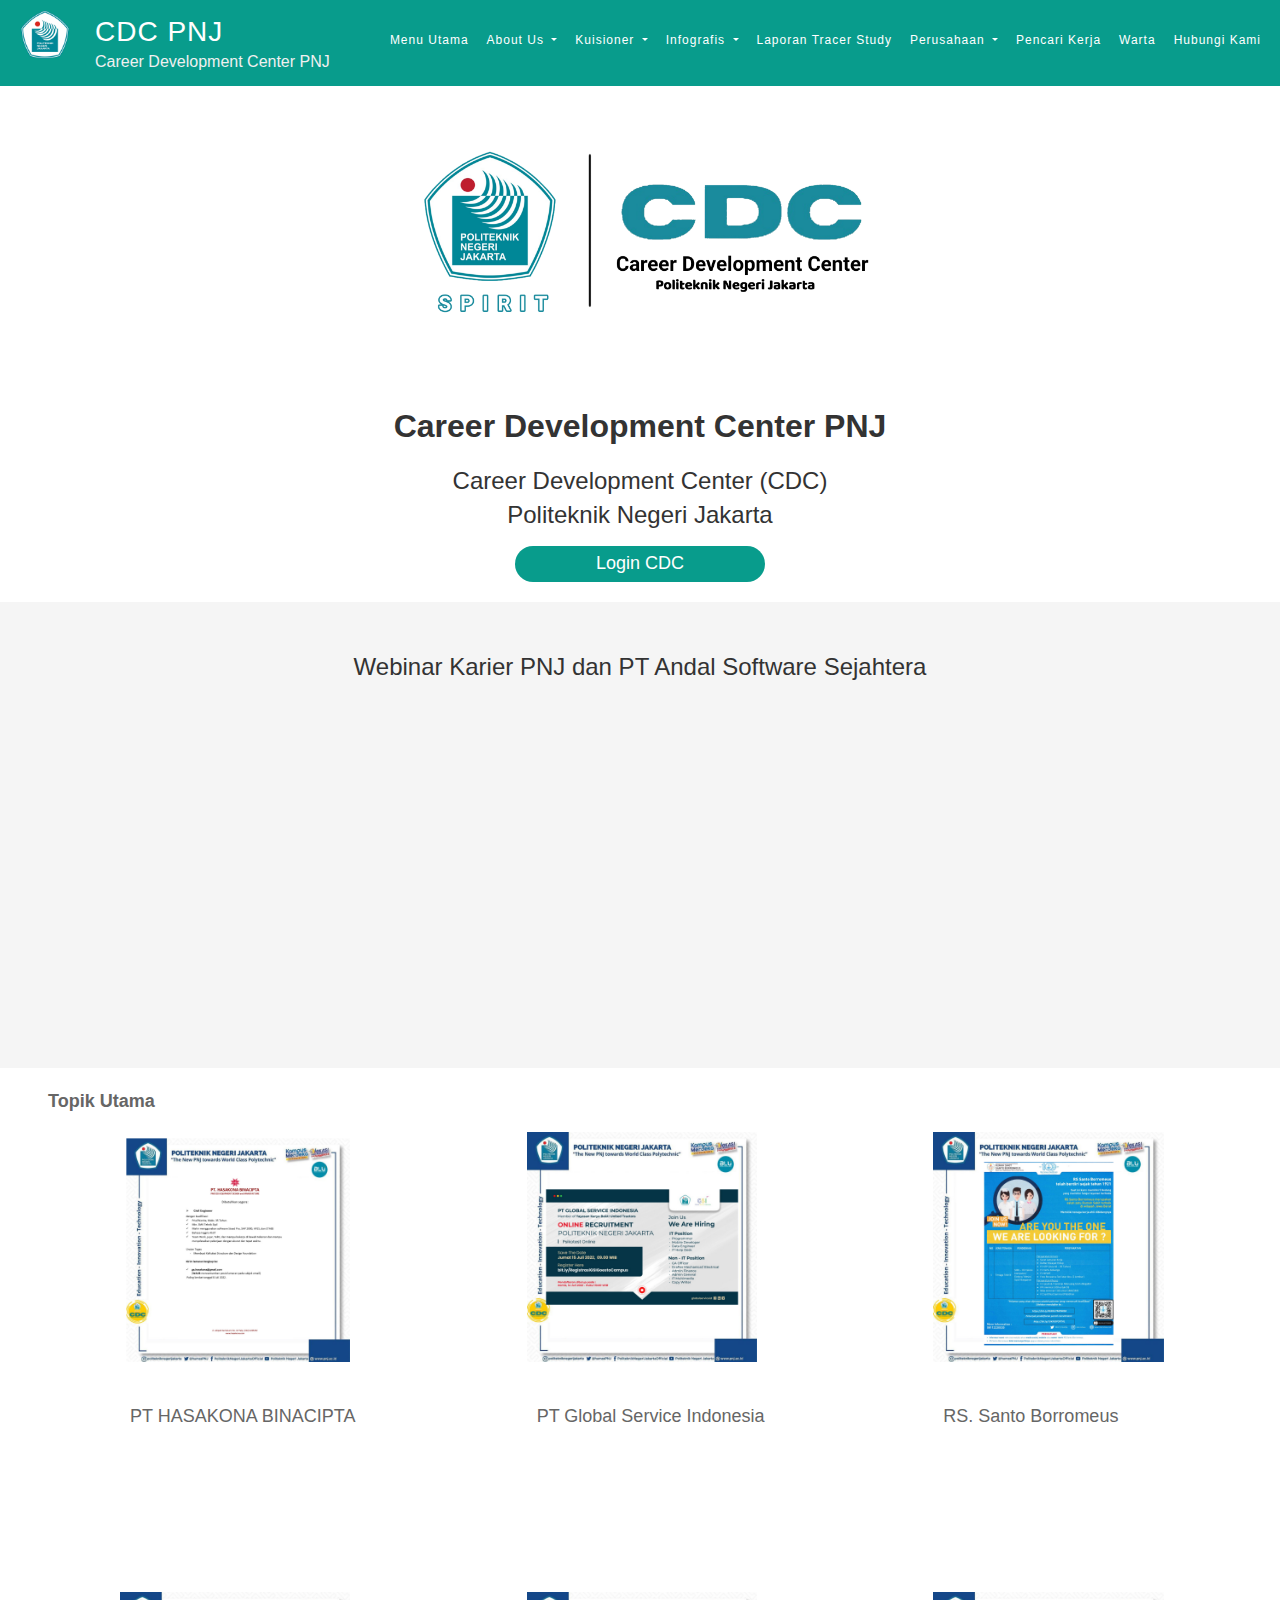
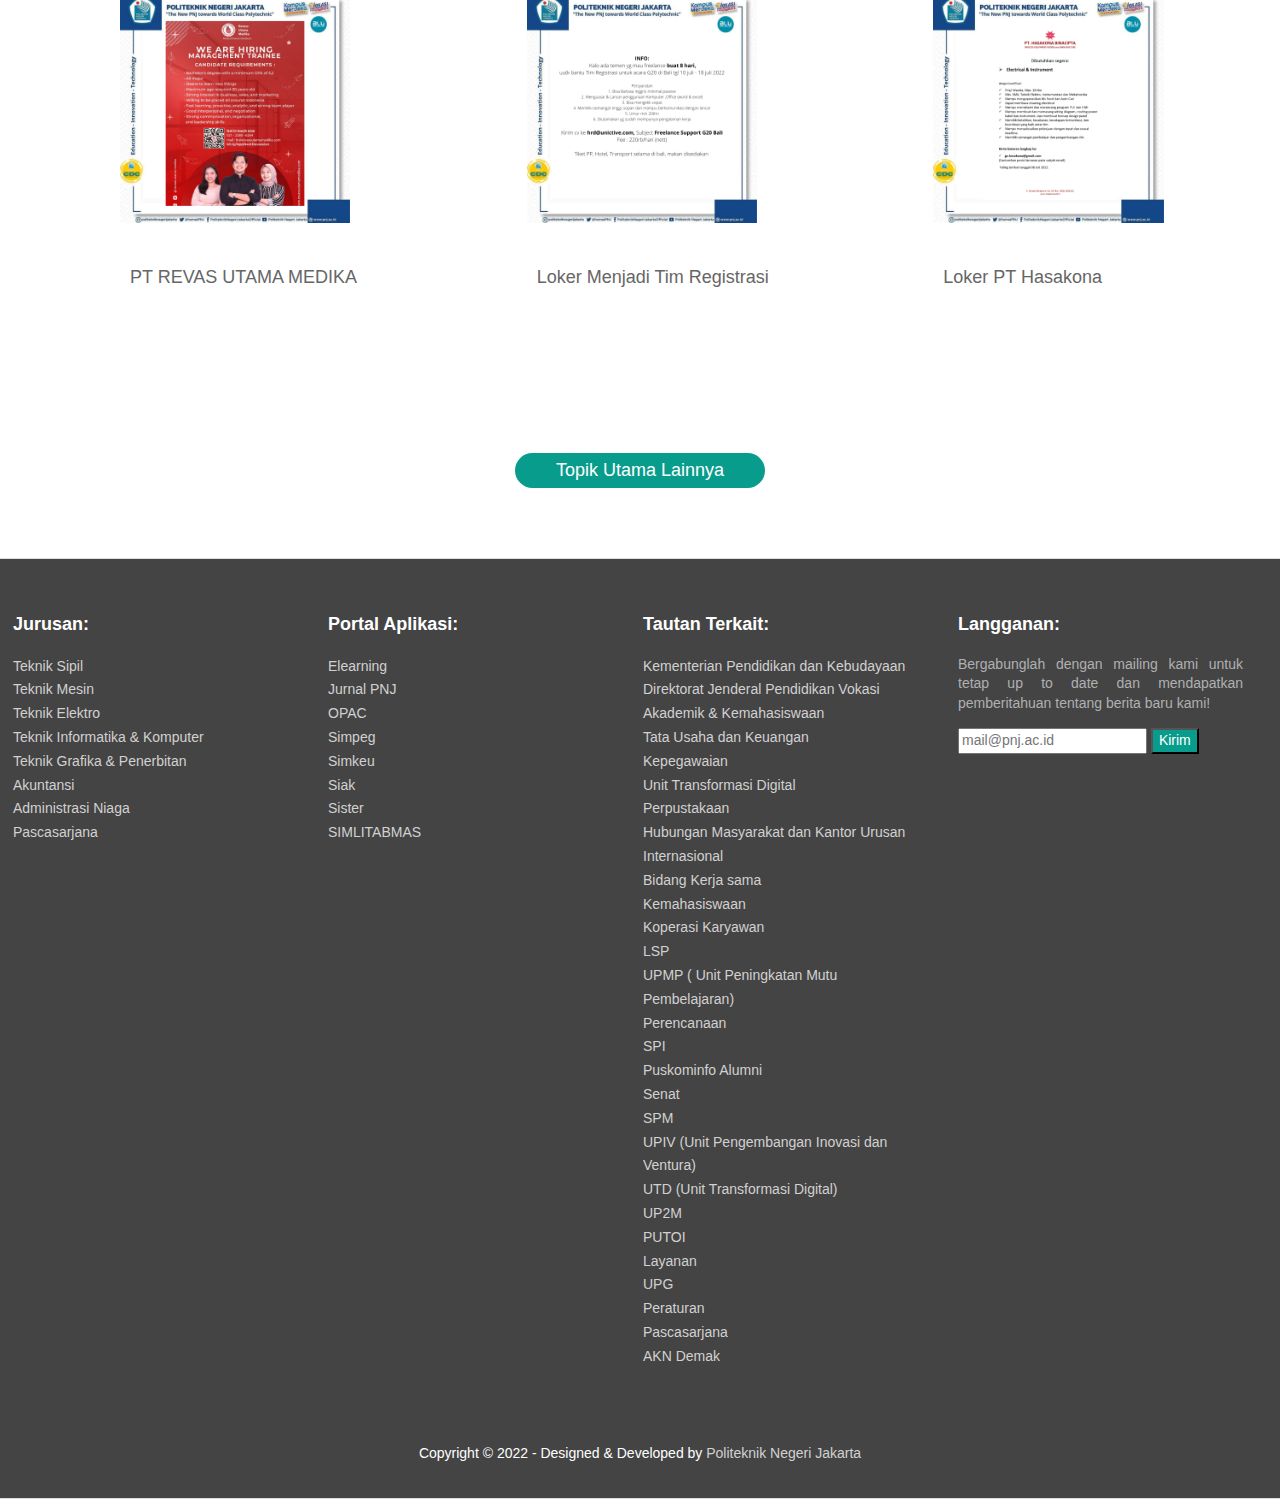
<file: index.html>
<!DOCTYPE html>
<html>
<head>
    <meta charset='utf-8'>
    <meta http-equiv='X-UA-Compatible' content='IE=edge'>
    <title>Home Projek UAS Pemweb</title>
    <meta name='viewport' content='width=device-width, initial-scale=1'>
    <link rel="stylesheet" href="bootstrap/css/bootstrap.css">
    <link rel="stylesheet" type="text/css" href="style.css">
    <style>
        .image-service-box img{
            margin-bottom:14px;
            height: 50%;
        }.image-service-box h4{
            margin-bottom:8px;
            padding:0 10px;
            font-weight:400
        }.image-service-box p{
            padding:0 10px
        }.service-box{
            margin-bottom:35px}
    </style>
</head>
<body>
    <div class="wrapper-masthead navbar navbar-expand-lg navbar-light bg-light-color:#089C8C; fixed-top" style="background-color:#089C8C;">
        <div style="padding: 0 10px;" class="head">
            <header class="masthead clearfix">
                <a href="https://www.pnj.ac.id/" class="site-avatar">
                    <img src="img/logo pnj.png" />
                </a>

                <div class="site-info">
                    <h1 class="site-name"><a href="index.html">CDC PNJ</a></h1>
                    <p class="site-description">Career Development Center PNJ</p>
                </div>


                <button class="navbar-toggler" type="button" data-bs-toggle="collapse" data-bs-target="#navbarScroll" aria-controls="navbarScroll" aria-expanded="false" aria-label="Toggle navigation">
                <span class="navbar-toggler-icon"></span>
                </button>

                <nav class="site-name">
                    <div class="collapse navbar-collapse" id="navbarScroll">
                        <ul class="navbar-nav">
                            <li class="nav-item">
                                <a class="nav-link active" style="color: white;" aria-current="page" href="index.html">Menu Utama</a>
                            </li>
                            <li class="nav-item dropdown">
                                <a class="nav-link dropdown-toggle" href="#" style="color: white;" id="navbarDropdown" role="button" data-bs-toggle="dropdown" aria-expanded="false">
                                About Us
                                </a>
                                <ul class="dropdown-menu" aria-labelledby="navbarDropdown">
                                    <li><a class="dropdown-item" href="about.html">Tentang CDC</a></li>
                                    <li><a class="dropdown-item" href="Team.html">Struktur Organisasi Team CDC</a></li>
                                    <li><a class="dropdown-item" href="personel.html">Tupoksi Personalia CDC</a></li>
                                </ul>
                            </li>
                            <li class="nav-item dropdown">
                                <a class="nav-link dropdown-toggle" style="color: white;" href="#" id="navbarDropdown" role="button" data-bs-toggle="dropdown" aria-expanded="false">
                                Kuisioner
                                </a>
                                <ul class="dropdown-menu" aria-labelledby="navbarDropdown">
                                    <li><a class="dropdown-item" href="https://docs.google.com/forms/d/e/1FAIpQLSf40RPImjGse0yXu_xsohE_zPeS574MuKtEAzpFBZkxr8Ca1w/viewform">Tracer Study</a></li>
                                    <li><a class="dropdown-item" href="https://docs.google.com/forms/d/e/1FAIpQLSe5evmnYJUiW9w_cmfjFOufn4OMi4F0XqO3pmq2oUAWS10qRA/viewform">Kuisioner Pengguna Lulusan</a></li>
                                    <li><a class="dropdown-item" href="https://docs.google.com/forms/d/e/1FAIpQLSfgg7HmGGv7GnkKIQ49jlDka45P-xXsLp_iXgj5SnmaFOsG2Q/viewform">Kuisioner Kerjasama CDC & Alumni</a></li>
                                </ul>
                            </li>
                            <li class="nav-item dropdown">
                                <a class="nav-link dropdown-toggle" style="color: white;" href="#" id="navbarDropdown" role="button" data-bs-toggle="dropdown" aria-expanded="false">
                                Infografis
                                </a>
                                <ul class="dropdown-menu" aria-labelledby="navbarDropdown">
                                    <li><a class="dropdown-item" href="tracerstudy.html">Tracer Study 2021</a></li>
                                    <li><a class="dropdown-item" href="infografis.html">Kepuasan Industri 2018-2021</a></li>
                                </ul>
                            </li>
                            <li class="nav-item">
                                <a class="nav-link" style="color: white;" href="https://docs.google.com/spreadsheets/d/1iC_hHNKWwDcH53NRehvNRS1x-Qj8L3kn/edit?usp=sharing&ouid=114495356020645571122&rtpof=true&sd=true">Laporan Tracer Study</a>
                            </li>
                            <li class="nav-item dropdown">
                                <a class="nav-link dropdown-toggle" style="color: white;" href="#" id="navbarDropdown" role="button" data-bs-toggle="dropdown" aria-expanded="false">
                                Perusahaan
                                </a>
                                <ul class="dropdown-menu" aria-labelledby="navbarDropdown">
                                    <li><a class="dropdown-item" href="https://drive.google.com/file/d/17e535aVJU1AiV7q3iYrplJsiY1vRwr20/view">Formulir Kemitraan</a></li>
                                    <li><a class="dropdown-item" href="https://drive.google.com/file/d/1QXGFQAR8ECiqiRtYeDCWywHUem7c-Y-B/view">Prosedure Share Info</a></li>
                                </ul>
                            </li>
                            <li class="nav-item">
                                <a class="nav-link" style="color: white;" href="kerja.html">Pencari Kerja</a>
                            </li>
                            <li class="nav-item">
                                <a class="nav-link" style="color: white;" href="warta.html">Warta</a>
                            </li>
                            <li class="nav-item">
                                <a class="nav-link" style="color: white;" href="kontak.html">Hubungi Kami</a>
                            </li>
                        </ul>
                    </div>
                </nav>
            </header>
        </div>
    </div>

    <br><br><br>
    <div id="main" role="main" class="container">
        <div class="head-img"> 
            <img style="display: block; margin-left: auto; margin-right: auto;" src="img/CDC PNJ PNG.png" alt="" width="50%" height="100%" />
        </div>
        <p style="font-weight: bold; text-align: center;">
            <strong>
                <span style="font-size: 24pt;">Career Development Center PNJ</span>
            </strong>
        </p>
        <p style="text-align: center;">
            <span style="font-size: 18pt;">Career Development Center (CDC)</span><br/>
            <span style="font-size: 18pt;">Politeknik Negeri Jakarta</span>
        </p>
        <div style="text-align: center; padding-bottom: 20px;">
            <div class="download">
                <p style="margin: 5px 0;"><a href="login.html">Login CDC</a></p>
            </div>
        </div>
    </div>

    <div style="background: rgb(245, 245, 245) none repeat scroll 0% 0%;" class="row py-5">
        <p style="text-align: center;">
            <span style="font-size: 18pt;">Webinar Karier PNJ dan PT Andal Software Sejahtera</span>
        </p>
        <div class="post-head">
            <center><iframe width="90%" height="315" src="https://www.youtube.com/embed/juG-tB41XxM"></iframe></center>
        
        </div>
    </div>

    <h4 class="classic-title ms-5"><span>Topik Utama</span></h4>
    <div>
        <div class="row ms-5">
        <div class="row ms-5">
        <div class="col-md-4 image-service-box">
            <a href="https://cdc.pnj.ac.id/readmore/62cd191a6558d56f78069892/pt-hasakona-binacipta">
                <img src="img/index1.png">
            </a>
            <a href="https://cdc.pnj.ac.id/readmore/62cd191a6558d56f78069892/pt-hasakona-binacipta">
                <h4>PT HASAKONA BINACIPTA</h4>
            </a>
        </div>

        <div class="col-md-4 image-service-box">
            <a href="https://cdc.pnj.ac.id/readmore/62c5184b37d6532d8503f4d5/pt-global-service-indonesia">
                <img src="img/index2.png">
            </a>
            <a href="https://cdc.pnj.ac.id/readmore/62c5184b37d6532d8503f4d5/pt-global-service-indonesia">
                <h4>PT Global Service Indonesia</h4>
            </a>
        </div>

        <div class="col-md-4 image-service-box">
            <a href="https://cdc.pnj.ac.id/readmore/62c50047c4092ff0c90a5507/rs-santo-borromeus">
                <img src="img/index3.png">
            </a>
            <a href="https://cdc.pnj.ac.id/readmore/62c50047c4092ff0c90a5507/rs-santo-borromeus">
                <h4>RS. Santo Borromeus</h4>
            </a>
        </div>
    </div>
        <div class="row ms-5">
            <div class="col-md-4 image-service-box">
                <a href="https://cdc.pnj.ac.id/readmore/62c4fcd4304995b2780a6ad4/pt-revas-utama-medika">
                    <img src="img/index4.png">
                </a>
                <a href="https://cdc.pnj.ac.id/readmore/62c4fcd4304995b2780a6ad4/pt-revas-utama-medika">
                    <h4>PT REVAS UTAMA MEDIKA</h4>
                </a>
            </div>
    
            <div class="col-md-4 image-service-box">
                <a href="https://cdc.pnj.ac.id/readmore/62bec925697d43ed100d9693/loker-menjadi-tim-registrasi">
                    <img src="img/index5.png">
                </a>
                <a href="https://cdc.pnj.ac.id/readmore/62bec925697d43ed100d9693/loker-menjadi-tim-registrasi">
                    <h4>Loker Menjadi Tim Registrasi</h4>
                </a>
            </div>
    
            <div class="col-md-4 image-service-box">
                <a href="https://cdc.pnj.ac.id/readmore/62bec745263027c8d0068867/loker-pt-hasakona">
                    <img src="img/index6.png">
                </a>
                <a href="https://cdc.pnj.ac.id/readmore/62bec745263027c8d0068867/loker-pt-hasakona">
                    <h4>Loker PT Hasakona</h4>
                </a>
            </div>
    </div>
    </div>
    <div style="text-align: center; padding-bottom: 20px;">
        <div class="download">
            <p style="margin: 5px 0;">
                <a href="kerja.html">Topik Utama Lainnya</a>
            </p>
        </div>
    </div>

 

<!-- footer -->
    <div class="wrapper-footer">
        <footer id="myFooter">
            <div class="footer-container">
                <div class="row">
                    <div class="col-sm-3">
                        <h5>Jurusan:</h5>
                        <ul>
                            <li><a href="https://sipil.pnj.ac.id/">Teknik Sipil</a></li>
                            <li><a href="https://mesin.pnj.ac.id/">Teknik Mesin</a></li>
                            <li><a href="https://elektro.pnj.ac.id/">Teknik Elektro</a></li>
                            <li><a href="https://tik.pnj.ac.id/">Teknik Informatika &amp; Komputer</a></li>
                            <li><a href="https://grafika.pnj.ac.id/">Teknik Grafika &amp; Penerbitan</a></li>
                            <li><a href="https://akuntansi.pnj.ac.id/">Akuntansi</a></li>
                            <li><a href="https://bisnis.pnj.ac.id/">Administrasi Niaga</a></li>
                            <li><a href="../../../undefined//footerlinkall?hak_akses=pnj.ac.id">Pascasarjana</a></li>
                        </ul>                       
                    </div>
                    <div class="col-sm-3">
                        <h5>Portal Aplikasi:</h5>
                        <ul>
                            <li><a href="http://elearning.pnj.ac.id/" target="_blank" rel="noopener">Elearning</a></li>
                            <li><a title="Jurnal Politeknik Negeri Jakarta" href="http://jurnal.pnj.ac.id/">Jurnal PNJ</a></li>
                            <li><a href="http://opac.perpustakaan.pnj.ac.id/" target="_blank" rel="noopener">OPAC</a></li>
                            <li><a href="http://simpeg.pnj.ac.id/portalsdm" target="_blank" rel="noopener">Simpeg</a></li>
                            <li><a href="https://simkeu.pnj.ac.id/portal" target="_blank" rel="noopener">Simkeu</a></li>
                            <li><a href="https://siak.pnj.ac.id/" target="_blank" rel="noopener">Siak</a></li>
                            <li><a href="http://sister.pnj.ac.id/auth/login" rel="noopener">Sister</a></li>
                            <li><a title="Sistem Informasi Penelitian dan Pengabdian Kepada Masyarakat" href="http://simlitabmas.ristekdikti.go.id/" target="_blank">SIMLITABMAS</a></li>
                            <li>&nbsp;</li>
                        </ul>
                    </div>
                    <div class="col-sm-3">
                        <h5>Tautan Terkait:</h5>
                        <ul>
                            <li><a href="https://kemdikbud.go.id/" target="_blank" rel="noopener">Kementerian Pendidikan dan Kebudayaan</a></li>
                            <li><a title="Laman Utama Ditjen Vokasi Kemdikbud" href="https://www.vokasi.kemdikbud.go.id/" target="_blank">Direktorat Jenderal Pendidikan Vokasi</a></li>
                            <li><a href="https://akademik.pnj.ac.id/" target="_blank" rel="noopener">Akademik &amp; Kemahasiswaan</a></li>
                            <li><a href="https://keuangan.pnj.ac.id/" target="_blank" rel="noopener">Tata Usaha dan Keuangan</a></li>
                            <li><a href="https://kepegawaian.pnj.ac.id/">Kepegawaian</a></li>
                            <li><a href="https://utd.pnj.ac.id/" target="_blank" rel="noopener">Unit Transformasi Digital</a></li>
                            <li><a href="https://perpustakaan.pnj.ac.id/" target="_blank" rel="noopener">Perpustakaan</a></li>
                            <li><a href="https://humas.pnj.ac.id/" rel="noopener">Hubungan Masyarakat dan Kantor Urusan Internasional</a></li>
                            <li><a href="https://kerjasama.pnj.ac.id/" target="_blank" rel="noopener">Bidang Kerja sama</a></li>
                            <li><a href="https://kemahasiswaan.pnj.ac.id/" target="_blank" rel="noopener">Kemahasiswaan</a></li>
                            <li><a href="https://kopkar.pnj.ac.id/" target="_blank" rel="noopener">Koperasi Karyawan</a></li>
                            <li><a href="https://lsp.pnj.ac.id/" target="_blank" rel="noopener">LSP</a></li>
                            <li><a href="https://upmp.pnj.ac.id/" target="_blank" rel="noopener">UPMP ( Unit Peningkatan Mutu Pembelajaran)</a></li>
                            <li><a href="https://perencanaan.pnj.ac.id/" target="_blank" rel="noopener">Perencanaan</a></li>
                            <li><a href="https://spi.pnj.ac.id/" target="_blank" rel="noopener">SPI</a></li>
                            <li><a href="https://ikapunija.pnj.ac.id/" target="_blank" rel="noopener">Puskominfo Alumni</a></li>
                            <li><a href="https://senat.pnj.ac.id/" target="_blank" rel="noopener">Senat</a></li>
                            <li><a href="https://spm.pnj.ac.id/" target="_blank" rel="noopener">SPM</a></li>
                            <li><a href="../../../undefined//footerlinkall?hak_akses=pnj.ac.id">UPIV (Unit Pengembangan Inovasi dan Ventura)</a></li>
                            <li><a title="Unit Transformasi Digital" href="https://utd.pnj.ac.id/" target="_blank">UTD (Unit Transformasi Digital)</a></li>
                            <li><a href="https://up2m.pnj.ac.id/" target="_blank" rel="noopener">UP2M</a></li>
                            <li><a href="https://putoi.pnj.ac.id/" rel="noopener">PUTOI</a></li>
                            <li><a href="https://layanan.pnj.ac.id/" rel="noopener">Layanan</a></li>
                            <li><a href="https://upg.pnj.ac.id/">UPG</a></li>
                            <li><a href="https://peraturan.pnj.ac.id/">Peraturan</a></li>
                            <li><a href="https://pascasarjana.pnj.ac.id/">Pascasarjana</a></li>
                            <li><a href="https://akndemak.ac.id/" target="_blank" rel="noopener">AKN Demak</a></li>
                        </ul>
                    </div>
                    <div class="col-sm-3 info">
                        <h5>Langganan:</h5>
                        <p>Bergabunglah dengan mailing kami untuk tetap up to date dan mendapatkan pemberitahuan tentang berita baru kami!</p>
                            <form class="subscribe" action="/subscribesave" method="POST" name="form1">
                                <input name="email" type="text" placeholder="mail@pnj.ac.id" maxlength="80" class="email" id="email" required data-error="Please enter your email">
                                <input type="submit" class="btn-default bg-light-color:#089C8C text-white" style="background-color: #089C8C;" value="Kirim" onclick="ValidateEmail(document.form1.email)">
                            </form>
                    </div>
                </div>
            </div>
            <div class="second-bar">
                <div class="footer-container">
                    <div style="text-align: left;">
                        <div class="social-icons">
                            <a href="https://github.com/titenko" class="github"><i class="fa fa-github"></i></a>
                            <a href="https://t.me/maksymtitenko" class="telegram"><i class="fa fa-telegram"></i></a>
                        </div>
                    </div>
                </div>
                <p style="text-align: center;">Copyright &copy; 2022 - Designed &amp; Developed by <a href="https://pnj.ac.id">Politeknik Negeri Jakarta</a></p>
            </div>
        </footer>
    </div>

    
    
	<!-- Google Analytics -->
	<script>
		(function(i,s,o,g,r,a,m){i['GoogleAnalyticsObject']=r;i[r]=i[r]||function(){
		(i[r].q=i[r].q||[]).push(arguments)},i[r].l=1*new Date();a=s.createElement(o),
		m=s.getElementsByTagName(o)[0];a.async=1;a.src=g;m.parentNode.insertBefore(a,m)
		})(window,document,'script','//www.google-analytics.com/analytics.js','ga');

		ga('create', 'G-PXWBYKLNGL', 'auto');
		ga('send', 'pageview');
	</script>
	<!-- End Google Analytics -->

    <script src="bootstrap/js/bootstrap.js"></script>
    
  </body>
</html>
</file>
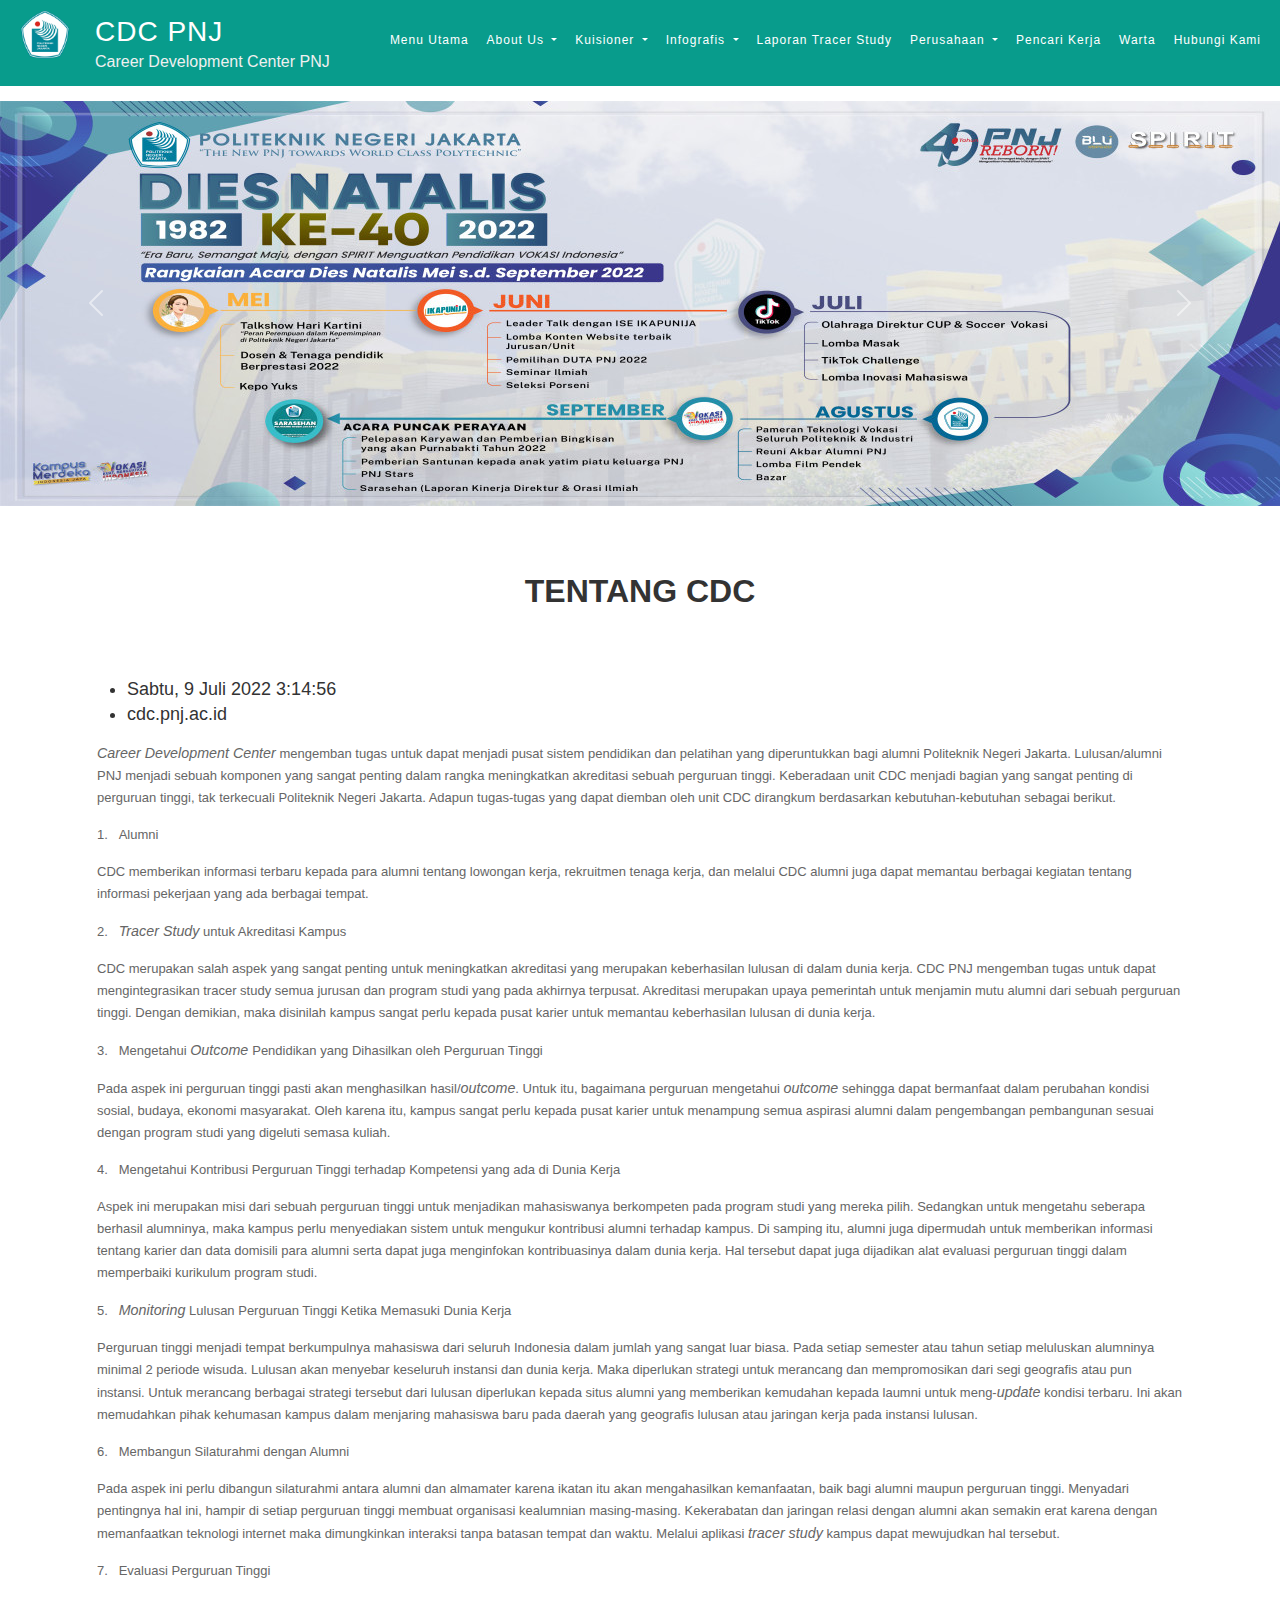
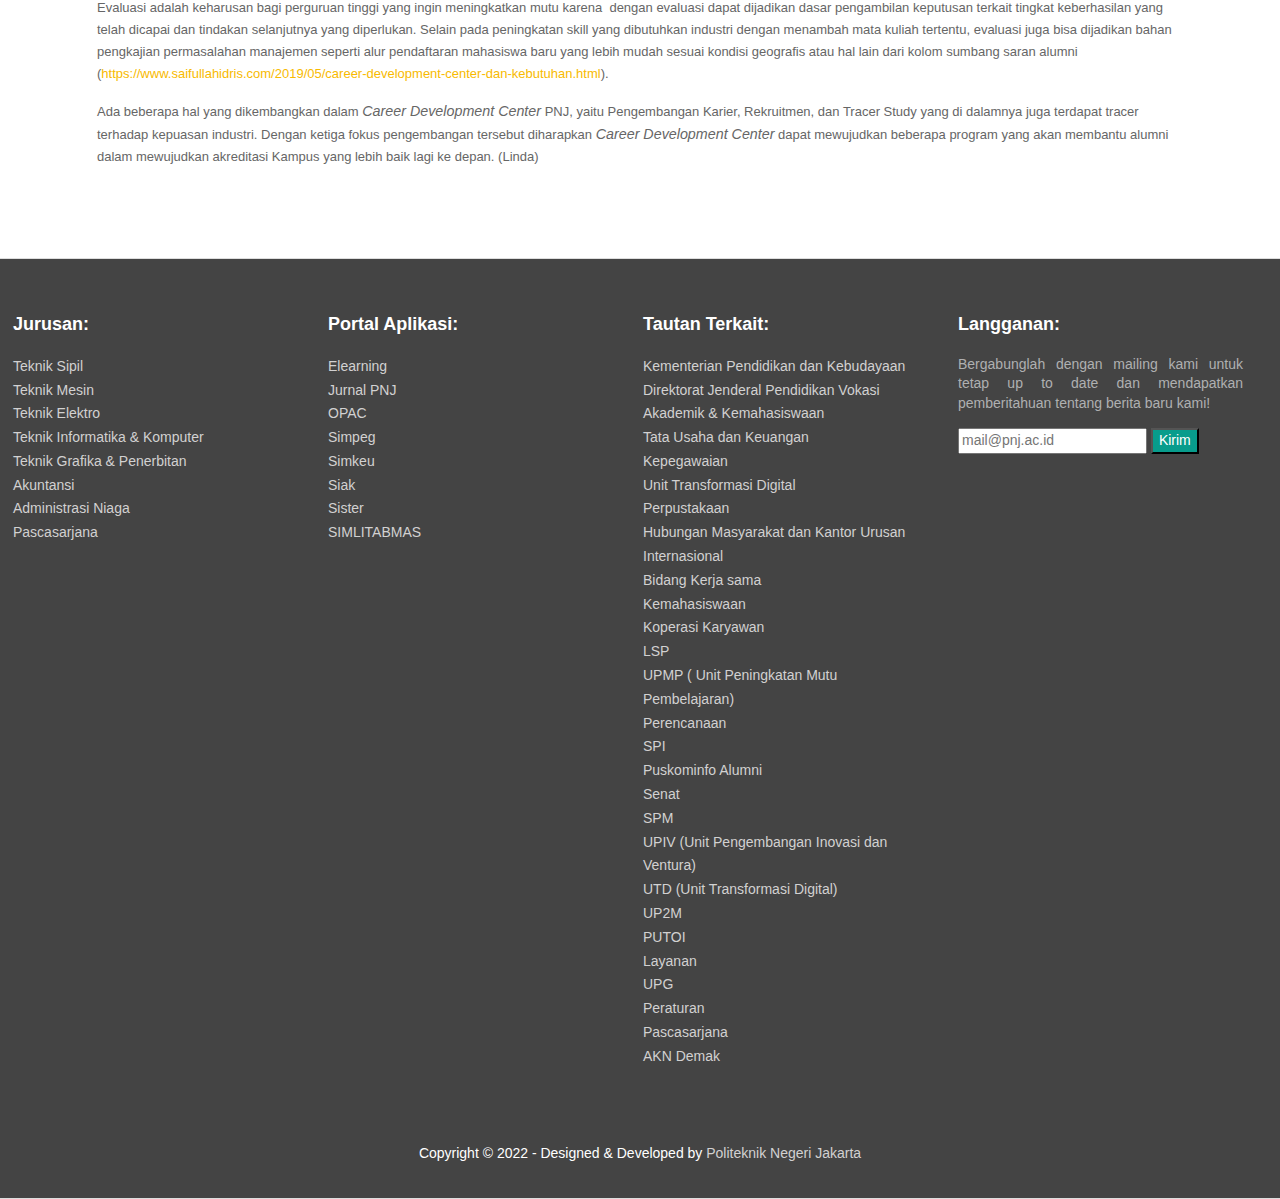
<file: about.html>
<!DOCTYPE html>
<html>
<head>
    <meta charset='utf-8'>
    <meta http-equiv='X-UA-Compatible' content='IE=edge'>
    <title>About Projek UAS Pemweb</title>
    <meta name='viewport' content='width=device-width, initial-scale=1'>
    <link rel="stylesheet" href="bootstrap/css/bootstrap.css">
    <link rel="stylesheet" type="text/css" href="style.css">
    <style>
        .about p{
            box-sizing: border-box; 
            margin: 0px 0px 15px; 
            color: rgb(102, 102, 102); 
            font-size: 13px; 
            font-family: sans-serif; 
            line-height: 22px; 
            background-color: rgb(255, 255, 255);
        }.about i{
            box-sizing: border-box; 
            font-size: 1.1em;
        }
    </style>
</head>
<body>
    <div class="wrapper-masthead navbar navbar-expand-lg navbar-light bg-light-color:#089C8C; fixed-top" style="background-color:#089C8C;">
        <div style="padding: 0 10px;" class="head">
            <header class="masthead clearfix">
                <a href="https://www.pnj.ac.id/" class="site-avatar">
                    <img src="img/logo pnj.png" />
                </a>

                <div class="site-info">
                    <h1 class="site-name"><a href="index.html">CDC PNJ</a></h1>
                    <p class="site-description">Career Development Center PNJ</p>
                </div>


                <button class="navbar-toggler" type="button" data-bs-toggle="collapse" data-bs-target="#navbarScroll" aria-controls="navbarScroll" aria-expanded="false" aria-label="Toggle navigation">
                <span class="navbar-toggler-icon"></span>
                </button>

                <nav class="site-name">
                    <div class="collapse navbar-collapse" id="navbarScroll">
                        <ul class="navbar-nav">
                            <li class="nav-item">
                                <a class="nav-link active" style="color: white;" aria-current="page" href="index.html">Menu Utama</a>
                            </li>
                            <li class="nav-item dropdown">
                                <a class="nav-link dropdown-toggle" href="#" style="color: white;" id="navbarDropdown" role="button" data-bs-toggle="dropdown" aria-expanded="false">
                                About Us
                                </a>
                                <ul class="dropdown-menu" aria-labelledby="navbarDropdown">
                                    <li><a class="dropdown-item" href="about.html">Tentang CDC</a></li>
                                    <li><a class="dropdown-item" href="Team.html">Struktur Organisasi Team CDC</a></li>
                                    <li><a class="dropdown-item" href="personel.html">Tupoksi Personalia CDC</a></li>
                                </ul>
                            </li>
                            <li class="nav-item dropdown">
                                <a class="nav-link dropdown-toggle" style="color: white;" href="#" id="navbarDropdown" role="button" data-bs-toggle="dropdown" aria-expanded="false">
                                Kuisioner
                                </a>
                                <ul class="dropdown-menu" aria-labelledby="navbarDropdown">
                                    <li><a class="dropdown-item" href="https://docs.google.com/forms/d/e/1FAIpQLSf40RPImjGse0yXu_xsohE_zPeS574MuKtEAzpFBZkxr8Ca1w/viewform">Tracer Study</a></li>
                                    <li><a class="dropdown-item" href="https://docs.google.com/forms/d/e/1FAIpQLSe5evmnYJUiW9w_cmfjFOufn4OMi4F0XqO3pmq2oUAWS10qRA/viewform">Kuisioner Pengguna Lulusan</a></li>
                                    <li><a class="dropdown-item" href="https://docs.google.com/forms/d/e/1FAIpQLSfgg7HmGGv7GnkKIQ49jlDka45P-xXsLp_iXgj5SnmaFOsG2Q/viewform">Kuisioner Kerjasama CDC & Alumni</a></li>
                                </ul>
                            </li>
                            <li class="nav-item dropdown">
                                <a class="nav-link dropdown-toggle" style="color: white;" href="#" id="navbarDropdown" role="button" data-bs-toggle="dropdown" aria-expanded="false">
                                Infografis
                                </a>
                                <ul class="dropdown-menu" aria-labelledby="navbarDropdown">
                                    <li><a class="dropdown-item" href="tracerstudy.html">Tracer Study 2021</a></li>
                                    <li><a class="dropdown-item" href="infografis.html">Kepuasan Industri 2018-2021</a></li>
                                </ul>
                            </li>
                            <li class="nav-item">
                                <a class="nav-link" style="color: white;" href="https://docs.google.com/spreadsheets/d/1iC_hHNKWwDcH53NRehvNRS1x-Qj8L3kn/edit?usp=sharing&ouid=114495356020645571122&rtpof=true&sd=true">Laporan Tracer Study</a>
                            </li>
                            <li class="nav-item dropdown">
                                <a class="nav-link dropdown-toggle" style="color: white;" href="#" id="navbarDropdown" role="button" data-bs-toggle="dropdown" aria-expanded="false">
                                Perusahaan
                                </a>
                                <ul class="dropdown-menu" aria-labelledby="navbarDropdown">
                                    <li><a class="dropdown-item" href="https://drive.google.com/file/d/17e535aVJU1AiV7q3iYrplJsiY1vRwr20/view">Formulir Kemitraan</a></li>
                                    <li><a class="dropdown-item" href="https://drive.google.com/file/d/1QXGFQAR8ECiqiRtYeDCWywHUem7c-Y-B/view">Prosedure Share Info</a></li>
                                </ul>
                            </li>
                            <li class="nav-item">
                                <a class="nav-link" style="color: white;" href="kerja.html">Pencari Kerja</a>
                            </li>
                            <li class="nav-item">
                                <a class="nav-link" style="color: white;" href="warta.html">Warta</a>
                            </li>
                            <li class="nav-item">
                                <a class="nav-link" style="color: white;" href="kontak.html">Hubungi Kami</a>
                            </li>
                        </ul>
                    </div>
                </nav>
            </header>
        </div>
    </div>
    
    <br><br><br><br>
    <div id="carouselExampleControls" class="carousel slide" data-bs-ride="carousel">
        <div class="carousel-inner">
            <div class="carousel-item active">
                <img src="img/crousel1.jpg" class="d-block w-100" alt="...">
            </div>
            <div class="carousel-item">
                <img src="img/crousel2.jpg" class="d-block w-100" alt="...">
            </div>
            <div class="carousel-item">
                <img src="img/crousel3.jpg" class="d-block w-100" alt="...">
            </div>
            <div class="carousel-item">
                <img src="img/crousel4.jpg" class="d-block w-100" alt="...">
            </div>
            <div class="carousel-item">
                <img src="img/crousel5.jpg" class="d-block w-100" alt="...">
            </div>
            <div class="carousel-item">
                <img src="img/crousel6.jpg" class="d-block w-100" alt="...">
            </div>
            <div class="carousel-item">
                <img src="img/crousel7.jpg" class="d-block w-100" alt="...">
            </div>
            <div class="carousel-item">
                <img src="img/crousel8.jpg" class="d-block w-100" alt="...">
            </div>
            <div class="carousel-item">
                <img src="img/crousel9.jpg" class="d-block w-100" alt="...">
            </div>
            <div class="carousel-item">
                <img src="img/crousel10.jpg" class="d-block w-100" alt="...">
            </div>
        </div>
            <button class="carousel-control-prev" type="button" data-bs-target="#carouselExampleControls" data-bs-slide="prev">
                <span class="carousel-control-prev-icon" aria-hidden="true"></span>
                <span class="visually-hidden">Previous</span>
            </button>
            <button class="carousel-control-next" type="button" data-bs-target="#carouselExampleControls" data-bs-slide="next">
                <span class="carousel-control-next-icon" aria-hidden="true"></span>
                <span class="visually-hidden">Next</span>
            </button>
      </div>

    <div id="main" role="main" class="container">
        <div style="padding: 0 15px;">
            <div class="entry">
                <div class="post-content">
                    <div class="post-type"><i class="fa fa-picture-o"></i></div>
                        <p class="py-5" style="font-weight: bold; text-align: center;">
                            <strong>
                                <span style="font-size: 24pt;">TENTANG CDC</span>
                            </strong>
                        </p>
                        <ul class="post-meta">
                            <li>Sabtu, 9 Juli 2022 3:14:56</li>
                            <li>cdc.pnj.ac.id</li>
                        </ul>
                        <div class="about">
                        <p>
                            <i>Career Development Center</i>&nbsp;mengemban tugas untuk dapat menjadi pusat sistem pendidikan dan pelatihan yang diperuntukkan bagi alumni Politeknik Negeri Jakarta. Lulusan/alumni PNJ menjadi sebuah komponen yang sangat penting dalam rangka meningkatkan akreditasi sebuah perguruan tinggi. Keberadaan unit CDC menjadi bagian yang sangat penting di perguruan tinggi, tak terkecuali Politeknik Negeri Jakarta. Adapun tugas-tugas yang dapat diemban oleh unit CDC dirangkum berdasarkan kebutuhan-kebutuhan sebagai berikut.</p>
                        <p>
                            1.&nbsp; &nbsp;Alumni</p>
                        <p>
                            CDC memberikan informasi terbaru kepada para alumni tentang lowongan kerja, rekruitmen tenaga kerja, dan melalui CDC alumni juga dapat memantau berbagai kegiatan tentang informasi pekerjaan yang ada berbagai tempat.</p>
                        <p>
                            2.&nbsp;&nbsp;&nbsp;<i>Tracer Study</i>&nbsp;untuk Akreditasi Kampus</p>
                        <p>
                            CDC merupakan salah aspek yang sangat penting untuk meningkatkan akreditasi yang merupakan keberhasilan lulusan di dalam dunia kerja. CDC PNJ mengemban tugas untuk dapat mengintegrasikan tracer study semua jurusan dan program studi yang pada akhirnya terpusat. Akreditasi merupakan upaya pemerintah untuk menjamin mutu alumni dari sebuah perguruan tinggi. Dengan demikian, maka disinilah kampus sangat perlu kepada pusat karier untuk memantau keberhasilan lulusan di dunia kerja.</p>
                        <p>
                            3.&nbsp;&nbsp; Mengetahui&nbsp;<i>Outcome&nbsp;</i>Pendidikan yang Dihasilkan oleh Perguruan Tinggi</p>
                        <p>
                            Pada aspek ini perguruan tinggi pasti akan menghasilkan hasil/<i>outcome</i>. Untuk itu, bagaimana perguruan mengetahui&nbsp;<i>outcome</i>&nbsp;sehingga dapat bermanfaat dalam perubahan kondisi sosial, budaya, ekonomi masyarakat. Oleh karena itu, kampus sangat perlu kepada pusat karier untuk menampung semua aspirasi alumni dalam pengembangan pembangunan sesuai dengan program studi yang digeluti semasa kuliah.</p>
                        <p>
                            4.&nbsp;&nbsp; Mengetahui Kontribusi Perguruan Tinggi terhadap Kompetensi yang ada di Dunia Kerja</p>
                        <p>
                            Aspek ini merupakan misi dari sebuah perguruan tinggi untuk menjadikan mahasiswanya berkompeten pada program studi yang mereka pilih. Sedangkan untuk mengetahu seberapa berhasil alumninya, maka kampus perlu menyediakan sistem untuk mengukur kontribusi alumni terhadap kampus. Di samping itu, alumni juga dipermudah untuk memberikan informasi tentang karier dan data domisili para alumni serta dapat juga menginfokan kontribuasinya dalam dunia kerja. Hal tersebut dapat juga dijadikan alat evaluasi perguruan tinggi dalam memperbaiki kurikulum program studi.</p>
                        <p>
                            5.&nbsp;&nbsp;&nbsp;<i>Monitoring</i>&nbsp;Lulusan Perguruan Tinggi Ketika Memasuki Dunia Kerja</p>
                        <p>
                            Perguruan tinggi menjadi tempat berkumpulnya mahasiswa dari seluruh Indonesia dalam jumlah yang sangat luar biasa. Pada setiap semester atau tahun setiap meluluskan alumninya minimal 2 periode wisuda. Lulusan akan menyebar keseluruh instansi dan dunia kerja. Maka diperlukan strategi untuk merancang dan mempromosikan dari segi geografis atau pun instansi. Untuk merancang berbagai strategi tersebut dari lulusan diperlukan kepada situs alumni yang memberikan kemudahan kepada laumni untuk meng-<i>update</i>&nbsp;kondisi terbaru. Ini akan memudahkan pihak kehumasan kampus dalam menjaring mahasiswa baru pada daerah yang geografis lulusan atau jaringan kerja pada instansi lulusan.</p>
                        <p>
                            6.&nbsp;&nbsp; Membangun Silaturahmi dengan Alumni</p>
                        <p>
                            Pada aspek ini perlu dibangun silaturahmi antara alumni dan almamater karena ikatan itu akan mengahasilkan kemanfaatan, baik bagi alumni maupun perguruan tinggi. Menyadari pentingnya hal ini, hampir di setiap perguruan tinggi membuat organisasi kealumnian masing-masing. Kekerabatan dan jaringan relasi dengan alumni akan semakin erat karena dengan memanfaatkan teknologi internet maka dimungkinkan interaksi tanpa batasan tempat dan waktu. Melalui aplikasi&nbsp;<i>tracer study</i>&nbsp;kampus dapat mewujudkan hal tersebut.</p>
                        <p>
                            7.&nbsp;&nbsp; Evaluasi Perguruan Tinggi</p>
                        <p>
                            Evaluasi adalah keharusan bagi perguruan tinggi yang ingin meningkatkan mutu karena&nbsp; dengan evaluasi dapat dijadikan dasar pengambilan keputusan terkait tingkat keberhasilan yang telah dicapai dan tindakan selanjutnya yang diperlukan. Selain pada peningkatan skill yang dibutuhkan industri dengan menambah mata kuliah tertentu, evaluasi juga bisa dijadikan bahan pengkajian permasalahan manajemen seperti alur pendaftaran mahasiswa baru yang lebih mudah sesuai kondisi geografis atau hal lain dari kolom sumbang saran alumni (<a href="https://www.saifullahidris.com/2019/05/career-development-center-dan-kebutuhan.html" style="box-sizing: border-box; background-color: transparent; color: rgb(248, 186, 1); text-decoration-line: none; transition: color 0.2s ease-in-out 0s;">https://www.saifullahidris.com/2019/05/career-development-center-dan-kebutuhan.html</a>).</p>
                        <p>
                            Ada beberapa hal yang dikembangkan dalam&nbsp;<i>Career&nbsp;Development&nbsp;</i><i>Center</i>&nbsp;PNJ, yaitu Pengembangan Karier, Rekruitmen, dan Tracer Study yang di dalamnya juga terdapat tracer terhadap kepuasan industri. Dengan ketiga fokus pengembangan tersebut diharapkan&nbsp;<i>Career Development Center</i>&nbsp;dapat mewujudkan beberapa program yang akan membantu alumni dalam mewujudkan akreditasi Kampus yang lebih baik lagi ke depan. (Linda)</p>
                        </div>
                    <br>
                </div>
            </div>
        </div>
    </div>

    <div class="wrapper-footer">
        <footer id="myFooter">
            <div class="footer-container">
                <div class="row">
                    <div class="col-sm-3">
                        <h5>Jurusan:</h5>
                        <ul>
                            <li><a href="https://sipil.pnj.ac.id/">Teknik Sipil</a></li>
                            <li><a href="https://mesin.pnj.ac.id/">Teknik Mesin</a></li>
                            <li><a href="https://elektro.pnj.ac.id/">Teknik Elektro</a></li>
                            <li><a href="https://tik.pnj.ac.id/">Teknik Informatika &amp; Komputer</a></li>
                            <li><a href="https://grafika.pnj.ac.id/">Teknik Grafika &amp; Penerbitan</a></li>
                            <li><a href="https://akuntansi.pnj.ac.id/">Akuntansi</a></li>
                            <li><a href="https://bisnis.pnj.ac.id/">Administrasi Niaga</a></li>
                            <li><a href="../../../undefined//footerlinkall?hak_akses=pnj.ac.id">Pascasarjana</a></li>
                        </ul>                       
                    </div>
                    <div class="col-sm-3">
                        <h5>Portal Aplikasi:</h5>
                        <ul>
                            <li><a href="http://elearning.pnj.ac.id/" target="_blank" rel="noopener">Elearning</a></li>
                            <li><a title="Jurnal Politeknik Negeri Jakarta" href="http://jurnal.pnj.ac.id/">Jurnal PNJ</a></li>
                            <li><a href="http://opac.perpustakaan.pnj.ac.id/" target="_blank" rel="noopener">OPAC</a></li>
                            <li><a href="http://simpeg.pnj.ac.id/portalsdm" target="_blank" rel="noopener">Simpeg</a></li>
                            <li><a href="https://simkeu.pnj.ac.id/portal" target="_blank" rel="noopener">Simkeu</a></li>
                            <li><a href="https://siak.pnj.ac.id/" target="_blank" rel="noopener">Siak</a></li>
                            <li><a href="http://sister.pnj.ac.id/auth/login" rel="noopener">Sister</a></li>
                            <li><a title="Sistem Informasi Penelitian dan Pengabdian Kepada Masyarakat" href="http://simlitabmas.ristekdikti.go.id/" target="_blank">SIMLITABMAS</a></li>
                            <li>&nbsp;</li>
                        </ul>
                    </div>
                    <div class="col-sm-3">
                        <h5>Tautan Terkait:</h5>
                        <ul>
                            <li><a href="https://kemdikbud.go.id/" target="_blank" rel="noopener">Kementerian Pendidikan dan Kebudayaan</a></li>
                            <li><a title="Laman Utama Ditjen Vokasi Kemdikbud" href="https://www.vokasi.kemdikbud.go.id/" target="_blank">Direktorat Jenderal Pendidikan Vokasi</a></li>
                            <li><a href="https://akademik.pnj.ac.id/" target="_blank" rel="noopener">Akademik &amp; Kemahasiswaan</a></li>
                            <li><a href="https://keuangan.pnj.ac.id/" target="_blank" rel="noopener">Tata Usaha dan Keuangan</a></li>
                            <li><a href="https://kepegawaian.pnj.ac.id/">Kepegawaian</a></li>
                            <li><a href="https://utd.pnj.ac.id/" target="_blank" rel="noopener">Unit Transformasi Digital</a></li>
                            <li><a href="https://perpustakaan.pnj.ac.id/" target="_blank" rel="noopener">Perpustakaan</a></li>
                            <li><a href="https://humas.pnj.ac.id/" rel="noopener">Hubungan Masyarakat dan Kantor Urusan Internasional</a></li>
                            <li><a href="https://kerjasama.pnj.ac.id/" target="_blank" rel="noopener">Bidang Kerja sama</a></li>
                            <li><a href="https://kemahasiswaan.pnj.ac.id/" target="_blank" rel="noopener">Kemahasiswaan</a></li>
                            <li><a href="https://kopkar.pnj.ac.id/" target="_blank" rel="noopener">Koperasi Karyawan</a></li>
                            <li><a href="https://lsp.pnj.ac.id/" target="_blank" rel="noopener">LSP</a></li>
                            <li><a href="https://upmp.pnj.ac.id/" target="_blank" rel="noopener">UPMP ( Unit Peningkatan Mutu Pembelajaran)</a></li>
                            <li><a href="https://perencanaan.pnj.ac.id/" target="_blank" rel="noopener">Perencanaan</a></li>
                            <li><a href="https://spi.pnj.ac.id/" target="_blank" rel="noopener">SPI</a></li>
                            <li><a href="https://ikapunija.pnj.ac.id/" target="_blank" rel="noopener">Puskominfo Alumni</a></li>
                            <li><a href="https://senat.pnj.ac.id/" target="_blank" rel="noopener">Senat</a></li>
                            <li><a href="https://spm.pnj.ac.id/" target="_blank" rel="noopener">SPM</a></li>
                            <li><a href="../../../undefined//footerlinkall?hak_akses=pnj.ac.id">UPIV (Unit Pengembangan Inovasi dan Ventura)</a></li>
                            <li><a title="Unit Transformasi Digital" href="https://utd.pnj.ac.id/" target="_blank">UTD (Unit Transformasi Digital)</a></li>
                            <li><a href="https://up2m.pnj.ac.id/" target="_blank" rel="noopener">UP2M</a></li>
                            <li><a href="https://putoi.pnj.ac.id/" rel="noopener">PUTOI</a></li>
                            <li><a href="https://layanan.pnj.ac.id/" rel="noopener">Layanan</a></li>
                            <li><a href="https://upg.pnj.ac.id/">UPG</a></li>
                            <li><a href="https://peraturan.pnj.ac.id/">Peraturan</a></li>
                            <li><a href="https://pascasarjana.pnj.ac.id/">Pascasarjana</a></li>
                            <li><a href="https://akndemak.ac.id/" target="_blank" rel="noopener">AKN Demak</a></li>
                        </ul>
                    </div>
                    <div class="col-sm-3 info">
                        <h5>Langganan:</h5>
                        <p>Bergabunglah dengan mailing kami untuk tetap up to date dan mendapatkan pemberitahuan tentang berita baru kami!</p>
                            <form class="subscribe" action="/subscribesave" method="POST" name="form1">
                                <input name="email" type="text" placeholder="mail@pnj.ac.id" maxlength="80" class="email" id="email" required data-error="Please enter your email">
                                <input type="submit" class="btn-default bg-light-color:#089C8C text-white" style="background-color: #089C8C;" value="Kirim" onclick="ValidateEmail(document.form1.email)">
                            </form>
                    </div>
                </div>
            </div>
            <div class="second-bar">
                <div class="footer-container">
                    <div style="text-align: left;">
                        <div class="social-icons">
                            <a href="https://github.com/titenko" class="github"><i class="fa fa-github"></i></a>
                            <a href="https://t.me/maksymtitenko" class="telegram"><i class="fa fa-telegram"></i></a>
                        </div>
                    </div>
                </div>
                <p style="text-align: center;">Copyright &copy; 2022 - Designed &amp; Developed by <a href="https://pnj.ac.id">Politeknik Negeri Jakarta</a></p>
            </div>
        </footer>
    </div>

    
	<!-- Google Analytics -->
	<script>
		(function(i,s,o,g,r,a,m){i['GoogleAnalyticsObject']=r;i[r]=i[r]||function(){
		(i[r].q=i[r].q||[]).push(arguments)},i[r].l=1*new Date();a=s.createElement(o),
		m=s.getElementsByTagName(o)[0];a.async=1;a.src=g;m.parentNode.insertBefore(a,m)
		})(window,document,'script','//www.google-analytics.com/analytics.js','ga');

		ga('create', 'G-PXWBYKLNGL', 'auto');
		ga('send', 'pageview');
	</script>
	<!-- End Google Analytics -->

    <script src="bootstrap/js/bootstrap.js"></script>
    
  </body>
</html>
</file>
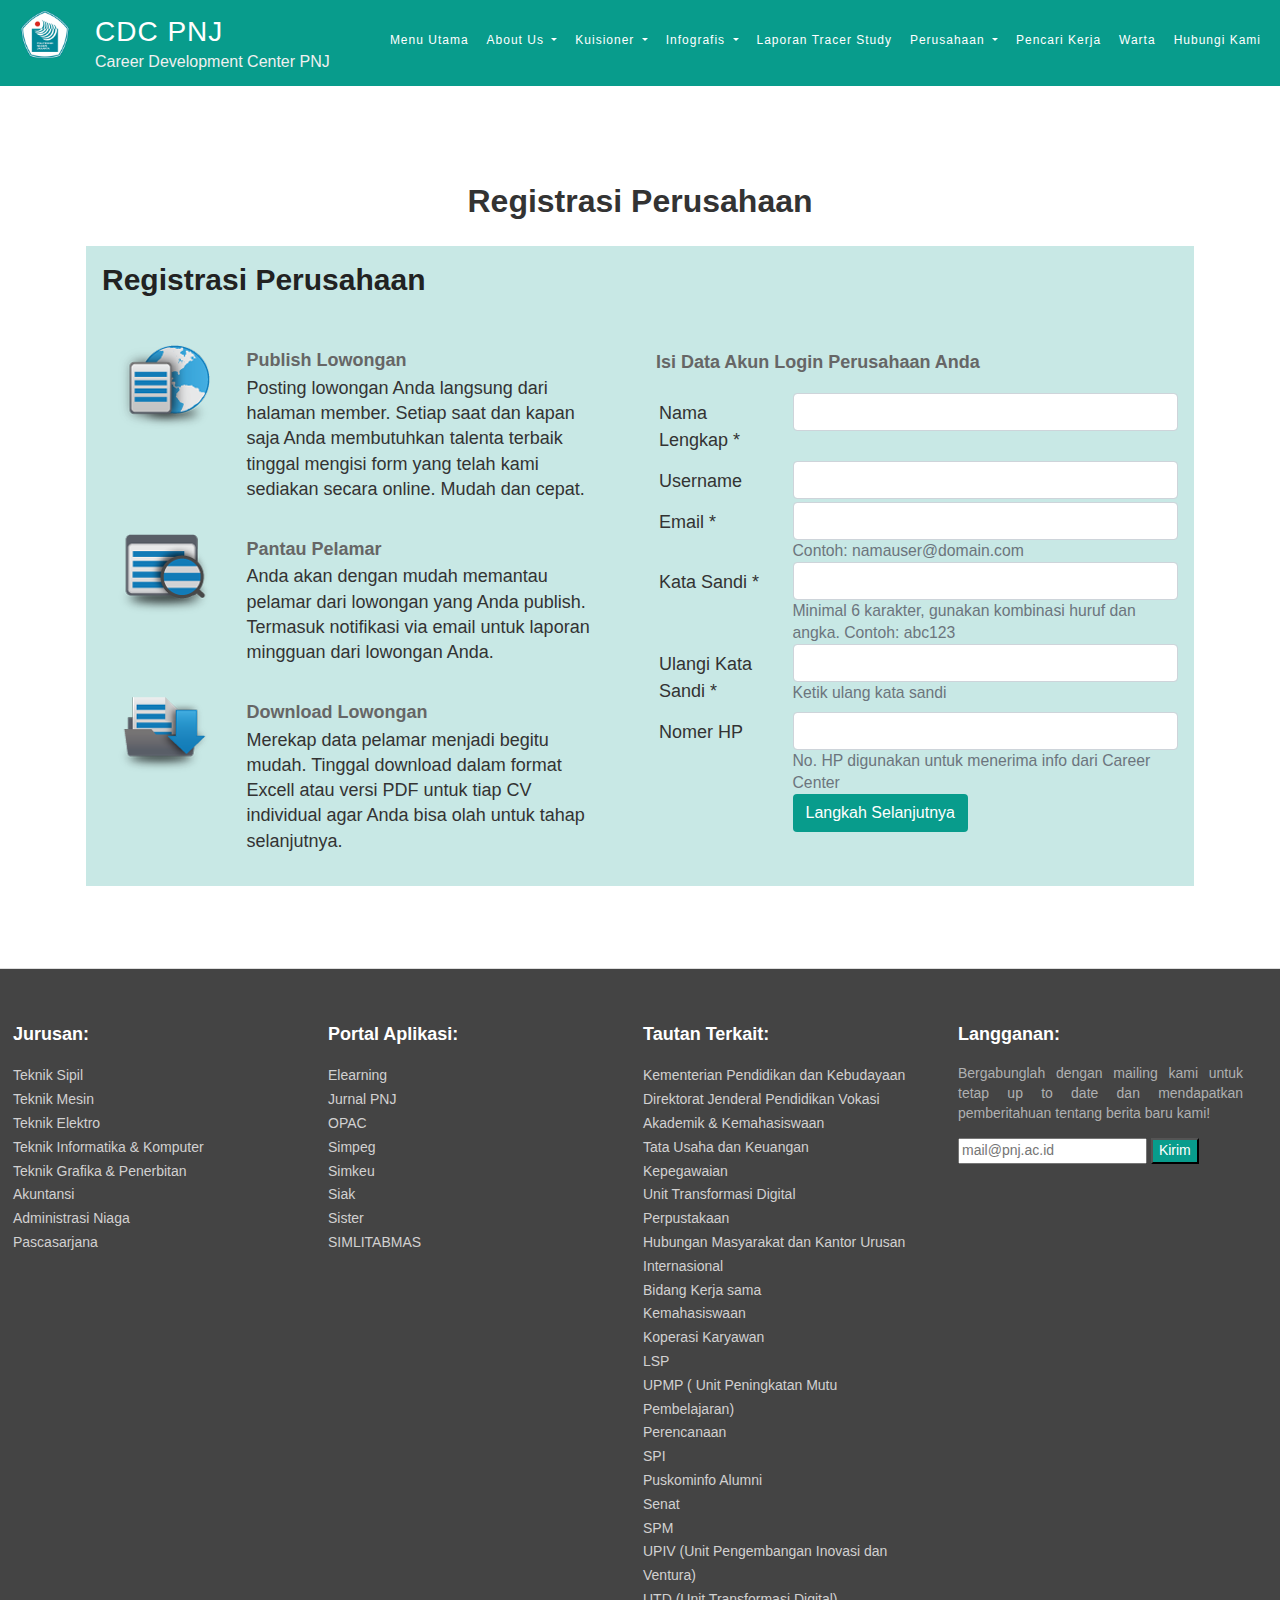
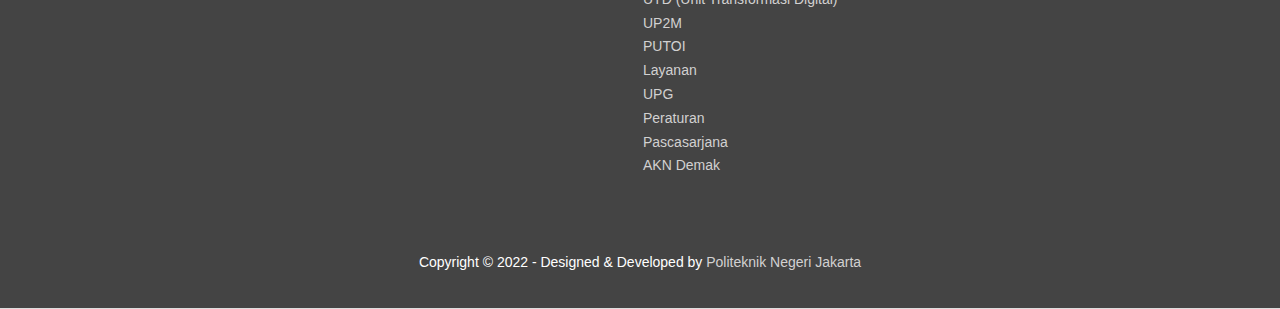
<file: employer.html>
<!DOCTYPE html>
<html>
<head>
    <meta charset='utf-8'>
    <meta http-equiv='X-UA-Compatible' content='IE=edge'>
    <title>Home Projek UAS Pemweb</title>
    <meta name='viewport' content='width=device-width, initial-scale=1'>
    <link rel="stylesheet" href="bootstrap/css/bootstrap.css">
    <link rel="stylesheet" type="text/css" href="style.css">
</head>
<body>
    <div class="wrapper-masthead navbar navbar-expand-lg navbar-light bg-light-color:#089C8C; fixed-top" style="background-color:#089C8C;">
        <div style="padding: 0 10px;" class="head">
            <header class="masthead clearfix">
                <a href="https://www.pnj.ac.id/" class="site-avatar">
                    <img src="img/logo pnj.png" />
                </a>

                <div class="site-info">
                    <h1 class="site-name"><a href="index.html">CDC PNJ</a></h1>
                    <p class="site-description">Career Development Center PNJ</p>
                </div>


                <button class="navbar-toggler" type="button" data-bs-toggle="collapse" data-bs-target="#navbarScroll" aria-controls="navbarScroll" aria-expanded="false" aria-label="Toggle navigation">
                <span class="navbar-toggler-icon"></span>
                </button>

                <nav class="site-name">
                    <div class="collapse navbar-collapse" id="navbarScroll">
                        <ul class="navbar-nav">
                            <li class="nav-item">
                                <a class="nav-link active" style="color: white;" aria-current="page" href="index.html">Menu Utama</a>
                            </li>
                            <li class="nav-item dropdown">
                                <a class="nav-link dropdown-toggle" href="#" style="color: white;" id="navbarDropdown" role="button" data-bs-toggle="dropdown" aria-expanded="false">
                                About Us
                                </a>
                                <ul class="dropdown-menu" aria-labelledby="navbarDropdown">
                                    <li><a class="dropdown-item" href="about.html">Tentang CDC</a></li>
                                    <li><a class="dropdown-item" href="Team.html">Struktur Organisasi Team CDC</a></li>
                                    <li><a class="dropdown-item" href="personel.html">Tupoksi Personalia CDC</a></li>
                                </ul>
                            </li>
                            <li class="nav-item dropdown">
                                <a class="nav-link dropdown-toggle" style="color: white;" href="#" id="navbarDropdown" role="button" data-bs-toggle="dropdown" aria-expanded="false">
                                Kuisioner
                                </a>
                                <ul class="dropdown-menu" aria-labelledby="navbarDropdown">
                                    <li><a class="dropdown-item" href="https://docs.google.com/forms/d/e/1FAIpQLSf40RPImjGse0yXu_xsohE_zPeS574MuKtEAzpFBZkxr8Ca1w/viewform">Tracer Study</a></li>
                                    <li><a class="dropdown-item" href="https://docs.google.com/forms/d/e/1FAIpQLSe5evmnYJUiW9w_cmfjFOufn4OMi4F0XqO3pmq2oUAWS10qRA/viewform">Kuisioner Pengguna Lulusan</a></li>
                                    <li><a class="dropdown-item" href="https://docs.google.com/forms/d/e/1FAIpQLSfgg7HmGGv7GnkKIQ49jlDka45P-xXsLp_iXgj5SnmaFOsG2Q/viewform">Kuisioner Kerjasama CDC & Alumni</a></li>
                                </ul>
                            </li>
                            <li class="nav-item dropdown">
                                <a class="nav-link dropdown-toggle" style="color: white;" href="#" id="navbarDropdown" role="button" data-bs-toggle="dropdown" aria-expanded="false">
                                Infografis
                                </a>
                                <ul class="dropdown-menu" aria-labelledby="navbarDropdown">
                                    <li><a class="dropdown-item" href="tracerstudy.html">Tracer Study 2021</a></li>
                                    <li><a class="dropdown-item" href="infografis.html">Kepuasan Industri 2018-2021</a></li>
                                </ul>
                            </li>
                            <li class="nav-item">
                                <a class="nav-link" style="color: white;" href="https://docs.google.com/spreadsheets/d/1iC_hHNKWwDcH53NRehvNRS1x-Qj8L3kn/edit?usp=sharing&ouid=114495356020645571122&rtpof=true&sd=true">Laporan Tracer Study</a>
                            </li>
                            <li class="nav-item dropdown">
                                <a class="nav-link dropdown-toggle" style="color: white;" href="#" id="navbarDropdown" role="button" data-bs-toggle="dropdown" aria-expanded="false">
                                Perusahaan
                                </a>
                                <ul class="dropdown-menu" aria-labelledby="navbarDropdown">
                                    <li><a class="dropdown-item" href="https://drive.google.com/file/d/17e535aVJU1AiV7q3iYrplJsiY1vRwr20/view">Formulir Kemitraan</a></li>
                                    <li><a class="dropdown-item" href="https://drive.google.com/file/d/1QXGFQAR8ECiqiRtYeDCWywHUem7c-Y-B/view">Prosedure Share Info</a></li>
                                </ul>
                            </li>
                            <li class="nav-item">
                                <a class="nav-link" style="color: white;" href="kerja.html">Pencari Kerja</a>
                            </li>
                            <li class="nav-item">
                                <a class="nav-link" style="color: white;" href="warta.html">Warta</a>
                            </li>
                            <li class="nav-item">
                                <a class="nav-link" style="color: white;" href="kontak.html">Hubungi Kami</a>
                            </li>
                        </ul>
                    </div>
                </nav>
            </header>
        </div>
    </div>

    <br><br><br>
    <div class="topbody">
	</div>
	
		<div class="body pt-5 register">
				<div class="container p-3 my-3">
						<div class="get-data" name="render1">
				
		<div class="content" id="employer">
			<p class="py-2" style="font-weight: bold; text-align: center;">
                <strong>
                    <span style="font-size: 24pt;">Registrasi Perusahaan</span>
                </strong>
            </p>
				<div class="box bs-1 bg-light-color:#c8e8e5" style="background-color:#c8e8e5">
			<h1 class="px-3 py-2 m-0 title">Registrasi Perusahaan</h1>
			<div class="get-data" name="render2">
				<div class="row m-0">
		<div class="col-lg-6 col-md-6 p-3">
            		 <div class="facility">
			<div class="row p-3">
				<div class="col-3">
					<img src="img/publish-lowongan.png" />
				</div>
				<div class="col-9">
					<h4 class="font-weight-semibold m-0">Publish Lowongan</h5>
					Posting lowongan Anda langsung dari halaman member. Setiap saat dan kapan saja Anda membutuhkan talenta terbaik tinggal mengisi form yang telah kami sediakan secara online. Mudah dan cepat.
				</div>
			</div>
			<div class="row p-3">
				<div class="col-3">
					<img src="img/pantau-pelamar.png" />
				</div>
				<div class="col-9">
					<h4 class="font-weight-semibold m-0">Pantau Pelamar</h5>
					Anda akan dengan mudah memantau pelamar dari lowongan yang Anda publish. Termasuk notifikasi via email untuk laporan mingguan dari lowongan Anda.
				</div>
			</div>
			<div class="row p-3">
				<div class="col-3">
					<img src="img/download-lowongan.png" />
				</div>
				<div class="col-9">
					<h4 class="font-weight-semibold m-0">Download Lowongan</h5>
					Merekap data pelamar menjadi begitu mudah. Tinggal download dalam format Excell atau versi PDF untuk tiap CV individual agar Anda bisa olah untuk tahap selanjutnya.
				</div>
			</div> 
		</div>
                        	</div>
			<div class="col-lg-6 col-md-6 p-3">
		<div class="box">

			<form id="swt-users-form" action="index.html" method="post">
			<fieldset>
				<h4 class="font-weight-light">Isi Data Akun Login Perusahaan Anda</h4>
								<div class="form-group row">
					<label class="col-sm-3 col-form-label required" for="CcnUsers_name">Nama Lengkap <span class="required">*</span></label>					<div class="col-sm-9">
						<input maxlength="100" class="form-control" name="CcnUsers[name]" id="CcnUsers_name" type="text" value="" />  
						<div class="errorMessage" id="CcnUsers_name_em_" style="display:none"></div>					</div>
				</div>
				
				<div class="form-group row">
					<label class="col-sm-3 col-form-label" for="CcnUsers_username">Username</label>					<div class="col-sm-9">
						<input maxlength="100" class="form-control" name="CcnUsers[username]" id="CcnUsers_username" type="text" value="" />						<div class="errorMessage" id="CcnUsers_username_em_" style="display:none"></div>		
					</div>
				</div>
                                
				<div class="form-group row">
					<label class="col-sm-3 col-form-label required" for="CcnUsers_email">Email <span class="required">*</span></label>					<div class="col-sm-9">
						<input maxlength="100" class="form-control" name="CcnUsers[email]" id="CcnUsers_email" type="text" value="" />						<span class="d-block small text-muted">Contoh: namauser@domain.com</span>
						<input size="60" maxlength="100" value="6" name="CcnUsers[users_group_id]" id="CcnUsers_users_group_id" type="hidden" />						<div class="errorMessage" id="CcnUsers_email_em_" style="display:none"></div>					</div>
				</div>

				<div class="form-group row">
					<label class="col-sm-3 col-form-label required" for="CcnUsers_password">Kata Sandi <span class="required">*</span></label>					<div class="col-sm-9">
						<input maxlength="100" class="form-control" name="CcnUsers[password]" id="CcnUsers_password" type="password" value="" />						<span class="d-block small text-muted">Minimal 6 karakter, gunakan kombinasi huruf dan angka. Contoh: abc123</span>
						<div class="errorMessage" id="CcnUsers_password_em_" style="display:none"></div>		
					</div>
				</div>

				<div class="form-group row">
					<label class="col-sm-3 col-form-label required" for="CcnUsers_retypePassword">Ulangi Kata Sandi <span class="required">*</span></label>					<div class="col-sm-9">
						<input maxlength="100" class="form-control" name="CcnUsers[retypePassword]" id="CcnUsers_retypePassword" type="password" />						<span class="d-block small text-muted">Ketik ulang kata sandi</span>
						<div class="errorMessage" id="CcnUsers_retypePassword_em_" style="display:none"></div>		
					</div>
				</div>
				<div class="form-group row">
					<label class="col-sm-3 col-form-label" for="CcnUsers_mobile_no">Nomer HP</label>					<div class="col-sm-9">
						<input maxlength="15" class="form-control" name="CcnUsers[mobile_no]" id="CcnUsers_mobile_no" type="text" value="" />						<span class="d-block small text-muted">No. HP digunakan untuk menerima info dari Career Center</span>
						<div class="errorMessage" id="CcnUsers_mobile_no_em_" style="display:none"></div>		
					</div>
				</div>
				<div class="form-group row submit">
					<label class="col-sm-3 col-form-label">&nbsp;</label>
					<div class="col-sm-9">
						<input class="btn btn-default bg-color:#089C8C text-white" style="background-color: #089C8C;" type="submit" name="yt0" value="Langkah Selanjutnya" />					</div>
				</div>
			</fieldset>	
			</form>		</div>
	</div>
		</div>
			</div>
		</div>
	</div>
	
			</div>
						<div class="clear"></div>
		</div>
	</div>
	
	
	
	<div class="search-container hide">
		<div id="cse"></div>
		<div class="cse"></div>
	</div>
 

<!-- footer -->
    <div class="wrapper-footer">
        <footer id="myFooter">
            <div class="footer-container">
                <div class="row">
                    <div class="col-sm-3">
                        <h5>Jurusan:</h5>
                        <ul>
                            <li><a href="https://sipil.pnj.ac.id/">Teknik Sipil</a></li>
                            <li><a href="https://mesin.pnj.ac.id/">Teknik Mesin</a></li>
                            <li><a href="https://elektro.pnj.ac.id/">Teknik Elektro</a></li>
                            <li><a href="https://tik.pnj.ac.id/">Teknik Informatika &amp; Komputer</a></li>
                            <li><a href="https://grafika.pnj.ac.id/">Teknik Grafika &amp; Penerbitan</a></li>
                            <li><a href="https://akuntansi.pnj.ac.id/">Akuntansi</a></li>
                            <li><a href="https://bisnis.pnj.ac.id/">Administrasi Niaga</a></li>
                            <li><a href="../../../undefined//footerlinkall?hak_akses=pnj.ac.id">Pascasarjana</a></li>
                        </ul>                       
                    </div>
                    <div class="col-sm-3">
                        <h5>Portal Aplikasi:</h5>
                        <ul>
                            <li><a href="http://elearning.pnj.ac.id/" target="_blank" rel="noopener">Elearning</a></li>
                            <li><a title="Jurnal Politeknik Negeri Jakarta" href="http://jurnal.pnj.ac.id/">Jurnal PNJ</a></li>
                            <li><a href="http://opac.perpustakaan.pnj.ac.id/" target="_blank" rel="noopener">OPAC</a></li>
                            <li><a href="http://simpeg.pnj.ac.id/portalsdm" target="_blank" rel="noopener">Simpeg</a></li>
                            <li><a href="https://simkeu.pnj.ac.id/portal" target="_blank" rel="noopener">Simkeu</a></li>
                            <li><a href="https://siak.pnj.ac.id/" target="_blank" rel="noopener">Siak</a></li>
                            <li><a href="http://sister.pnj.ac.id/auth/login" rel="noopener">Sister</a></li>
                            <li><a title="Sistem Informasi Penelitian dan Pengabdian Kepada Masyarakat" href="http://simlitabmas.ristekdikti.go.id/" target="_blank">SIMLITABMAS</a></li>
                            <li>&nbsp;</li>
                        </ul>
                    </div>
                    <div class="col-sm-3">
                        <h5>Tautan Terkait:</h5>
                        <ul>
                            <li><a href="https://kemdikbud.go.id/" target="_blank" rel="noopener">Kementerian Pendidikan dan Kebudayaan</a></li>
                            <li><a title="Laman Utama Ditjen Vokasi Kemdikbud" href="https://www.vokasi.kemdikbud.go.id/" target="_blank">Direktorat Jenderal Pendidikan Vokasi</a></li>
                            <li><a href="https://akademik.pnj.ac.id/" target="_blank" rel="noopener">Akademik &amp; Kemahasiswaan</a></li>
                            <li><a href="https://keuangan.pnj.ac.id/" target="_blank" rel="noopener">Tata Usaha dan Keuangan</a></li>
                            <li><a href="https://kepegawaian.pnj.ac.id/">Kepegawaian</a></li>
                            <li><a href="https://utd.pnj.ac.id/" target="_blank" rel="noopener">Unit Transformasi Digital</a></li>
                            <li><a href="https://perpustakaan.pnj.ac.id/" target="_blank" rel="noopener">Perpustakaan</a></li>
                            <li><a href="https://humas.pnj.ac.id/" rel="noopener">Hubungan Masyarakat dan Kantor Urusan Internasional</a></li>
                            <li><a href="https://kerjasama.pnj.ac.id/" target="_blank" rel="noopener">Bidang Kerja sama</a></li>
                            <li><a href="https://kemahasiswaan.pnj.ac.id/" target="_blank" rel="noopener">Kemahasiswaan</a></li>
                            <li><a href="https://kopkar.pnj.ac.id/" target="_blank" rel="noopener">Koperasi Karyawan</a></li>
                            <li><a href="https://lsp.pnj.ac.id/" target="_blank" rel="noopener">LSP</a></li>
                            <li><a href="https://upmp.pnj.ac.id/" target="_blank" rel="noopener">UPMP ( Unit Peningkatan Mutu Pembelajaran)</a></li>
                            <li><a href="https://perencanaan.pnj.ac.id/" target="_blank" rel="noopener">Perencanaan</a></li>
                            <li><a href="https://spi.pnj.ac.id/" target="_blank" rel="noopener">SPI</a></li>
                            <li><a href="https://ikapunija.pnj.ac.id/" target="_blank" rel="noopener">Puskominfo Alumni</a></li>
                            <li><a href="https://senat.pnj.ac.id/" target="_blank" rel="noopener">Senat</a></li>
                            <li><a href="https://spm.pnj.ac.id/" target="_blank" rel="noopener">SPM</a></li>
                            <li><a href="../../../undefined//footerlinkall?hak_akses=pnj.ac.id">UPIV (Unit Pengembangan Inovasi dan Ventura)</a></li>
                            <li><a title="Unit Transformasi Digital" href="https://utd.pnj.ac.id/" target="_blank">UTD (Unit Transformasi Digital)</a></li>
                            <li><a href="https://up2m.pnj.ac.id/" target="_blank" rel="noopener">UP2M</a></li>
                            <li><a href="https://putoi.pnj.ac.id/" rel="noopener">PUTOI</a></li>
                            <li><a href="https://layanan.pnj.ac.id/" rel="noopener">Layanan</a></li>
                            <li><a href="https://upg.pnj.ac.id/">UPG</a></li>
                            <li><a href="https://peraturan.pnj.ac.id/">Peraturan</a></li>
                            <li><a href="https://pascasarjana.pnj.ac.id/">Pascasarjana</a></li>
                            <li><a href="https://akndemak.ac.id/" target="_blank" rel="noopener">AKN Demak</a></li>
                        </ul>
                    </div>
                    <div class="col-sm-3 info">
                        <h5>Langganan:</h5>
                        <p>Bergabunglah dengan mailing kami untuk tetap up to date dan mendapatkan pemberitahuan tentang berita baru kami!</p>
                            <form class="subscribe" action="/subscribesave" method="POST" name="form1">
                                <input name="email" type="text" placeholder="mail@pnj.ac.id" maxlength="80" class="email" id="email" required data-error="Please enter your email">
                                <input type="submit" class="btn-default bg-light-color:#089C8C text-white" style="background-color: #089C8C;" value="Kirim" onclick="ValidateEmail(document.form1.email)">
                            </form>
                    </div>
                </div>
            </div>
            <div class="second-bar">
                <div class="footer-container">
                    <div style="text-align: left;">
                        <div class="social-icons">
                            <a href="https://github.com/titenko" class="github"><i class="fa fa-github"></i></a>
                            <a href="https://t.me/maksymtitenko" class="telegram"><i class="fa fa-telegram"></i></a>
                        </div>
                    </div>
                </div>
                <p style="text-align: center;">Copyright &copy; 2022 - Designed &amp; Developed by <a href="https://pnj.ac.id">Politeknik Negeri Jakarta</a></p>
            </div>
        </footer>
    </div>

    
    
	<!-- Google Analytics -->
	<script>
		(function(i,s,o,g,r,a,m){i['GoogleAnalyticsObject']=r;i[r]=i[r]||function(){
		(i[r].q=i[r].q||[]).push(arguments)},i[r].l=1*new Date();a=s.createElement(o),
		m=s.getElementsByTagName(o)[0];a.async=1;a.src=g;m.parentNode.insertBefore(a,m)
		})(window,document,'script','//www.google-analytics.com/analytics.js','ga');

		ga('create', 'G-PXWBYKLNGL', 'auto');
		ga('send', 'pageview');
	</script>
	<!-- End Google Analytics -->

    <script src="bootstrap/js/bootstrap.js"></script>
    
  </body>
</html>
</file>
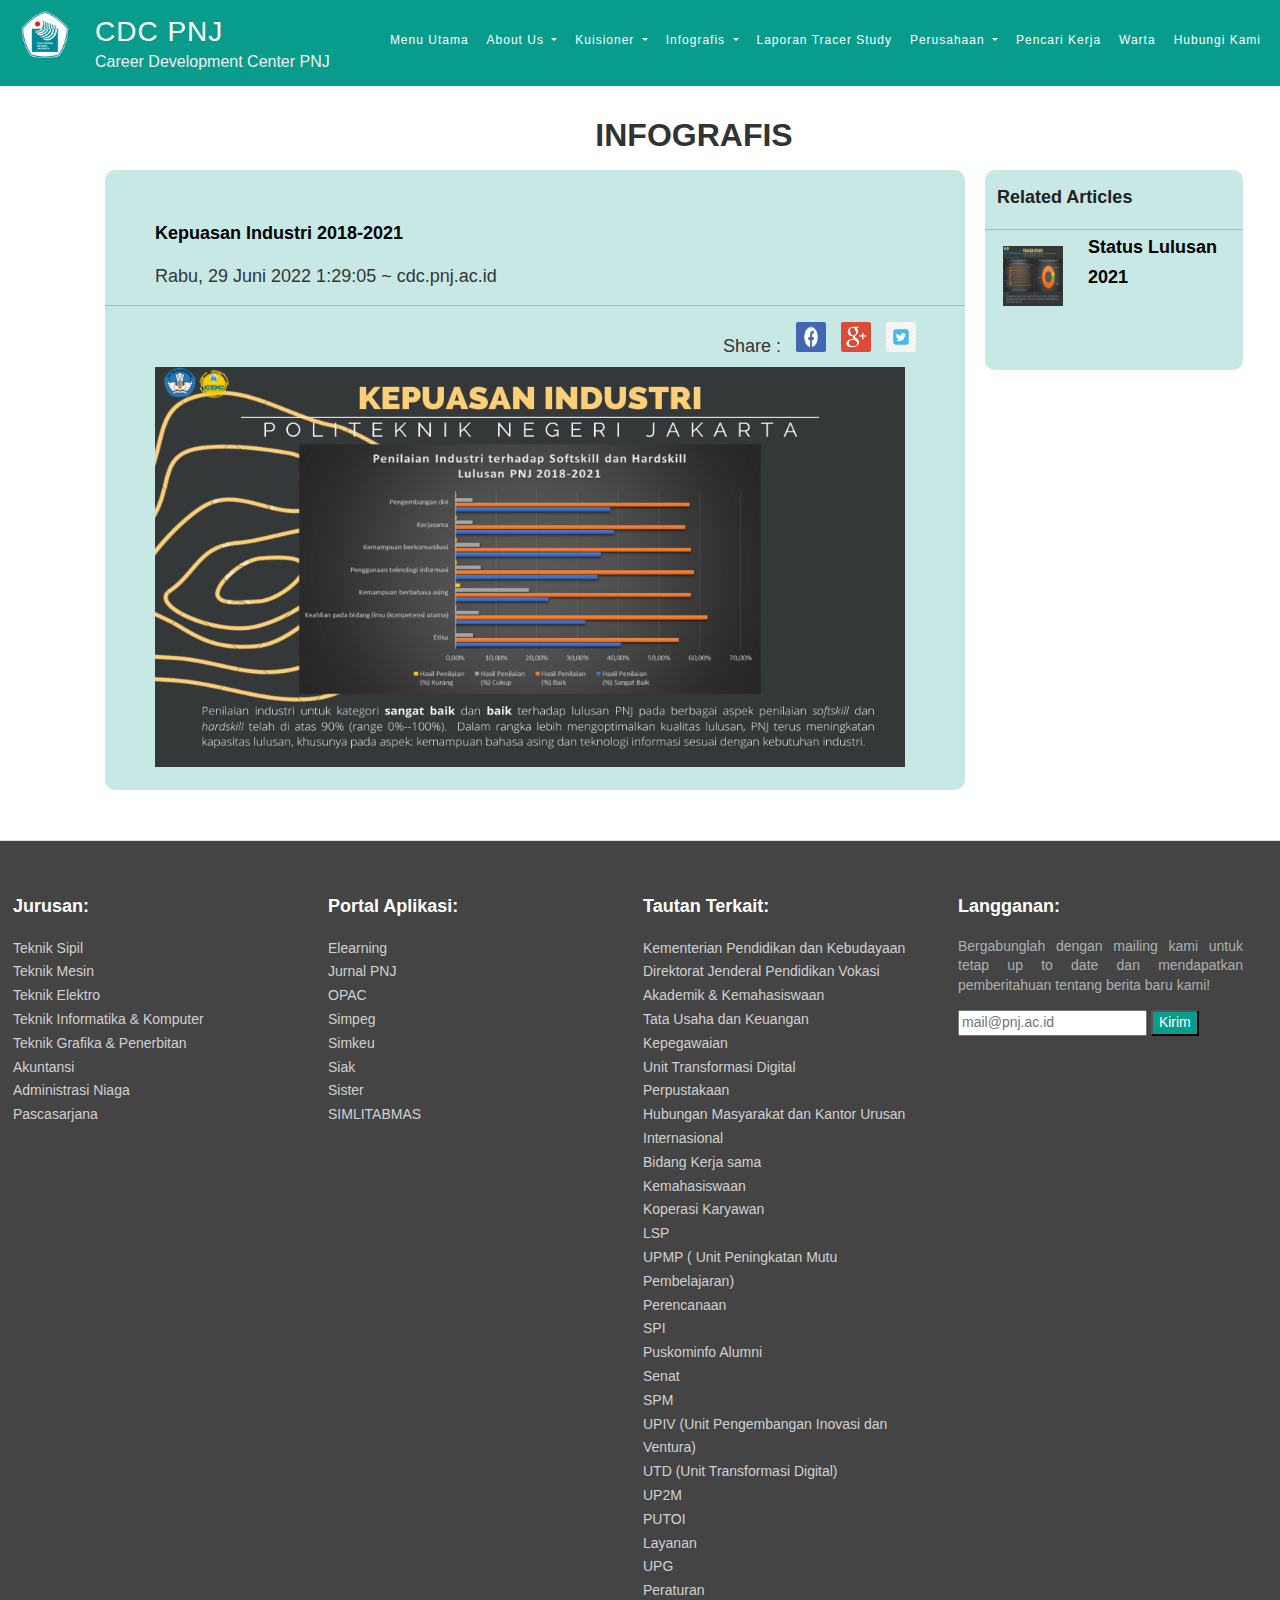
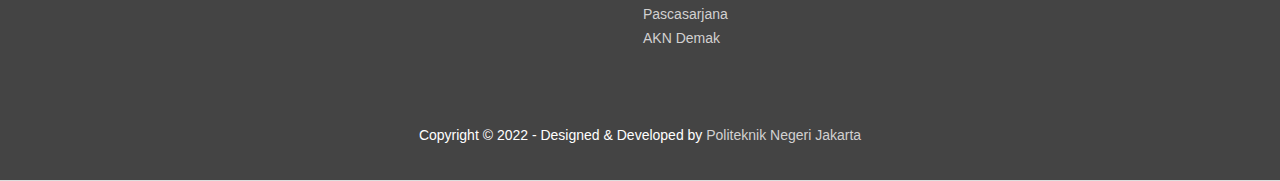
<file: infografis.html>
<!DOCTYPE html>
<html lang="en">
    <head>
        <title>Infografis - Kepuasan Industri 2021 Projek UAS Pemweb</title>
        <link rel="stylesheet" href="bootstrap/css/bootstrap.css">
        <link rel="stylesheet" type="text/css" href="style.css">
        <style>
            #container {
                float: left;
                width: 860px;
                height: 620px;
                margin-top: 20px;
                margin-left: 105px;
                border-radius: 10px;
                background-color: #c8e8e5;
            }

            #title {
                float: left;
                width: 100%;
                height: 100px;
                margin-top: 50px;
                padding-left: 108px;
                background-color: transparent;
            }

            #sidebar {
                float: left;
                width: 258px;
                height: 200px;
                margin-top: 20px;
                margin-left: 20px;
                border-radius: 10px;
                background-color: #c8e8e5;
            }

            #sidebar-content {
                width: 238px;
                height: 62px;
                margin-left: 8px;
            }

            .sidebar-content-img {
                float: left;
                width : 60px;
                height: 60px;
                margin-left: 10px;
                margin-bottom: 10px;
            }

            .sidebar-content-title {
                float: left;
                width: 140px;
                height: 60px;
                margin-top: -40px;
                margin-left: 20px;
                margin-bottom: 10px;
                background-color: transparent;
            }

            .sidebar-title {
                margin-bottom: 20px;
                color: black;
                font-size: 12px;
            }

            .sharebutton {
                height: 30px;
                width: 30px;
                border: 1px transparent;
                border-radius: 2px;
                margin-left: 10px;
            }

            .sharebox {
                width: 250px;
                height: 35px;
                margin-left: 608px;
                background-color:transparent;
            }

            .box {
                background-color: transparent;
                padding: 10px 20px;
                font-size: 20px;
                border-radius: 3px;
                border: 1px transparent;
                color: white;
            }
        </style>
    </head>
    <body>
        <div class="wrapper-masthead navbar navbar-expand-lg navbar-light bg-light-color:#089C8C; fixed-top" style="background-color:#089C8C;">
            <div style="padding: 0 10px;" class="head">
                <header class="masthead clearfix">
                    <a href="https://www.pnj.ac.id/" class="site-avatar">
                        <img src="img/logo pnj.png" />
                    </a>
    
                    <div class="site-info">
                        <h1 class="site-name"><a href="index.html">CDC PNJ</a></h1>
                        <p class="site-description">Career Development Center PNJ</p>
                    </div>
    
    
                    <button class="navbar-toggler" type="button" data-bs-toggle="collapse" data-bs-target="#navbarScroll" aria-controls="navbarScroll" aria-expanded="false" aria-label="Toggle navigation">
                    <span class="navbar-toggler-icon"></span>
                    </button>
    
                    <nav class="site-name">
                        <div class="collapse navbar-collapse" id="navbarScroll">
                            <ul class="navbar-nav">
                                <li class="nav-item">
                                    <a class="nav-link active" style="color: white;" aria-current="page" href="index.html">Menu Utama</a>
                                </li>
                                <li class="nav-item dropdown">
                                    <a class="nav-link dropdown-toggle" href="#" style="color: white;" id="navbarDropdown" role="button" data-bs-toggle="dropdown" aria-expanded="false">
                                    About Us
                                    </a>
                                    <ul class="dropdown-menu" aria-labelledby="navbarDropdown">
                                        <li><a class="dropdown-item" href="about.html">Tentang CDC</a></li>
                                        <li><a class="dropdown-item" href="Team.html">Struktur Organisasi Team CDC</a></li>
                                        <li><a class="dropdown-item" href="personel.html">Tupoksi Personalia CDC</a></li>
                                    </ul>
                                </li>
                                <li class="nav-item dropdown">
                                    <a class="nav-link dropdown-toggle" style="color: white;" href="#" id="navbarDropdown" role="button" data-bs-toggle="dropdown" aria-expanded="false">
                                    Kuisioner
                                    </a>
                                    <ul class="dropdown-menu" aria-labelledby="navbarDropdown">
                                        <li><a class="dropdown-item" href="https://docs.google.com/forms/d/e/1FAIpQLSf40RPImjGse0yXu_xsohE_zPeS574MuKtEAzpFBZkxr8Ca1w/viewform">Tracer Study</a></li>
                                        <li><a class="dropdown-item" href="https://docs.google.com/forms/d/e/1FAIpQLSe5evmnYJUiW9w_cmfjFOufn4OMi4F0XqO3pmq2oUAWS10qRA/viewform">Kuisioner Pengguna Lulusan</a></li>
                                        <li><a class="dropdown-item" href="https://docs.google.com/forms/d/e/1FAIpQLSfgg7HmGGv7GnkKIQ49jlDka45P-xXsLp_iXgj5SnmaFOsG2Q/viewform">Kuisioner Kerjasama CDC & Alumni</a></li>
                                    </ul>
                                </li>
                                <li class="nav-item dropdown">
                                    <a class="nav-link dropdown-toggle" style="color: white;" href="#" id="navbarDropdown" role="button" data-bs-toggle="dropdown" aria-expanded="false">
                                    Infografis
                                    </a>
                                    <ul class="dropdown-menu" aria-labelledby="navbarDropdown">
                                        <li><a class="dropdown-item" href="tracerstudy.html">Tracer Study 2021</a></li>
                                        <li><a class="dropdown-item" href="infografis.html">Kepuasan Industri 2018-2021</a></li>
                                    </ul>
                                </li>
                                <li class="nav-item">
                                    <a class="nav-link" style="color: white;" href="https://docs.google.com/spreadsheets/d/1iC_hHNKWwDcH53NRehvNRS1x-Qj8L3kn/edit?usp=sharing&ouid=114495356020645571122&rtpof=true&sd=true">Laporan Tracer Study</a>
                                </li>
                                <li class="nav-item dropdown">
                                    <a class="nav-link dropdown-toggle" style="color: white;" href="#" id="navbarDropdown" role="button" data-bs-toggle="dropdown" aria-expanded="false">
                                    Perusahaan
                                    </a>
                                    <ul class="dropdown-menu" aria-labelledby="navbarDropdown">
                                        <li><a class="dropdown-item" href="https://drive.google.com/file/d/17e535aVJU1AiV7q3iYrplJsiY1vRwr20/view">Formulir Kemitraan</a></li>
                                        <li><a class="dropdown-item" href="https://drive.google.com/file/d/1QXGFQAR8ECiqiRtYeDCWywHUem7c-Y-B/view">Prosedure Share Info</a></li>
                                    </ul>
                                </li>
                                <li class="nav-item">
                                    <a class="nav-link" style="color: white;" href="kerja.html">Pencari Kerja</a>
                                </li>
                                <li class="nav-item">
                                    <a class="nav-link" style="color: white;" href="warta.html">Warta</a>
                                </li>
                                <li class="nav-item">
                                    <a class="nav-link" style="color: white;" href="kontak.html">Hubungi Kami</a>
                                </li>
                            </ul>
                        </div>
                    </nav>
                </header>
            </div>
        </div>

        <main>
            <div id="title">
                <p class="py-5" style="font-weight: bold; text-align: center;">
                    <strong>
                        <span style="font-size: 24pt;">INFOGRAFIS</span>
                    </strong>
                </p>
                <p class="lead text-muted">Menyajikan informasi grafis seputar Politeknik Negeri Jakarta</p>
            </div>      
            <br>  
            <div id="container">      
            <h4 style="color:#000000; padding-left: 50px; padding-top: 30px">Kepuasan Industri 2018-2021</h4>
            <h14 style="color:rgb(53, 53, 53); padding-left: 50px; padding-top: 15px">Rabu, 29 Juni 2022 1:29:05  ~  cdc.pnj.ac.id</h14>
            <hr>
            <div class="sharebox">
            <h8 style="padding-left: 10px">Share :</h8>
            <a href="https://www.facebook.com/sharer/sharer.php?u=https://cdc.pnj.ac.id/readmore/62bbf13100aa742dcd05c253/kepuasan-industri-2018-2021" target="_blank">
                <img class="sharebutton" src="img/facebook.png" title="Share to Facebook">
            </a>
            <a href="https://plus.google.com/share?url=https://cdc.pnj.ac.id/readmore/62bbf13100aa742dcd05c253/kepuasan-industri-2018-2021" target="_blank">
                <img class="sharebutton" src="img/google.png" title="Share to Google">
            </a>
            <a href="https://twitter.com/share/?url=https://cdc.pnj.ac.id/readmore/62bbf13100aa742dcd05c253/kepuasan-industri-2018-2021" target="_blank">
                <img class="sharebutton" src="img/twitter.jpg" title="Share to Twitter">
            </a>
            </div>
            <img style="width: 800px; height: 400px; padding-left: 50px; margin-top: 10px" src="img/kepuasanindustri.png">
            </div>

            <div id="sidebar">
                <h6 style="margin-left:12px; margin-top: 12px">Related Articles</h6>
                <hr>
                <div id="sidebar-content">
                    <a href="tracerstudy.html">
                    <img class="sidebar-content-img" src="img/tracerstudy.png" title="Status Lulusan 2021">
                    <div class="sidebar-content-title">
                        <h6 style="padding-top: 8px;padding-left: 5px; color:black" title="Status Lulusan 2021">Status Lulusan 2021</h6>
                    </div>
                    </a>
                </div>
            </div>    
        </main>

        <div class="wrapper-footer">
            <footer id="myFooter">
                <div class="footer-container">
                    <div class="row">
                        <div class="col-sm-3">
                            <h5>Jurusan:</h5>
                            <ul>
                                <li><a href="https://sipil.pnj.ac.id/">Teknik Sipil</a></li>
                                <li><a href="https://mesin.pnj.ac.id/">Teknik Mesin</a></li>
                                <li><a href="https://elektro.pnj.ac.id/">Teknik Elektro</a></li>
                                <li><a href="https://tik.pnj.ac.id/">Teknik Informatika &amp; Komputer</a></li>
                                <li><a href="https://grafika.pnj.ac.id/">Teknik Grafika &amp; Penerbitan</a></li>
                                <li><a href="https://akuntansi.pnj.ac.id/">Akuntansi</a></li>
                                <li><a href="https://bisnis.pnj.ac.id/">Administrasi Niaga</a></li>
                                <li><a href="../../../undefined//footerlinkall?hak_akses=pnj.ac.id">Pascasarjana</a></li>
                            </ul>                       
                        </div>
                        <div class="col-sm-3">
                            <h5>Portal Aplikasi:</h5>
                            <ul>
                                <li><a href="http://elearning.pnj.ac.id/" target="_blank" rel="noopener">Elearning</a></li>
                                <li><a title="Jurnal Politeknik Negeri Jakarta" href="http://jurnal.pnj.ac.id/">Jurnal PNJ</a></li>
                                <li><a href="http://opac.perpustakaan.pnj.ac.id/" target="_blank" rel="noopener">OPAC</a></li>
                                <li><a href="http://simpeg.pnj.ac.id/portalsdm" target="_blank" rel="noopener">Simpeg</a></li>
                                <li><a href="https://simkeu.pnj.ac.id/portal" target="_blank" rel="noopener">Simkeu</a></li>
                                <li><a href="https://siak.pnj.ac.id/" target="_blank" rel="noopener">Siak</a></li>
                                <li><a href="http://sister.pnj.ac.id/auth/login" rel="noopener">Sister</a></li>
                                <li><a title="Sistem Informasi Penelitian dan Pengabdian Kepada Masyarakat" href="http://simlitabmas.ristekdikti.go.id/" target="_blank">SIMLITABMAS</a></li>
                                <li>&nbsp;</li>
                            </ul>
                        </div>
                        <div class="col-sm-3">
                            <h5>Tautan Terkait:</h5>
                            <ul>
                                <li><a href="https://kemdikbud.go.id/" target="_blank" rel="noopener">Kementerian Pendidikan dan Kebudayaan</a></li>
                                <li><a title="Laman Utama Ditjen Vokasi Kemdikbud" href="https://www.vokasi.kemdikbud.go.id/" target="_blank">Direktorat Jenderal Pendidikan Vokasi</a></li>
                                <li><a href="https://akademik.pnj.ac.id/" target="_blank" rel="noopener">Akademik &amp; Kemahasiswaan</a></li>
                                <li><a href="https://keuangan.pnj.ac.id/" target="_blank" rel="noopener">Tata Usaha dan Keuangan</a></li>
                                <li><a href="https://kepegawaian.pnj.ac.id/">Kepegawaian</a></li>
                                <li><a href="https://utd.pnj.ac.id/" target="_blank" rel="noopener">Unit Transformasi Digital</a></li>
                                <li><a href="https://perpustakaan.pnj.ac.id/" target="_blank" rel="noopener">Perpustakaan</a></li>
                                <li><a href="https://humas.pnj.ac.id/" rel="noopener">Hubungan Masyarakat dan Kantor Urusan Internasional</a></li>
                                <li><a href="https://kerjasama.pnj.ac.id/" target="_blank" rel="noopener">Bidang Kerja sama</a></li>
                                <li><a href="https://kemahasiswaan.pnj.ac.id/" target="_blank" rel="noopener">Kemahasiswaan</a></li>
                                <li><a href="https://kopkar.pnj.ac.id/" target="_blank" rel="noopener">Koperasi Karyawan</a></li>
                                <li><a href="https://lsp.pnj.ac.id/" target="_blank" rel="noopener">LSP</a></li>
                                <li><a href="https://upmp.pnj.ac.id/" target="_blank" rel="noopener">UPMP ( Unit Peningkatan Mutu Pembelajaran)</a></li>
                                <li><a href="https://perencanaan.pnj.ac.id/" target="_blank" rel="noopener">Perencanaan</a></li>
                                <li><a href="https://spi.pnj.ac.id/" target="_blank" rel="noopener">SPI</a></li>
                                <li><a href="https://ikapunija.pnj.ac.id/" target="_blank" rel="noopener">Puskominfo Alumni</a></li>
                                <li><a href="https://senat.pnj.ac.id/" target="_blank" rel="noopener">Senat</a></li>
                                <li><a href="https://spm.pnj.ac.id/" target="_blank" rel="noopener">SPM</a></li>
                                <li><a href="../../../undefined//footerlinkall?hak_akses=pnj.ac.id">UPIV (Unit Pengembangan Inovasi dan Ventura)</a></li>
                                <li><a title="Unit Transformasi Digital" href="https://utd.pnj.ac.id/" target="_blank">UTD (Unit Transformasi Digital)</a></li>
                                <li><a href="https://up2m.pnj.ac.id/" target="_blank" rel="noopener">UP2M</a></li>
                                <li><a href="https://putoi.pnj.ac.id/" rel="noopener">PUTOI</a></li>
                                <li><a href="https://layanan.pnj.ac.id/" rel="noopener">Layanan</a></li>
                                <li><a href="https://upg.pnj.ac.id/">UPG</a></li>
                                <li><a href="https://peraturan.pnj.ac.id/">Peraturan</a></li>
                                <li><a href="https://pascasarjana.pnj.ac.id/">Pascasarjana</a></li>
                                <li><a href="https://akndemak.ac.id/" target="_blank" rel="noopener">AKN Demak</a></li>
                            </ul>
                        </div>
                        <div class="col-sm-3 info">
                            <h5>Langganan:</h5>
                            <p>Bergabunglah dengan mailing kami untuk tetap up to date dan mendapatkan pemberitahuan tentang berita baru kami!</p>
                                <form class="subscribe" action="/subscribesave" method="POST" name="form1">
                                    <input name="email" type="text" placeholder="mail@pnj.ac.id" maxlength="80" class="email" id="email" required data-error="Please enter your email">
                                    <input type="submit" class="btn-default bg-light-color:#089C8C text-white" style="background-color: #089C8C;" value="Kirim" onclick="ValidateEmail(document.form1.email)">
                                </form>
                        </div>
                    </div>
                </div>
                <div class="second-bar">
                    <div class="footer-container">
                        <div style="text-align: left;">
                            <div class="social-icons">
                                <a href="https://github.com/titenko" class="github"><i class="fa fa-github"></i></a>
                                <a href="https://t.me/maksymtitenko" class="telegram"><i class="fa fa-telegram"></i></a>
                            </div>
                        </div>
                    </div>
                    <p style="text-align: center;">Copyright &copy; 2022 - Designed &amp; Developed by <a href="https://pnj.ac.id">Politeknik Negeri Jakarta</a></p>
                </div>
            </footer>
        </div>
    
        <script src="bootstrap/js/bootstrap.js"></script>
    </body>
</html>
</file>
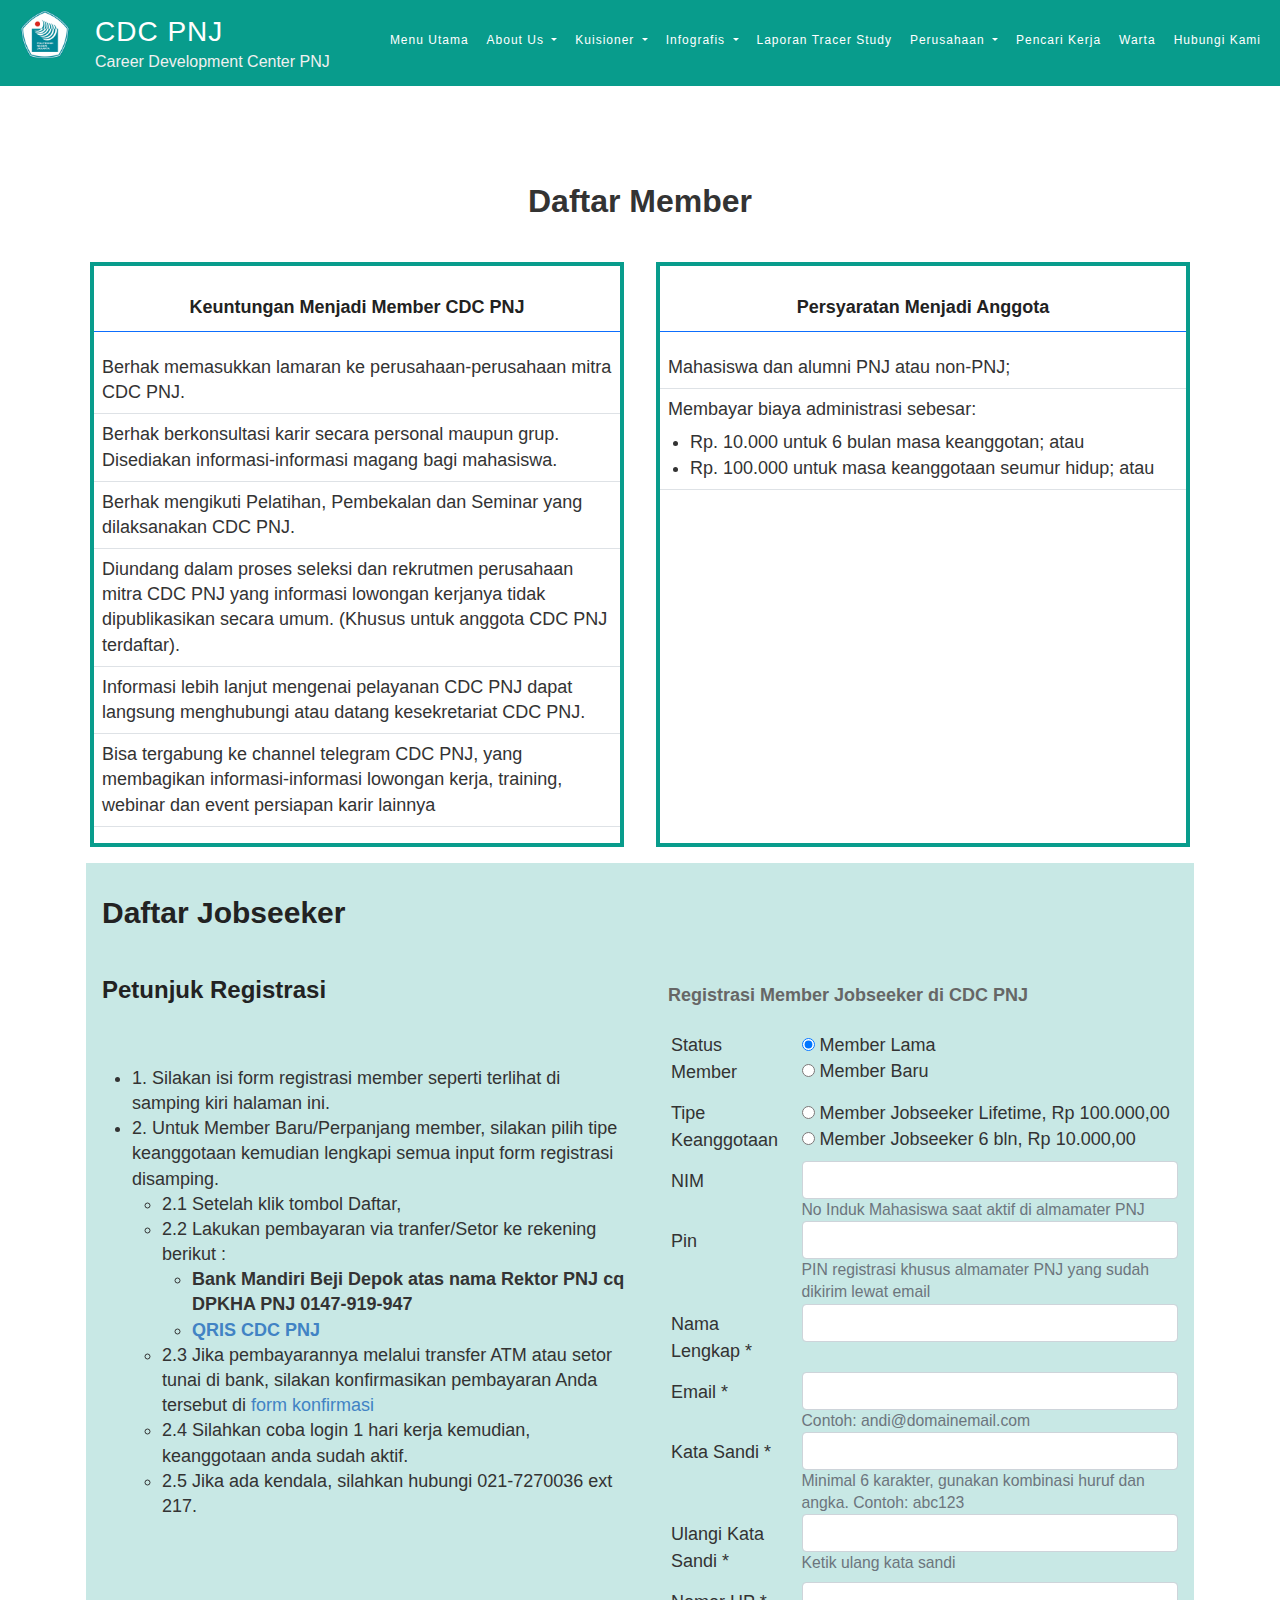
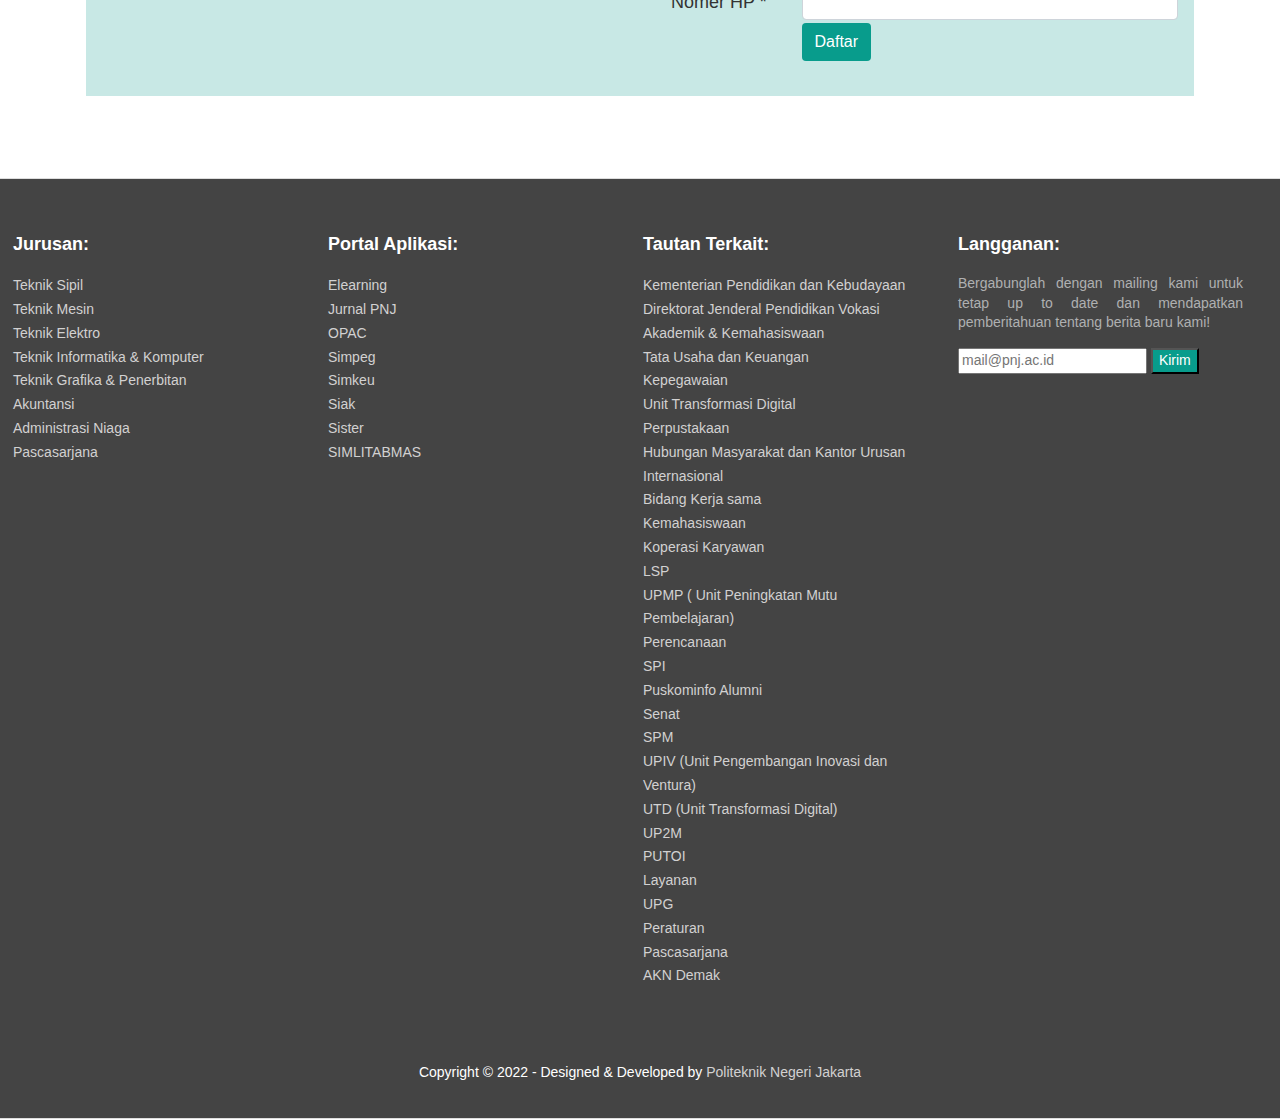
<file: jobseeker.html>
<!DOCTYPE html>
<html>
<head>
    <meta charset='utf-8'>
    <meta http-equiv='X-UA-Compatible' content='IE=edge'>
    <title>Home Projek UAS Pemweb</title>
    <meta name='viewport' content='width=device-width, initial-scale=1'>
    <link rel="stylesheet" href="bootstrap/css/bootstrap.css">
    <link rel="stylesheet" type="text/css" href="style.css">
</head>
<body>
    <div class="wrapper-masthead navbar navbar-expand-lg navbar-light bg-light-color:#089C8C; fixed-top" style="background-color:#089C8C;">
        <div style="padding: 0 10px;" class="head">
            <header class="masthead clearfix">
                <a href="https://www.pnj.ac.id/" class="site-avatar">
                    <img src="img/logo pnj.png" />
                </a>

                <div class="site-info">
                    <h1 class="site-name"><a href="index.html">CDC PNJ</a></h1>
                    <p class="site-description">Career Development Center PNJ</p>
                </div>


                <button class="navbar-toggler" type="button" data-bs-toggle="collapse" data-bs-target="#navbarScroll" aria-controls="navbarScroll" aria-expanded="false" aria-label="Toggle navigation">
                <span class="navbar-toggler-icon"></span>
                </button>

                <nav class="site-name">
                    <div class="collapse navbar-collapse" id="navbarScroll">
                        <ul class="navbar-nav">
                            <li class="nav-item">
                                <a class="nav-link active" style="color: white;" aria-current="page" href="index.html">Menu Utama</a>
                            </li>
                            <li class="nav-item dropdown">
                                <a class="nav-link dropdown-toggle" href="#" style="color: white;" id="navbarDropdown" role="button" data-bs-toggle="dropdown" aria-expanded="false">
                                About Us
                                </a>
                                <ul class="dropdown-menu" aria-labelledby="navbarDropdown">
                                    <li><a class="dropdown-item" href="about.html">Tentang CDC</a></li>
                                    <li><a class="dropdown-item" href="Team.html">Struktur Organisasi Team CDC</a></li>
                                    <li><a class="dropdown-item" href="personel.html">Tupoksi Personalia CDC</a></li>
                                </ul>
                            </li>
                            <li class="nav-item dropdown">
                                <a class="nav-link dropdown-toggle" style="color: white;" href="#" id="navbarDropdown" role="button" data-bs-toggle="dropdown" aria-expanded="false">
                                Kuisioner
                                </a>
                                <ul class="dropdown-menu" aria-labelledby="navbarDropdown">
                                    <li><a class="dropdown-item" href="https://docs.google.com/forms/d/e/1FAIpQLSf40RPImjGse0yXu_xsohE_zPeS574MuKtEAzpFBZkxr8Ca1w/viewform">Tracer Study</a></li>
                                    <li><a class="dropdown-item" href="https://docs.google.com/forms/d/e/1FAIpQLSe5evmnYJUiW9w_cmfjFOufn4OMi4F0XqO3pmq2oUAWS10qRA/viewform">Kuisioner Pengguna Lulusan</a></li>
                                    <li><a class="dropdown-item" href="https://docs.google.com/forms/d/e/1FAIpQLSfgg7HmGGv7GnkKIQ49jlDka45P-xXsLp_iXgj5SnmaFOsG2Q/viewform">Kuisioner Kerjasama CDC & Alumni</a></li>
                                </ul>
                            </li>
                            <li class="nav-item dropdown">
                                <a class="nav-link dropdown-toggle" style="color: white;" href="#" id="navbarDropdown" role="button" data-bs-toggle="dropdown" aria-expanded="false">
                                Infografis
                                </a>
                                <ul class="dropdown-menu" aria-labelledby="navbarDropdown">
                                    <li><a class="dropdown-item" href="tracerstudy.html">Tracer Study 2021</a></li>
                                    <li><a class="dropdown-item" href="infografis.html">Kepuasan Industri 2018-2021</a></li>
                                </ul>
                            </li>
                            <li class="nav-item">
                                <a class="nav-link" style="color: white;" href="https://docs.google.com/spreadsheets/d/1iC_hHNKWwDcH53NRehvNRS1x-Qj8L3kn/edit?usp=sharing&ouid=114495356020645571122&rtpof=true&sd=true">Laporan Tracer Study</a>
                            </li>
                            <li class="nav-item dropdown">
                                <a class="nav-link dropdown-toggle" style="color: white;" href="#" id="navbarDropdown" role="button" data-bs-toggle="dropdown" aria-expanded="false">
                                Perusahaan
                                </a>
                                <ul class="dropdown-menu" aria-labelledby="navbarDropdown">
                                    <li><a class="dropdown-item" href="https://drive.google.com/file/d/17e535aVJU1AiV7q3iYrplJsiY1vRwr20/view">Formulir Kemitraan</a></li>
                                    <li><a class="dropdown-item" href="https://drive.google.com/file/d/1QXGFQAR8ECiqiRtYeDCWywHUem7c-Y-B/view">Prosedure Share Info</a></li>
                                </ul>
                            </li>
                            <li class="nav-item">
                                <a class="nav-link" style="color: white;" href="kerja.html">Pencari Kerja</a>
                            </li>
                            <li class="nav-item">
                                <a class="nav-link" style="color: white;" href="warta.html">Warta</a>
                            </li>
                            <li class="nav-item">
                                <a class="nav-link" style="color: white;" href="kontak.html">Hubungi Kami</a>
                            </li>
                        </ul>
                    </div>
                </nav>
            </header>
        </div>
    </div>

    <br><br><br>
    <div class="topbody"></div>
		<div class="body pt-5 register">
			<div class="container p-3 my-3">
				<div class="get-data" name="render1">
				    <div class="content" id="jobseeker">
                        <p class="py-2" style="font-weight: bold; text-align: center;">
                            <strong>
                                <span style="font-size: 24pt;">Daftar Member</span>
                            </strong>
                        </p>
			        <div class="row">
                        <div class="col-md-6 p-3">
                            <div class="pb-3 h-100" style="border: 4px solid #089C8C;">
                                <h5 class="text-center font-weight-semibold border-bottom p-2 border-primary">Keuntungan Menjadi Member CDC PNJ</h5>
                                <p class="border-bottom p-2 m-0">Berhak memasukkan lamaran ke perusahaan-perusahaan mitra CDC PNJ.</p>
                                <p class="border-bottom p-2 m-0">Berhak berkonsultasi karir secara personal maupun grup. Disediakan informasi-informasi magang bagi mahasiswa.</p>
                                <p class="border-bottom p-2 m-0">Berhak mengikuti Pelatihan, Pembekalan dan Seminar yang dilaksanakan CDC PNJ.</p>
                                <p class="border-bottom p-2 m-0">Diundang dalam proses seleksi dan rekrutmen perusahaan mitra CDC PNJ yang informasi lowongan kerjanya tidak dipublikasikan secara umum. (Khusus untuk anggota CDC PNJ terdaftar).</p>
                                <p class="border-bottom p-2 m-0">Informasi lebih lanjut mengenai pelayanan CDC PNJ dapat langsung menghubungi atau datang kesekretariat CDC PNJ.</p>
                                <p class="border-bottom p-2 m-0">Bisa tergabung ke channel telegram CDC PNJ, yang membagikan informasi-informasi lowongan kerja, training, webinar dan event persiapan karir lainnya</p>
                            </div>
                        </div>
                        <div class="col-md-6 p-3">
                            <div class="pb-3 h-100" style="border: 4px solid #089C8C;">
                                <h5 class="text-center font-weight-semibold border-bottom p-2 border-primary">Persyaratan Menjadi Anggota</h5>
                                <p class="border-bottom p-2 m-0 font-weight-semibold">Mahasiswa dan alumni PNJ atau non-PNJ;</p>
                                <p class="p-2 m-0 font-weight-semibold">Membayar biaya administrasi sebesar:</p>
                                <ul class="border-bottom pb-2 pr-2 pl-4 m-0">
                                    <li>Rp. 10.000 untuk 6 bulan masa keanggotan; atau</li>
                                    <li>Rp. 100.000 untuk masa keanggotaan seumur hidup; atau</li>
                                </ul>
                            </div>
                        </div>
			        </div>
		<div class="py-3 box bs-1 bg-light-color:#c8e8e5" style="background-color:#c8e8e5">
			<h1 class="px-3 py-2 m-0 title">Daftar Jobseeker</h1>
			<div class="get-data" name="render2">
				<div class="register">
                    <div class="row">
                        <div class="col-lg-6 col-md-6">
                            <div class="guide">
                                <div class="facility ms-3">
                                    <h2>
                                        Petunjuk Registrasi
                                    </h2>
                                    <br />
                                    <ul class="facility-list">
                                        <li>
                                            <span class="no">1.&nbsp;</span>Silakan isi form registrasi member seperti terlihat di samping kiri halaman ini.
                                        </li>
                                        <li>
                                            <span class="no">2.&nbsp;</span>Untuk Member Baru/Perpanjang member, silakan pilih tipe keanggotaan kemudian lengkapi semua input form registrasi disamping.
                                            <ul class="ml-10">
                                                <li>
                                                    <span class="no">2.1&nbsp;</span>Setelah klik tombol Daftar,
                                                </li>
                                                <li>
                                                    <span class="no">2.2&nbsp;</span>Lakukan pembayaran via tranfer/Setor ke rekening berikut :
                                                    <ul class="ml-10">
                                                        <li>
                                                            <b>Bank Mandiri Beji Depok atas nama Rektor PNJ cq DPKHA PNJ 0147-919-947</b> 
                                                        </li>
                                                        <li>
                                                        <b><a href="/public/image/20220620/20220620135243_29016.jpeg"> QRIS CDC PNJ</a></b> <br />
                                                        </li>
                                                    </ul>
                                                </li>
                                                <li>
                                                    <span class="no">2.3&nbsp;</span>Jika pembayarannya melalui transfer ATM atau setor tunai di bank, silakan konfirmasikan pembayaran Anda tersebut di <a href="https://CDC.PNJ.ac.id/finance/confirm/index/payment-confirmation" target="_blank">form konfirmasi</a> 
                                                </li>
                                                <li>
                                                    <span class="no">2.4&nbsp;</span>Silahkan coba login 1 hari kerja kemudian, keanggotaan anda sudah aktif.
                                                </li>
                                                <li>
                                                    <span class="no">2.5&nbsp;</span>Jika ada kendala, silahkan hubungi 021-7270036 ext 217.
                                                </li>
                                            </ul>
                                        </li>
                                    </ul>
                                </div>
                            <br /></div>
		                </div>
				        <div class="col-lg-6 col-md-6">
			<div class="box m-3">
				<form id="swt-users-form" action="index.html" method="post">
				<fieldset>
					<h4 class="font-weight-light">Registrasi Member Jobseeker di CDC PNJ</h4>
					
                                                                                        <div id="choise_new_or_old_member" class="hide form-group row">
                                                        <label class="col-sm-3 col-form-label" for="CcnUsers_activeMemberType">Status Member</label>                                                        <div class="col-sm-9 pt-2">
                                                                <input id="ytCcnUsers_activeMemberType" type="hidden" value="" name="CcnUsers[activeMemberType]" /><span id="CcnUsers_activeMemberType"><input id="CcnUsers_activeMemberType_0" value="old" checked="checked" type="radio" name="CcnUsers[activeMemberType]" /> <label for="CcnUsers_activeMemberType_0">Member Lama</label><br /><input id="CcnUsers_activeMemberType_1" value="new" type="radio" name="CcnUsers[activeMemberType]" /> <label for="CcnUsers_activeMemberType_1">Member Baru</label></span>                                                                <div class="errorMessage" id="CcnUsers_activeMemberType_em_" style="display:none"></div>                                                        </div>
                                                </div>
								
												<div id="memberTypeDiv" class="form-group row">
								<label class="col-sm-3 col-form-label" for="CcnUsers_member_type">Tipe Keanggotaan</label>								<div class="col-sm-9 pt-2">
									<input id="ytCcnUsers_member_type" type="hidden" value="" name="CcnUsers[member_type]" /><span id="CcnUsers_member_type"><input id="CcnUsers_member_type_0" value="5" type="radio" name="CcnUsers[member_type]" /> <label for="CcnUsers_member_type_0">Member Jobseeker  Lifetime, Rp 100.000,00</label><br /><input id="CcnUsers_member_type_1" value="14" type="radio" name="CcnUsers[member_type]" /> <label for="CcnUsers_member_type_1">Member Jobseeker 6 bln, Rp 10.000,00</label></span>									<div class="errorMessage" id="CcnUsers_member_type_em_" style="display:none"></div>								</div>
							</div>					
                        <div id="pcr-alumni">
                            <div class="form-group row">
                                <label class="col-sm-3 col-form-label" for="CcnUsers_nim">NIM</label>
                                <div class="col-sm-9">
                                    <input class="form-control" name="CcnUsers[nim]" id="CcnUsers_nim" type="text" />
                                    <span class="d-block small text-muted">No Induk Mahasiswa saat aktif di almamater PNJ</span>
                                    <div class="errorMessage" id="CcnUsers_nim_em_" style="display:none"></div>
                                </div>
                            </div>
                        </div>
                        <div id="pin-alumni">
                            <div class="form-group row">
                                <label class="col-sm-3 col-form-label" for="CcnUsers_pin">Pin</label>							<div class="col-sm-9">
                                    <input class="form-control" name="CcnUsers[pin]" id="CcnUsers_pin" type="text" />								<span class="d-block small text-muted">PIN registrasi khusus almamater PNJ yang sudah dikirim lewat email </span>
                                    <div class="errorMessage" id="CcnUsers_pin_em_" style="display:none"></div>							</div>
                            </div>
                        </div>               
                        <div class="form-group row">
                            <label class="col-sm-3 col-form-label required" for="CcnUsers_name">Nama Lengkap <span class="required">*</span></label>						<div class="col-sm-9">
                                <input maxlength="65" class="form-control" name="CcnUsers[name]" id="CcnUsers_name" type="text" value="" />							<div class="errorMessage" id="CcnUsers_name_em_" style="display:none"></div>	 		
                            </div>
                        </div>
                        <div class="form-group row">
                            <label class="col-sm-3 col-form-label required" for="CcnUsers_email">Email <span class="required">*</span></label>						<div class="col-sm-9">
                                <input maxlength="100" class="form-control" name="CcnUsers[email]" id="CcnUsers_email" type="text" value="" />							<span class="d-block small text-muted">Contoh: andi@domainemail.com</span>
                                <input size="60" maxlength="100" value="5" name="CcnUsers[users_group_id]" id="CcnUsers_users_group_id" type="hidden" />							<div class="errorMessage" id="CcnUsers_email_em_" style="display:none"></div>												
                            </div>
                        </div>
					
                        <div class="form-group row">
                            <label class="col-sm-3 col-form-label required" for="CcnUsers_password">Kata Sandi <span class="required">*</span></label>						<div class="col-sm-9">
                                <input maxlength="100" class="form-control" name="CcnUsers[password]" id="CcnUsers_password" type="password" value="" />							<span class="d-block small text-muted">Minimal 6 karakter, gunakan kombinasi huruf dan angka. Contoh: abc123</span>
                                <div class="errorMessage" id="CcnUsers_password_em_" style="display:none"></div>												
                            </div>
                        </div>
                        
                        <div class="form-group row">
                            <label class="col-sm-3 col-form-label required" for="CcnUsers_retypePassword">Ulangi Kata Sandi <span class="required">*</span></label>						<div class="col-sm-9">
                                <input maxlength="100" class="form-control" name="CcnUsers[retypePassword]" id="CcnUsers_retypePassword" type="password" />							<span class="d-block small text-muted">Ketik ulang kata sandi</span>
                                <div class="errorMessage" id="CcnUsers_retypePassword_em_" style="display:none"></div>												
                            </div>
                        </div>

                        <div class="form-group row">
                            <label class="col-sm-3 col-form-label required" for="CcnUsers_mobile_no">Nomer HP <span class="required">*</span></label>						<div class="col-sm-9">
                                <input maxlength="15" class="form-control" name="CcnUsers[mobile_no]" id="CcnUsers_mobile_no" type="text" value="" />				
                                <div class="errorMessage" id="CcnUsers_mobile_no_em_" style="display:none"></div>												
                            </div>
                        </div>

                        <div class="form-group row submit">
                            <label class="col-sm-3 col-form-label">&nbsp;</label>
                            <div class="col-sm-9">
                                <input class="btn btn-default bg-light-color:#089C8C text-white" style="background-color: #089C8C;" type="submit" name="yt0" value="Daftar" />				
                            </div>
                        </div>
				</fieldset>	
			</form></div>
		</div>
	</div>
</div>
			</div>
		</div>
	</div>
</div>
<div class="clear"></div>
		</div>
	</div>
	
	
	
	<div class="search-container hide">
		<div id="cse"></div>
		<div class="cse"></div>
	</div>

 

<!-- footer -->
    <div class="wrapper-footer">
        <footer id="myFooter">
            <div class="footer-container">
                <div class="row">
                    <div class="col-sm-3">
                        <h5>Jurusan:</h5>
                        <ul>
                            <li><a href="https://sipil.pnj.ac.id/">Teknik Sipil</a></li>
                            <li><a href="https://mesin.pnj.ac.id/">Teknik Mesin</a></li>
                            <li><a href="https://elektro.pnj.ac.id/">Teknik Elektro</a></li>
                            <li><a href="https://tik.pnj.ac.id/">Teknik Informatika &amp; Komputer</a></li>
                            <li><a href="https://grafika.pnj.ac.id/">Teknik Grafika &amp; Penerbitan</a></li>
                            <li><a href="https://akuntansi.pnj.ac.id/">Akuntansi</a></li>
                            <li><a href="https://bisnis.pnj.ac.id/">Administrasi Niaga</a></li>
                            <li><a href="../../../undefined//footerlinkall?hak_akses=pnj.ac.id">Pascasarjana</a></li>
                        </ul>                       
                    </div>
                    <div class="col-sm-3">
                        <h5>Portal Aplikasi:</h5>
                        <ul>
                            <li><a href="http://elearning.pnj.ac.id/" target="_blank" rel="noopener">Elearning</a></li>
                            <li><a title="Jurnal Politeknik Negeri Jakarta" href="http://jurnal.pnj.ac.id/">Jurnal PNJ</a></li>
                            <li><a href="http://opac.perpustakaan.pnj.ac.id/" target="_blank" rel="noopener">OPAC</a></li>
                            <li><a href="http://simpeg.pnj.ac.id/portalsdm" target="_blank" rel="noopener">Simpeg</a></li>
                            <li><a href="https://simkeu.pnj.ac.id/portal" target="_blank" rel="noopener">Simkeu</a></li>
                            <li><a href="https://siak.pnj.ac.id/" target="_blank" rel="noopener">Siak</a></li>
                            <li><a href="http://sister.pnj.ac.id/auth/login" rel="noopener">Sister</a></li>
                            <li><a title="Sistem Informasi Penelitian dan Pengabdian Kepada Masyarakat" href="http://simlitabmas.ristekdikti.go.id/" target="_blank">SIMLITABMAS</a></li>
                            <li>&nbsp;</li>
                        </ul>
                    </div>
                    <div class="col-sm-3">
                        <h5>Tautan Terkait:</h5>
                        <ul>
                            <li><a href="https://kemdikbud.go.id/" target="_blank" rel="noopener">Kementerian Pendidikan dan Kebudayaan</a></li>
                            <li><a title="Laman Utama Ditjen Vokasi Kemdikbud" href="https://www.vokasi.kemdikbud.go.id/" target="_blank">Direktorat Jenderal Pendidikan Vokasi</a></li>
                            <li><a href="https://akademik.pnj.ac.id/" target="_blank" rel="noopener">Akademik &amp; Kemahasiswaan</a></li>
                            <li><a href="https://keuangan.pnj.ac.id/" target="_blank" rel="noopener">Tata Usaha dan Keuangan</a></li>
                            <li><a href="https://kepegawaian.pnj.ac.id/">Kepegawaian</a></li>
                            <li><a href="https://utd.pnj.ac.id/" target="_blank" rel="noopener">Unit Transformasi Digital</a></li>
                            <li><a href="https://perpustakaan.pnj.ac.id/" target="_blank" rel="noopener">Perpustakaan</a></li>
                            <li><a href="https://humas.pnj.ac.id/" rel="noopener">Hubungan Masyarakat dan Kantor Urusan Internasional</a></li>
                            <li><a href="https://kerjasama.pnj.ac.id/" target="_blank" rel="noopener">Bidang Kerja sama</a></li>
                            <li><a href="https://kemahasiswaan.pnj.ac.id/" target="_blank" rel="noopener">Kemahasiswaan</a></li>
                            <li><a href="https://kopkar.pnj.ac.id/" target="_blank" rel="noopener">Koperasi Karyawan</a></li>
                            <li><a href="https://lsp.pnj.ac.id/" target="_blank" rel="noopener">LSP</a></li>
                            <li><a href="https://upmp.pnj.ac.id/" target="_blank" rel="noopener">UPMP ( Unit Peningkatan Mutu Pembelajaran)</a></li>
                            <li><a href="https://perencanaan.pnj.ac.id/" target="_blank" rel="noopener">Perencanaan</a></li>
                            <li><a href="https://spi.pnj.ac.id/" target="_blank" rel="noopener">SPI</a></li>
                            <li><a href="https://ikapunija.pnj.ac.id/" target="_blank" rel="noopener">Puskominfo Alumni</a></li>
                            <li><a href="https://senat.pnj.ac.id/" target="_blank" rel="noopener">Senat</a></li>
                            <li><a href="https://spm.pnj.ac.id/" target="_blank" rel="noopener">SPM</a></li>
                            <li><a href="../../../undefined//footerlinkall?hak_akses=pnj.ac.id">UPIV (Unit Pengembangan Inovasi dan Ventura)</a></li>
                            <li><a title="Unit Transformasi Digital" href="https://utd.pnj.ac.id/" target="_blank">UTD (Unit Transformasi Digital)</a></li>
                            <li><a href="https://up2m.pnj.ac.id/" target="_blank" rel="noopener">UP2M</a></li>
                            <li><a href="https://putoi.pnj.ac.id/" rel="noopener">PUTOI</a></li>
                            <li><a href="https://layanan.pnj.ac.id/" rel="noopener">Layanan</a></li>
                            <li><a href="https://upg.pnj.ac.id/">UPG</a></li>
                            <li><a href="https://peraturan.pnj.ac.id/">Peraturan</a></li>
                            <li><a href="https://pascasarjana.pnj.ac.id/">Pascasarjana</a></li>
                            <li><a href="https://akndemak.ac.id/" target="_blank" rel="noopener">AKN Demak</a></li>
                        </ul>
                    </div>
                    <div class="col-sm-3 info">
                        <h5>Langganan:</h5>
                        <p>Bergabunglah dengan mailing kami untuk tetap up to date dan mendapatkan pemberitahuan tentang berita baru kami!</p>
                            <form class="subscribe" action="/subscribesave" method="POST" name="form1">
                                <input name="email" type="text" placeholder="mail@pnj.ac.id" maxlength="80" class="email" id="email" required data-error="Please enter your email">
                                <input type="submit" class="btn-default bg-light-color:#089C8C text-white" style="background-color: #089C8C;" value="Kirim" onclick="ValidateEmail(document.form1.email)">
                            </form>
                    </div>
                </div>
            </div>
            <div class="second-bar">
                <div class="footer-container">
                    <div style="text-align: left;">
                        <div class="social-icons">
                            <a href="https://github.com/titenko" class="github"><i class="fa fa-github"></i></a>
                            <a href="https://t.me/maksymtitenko" class="telegram"><i class="fa fa-telegram"></i></a>
                        </div>
                    </div>
                </div>
                <p style="text-align: center;">Copyright &copy; 2022 - Designed &amp; Developed by <a href="https://pnj.ac.id">Politeknik Negeri Jakarta</a></p>
            </div>
        </footer>
    </div>

    
    
	<!-- Google Analytics -->
	<script>
		(function(i,s,o,g,r,a,m){i['GoogleAnalyticsObject']=r;i[r]=i[r]||function(){
		(i[r].q=i[r].q||[]).push(arguments)},i[r].l=1*new Date();a=s.createElement(o),
		m=s.getElementsByTagName(o)[0];a.async=1;a.src=g;m.parentNode.insertBefore(a,m)
		})(window,document,'script','//www.google-analytics.com/analytics.js','ga');

		ga('create', 'G-PXWBYKLNGL', 'auto');
		ga('send', 'pageview');
	</script>
	<!-- End Google Analytics -->

    <script src="bootstrap/js/bootstrap.js"></script>
    
  </body>
</html>
</file>
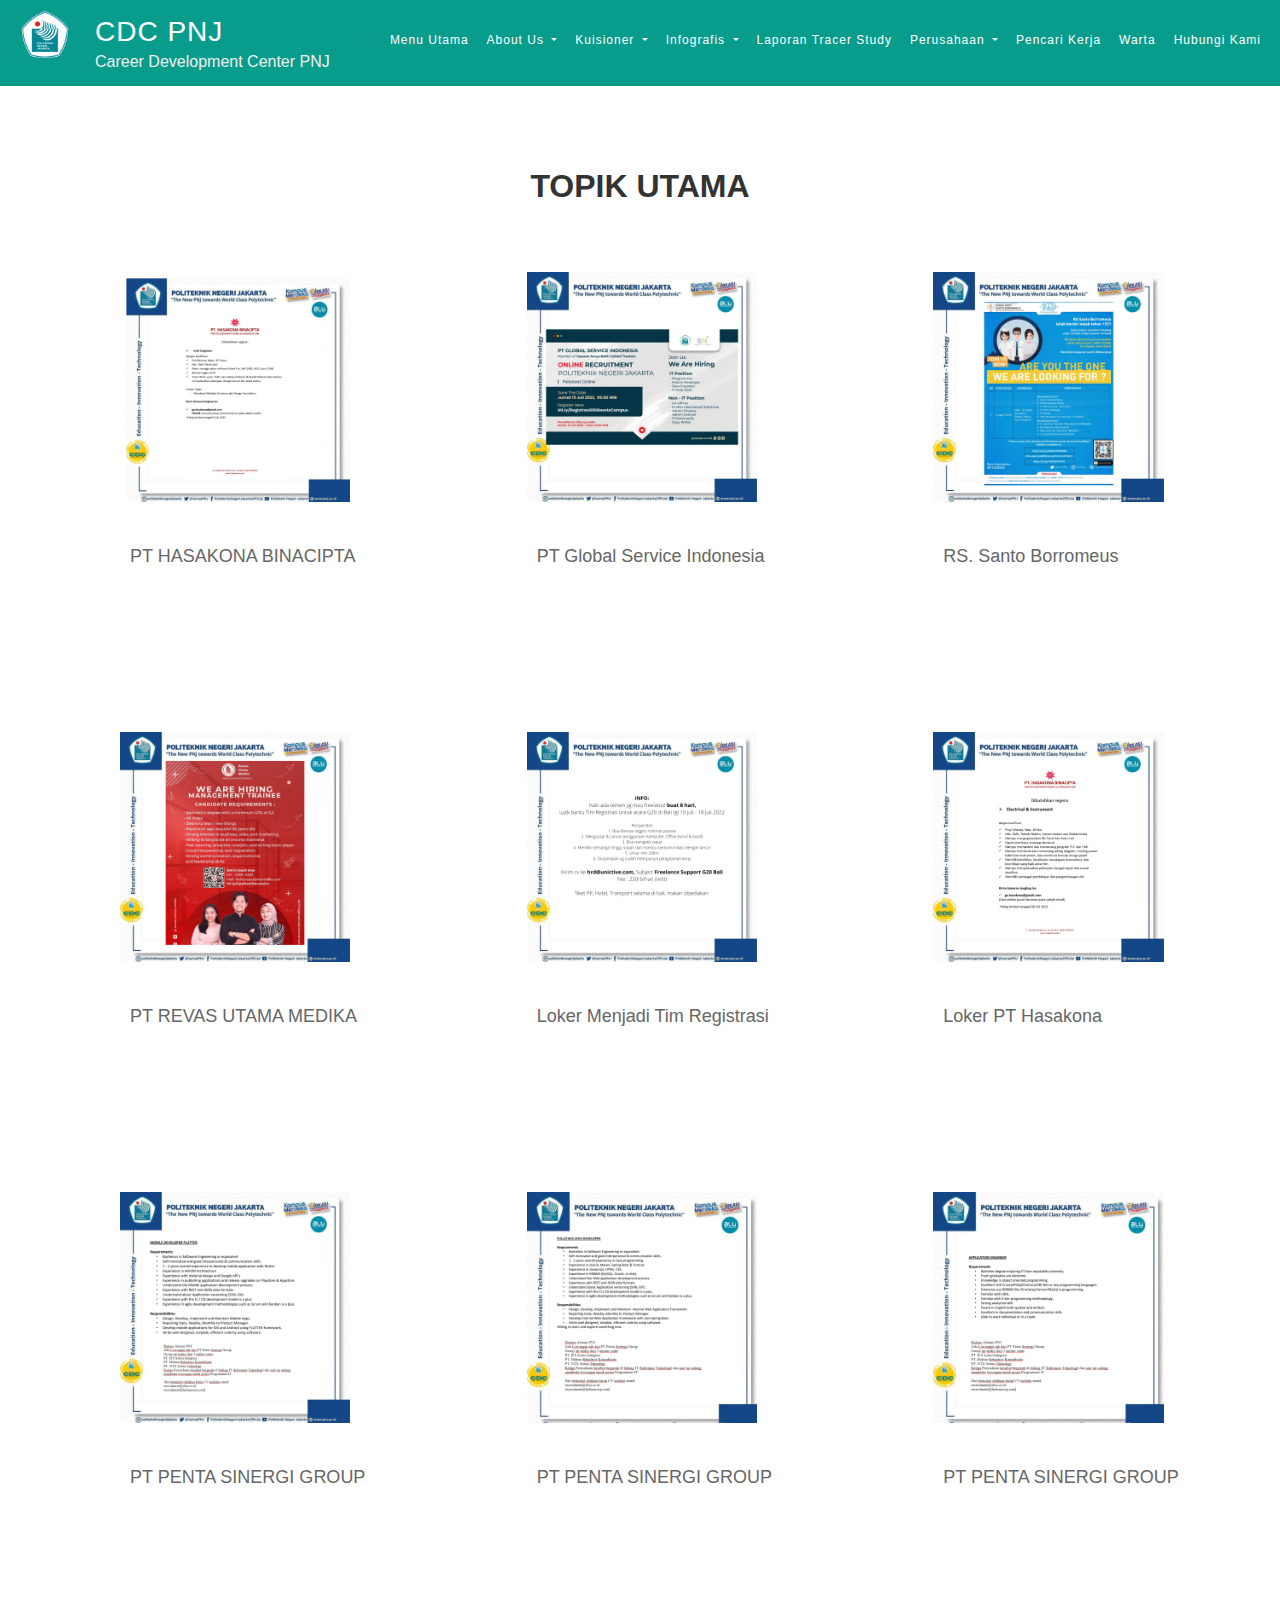
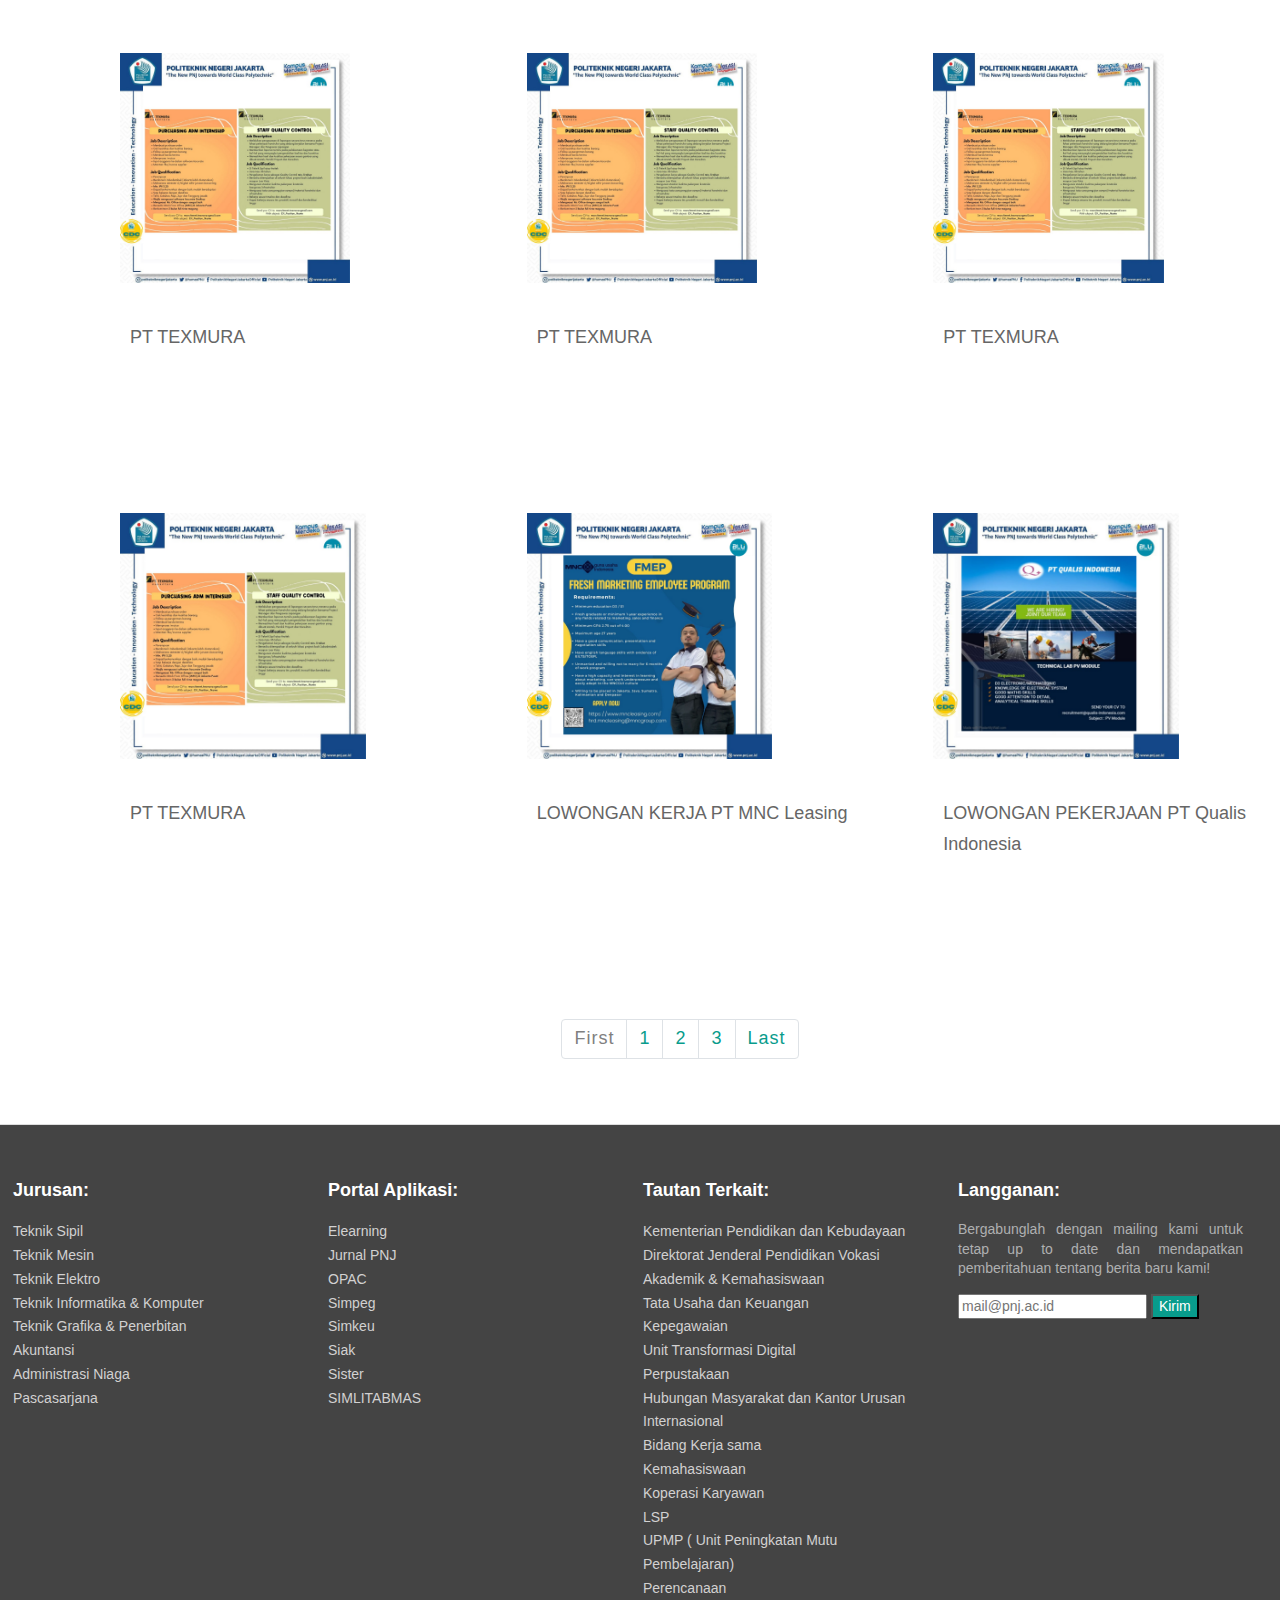
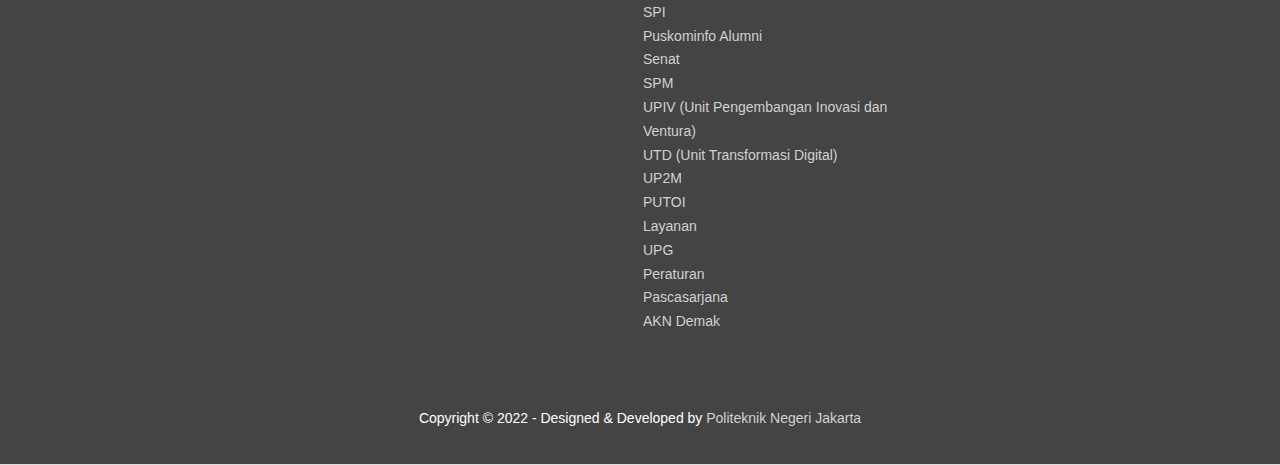
<file: kerja.html>
<!DOCTYPE html>
<html>
<head>
    <meta charset='utf-8'>
    <meta http-equiv='X-UA-Compatible' content='IE=edge'>
    <title>Program Kerja Projek UAS Pemweb</title>
    <meta name='viewport' content='width=device-width, initial-scale=1'>
    <link rel="stylesheet" href="bootstrap/css/bootstrap.css">
    <link rel="stylesheet" type="text/css" href="style.css">
    <style>
        .image-service-box img{
            margin-bottom:14px;
            height: 50%;
        }.image-service-box h4{
            margin-bottom:8px;
            padding:0 10px;
            font-weight:400
        }.image-service-box p{
            padding:0 10px
        }.service-box{
            margin-bottom:35px
        }
    </style>
</head>
<body>
    <div class="wrapper-masthead navbar navbar-expand-lg navbar-light bg-light-color:#089C8C; fixed-top" style="background-color:#089C8C;">
        <div style="padding: 0 10px;" class="head">
            <header class="masthead clearfix">
                <a href="https://www.pnj.ac.id/" class="site-avatar">
                    <img src="img/logo pnj.png" />
                </a>

                <div class="site-info">
                    <h1 class="site-name"><a href="index.html">CDC PNJ</a></h1>
                    <p class="site-description">Career Development Center PNJ</p>
                </div>


                <button class="navbar-toggler" type="button" data-bs-toggle="collapse" data-bs-target="#navbarScroll" aria-controls="navbarScroll" aria-expanded="false" aria-label="Toggle navigation">
                <span class="navbar-toggler-icon"></span>
                </button>

                <nav class="site-name">
                    <div class="collapse navbar-collapse" id="navbarScroll">
                        <ul class="navbar-nav">
                            <li class="nav-item">
                                <a class="nav-link active" style="color: white;" aria-current="page" href="index.html">Menu Utama</a>
                            </li>
                            <li class="nav-item dropdown">
                                <a class="nav-link dropdown-toggle" href="#" style="color: white;" id="navbarDropdown" role="button" data-bs-toggle="dropdown" aria-expanded="false">
                                About Us
                                </a>
                                <ul class="dropdown-menu" aria-labelledby="navbarDropdown">
                                    <li><a class="dropdown-item" href="about.html">Tentang CDC</a></li>
                                    <li><a class="dropdown-item" href="Team.html">Struktur Organisasi Team CDC</a></li>
                                    <li><a class="dropdown-item" href="personel.html">Tupoksi Personalia CDC</a></li>
                                </ul>
                            </li>
                            <li class="nav-item dropdown">
                                <a class="nav-link dropdown-toggle" style="color: white;" href="#" id="navbarDropdown" role="button" data-bs-toggle="dropdown" aria-expanded="false">
                                Kuisioner
                                </a>
                                <ul class="dropdown-menu" aria-labelledby="navbarDropdown">
                                    <li><a class="dropdown-item" href="https://docs.google.com/forms/d/e/1FAIpQLSf40RPImjGse0yXu_xsohE_zPeS574MuKtEAzpFBZkxr8Ca1w/viewform">Tracer Study</a></li>
                                    <li><a class="dropdown-item" href="https://docs.google.com/forms/d/e/1FAIpQLSe5evmnYJUiW9w_cmfjFOufn4OMi4F0XqO3pmq2oUAWS10qRA/viewform">Kuisioner Pengguna Lulusan</a></li>
                                    <li><a class="dropdown-item" href="https://docs.google.com/forms/d/e/1FAIpQLSfgg7HmGGv7GnkKIQ49jlDka45P-xXsLp_iXgj5SnmaFOsG2Q/viewform">Kuisioner Kerjasama CDC & Alumni</a></li>
                                </ul>
                            </li>
                            <li class="nav-item dropdown">
                                <a class="nav-link dropdown-toggle" style="color: white;" href="#" id="navbarDropdown" role="button" data-bs-toggle="dropdown" aria-expanded="false">
                                Infografis
                                </a>
                                <ul class="dropdown-menu" aria-labelledby="navbarDropdown">
                                    <li><a class="dropdown-item" href="tracerstudy.html">Tracer Study 2021</a></li>
                                    <li><a class="dropdown-item" href="infografis.html">Kepuasan Industri 2018-2021</a></li>
                                </ul>
                            </li>
                            <li class="nav-item">
                                <a class="nav-link" style="color: white;" href="https://docs.google.com/spreadsheets/d/1iC_hHNKWwDcH53NRehvNRS1x-Qj8L3kn/edit?usp=sharing&ouid=114495356020645571122&rtpof=true&sd=true">Laporan Tracer Study</a>
                            </li>
                            <li class="nav-item dropdown">
                                <a class="nav-link dropdown-toggle" style="color: white;" href="#" id="navbarDropdown" role="button" data-bs-toggle="dropdown" aria-expanded="false">
                                Perusahaan
                                </a>
                                <ul class="dropdown-menu" aria-labelledby="navbarDropdown">
                                    <li><a class="dropdown-item" href="https://drive.google.com/file/d/17e535aVJU1AiV7q3iYrplJsiY1vRwr20/view">Formulir Kemitraan</a></li>
                                    <li><a class="dropdown-item" href="https://drive.google.com/file/d/1QXGFQAR8ECiqiRtYeDCWywHUem7c-Y-B/view">Prosedure Share Info</a></li>
                                </ul>
                            </li>
                            <li class="nav-item">
                                <a class="nav-link" style="color: white;" href="kerja.html">Pencari Kerja</a>
                            </li>
                            <li class="nav-item">
                                <a class="nav-link" style="color: white;" href="warta.html">Warta</a>
                            </li>
                            <li class="nav-item">
                                <a class="nav-link" style="color: white;" href="kontak.html">Hubungi Kami</a>
                            </li>
                        </ul>
                    </div>
                </nav>
            </header>
        </div>
    </div>

    <br><br><br><br>
    <p class="py-5" style="font-weight: bold; text-align: center;">
        <strong>
            <span style="font-size: 24pt;">TOPIK UTAMA</span>
        </strong>
    </p>
    <div>
        <div class="row ms-5">
        <div class="row ms-5">
        <div class="col-md-4 image-service-box">
            <a href="https://cdc.pnj.ac.id/readmore/62cd191a6558d56f78069892/pt-hasakona-binacipta">
                <img src="img/index1.png">
            </a>
            <a href="https://cdc.pnj.ac.id/readmore/62cd191a6558d56f78069892/pt-hasakona-binacipta">
                <h4>PT HASAKONA BINACIPTA</h4>
            </a>
        </div>
        <div class="col-md-4 image-service-box">
            <a href="https://cdc.pnj.ac.id/readmore/62c5184b37d6532d8503f4d5/pt-global-service-indonesia">
                <img src="img/index2.png">
            </a>
            <a href="https://cdc.pnj.ac.id/readmore/62c5184b37d6532d8503f4d5/pt-global-service-indonesia">
                <h4>PT Global Service Indonesia</h4>
            </a>
        </div>
        <div class="col-md-4 image-service-box">
            <a href="https://cdc.pnj.ac.id/readmore/62c50047c4092ff0c90a5507/rs-santo-borromeus">
                <img src="img/index3.png">
            </a>
            <a href="https://cdc.pnj.ac.id/readmore/62c50047c4092ff0c90a5507/rs-santo-borromeus">
                <h4>RS. Santo Borromeus</h4>
            </a>
        </div>
        </div>

        <div class="row ms-5">
            <div class="col-md-4 image-service-box">
                <a href="https://cdc.pnj.ac.id/readmore/62c4fcd4304995b2780a6ad4/pt-revas-utama-medika">
                    <img src="img/index4.png">
                </a>
                <a href="https://cdc.pnj.ac.id/readmore/62c4fcd4304995b2780a6ad4/pt-revas-utama-medika">
                    <h4>PT REVAS UTAMA MEDIKA</h4>
                </a>
            </div>
            <div class="col-md-4 image-service-box">
                <a href="https://cdc.pnj.ac.id/readmore/62bec925697d43ed100d9693/loker-menjadi-tim-registrasi">
                    <img src="img/index5.png">
                </a>
                <a href="https://cdc.pnj.ac.id/readmore/62bec925697d43ed100d9693/loker-menjadi-tim-registrasi">
                    <h4>Loker Menjadi Tim Registrasi</h4>
                </a>
            </div>
            <div class="col-md-4 image-service-box">
                <a href="https://cdc.pnj.ac.id/readmore/62bec745263027c8d0068867/loker-pt-hasakona">
                    <img src="img/index6.png">
                </a>
                <a href="https://cdc.pnj.ac.id/readmore/62bec745263027c8d0068867/loker-pt-hasakona">
                    <h4>Loker PT Hasakona</h4>
                </a>
            </div>
        </div>

        <div class="row ms-5">
            <div class="col-md-4 image-service-box">
                <a href="https://cdc.pnj.ac.id/readmore/6295d556d82b6e637a042729/pt-penta-sinergi-group">
                    <img src="img/index7.png">
                </a>
                <a href="https://cdc.pnj.ac.id/readmore/6295d556d82b6e637a042729/pt-penta-sinergi-group">
                    <h4>PT PENTA SINERGI GROUP</h4>
                </a>
            </div>
            <div class="col-md-4 image-service-box">
                <a href="https://cdc.pnj.ac.id/readmore/6295d3625d1d3cf15a0ea262/pt-penta-sinergi-group">
                    <img src="img/index8.png">
                </a>
                <a href="https://cdc.pnj.ac.id/readmore/6295d3625d1d3cf15a0ea262/pt-penta-sinergi-group">
                    <h4>PT PENTA SINERGI GROUP</h4>
                </a>
            </div>
            <div class="col-md-4 image-service-box">
                <a href="https://cdc.pnj.ac.id/readmore/6295d3625d1d3cf15a0ea262/pt-penta-sinergi-group">
                    <img src="img/index9.png">
                </a>
                <a href="https://cdc.pnj.ac.id/readmore/6295d3625d1d3cf15a0ea262/pt-penta-sinergi-group">
                    <h4>PT PENTA SINERGI GROUP</h4>
                </a>
            </div>
        </div>

        <div class="row ms-5">
            <div class="col-md-4 image-service-box">
                <a href="https://cdc.pnj.ac.id/readmore/628c9f80cdf5adef530b3362/pt-texmura">
                    <img src="img/index10.jpg">
                </a>
                <a href="https://cdc.pnj.ac.id/readmore/628c9f80cdf5adef530b3362/pt-texmura">
                    <h4>PT TEXMURA</h4>
                </a>
            </div>
            <div class="col-md-4 image-service-box">
                <a href="https://cdc.pnj.ac.id/readmore/628c9f80cdf5adef530b3362/pt-texmura">
                    <img src="img/index10.jpg">
                </a>
                <a href="https://cdc.pnj.ac.id/readmore/628c9f80cdf5adef530b3362/pt-texmura">
                    <h4>PT TEXMURA</h4>
                </a>
            </div>
            <div class="col-md-4 image-service-box">
                <a href="https://cdc.pnj.ac.id/readmore/628c9f80cdf5adef530b3362/pt-texmura">
                    <img src="img/index10.jpg">
                </a>
                <a href="https://cdc.pnj.ac.id/readmore/628c9f80cdf5adef530b3362/pt-texmura">
                    <h4>PT TEXMURA</h4>
                </a>
            </div>
        </div>

        <div class="row ms-5">
            <div class="col-md-4 image-service-box">
                <a href="https://cdc.pnj.ac.id/readmore/628c9f80cdf5adef530b3362/pt-texmura">
                    <img src="img/index10.jpg">
                </a>
                <a href="https://cdc.pnj.ac.id/readmore/628c9f80cdf5adef530b3362/pt-texmura">
                    <h4>PT TEXMURA</h4>
                </a>
            </div>
            <div class="col-md-4 image-service-box">
                <a href="https://cdc.pnj.ac.id/readmore/62835fabb7be5d171b039743/lowongan-kerja-pt-mnc-leasing">
                    <img src="img/index11.png">
                </a>
                <a href="https://cdc.pnj.ac.id/readmore/62835fabb7be5d171b039743/lowongan-kerja-pt-mnc-leasing">
                    <h4>LOWONGAN KERJA PT MNC Leasing</h4>
                </a>
            </div>
            <div class="col-md-4 image-service-box">
                <a href="https://cdc.pnj.ac.id/readmore/627e24297c17875d6b769a22/lowongan-pekerjaan-pt-qualis-indonesia">
                    <img src="img/index12.png">
                </a>
                <a href="https://cdc.pnj.ac.id/readmore/627e24297c17875d6b769a22/lowongan-pekerjaan-pt-qualis-indonesia">
                    <h4>LOWONGAN PEKERJAAN PT Qualis Indonesia</h4>
                </a>
            </div>
        </div>
        <nav aria-label="Page navigation example">
            <ul class="pagination justify-content-center">
              <li class="page-item disabled">
                <a class="page-link" style="color: rgb(128, 128, 128);">First</a>
              </li>
              <li class="page-item"><a class="page-link" style="color: #089C8C;" href="kerja.html">1</a></li>
              <li class="page-item"><a class="page-link" style="color: #089C8C;" href="kerja2.html">2</a></li>
              <li class="page-item"><a class="page-link" style="color: #089C8C;" href="kerja3.html">3</a></li>
              <li class="page-item">
                <a class="page-link" style="color: #089C8C;" href="kerja3.html">Last</a>
              </li>
            </ul>
        </nav>
    </div>


 

<!-- footer -->
    <div class="wrapper-footer">
        <footer id="myFooter">
            <div class="footer-container">
                <div class="row">
                    <div class="col-sm-3">
                        <h5>Jurusan:</h5>
                        <ul>
                            <li><a href="https://sipil.pnj.ac.id/">Teknik Sipil</a></li>
                            <li><a href="https://mesin.pnj.ac.id/">Teknik Mesin</a></li>
                            <li><a href="https://elektro.pnj.ac.id/">Teknik Elektro</a></li>
                            <li><a href="https://tik.pnj.ac.id/">Teknik Informatika &amp; Komputer</a></li>
                            <li><a href="https://grafika.pnj.ac.id/">Teknik Grafika &amp; Penerbitan</a></li>
                            <li><a href="https://akuntansi.pnj.ac.id/">Akuntansi</a></li>
                            <li><a href="https://bisnis.pnj.ac.id/">Administrasi Niaga</a></li>
                            <li><a href="../../../undefined//footerlinkall?hak_akses=pnj.ac.id">Pascasarjana</a></li>
                        </ul>                       
                    </div>
                    <div class="col-sm-3">
                        <h5>Portal Aplikasi:</h5>
                        <ul>
                            <li><a href="http://elearning.pnj.ac.id/" target="_blank" rel="noopener">Elearning</a></li>
                            <li><a title="Jurnal Politeknik Negeri Jakarta" href="http://jurnal.pnj.ac.id/">Jurnal PNJ</a></li>
                            <li><a href="http://opac.perpustakaan.pnj.ac.id/" target="_blank" rel="noopener">OPAC</a></li>
                            <li><a href="http://simpeg.pnj.ac.id/portalsdm" target="_blank" rel="noopener">Simpeg</a></li>
                            <li><a href="https://simkeu.pnj.ac.id/portal" target="_blank" rel="noopener">Simkeu</a></li>
                            <li><a href="https://siak.pnj.ac.id/" target="_blank" rel="noopener">Siak</a></li>
                            <li><a href="http://sister.pnj.ac.id/auth/login" rel="noopener">Sister</a></li>
                            <li><a title="Sistem Informasi Penelitian dan Pengabdian Kepada Masyarakat" href="http://simlitabmas.ristekdikti.go.id/" target="_blank">SIMLITABMAS</a></li>
                            <li>&nbsp;</li>
                        </ul>
                    </div>
                    <div class="col-sm-3">
                        <h5>Tautan Terkait:</h5>
                        <ul>
                            <li><a href="https://kemdikbud.go.id/" target="_blank" rel="noopener">Kementerian Pendidikan dan Kebudayaan</a></li>
                            <li><a title="Laman Utama Ditjen Vokasi Kemdikbud" href="https://www.vokasi.kemdikbud.go.id/" target="_blank">Direktorat Jenderal Pendidikan Vokasi</a></li>
                            <li><a href="https://akademik.pnj.ac.id/" target="_blank" rel="noopener">Akademik &amp; Kemahasiswaan</a></li>
                            <li><a href="https://keuangan.pnj.ac.id/" target="_blank" rel="noopener">Tata Usaha dan Keuangan</a></li>
                            <li><a href="https://kepegawaian.pnj.ac.id/">Kepegawaian</a></li>
                            <li><a href="https://utd.pnj.ac.id/" target="_blank" rel="noopener">Unit Transformasi Digital</a></li>
                            <li><a href="https://perpustakaan.pnj.ac.id/" target="_blank" rel="noopener">Perpustakaan</a></li>
                            <li><a href="https://humas.pnj.ac.id/" rel="noopener">Hubungan Masyarakat dan Kantor Urusan Internasional</a></li>
                            <li><a href="https://kerjasama.pnj.ac.id/" target="_blank" rel="noopener">Bidang Kerja sama</a></li>
                            <li><a href="https://kemahasiswaan.pnj.ac.id/" target="_blank" rel="noopener">Kemahasiswaan</a></li>
                            <li><a href="https://kopkar.pnj.ac.id/" target="_blank" rel="noopener">Koperasi Karyawan</a></li>
                            <li><a href="https://lsp.pnj.ac.id/" target="_blank" rel="noopener">LSP</a></li>
                            <li><a href="https://upmp.pnj.ac.id/" target="_blank" rel="noopener">UPMP ( Unit Peningkatan Mutu Pembelajaran)</a></li>
                            <li><a href="https://perencanaan.pnj.ac.id/" target="_blank" rel="noopener">Perencanaan</a></li>
                            <li><a href="https://spi.pnj.ac.id/" target="_blank" rel="noopener">SPI</a></li>
                            <li><a href="https://ikapunija.pnj.ac.id/" target="_blank" rel="noopener">Puskominfo Alumni</a></li>
                            <li><a href="https://senat.pnj.ac.id/" target="_blank" rel="noopener">Senat</a></li>
                            <li><a href="https://spm.pnj.ac.id/" target="_blank" rel="noopener">SPM</a></li>
                            <li><a href="../../../undefined//footerlinkall?hak_akses=pnj.ac.id">UPIV (Unit Pengembangan Inovasi dan Ventura)</a></li>
                            <li><a title="Unit Transformasi Digital" href="https://utd.pnj.ac.id/" target="_blank">UTD (Unit Transformasi Digital)</a></li>
                            <li><a href="https://up2m.pnj.ac.id/" target="_blank" rel="noopener">UP2M</a></li>
                            <li><a href="https://putoi.pnj.ac.id/" rel="noopener">PUTOI</a></li>
                            <li><a href="https://layanan.pnj.ac.id/" rel="noopener">Layanan</a></li>
                            <li><a href="https://upg.pnj.ac.id/">UPG</a></li>
                            <li><a href="https://peraturan.pnj.ac.id/">Peraturan</a></li>
                            <li><a href="https://pascasarjana.pnj.ac.id/">Pascasarjana</a></li>
                            <li><a href="https://akndemak.ac.id/" target="_blank" rel="noopener">AKN Demak</a></li>
                        </ul>
                    </div>
                    <div class="col-sm-3 info">
                        <h5>Langganan:</h5>
                        <p>Bergabunglah dengan mailing kami untuk tetap up to date dan mendapatkan pemberitahuan tentang berita baru kami!</p>
                            <form class="subscribe" action="/subscribesave" method="POST" name="form1">
                                <input name="email" type="text" placeholder="mail@pnj.ac.id" maxlength="80" class="email" id="email" required data-error="Please enter your email">
                                <input type="submit" class="btn-default bg-light-color:#089C8C text-white" style="background-color: #089C8C;" value="Kirim" onclick="ValidateEmail(document.form1.email)">
                            </form>
                    </div>
                </div>
            </div>
            <div class="second-bar">
                <div class="footer-container">
                    <div style="text-align: left;">
                        <div class="social-icons">
                            <a href="https://github.com/titenko" class="github"><i class="fa fa-github"></i></a>
                            <a href="https://t.me/maksymtitenko" class="telegram"><i class="fa fa-telegram"></i></a>
                        </div>
                    </div>
                </div>
                <p style="text-align: center;">Copyright &copy; 2022 - Designed &amp; Developed by <a href="https://pnj.ac.id">Politeknik Negeri Jakarta</a></p>
            </div>
        </footer>
    </div>

    <script src="bootstrap/js/bootstrap.js"></script>
    
  </body>
</html>
</file>
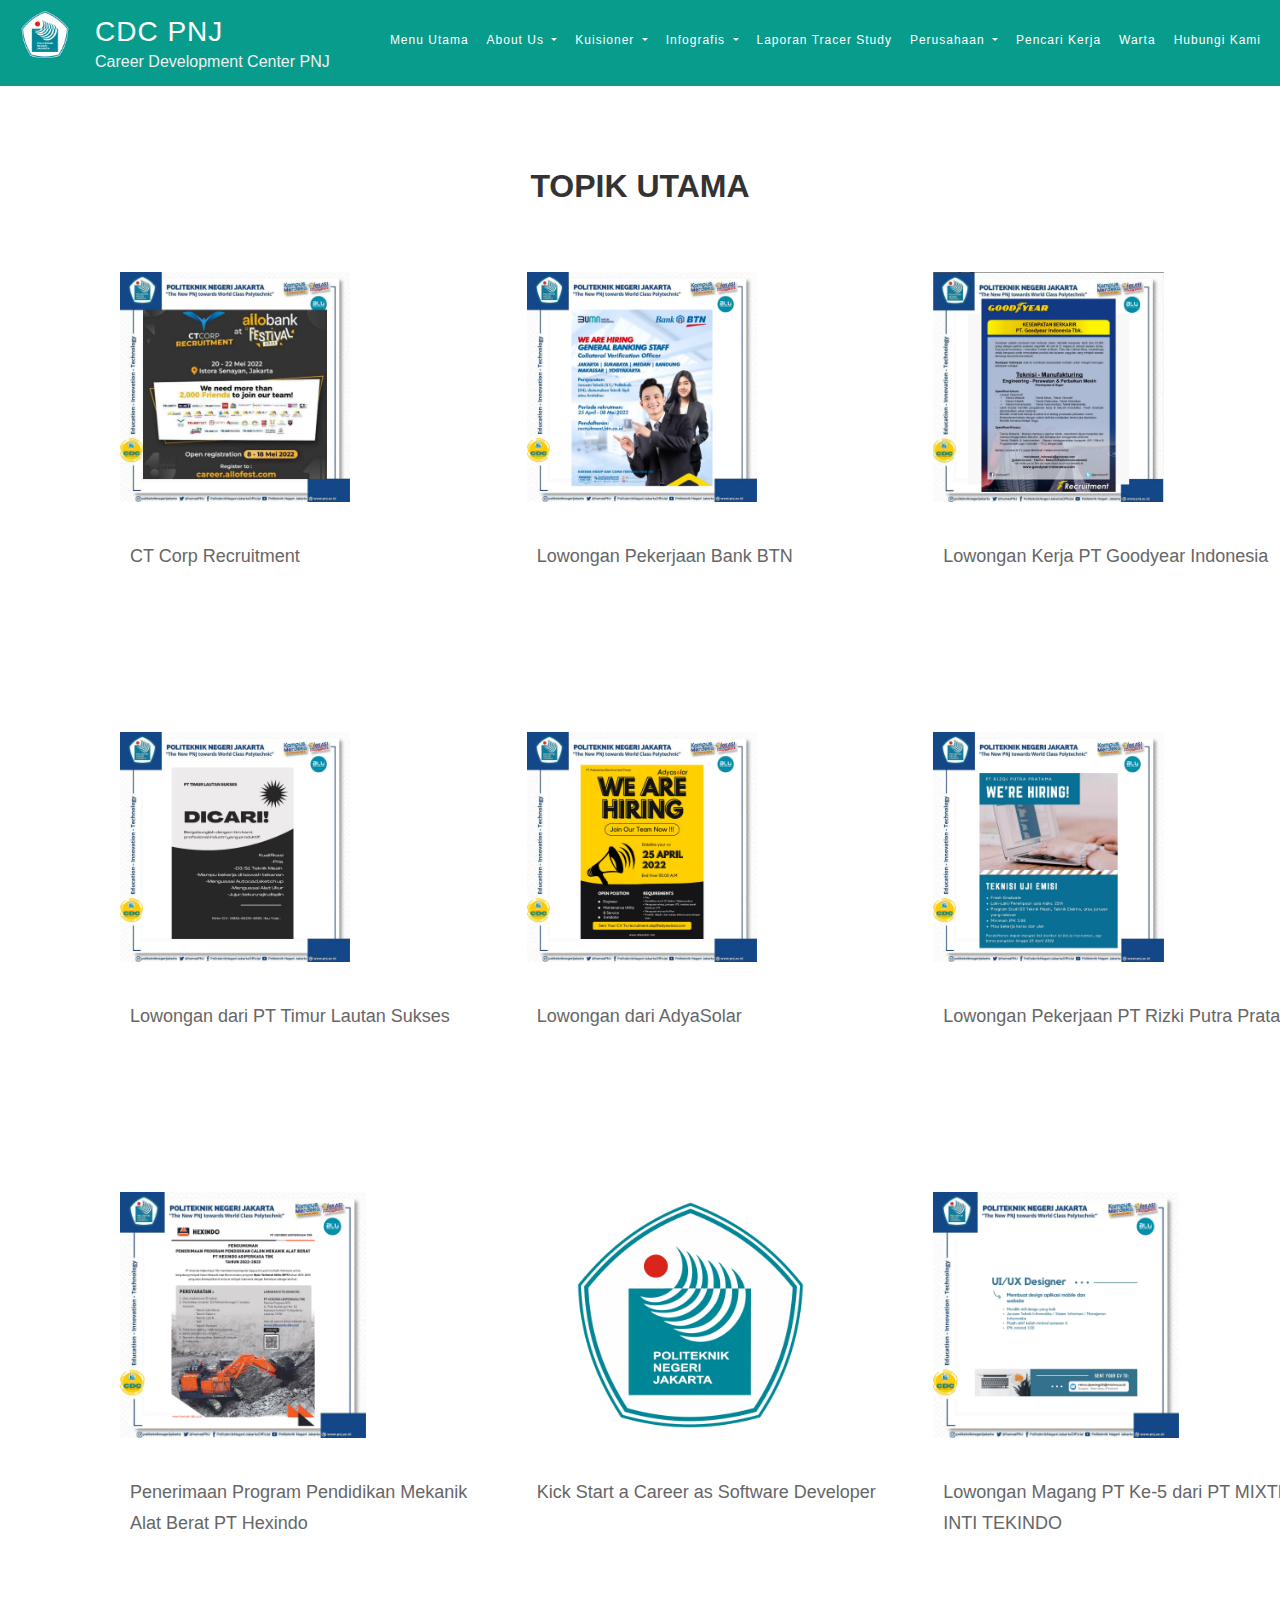
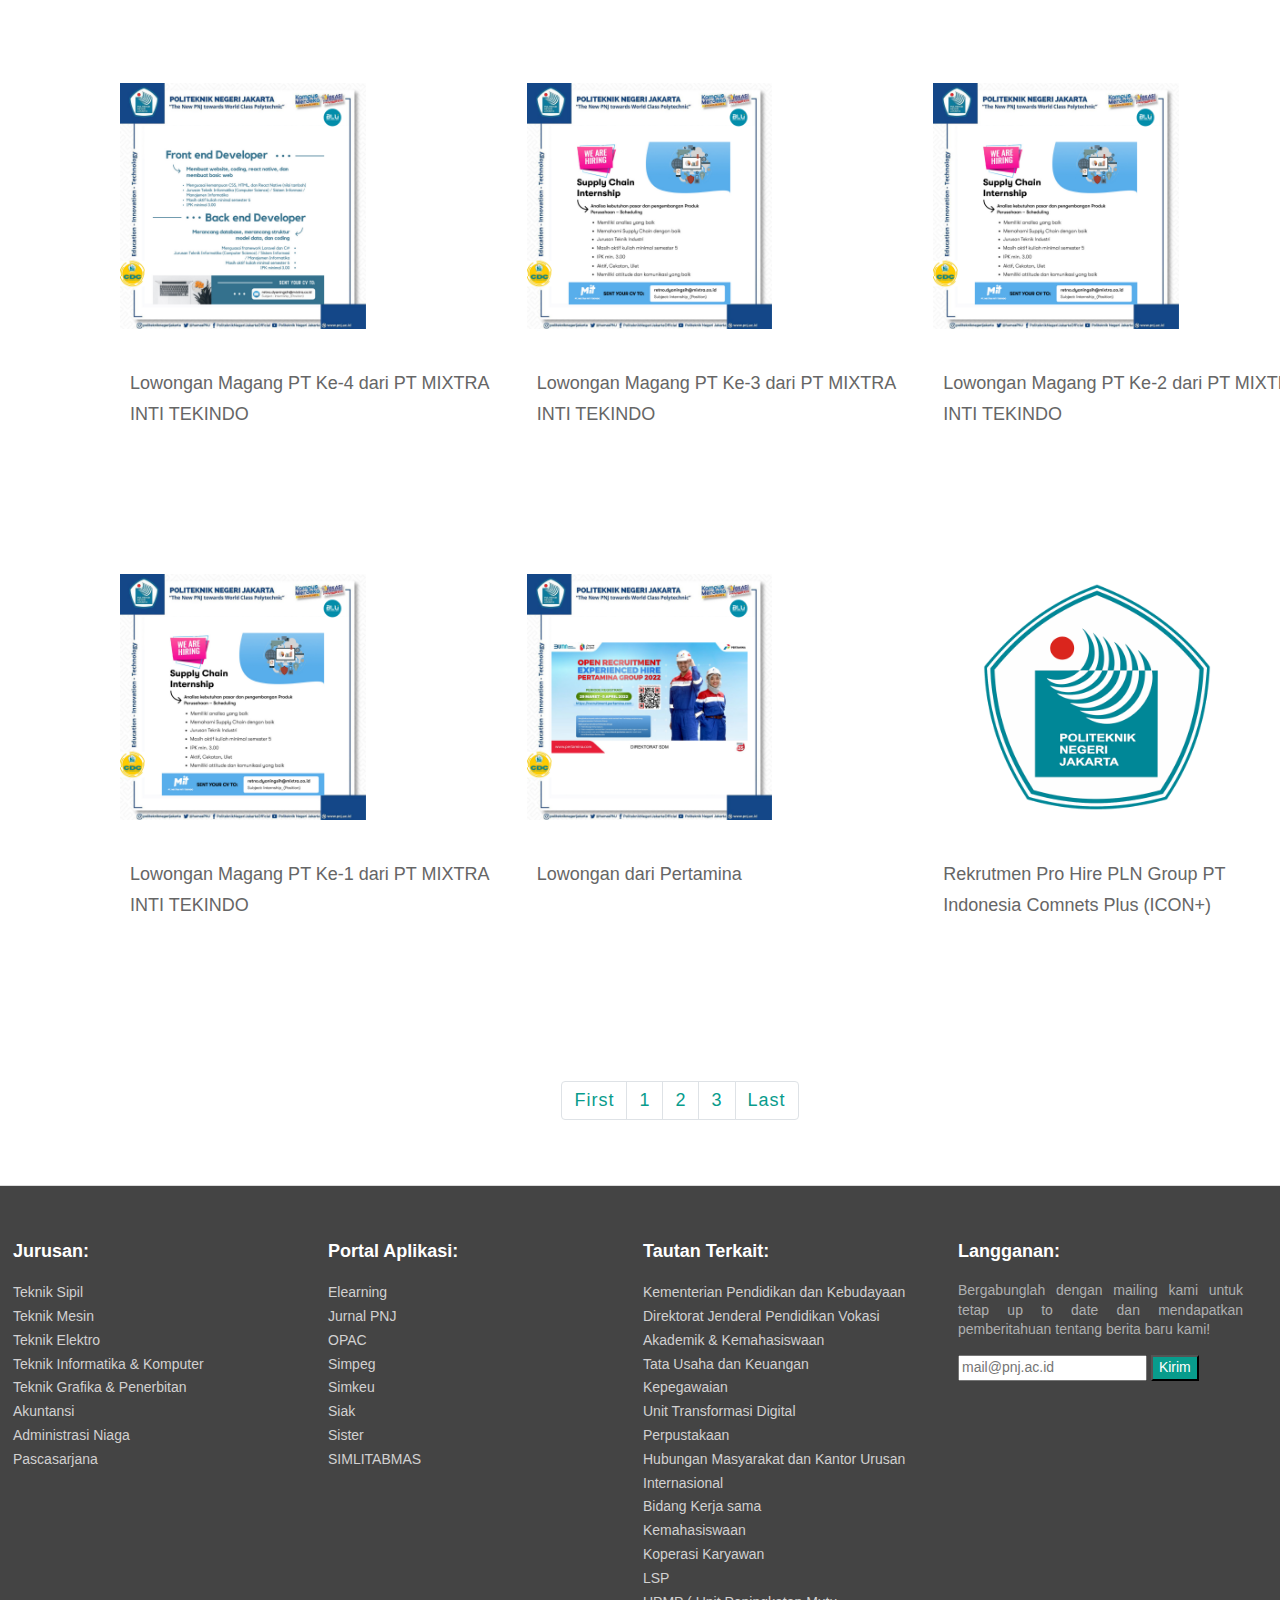
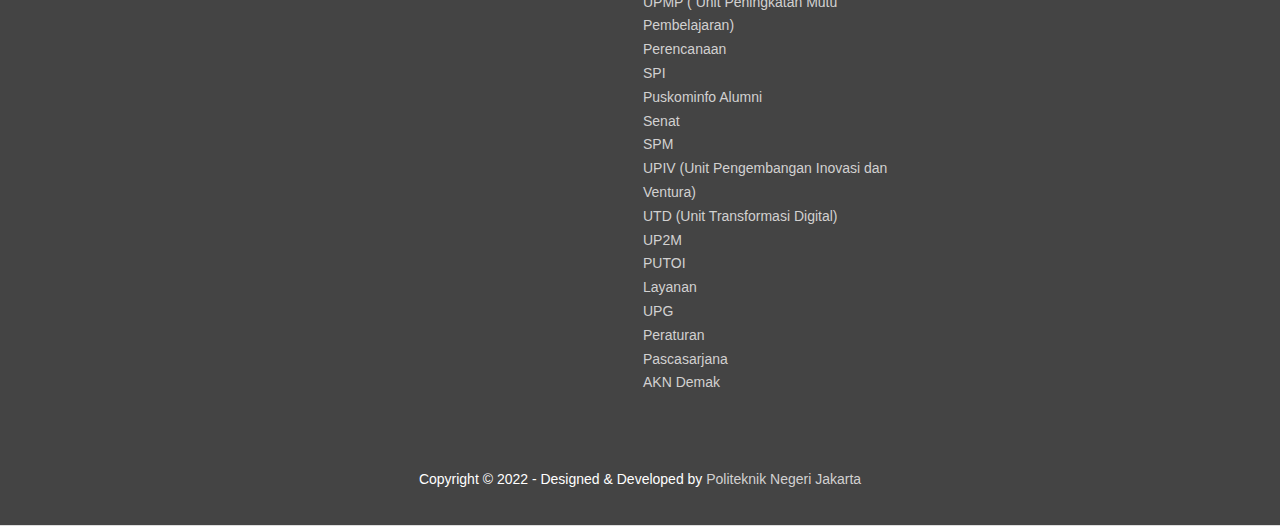
<file: kerja2.html>
<!DOCTYPE html>
<html>
<head>
    <meta charset='utf-8'>
    <meta http-equiv='X-UA-Compatible' content='IE=edge'>
    <title>Program Kerja Projek UAS Pemweb</title>
    <meta name='viewport' content='width=device-width, initial-scale=1'>
    <link rel="stylesheet" href="bootstrap/css/bootstrap.css">
    <link rel="stylesheet" type="text/css" href="style.css">
    <style>
        .image-service-box img{
            margin-bottom:14px;
            height: 50%;
        }.image-service-box h4{
            margin-bottom:8px;
            padding:0 10px;
            font-weight:400
        }.image-service-box p{
            padding:0 10px
        }.service-box{
            margin-bottom:35px
        }
    </style>
</head>
<body>
    <div class="wrapper-masthead navbar navbar-expand-lg navbar-light bg-light-color:#089C8C; fixed-top" style="background-color:#089C8C;">
        <div style="padding: 0 10px;" class="head">
            <header class="masthead clearfix">
                <a href="https://www.pnj.ac.id/" class="site-avatar">
                    <img src="img/logo pnj.png" />
                </a>

                <div class="site-info">
                    <h1 class="site-name"><a href="index.html">CDC PNJ</a></h1>
                    <p class="site-description">Career Development Center PNJ</p>
                </div>


                <button class="navbar-toggler" type="button" data-bs-toggle="collapse" data-bs-target="#navbarScroll" aria-controls="navbarScroll" aria-expanded="false" aria-label="Toggle navigation">
                <span class="navbar-toggler-icon"></span>
                </button>

                <nav class="site-name">
                    <div class="collapse navbar-collapse" id="navbarScroll">
                        <ul class="navbar-nav">
                            <li class="nav-item">
                                <a class="nav-link active" style="color: white;" aria-current="page" href="index.html">Menu Utama</a>
                            </li>
                            <li class="nav-item dropdown">
                                <a class="nav-link dropdown-toggle" href="#" style="color: white;" id="navbarDropdown" role="button" data-bs-toggle="dropdown" aria-expanded="false">
                                About Us
                                </a>
                                <ul class="dropdown-menu" aria-labelledby="navbarDropdown">
                                    <li><a class="dropdown-item" href="about.html">Tentang CDC</a></li>
                                    <li><a class="dropdown-item" href="Team.html">Struktur Organisasi Team CDC</a></li>
                                    <li><a class="dropdown-item" href="personel.html">Tupoksi Personalia CDC</a></li>
                                </ul>
                            </li>
                            <li class="nav-item dropdown">
                                <a class="nav-link dropdown-toggle" style="color: white;" href="#" id="navbarDropdown" role="button" data-bs-toggle="dropdown" aria-expanded="false">
                                Kuisioner
                                </a>
                                <ul class="dropdown-menu" aria-labelledby="navbarDropdown">
                                    <li><a class="dropdown-item" href="https://docs.google.com/forms/d/e/1FAIpQLSf40RPImjGse0yXu_xsohE_zPeS574MuKtEAzpFBZkxr8Ca1w/viewform">Tracer Study</a></li>
                                    <li><a class="dropdown-item" href="https://docs.google.com/forms/d/e/1FAIpQLSe5evmnYJUiW9w_cmfjFOufn4OMi4F0XqO3pmq2oUAWS10qRA/viewform">Kuisioner Pengguna Lulusan</a></li>
                                    <li><a class="dropdown-item" href="https://docs.google.com/forms/d/e/1FAIpQLSfgg7HmGGv7GnkKIQ49jlDka45P-xXsLp_iXgj5SnmaFOsG2Q/viewform">Kuisioner Kerjasama CDC & Alumni</a></li>
                                </ul>
                            </li>
                            <li class="nav-item dropdown">
                                <a class="nav-link dropdown-toggle" style="color: white;" href="#" id="navbarDropdown" role="button" data-bs-toggle="dropdown" aria-expanded="false">
                                Infografis
                                </a>
                                <ul class="dropdown-menu" aria-labelledby="navbarDropdown">
                                    <li><a class="dropdown-item" href="tracerstudy.html">Tracer Study 2021</a></li>
                                    <li><a class="dropdown-item" href="infografis.html">Kepuasan Industri 2018-2021</a></li>
                                </ul>
                            </li>
                            <li class="nav-item">
                                <a class="nav-link" style="color: white;" href="https://docs.google.com/spreadsheets/d/1iC_hHNKWwDcH53NRehvNRS1x-Qj8L3kn/edit?usp=sharing&ouid=114495356020645571122&rtpof=true&sd=true">Laporan Tracer Study</a>
                            </li>
                            <li class="nav-item dropdown">
                                <a class="nav-link dropdown-toggle" style="color: white;" href="#" id="navbarDropdown" role="button" data-bs-toggle="dropdown" aria-expanded="false">
                                Perusahaan
                                </a>
                                <ul class="dropdown-menu" aria-labelledby="navbarDropdown">
                                    <li><a class="dropdown-item" href="https://drive.google.com/file/d/17e535aVJU1AiV7q3iYrplJsiY1vRwr20/view">Formulir Kemitraan</a></li>
                                    <li><a class="dropdown-item" href="https://drive.google.com/file/d/1QXGFQAR8ECiqiRtYeDCWywHUem7c-Y-B/view">Prosedure Share Info</a></li>
                                </ul>
                            </li>
                            <li class="nav-item">
                                <a class="nav-link" style="color: white;" href="kerja.html">Pencari Kerja</a>
                            </li>
                            <li class="nav-item">
                                <a class="nav-link" style="color: white;" href="warta.html">Warta</a>
                            </li>
                            <li class="nav-item">
                                <a class="nav-link" style="color: white;" href="kontak.html">Hubungi Kami</a>
                            </li>
                        </ul>
                    </div>
                </nav>
            </header>
        </div>
    </div>

    <br><br><br><br>
    <p class="py-5" style="font-weight: bold; text-align: center;">
        <strong>
            <span style="font-size: 24pt;">TOPIK UTAMA</span>
        </strong>
    </p>
    <div>
        <div class="row ms-5">
        <div class="row ms-5">
        <div class="col-md-4 image-service-box">
            <a href="https://cdc.pnj.ac.id/readmore/627cb814bd280f33897742a2/ct-corp-recruitment">
                <img src="img/index13.png">
            </a>
            <a href="https://cdc.pnj.ac.id/readmore/627cb814bd280f33897742a2/ct-corp-recruitment">
                <h4>CT Corp Recruitment</h4>
            </a>
        </div>
        <div class="col-md-4 image-service-box">
            <a href="https://cdc.pnj.ac.id/readmore/626a6a72acc2b2341940fa32/lowongan-pekerjaan-bank-btn">
                <img src="img/index14.png">
            </a>
            <a href="https://cdc.pnj.ac.id/readmore/626a6a72acc2b2341940fa32/lowongan-pekerjaan-bank-btn">
                <h4>Lowongan Pekerjaan Bank BTN</h4>
            </a>
        </div>
        <div class="col-md-4 image-service-box">
            <a href="https://cdc.pnj.ac.id/readmore/6268ba0340669b5d057f2652/lowongan-kerja-pt-goodyear-indonesia">
                <img src="img/index15.png">
            </a>
            <a href="https://cdc.pnj.ac.id/readmore/6268ba0340669b5d057f2652/lowongan-kerja-pt-goodyear-indonesia">
                <h4>Lowongan Kerja PT Goodyear Indonesia</h4>
            </a>
        </div>
        </div>

        <div class="row ms-5">
            <div class="col-md-4 image-service-box">
                <a href="https://cdc.pnj.ac.id/readmore/6260f9995055224d5b7242c2/lowongan-dari-pt-timur-lautan-sukses">
                    <img src="img/index16.png">
                </a>
                <a href="https://cdc.pnj.ac.id/readmore/6260f9995055224d5b7242c2/lowongan-dari-pt-timur-lautan-sukses">
                    <h4>Lowongan dari PT Timur Lautan Sukses</h4>
                </a>
            </div>
            <div class="col-md-4 image-service-box">
                <a href="https://cdc.pnj.ac.id/readmore/625e5315195c8a49e34492f3/lowongan-dari-adyasolar">
                    <img src="img/index17.png">
                </a>
                <a href="https://cdc.pnj.ac.id/readmore/625e5315195c8a49e34492f3/lowongan-dari-adyasolar">
                    <h4>Lowongan dari AdyaSolar</h4>
                </a>
            </div>
            <div class="col-md-4 image-service-box">
                <a href="https://cdc.pnj.ac.id/readmore/6257c0d6de8ed47e5a042413/lowongan-pekerjaan-pt-rizki-putra-pratama">
                    <img src="img/index18.png">
                </a>
                <a href="https://cdc.pnj.ac.id/readmore/6257c0d6de8ed47e5a042413/lowongan-pekerjaan-pt-rizki-putra-pratama">
                    <h4>Lowongan Pekerjaan PT Rizki Putra Pratama</h4>
                </a>
            </div>
        </div>

        <div class="row ms-5">
            <div class="col-md-4 image-service-box">
                <a href="https://cdc.pnj.ac.id/readmore/624e78ecd6f62d2376180c42/penerimaan-program-pendidikan-mekanik-alat-berat-pt-hexindo">
                    <img src="img/index19.png">
                </a>
                <a href="https://cdc.pnj.ac.id/readmore/624e78ecd6f62d2376180c42/penerimaan-program-pendidikan-mekanik-alat-berat-pt-hexindo">
                    <h4>Penerimaan Program Pendidikan Mekanik Alat Berat PT Hexindo</h4>
                </a>
            </div>
            <div class="col-md-4 image-service-box">
                <a href="https://cdc.pnj.ac.id/readmore/624a83aedc4bce7c48495812/kick-start-a-career-as-software-developer">
                    <img src="img/logo pnj.png">
                </a>
                <a href="https://cdc.pnj.ac.id/readmore/624a83aedc4bce7c48495812/kick-start-a-career-as-software-developer">
                    <h4>Kick Start a Career as Software Developer</h4>
                </a>
            </div>
            <div class="col-md-4 image-service-box">
                <a href="https://cdc.pnj.ac.id/readmore/6246ad59f131112f850b4674/lowongan-magang-pt-ke-5-dari-pt-mixtra-inti-tekindo">
                    <img src="img/index20.png">
                </a>
                <a href="https://cdc.pnj.ac.id/readmore/6246ad59f131112f850b4674/lowongan-magang-pt-ke-5-dari-pt-mixtra-inti-tekindo">
                    <h4>Lowongan Magang PT Ke-5 dari PT MIXTRA INTI TEKINDO</h4>
                </a>
            </div>
        </div>

        <div class="row ms-5">
            <div class="col-md-4 image-service-box">
                <a href="https://cdc.pnj.ac.id/readmore/6246ad37e12c72118a3eea36/lowongan-magang-pt-ke-4-dari-pt-mixtra-inti-tekindo">
                    <img src="img/index21.png">
                </a>
                <a href="https://cdc.pnj.ac.id/readmore/6246ad37e12c72118a3eea36/lowongan-magang-pt-ke-4-dari-pt-mixtra-inti-tekindo">
                    <h4>Lowongan Magang PT Ke-4 dari PT MIXTRA INTI TEKINDO</h4>
                </a>
            </div>
            <div class="col-md-4 image-service-box">
                <a href="https://cdc.pnj.ac.id/readmore/6246ad1d9adefb636b31b718/lowongan-magang-pt-ke-3-dari-pt-mixtra-inti-tekindo">
                    <img src="img/index22.png">
                </a>
                <a href="https://cdc.pnj.ac.id/readmore/6246ad1d9adefb636b31b718/lowongan-magang-pt-ke-3-dari-pt-mixtra-inti-tekindo">
                    <h4>Lowongan Magang PT Ke-3 dari PT MIXTRA INTI TEKINDO</h4>
                </a>
            </div>
            <div class="col-md-4 image-service-box">
                <a href="https://cdc.pnj.ac.id/readmore/6246ad0004591e7eec669fc2/lowongan-magang-pt-ke-2-dari-pt-mixtra-inti-tekindo">
                    <img src="img/index22.png">
                </a>
                <a href="https://cdc.pnj.ac.id/readmore/6246ad0004591e7eec669fc2/lowongan-magang-pt-ke-2-dari-pt-mixtra-inti-tekindo">
                    <h4>Lowongan Magang PT Ke-2 dari PT MIXTRA INTI TEKINDO</h4>
                </a>
            </div>
        </div>

        <div class="row ms-5">
            <div class="col-md-4 image-service-box">
                <a href="https://cdc.pnj.ac.id/readmore/6246acd6783aae52cb7c4233/lowongan-magang-pt-ke-1-dari-pt-mixtra-inti-tekindo">
                    <img src="img/index22.png">
                </a>
                <a href="https://cdc.pnj.ac.id/readmore/6246acd6783aae52cb7c4233/lowongan-magang-pt-ke-1-dari-pt-mixtra-inti-tekindo">
                    <h4>Lowongan Magang PT Ke-1 dari PT MIXTRA INTI TEKINDO</h4>
                </a>
            </div>
            <div class="col-md-4 image-service-box">
                <a href="https://cdc.pnj.ac.id/readmore/6242aa9b58766a0b6555efa4/lowongan-dari-pertamina">
                    <img src="img/index23.png">
                </a>
                <a href="https://cdc.pnj.ac.id/readmore/6242aa9b58766a0b6555efa4/lowongan-dari-pertamina">
                    <h4>Lowongan dari Pertamina</h4>
                </a>
            </div>
            <div class="col-md-4 image-service-box">
                <a href="https://cdc.pnj.ac.id/readmore/6242a46ae2c69465382fa0a8/rekrutmen-pro-hire-pln-group-pt-indonesia-comnets-plus-icon">
                    <img src="img/logo pnj.png">
                </a>
                <a href="https://cdc.pnj.ac.id/readmore/6242a46ae2c69465382fa0a8/rekrutmen-pro-hire-pln-group-pt-indonesia-comnets-plus-icon">
                    <h4>Rekrutmen Pro Hire PLN Group PT Indonesia Comnets Plus (ICON+)</h4>
                </a>
            </div>
        </div>
        <nav aria-label="Page navigation example">
            <ul class="pagination justify-content-center">
                <li class="page-item">
                  <a class="page-link" style="color: #089C8C;" href="kerja.html">First</a>
                </li>
                <li class="page-item"><a class="page-link" style="color: #089C8C;" href="kerja.html">1</a></li>
                <li class="page-item"><a class="page-link" style="color: #089C8C;" href="kerja2.html">2</a></li>
                <li class="page-item"><a class="page-link" style="color: #089C8C;" href="kerja3.html">3</a></li>
                <li class="page-item">
                  <a class="page-link" style="color: #089C8C;" href="kerja3.html">Last</a>
                </li>
              </ul>
        </nav>
    </div>

    
 

<!-- footer -->
    <div class="wrapper-footer">
        <footer id="myFooter">
            <div class="footer-container">
                <div class="row">
                    <div class="col-sm-3">
                        <h5>Jurusan:</h5>
                        <ul>
                            <li><a href="https://sipil.pnj.ac.id/">Teknik Sipil</a></li>
                            <li><a href="https://mesin.pnj.ac.id/">Teknik Mesin</a></li>
                            <li><a href="https://elektro.pnj.ac.id/">Teknik Elektro</a></li>
                            <li><a href="https://tik.pnj.ac.id/">Teknik Informatika &amp; Komputer</a></li>
                            <li><a href="https://grafika.pnj.ac.id/">Teknik Grafika &amp; Penerbitan</a></li>
                            <li><a href="https://akuntansi.pnj.ac.id/">Akuntansi</a></li>
                            <li><a href="https://bisnis.pnj.ac.id/">Administrasi Niaga</a></li>
                            <li><a href="../../../undefined//footerlinkall?hak_akses=pnj.ac.id">Pascasarjana</a></li>
                        </ul>                       
                    </div>
                    <div class="col-sm-3">
                        <h5>Portal Aplikasi:</h5>
                        <ul>
                            <li><a href="http://elearning.pnj.ac.id/" target="_blank" rel="noopener">Elearning</a></li>
                            <li><a title="Jurnal Politeknik Negeri Jakarta" href="http://jurnal.pnj.ac.id/">Jurnal PNJ</a></li>
                            <li><a href="http://opac.perpustakaan.pnj.ac.id/" target="_blank" rel="noopener">OPAC</a></li>
                            <li><a href="http://simpeg.pnj.ac.id/portalsdm" target="_blank" rel="noopener">Simpeg</a></li>
                            <li><a href="https://simkeu.pnj.ac.id/portal" target="_blank" rel="noopener">Simkeu</a></li>
                            <li><a href="https://siak.pnj.ac.id/" target="_blank" rel="noopener">Siak</a></li>
                            <li><a href="http://sister.pnj.ac.id/auth/login" rel="noopener">Sister</a></li>
                            <li><a title="Sistem Informasi Penelitian dan Pengabdian Kepada Masyarakat" href="http://simlitabmas.ristekdikti.go.id/" target="_blank">SIMLITABMAS</a></li>
                            <li>&nbsp;</li>
                        </ul>
                    </div>
                    <div class="col-sm-3">
                        <h5>Tautan Terkait:</h5>
                        <ul>
                            <li><a href="https://kemdikbud.go.id/" target="_blank" rel="noopener">Kementerian Pendidikan dan Kebudayaan</a></li>
                            <li><a title="Laman Utama Ditjen Vokasi Kemdikbud" href="https://www.vokasi.kemdikbud.go.id/" target="_blank">Direktorat Jenderal Pendidikan Vokasi</a></li>
                            <li><a href="https://akademik.pnj.ac.id/" target="_blank" rel="noopener">Akademik &amp; Kemahasiswaan</a></li>
                            <li><a href="https://keuangan.pnj.ac.id/" target="_blank" rel="noopener">Tata Usaha dan Keuangan</a></li>
                            <li><a href="https://kepegawaian.pnj.ac.id/">Kepegawaian</a></li>
                            <li><a href="https://utd.pnj.ac.id/" target="_blank" rel="noopener">Unit Transformasi Digital</a></li>
                            <li><a href="https://perpustakaan.pnj.ac.id/" target="_blank" rel="noopener">Perpustakaan</a></li>
                            <li><a href="https://humas.pnj.ac.id/" rel="noopener">Hubungan Masyarakat dan Kantor Urusan Internasional</a></li>
                            <li><a href="https://kerjasama.pnj.ac.id/" target="_blank" rel="noopener">Bidang Kerja sama</a></li>
                            <li><a href="https://kemahasiswaan.pnj.ac.id/" target="_blank" rel="noopener">Kemahasiswaan</a></li>
                            <li><a href="https://kopkar.pnj.ac.id/" target="_blank" rel="noopener">Koperasi Karyawan</a></li>
                            <li><a href="https://lsp.pnj.ac.id/" target="_blank" rel="noopener">LSP</a></li>
                            <li><a href="https://upmp.pnj.ac.id/" target="_blank" rel="noopener">UPMP ( Unit Peningkatan Mutu Pembelajaran)</a></li>
                            <li><a href="https://perencanaan.pnj.ac.id/" target="_blank" rel="noopener">Perencanaan</a></li>
                            <li><a href="https://spi.pnj.ac.id/" target="_blank" rel="noopener">SPI</a></li>
                            <li><a href="https://ikapunija.pnj.ac.id/" target="_blank" rel="noopener">Puskominfo Alumni</a></li>
                            <li><a href="https://senat.pnj.ac.id/" target="_blank" rel="noopener">Senat</a></li>
                            <li><a href="https://spm.pnj.ac.id/" target="_blank" rel="noopener">SPM</a></li>
                            <li><a href="../../../undefined//footerlinkall?hak_akses=pnj.ac.id">UPIV (Unit Pengembangan Inovasi dan Ventura)</a></li>
                            <li><a title="Unit Transformasi Digital" href="https://utd.pnj.ac.id/" target="_blank">UTD (Unit Transformasi Digital)</a></li>
                            <li><a href="https://up2m.pnj.ac.id/" target="_blank" rel="noopener">UP2M</a></li>
                            <li><a href="https://putoi.pnj.ac.id/" rel="noopener">PUTOI</a></li>
                            <li><a href="https://layanan.pnj.ac.id/" rel="noopener">Layanan</a></li>
                            <li><a href="https://upg.pnj.ac.id/">UPG</a></li>
                            <li><a href="https://peraturan.pnj.ac.id/">Peraturan</a></li>
                            <li><a href="https://pascasarjana.pnj.ac.id/">Pascasarjana</a></li>
                            <li><a href="https://akndemak.ac.id/" target="_blank" rel="noopener">AKN Demak</a></li>
                        </ul>
                    </div>
                    <div class="col-sm-3 info">
                        <h5>Langganan:</h5>
                        <p>Bergabunglah dengan mailing kami untuk tetap up to date dan mendapatkan pemberitahuan tentang berita baru kami!</p>
                            <form class="subscribe" action="/subscribesave" method="POST" name="form1">
                                <input name="email" type="text" placeholder="mail@pnj.ac.id" maxlength="80" class="email" id="email" required data-error="Please enter your email">
                                <input type="submit" class="btn-default bg-light-color:#089C8C text-white" style="background-color: #089C8C;" value="Kirim" onclick="ValidateEmail(document.form1.email)">
                            </form>
                    </div>
                </div>
            </div>
            <div class="second-bar">
                <div class="footer-container">
                    <div style="text-align: left;">
                        <div class="social-icons">
                            <a href="https://github.com/titenko" class="github"><i class="fa fa-github"></i></a>
                            <a href="https://t.me/maksymtitenko" class="telegram"><i class="fa fa-telegram"></i></a>
                        </div>
                    </div>
                </div>
                <p style="text-align: center;">Copyright &copy; 2022 - Designed &amp; Developed by <a href="https://pnj.ac.id">Politeknik Negeri Jakarta</a></p>
            </div>
        </footer>
    </div>

    <script src="bootstrap/js/bootstrap.js"></script>
    
  </body>
</html>
</file>
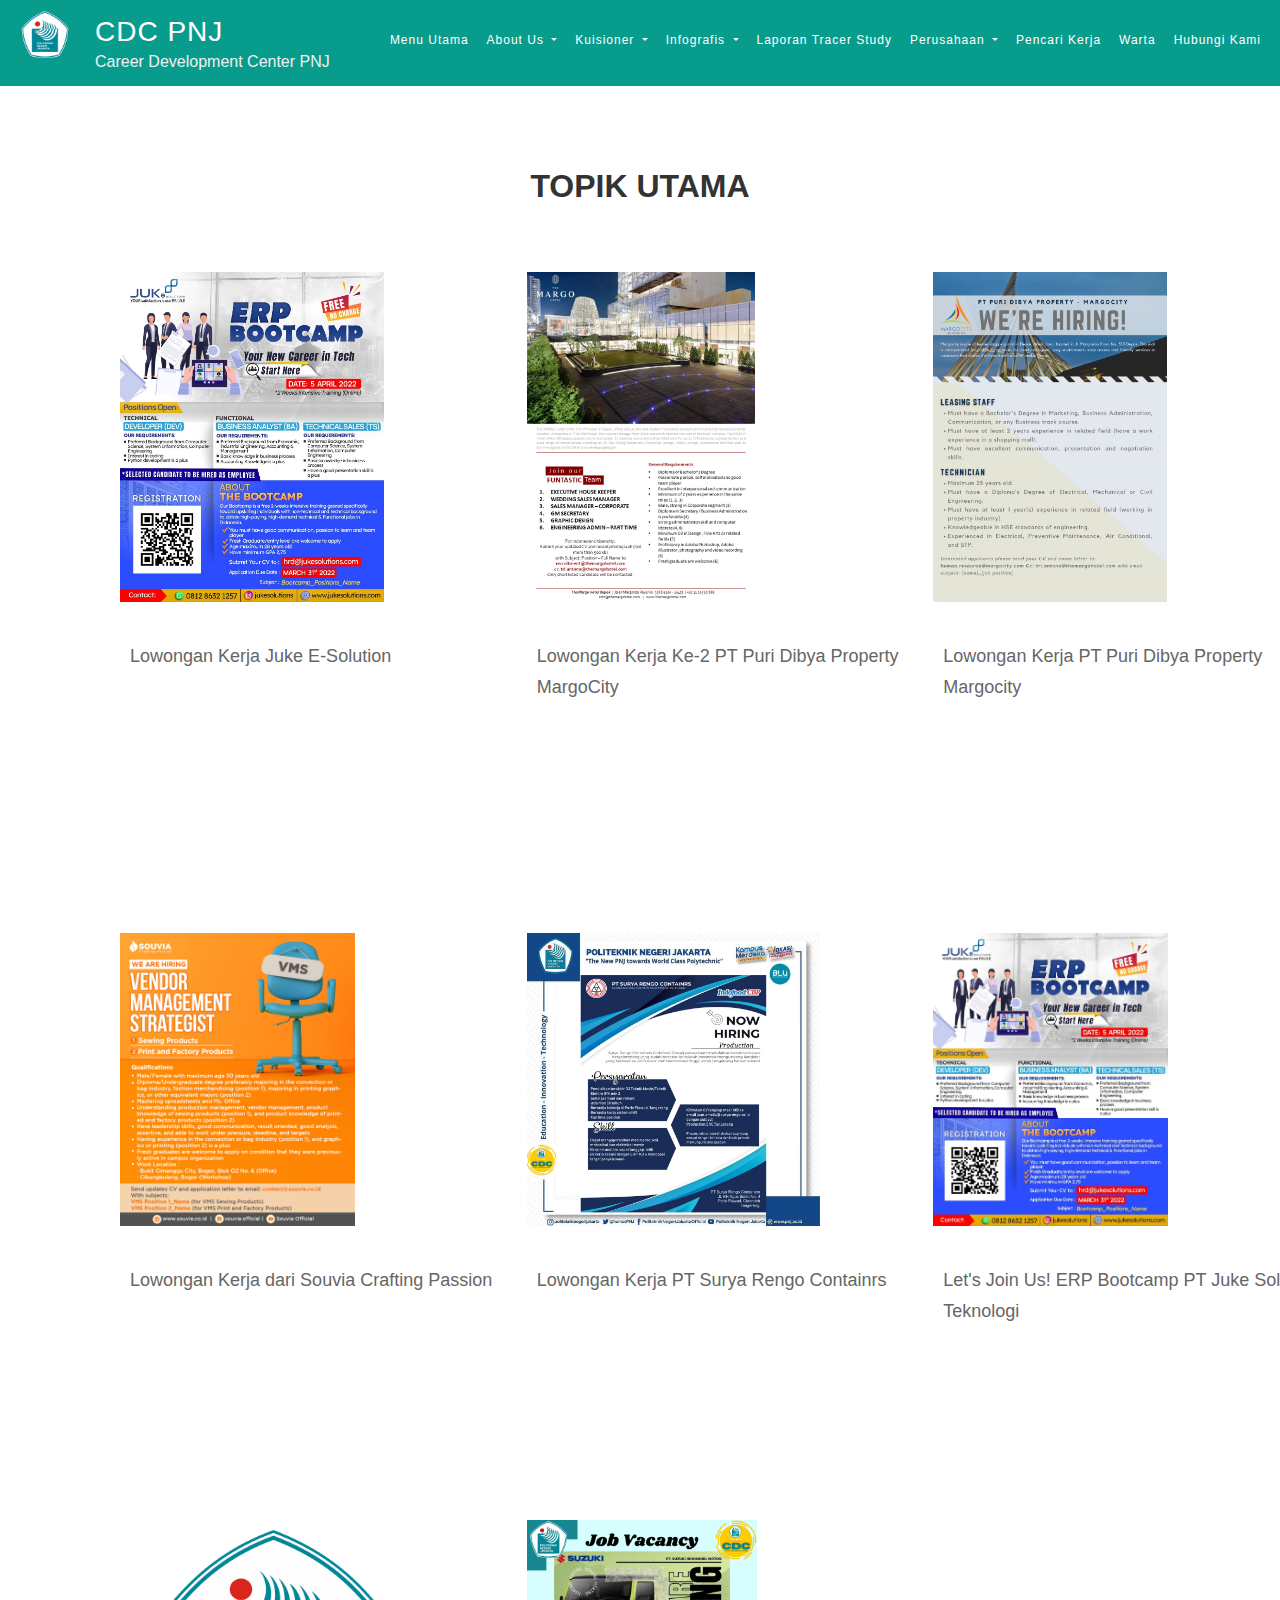
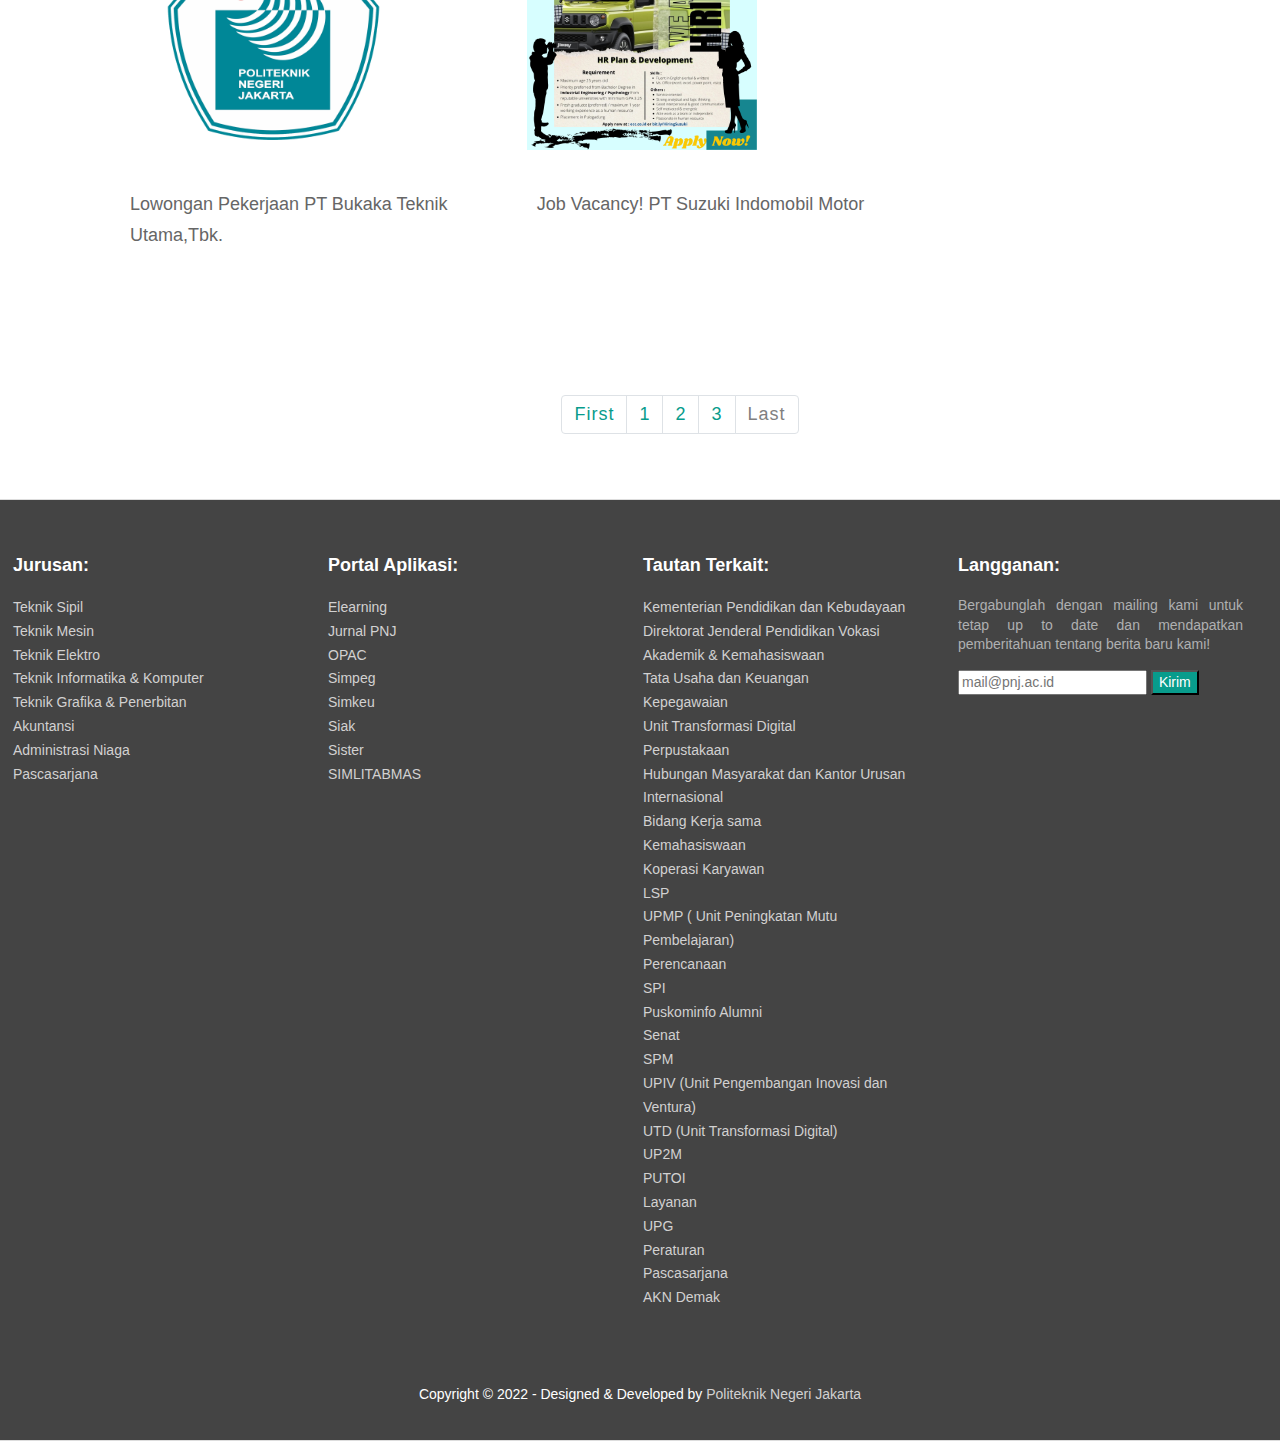
<file: kerja3.html>
<!DOCTYPE html>
<html>
<head>
    <meta charset='utf-8'>
    <meta http-equiv='X-UA-Compatible' content='IE=edge'>
    <title>Program Kerja Projek UAS Pemweb</title>
    <meta name='viewport' content='width=device-width, initial-scale=1'>
    <link rel="stylesheet" href="bootstrap/css/bootstrap.css">
    <link rel="stylesheet" type="text/css" href="style.css">
    <style>
        .image-service-box img{
            margin-bottom:14px;
            height: 50%;
        }.image-service-box h4{
            margin-bottom:8px;
            padding:0 10px;
            font-weight:400
        }.image-service-box p{
            padding:0 10px
        }.service-box{
            margin-bottom:35px
        }
    </style>
</head>
<body>
    <div class="wrapper-masthead navbar navbar-expand-lg navbar-light bg-light-color:#089C8C; fixed-top" style="background-color:#089C8C;">
        <div style="padding: 0 10px;" class="head">
            <header class="masthead clearfix">
                <a href="https://www.pnj.ac.id/" class="site-avatar">
                    <img src="img/logo pnj.png" />
                </a>

                <div class="site-info">
                    <h1 class="site-name"><a href="index.html">CDC PNJ</a></h1>
                    <p class="site-description">Career Development Center PNJ</p>
                </div>


                <button class="navbar-toggler" type="button" data-bs-toggle="collapse" data-bs-target="#navbarScroll" aria-controls="navbarScroll" aria-expanded="false" aria-label="Toggle navigation">
                <span class="navbar-toggler-icon"></span>
                </button>

                <nav class="site-name">
                    <div class="collapse navbar-collapse" id="navbarScroll">
                        <ul class="navbar-nav">
                            <li class="nav-item">
                                <a class="nav-link active" style="color: white;" aria-current="page" href="index.html">Menu Utama</a>
                            </li>
                            <li class="nav-item dropdown">
                                <a class="nav-link dropdown-toggle" href="#" style="color: white;" id="navbarDropdown" role="button" data-bs-toggle="dropdown" aria-expanded="false">
                                About Us
                                </a>
                                <ul class="dropdown-menu" aria-labelledby="navbarDropdown">
                                    <li><a class="dropdown-item" href="about.html">Tentang CDC</a></li>
                                    <li><a class="dropdown-item" href="Team.html">Struktur Organisasi Team CDC</a></li>
                                    <li><a class="dropdown-item" href="personel.html">Tupoksi Personalia CDC</a></li>
                                </ul>
                            </li>
                            <li class="nav-item dropdown">
                                <a class="nav-link dropdown-toggle" style="color: white;" href="#" id="navbarDropdown" role="button" data-bs-toggle="dropdown" aria-expanded="false">
                                Kuisioner
                                </a>
                                <ul class="dropdown-menu" aria-labelledby="navbarDropdown">
                                    <li><a class="dropdown-item" href="https://docs.google.com/forms/d/e/1FAIpQLSf40RPImjGse0yXu_xsohE_zPeS574MuKtEAzpFBZkxr8Ca1w/viewform">Tracer Study</a></li>
                                    <li><a class="dropdown-item" href="https://docs.google.com/forms/d/e/1FAIpQLSe5evmnYJUiW9w_cmfjFOufn4OMi4F0XqO3pmq2oUAWS10qRA/viewform">Kuisioner Pengguna Lulusan</a></li>
                                    <li><a class="dropdown-item" href="https://docs.google.com/forms/d/e/1FAIpQLSfgg7HmGGv7GnkKIQ49jlDka45P-xXsLp_iXgj5SnmaFOsG2Q/viewform">Kuisioner Kerjasama CDC & Alumni</a></li>
                                </ul>
                            </li>
                            <li class="nav-item dropdown">
                                <a class="nav-link dropdown-toggle" style="color: white;" href="#" id="navbarDropdown" role="button" data-bs-toggle="dropdown" aria-expanded="false">
                                Infografis
                                </a>
                                <ul class="dropdown-menu" aria-labelledby="navbarDropdown">
                                    <li><a class="dropdown-item" href="tracerstudy.html">Tracer Study 2021</a></li>
                                    <li><a class="dropdown-item" href="infografis.html">Kepuasan Industri 2018-2021</a></li>
                                </ul>
                            </li>
                            <li class="nav-item">
                                <a class="nav-link" style="color: white;" href="https://docs.google.com/spreadsheets/d/1iC_hHNKWwDcH53NRehvNRS1x-Qj8L3kn/edit?usp=sharing&ouid=114495356020645571122&rtpof=true&sd=true">Laporan Tracer Study</a>
                            </li>
                            <li class="nav-item dropdown">
                                <a class="nav-link dropdown-toggle" style="color: white;" href="#" id="navbarDropdown" role="button" data-bs-toggle="dropdown" aria-expanded="false">
                                Perusahaan
                                </a>
                                <ul class="dropdown-menu" aria-labelledby="navbarDropdown">
                                    <li><a class="dropdown-item" href="https://drive.google.com/file/d/17e535aVJU1AiV7q3iYrplJsiY1vRwr20/view">Formulir Kemitraan</a></li>
                                    <li><a class="dropdown-item" href="https://drive.google.com/file/d/1QXGFQAR8ECiqiRtYeDCWywHUem7c-Y-B/view">Prosedure Share Info</a></li>
                                </ul>
                            </li>
                            <li class="nav-item">
                                <a class="nav-link" style="color: white;" href="kerja.html">Pencari Kerja</a>
                            </li>
                            <li class="nav-item">
                                <a class="nav-link" style="color: white;" href="warta.html">Warta</a>
                            </li>
                            <li class="nav-item">
                                <a class="nav-link" style="color: white;" href="kontak.html">Hubungi Kami</a>
                            </li>
                        </ul>
                    </div>
                </nav>
            </header>
        </div>
    </div>

    <br><br><br><br>
    <p class="py-5" style="font-weight: bold; text-align: center;">
        <strong>
            <span style="font-size: 24pt;">TOPIK UTAMA</span>
        </strong>
    </p>
    <div>
        <div class="row ms-5">
        <div class="row ms-5">
        <div class="col-md-4 image-service-box">
            <a href="https://cdc.pnj.ac.id/readmore/623e321c15e6b8380f08b785/lowongan-kerja-juke-e-solution">
                <img src="img/index24.jpg">
            </a>
            <a href="https://cdc.pnj.ac.id/readmore/623e321c15e6b8380f08b785/lowongan-kerja-juke-e-solution">
                <h4>Lowongan Kerja Juke E-Solution</h4>
            </a>
        </div>
        <div class="col-md-4 image-service-box">
            <a href="https://cdc.pnj.ac.id/readmore/623e2dcbfc0a823f6e7bafc7/lowongan-kerja-ke-2-pt-puri-dibya-property-margocity">
                <img src="img/index25.jpg">
            </a>
            <a href="https://cdc.pnj.ac.id/readmore/623e2dcbfc0a823f6e7bafc7/lowongan-kerja-ke-2-pt-puri-dibya-property-margocity">
                <h4>Lowongan Kerja Ke-2 PT Puri Dibya Property MargoCity</h4>
            </a>
        </div>
        <div class="col-md-4 image-service-box">
            <a href="https://cdc.pnj.ac.id/readmore/623e2d7eaf640e0d7c71d637/lowongan-kerja-pt-puri-dibya-property-margocity">
                <img src="img/index26.jpg">
            </a>
            <a href="https://cdc.pnj.ac.id/readmore/623e2d7eaf640e0d7c71d637/lowongan-kerja-pt-puri-dibya-property-margocity">
                <h4>Lowongan Kerja PT Puri Dibya Property Margocity</h4>
            </a>
        </div>
        </div>

        <div class="row ms-5">
            <div class="col-md-4 image-service-box">
                <a href="https://cdc.pnj.ac.id/readmore/623e29cdaf640e0d7c71d636/lowongan-kerja-dari-souvia-crafting-passion">
                    <img src="img/index27.jpg">
                </a>
                <a href="https://cdc.pnj.ac.id/readmore/623e29cdaf640e0d7c71d636/lowongan-kerja-dari-souvia-crafting-passion">
                    <h4>Lowongan Kerja dari Souvia Crafting Passion</h4>
                </a>
            </div>
            <div class="col-md-4 image-service-box">
                <a href="https://cdc.pnj.ac.id/readmore/623ce8d6fc0a823f6e7bafc2/lowongan-kerja-pt-surya-rengo-containrs">
                    <img src="img/index28.jpg">
                </a>
                <a href="https://cdc.pnj.ac.id/readmore/623ce8d6fc0a823f6e7bafc2/lowongan-kerja-pt-surya-rengo-containrs">
                    <h4>Lowongan Kerja PT Surya Rengo Containrs</h4>
                </a>
            </div>
            <div class="col-md-4 image-service-box">
                <a href="https://cdc.pnj.ac.id/readmore/623ad178af640e0d7c71d632/lets-join-us-erp-bootcamp-pt-juke-solusi-teknologi">
                    <img src="img/index29.jpg">
                </a>
                <a href="https://cdc.pnj.ac.id/readmore/623ad178af640e0d7c71d632/lets-join-us-erp-bootcamp-pt-juke-solusi-teknologi">
                    <h4>Let's Join Us! ERP Bootcamp PT Juke Solusi Teknologi</h4>
                </a>
            </div>
        </div>

        <div class="row ms-5">
            <div class="col-md-4 image-service-box">
                <a href="https://cdc.pnj.ac.id/readmore/623ad0ba490e5b16ee446662/lowongan-pekerjaan-pt-bukaka-teknik-utamatbk">
                    <img src="img/logo pnj.png">
                </a>
                <a href="https://cdc.pnj.ac.id/readmore/623ad0ba490e5b16ee446662/lowongan-pekerjaan-pt-bukaka-teknik-utamatbk">
                    <h4>Lowongan Pekerjaan PT Bukaka Teknik Utama,Tbk.</h4>
                </a>
            </div>
            <div class="col-md-4 image-service-box">
                <a href="https://cdc.pnj.ac.id/readmore/61ea6a8abf73292eb4309ab3/job-vacancy-pt-suzuki-indomobil-motor">
                    <img src="img/index30.png">
                </a>
                <a href="https://cdc.pnj.ac.id/readmore/61ea6a8abf73292eb4309ab3/job-vacancy-pt-suzuki-indomobil-motor">
                    <h4>Job Vacancy! PT Suzuki Indomobil Motor</h4>
                </a>
            </div>
        </div>
        <nav aria-label="Page navigation example">
            <ul class="pagination justify-content-center">
                <li class="page-item">
                  <a class="page-link" style="color: #089C8C;" href="kerja.html">First</a>
                </li>
                <li class="page-item"><a class="page-link" style="color: #089C8C;" href="kerja.html">1</a></li>
                <li class="page-item"><a class="page-link" style="color: #089C8C;" href="kerja2.html">2</a></li>
                <li class="page-item"><a class="page-link" style="color: #089C8C;" href="kerja3.html">3</a></li>
                <li class="page-item disabled">
                  <a class="page-link" style="color: rgb(128, 128, 128);">Last</a>
                </li>
              </ul>
        </nav>
    </div>


 

<!-- footer -->
    <div class="wrapper-footer">
        <footer id="myFooter">
            <div class="footer-container">
                <div class="row">
                    <div class="col-sm-3">
                        <h5>Jurusan:</h5>
                        <ul>
                            <li><a href="https://sipil.pnj.ac.id/">Teknik Sipil</a></li>
                            <li><a href="https://mesin.pnj.ac.id/">Teknik Mesin</a></li>
                            <li><a href="https://elektro.pnj.ac.id/">Teknik Elektro</a></li>
                            <li><a href="https://tik.pnj.ac.id/">Teknik Informatika &amp; Komputer</a></li>
                            <li><a href="https://grafika.pnj.ac.id/">Teknik Grafika &amp; Penerbitan</a></li>
                            <li><a href="https://akuntansi.pnj.ac.id/">Akuntansi</a></li>
                            <li><a href="https://bisnis.pnj.ac.id/">Administrasi Niaga</a></li>
                            <li><a href="../../../undefined//footerlinkall?hak_akses=pnj.ac.id">Pascasarjana</a></li>
                        </ul>                       
                    </div>
                    <div class="col-sm-3">
                        <h5>Portal Aplikasi:</h5>
                        <ul>
                            <li><a href="http://elearning.pnj.ac.id/" target="_blank" rel="noopener">Elearning</a></li>
                            <li><a title="Jurnal Politeknik Negeri Jakarta" href="http://jurnal.pnj.ac.id/">Jurnal PNJ</a></li>
                            <li><a href="http://opac.perpustakaan.pnj.ac.id/" target="_blank" rel="noopener">OPAC</a></li>
                            <li><a href="http://simpeg.pnj.ac.id/portalsdm" target="_blank" rel="noopener">Simpeg</a></li>
                            <li><a href="https://simkeu.pnj.ac.id/portal" target="_blank" rel="noopener">Simkeu</a></li>
                            <li><a href="https://siak.pnj.ac.id/" target="_blank" rel="noopener">Siak</a></li>
                            <li><a href="http://sister.pnj.ac.id/auth/login" rel="noopener">Sister</a></li>
                            <li><a title="Sistem Informasi Penelitian dan Pengabdian Kepada Masyarakat" href="http://simlitabmas.ristekdikti.go.id/" target="_blank">SIMLITABMAS</a></li>
                            <li>&nbsp;</li>
                        </ul>
                    </div>
                    <div class="col-sm-3">
                        <h5>Tautan Terkait:</h5>
                        <ul>
                            <li><a href="https://kemdikbud.go.id/" target="_blank" rel="noopener">Kementerian Pendidikan dan Kebudayaan</a></li>
                            <li><a title="Laman Utama Ditjen Vokasi Kemdikbud" href="https://www.vokasi.kemdikbud.go.id/" target="_blank">Direktorat Jenderal Pendidikan Vokasi</a></li>
                            <li><a href="https://akademik.pnj.ac.id/" target="_blank" rel="noopener">Akademik &amp; Kemahasiswaan</a></li>
                            <li><a href="https://keuangan.pnj.ac.id/" target="_blank" rel="noopener">Tata Usaha dan Keuangan</a></li>
                            <li><a href="https://kepegawaian.pnj.ac.id/">Kepegawaian</a></li>
                            <li><a href="https://utd.pnj.ac.id/" target="_blank" rel="noopener">Unit Transformasi Digital</a></li>
                            <li><a href="https://perpustakaan.pnj.ac.id/" target="_blank" rel="noopener">Perpustakaan</a></li>
                            <li><a href="https://humas.pnj.ac.id/" rel="noopener">Hubungan Masyarakat dan Kantor Urusan Internasional</a></li>
                            <li><a href="https://kerjasama.pnj.ac.id/" target="_blank" rel="noopener">Bidang Kerja sama</a></li>
                            <li><a href="https://kemahasiswaan.pnj.ac.id/" target="_blank" rel="noopener">Kemahasiswaan</a></li>
                            <li><a href="https://kopkar.pnj.ac.id/" target="_blank" rel="noopener">Koperasi Karyawan</a></li>
                            <li><a href="https://lsp.pnj.ac.id/" target="_blank" rel="noopener">LSP</a></li>
                            <li><a href="https://upmp.pnj.ac.id/" target="_blank" rel="noopener">UPMP ( Unit Peningkatan Mutu Pembelajaran)</a></li>
                            <li><a href="https://perencanaan.pnj.ac.id/" target="_blank" rel="noopener">Perencanaan</a></li>
                            <li><a href="https://spi.pnj.ac.id/" target="_blank" rel="noopener">SPI</a></li>
                            <li><a href="https://ikapunija.pnj.ac.id/" target="_blank" rel="noopener">Puskominfo Alumni</a></li>
                            <li><a href="https://senat.pnj.ac.id/" target="_blank" rel="noopener">Senat</a></li>
                            <li><a href="https://spm.pnj.ac.id/" target="_blank" rel="noopener">SPM</a></li>
                            <li><a href="../../../undefined//footerlinkall?hak_akses=pnj.ac.id">UPIV (Unit Pengembangan Inovasi dan Ventura)</a></li>
                            <li><a title="Unit Transformasi Digital" href="https://utd.pnj.ac.id/" target="_blank">UTD (Unit Transformasi Digital)</a></li>
                            <li><a href="https://up2m.pnj.ac.id/" target="_blank" rel="noopener">UP2M</a></li>
                            <li><a href="https://putoi.pnj.ac.id/" rel="noopener">PUTOI</a></li>
                            <li><a href="https://layanan.pnj.ac.id/" rel="noopener">Layanan</a></li>
                            <li><a href="https://upg.pnj.ac.id/">UPG</a></li>
                            <li><a href="https://peraturan.pnj.ac.id/">Peraturan</a></li>
                            <li><a href="https://pascasarjana.pnj.ac.id/">Pascasarjana</a></li>
                            <li><a href="https://akndemak.ac.id/" target="_blank" rel="noopener">AKN Demak</a></li>
                        </ul>
                    </div>
                    <div class="col-sm-3 info">
                        <h5>Langganan:</h5>
                        <p>Bergabunglah dengan mailing kami untuk tetap up to date dan mendapatkan pemberitahuan tentang berita baru kami!</p>
                            <form class="subscribe" action="/subscribesave" method="POST" name="form1">
                                <input name="email" type="text" placeholder="mail@pnj.ac.id" maxlength="80" class="email" id="email" required data-error="Please enter your email">
                                <input type="submit" class="btn-default bg-light-color:#089C8C text-white" style="background-color: #089C8C;" value="Kirim" onclick="ValidateEmail(document.form1.email)">
                            </form>
                    </div>
                </div>
            </div>
            <div class="second-bar">
                <div class="footer-container">
                    <div style="text-align: left;">
                        <div class="social-icons">
                            <a href="https://github.com/titenko" class="github"><i class="fa fa-github"></i></a>
                            <a href="https://t.me/maksymtitenko" class="telegram"><i class="fa fa-telegram"></i></a>
                        </div>
                    </div>
                </div>
                <p style="text-align: center;">Copyright &copy; 2022 - Designed &amp; Developed by <a href="https://pnj.ac.id">Politeknik Negeri Jakarta</a></p>
            </div>
        </footer>
    </div>

    <script src="bootstrap/js/bootstrap.js"></script>
    
  </body>
</html>
</file>
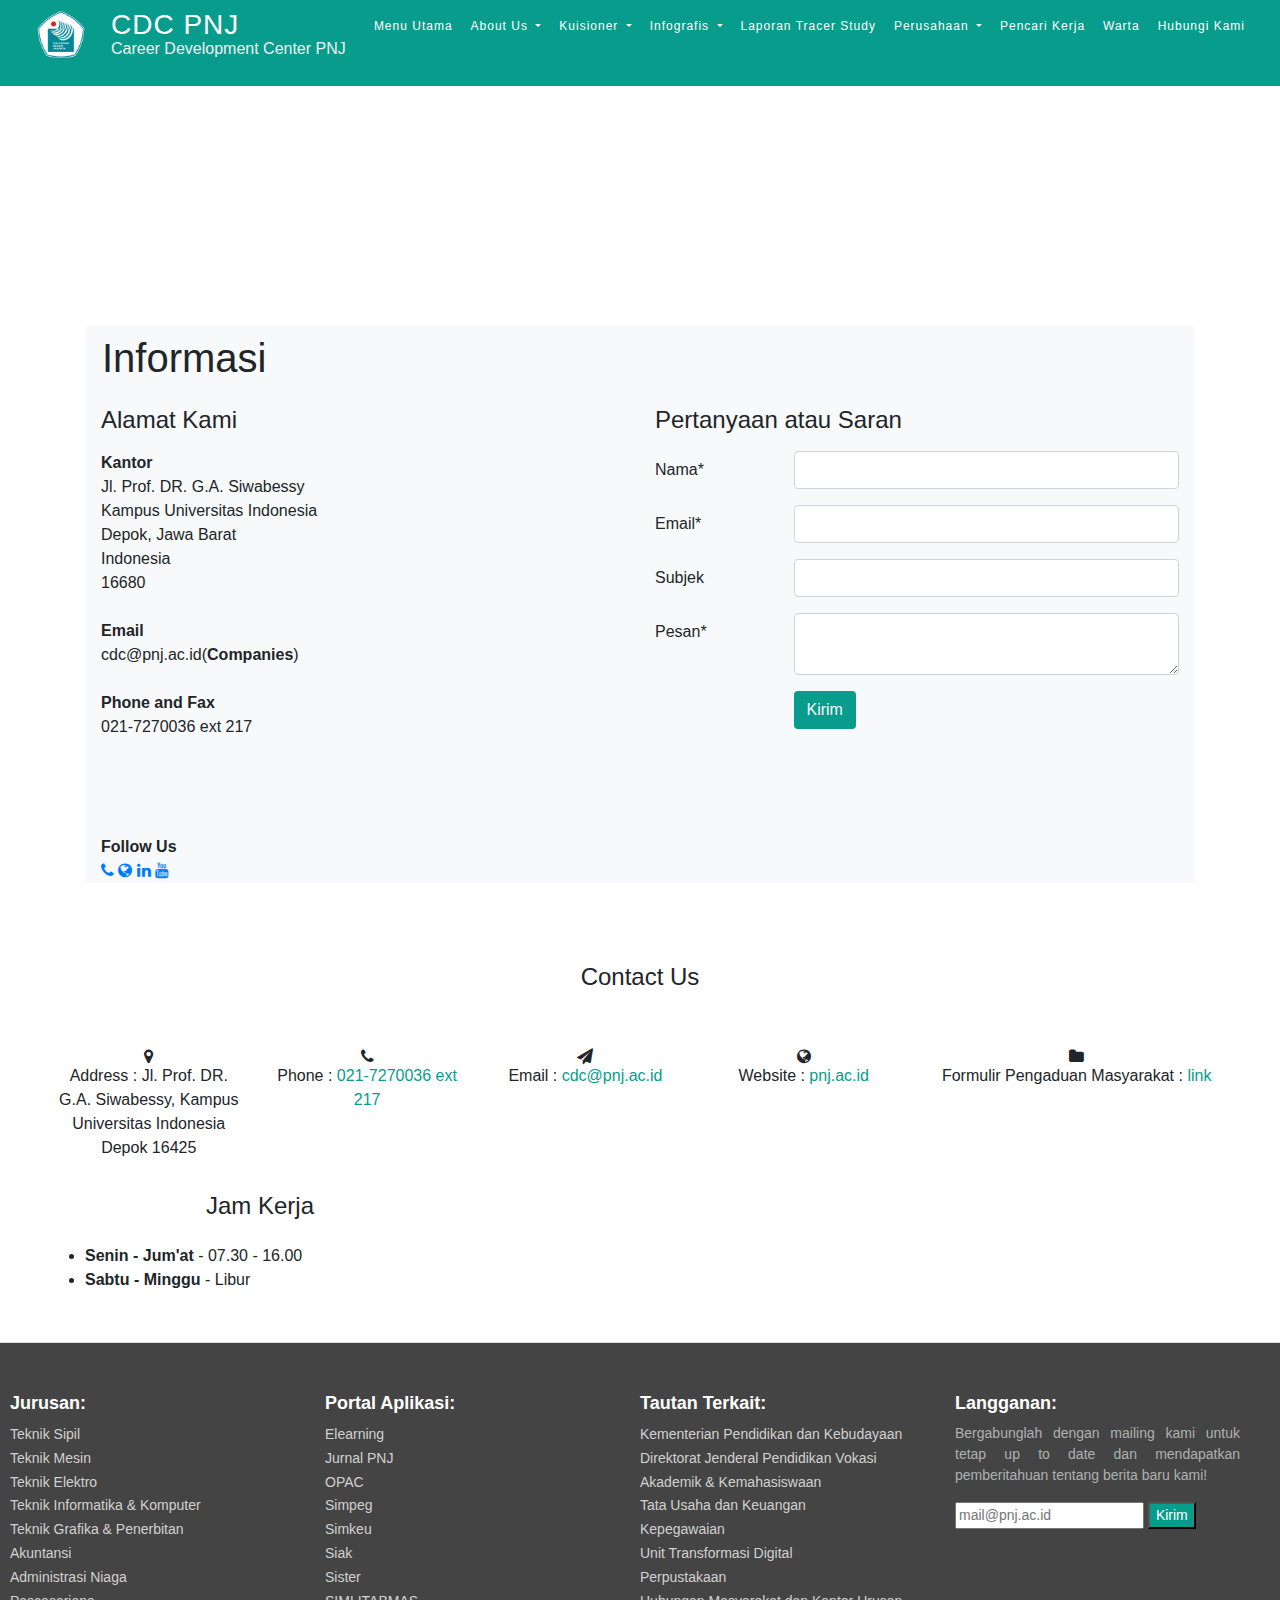
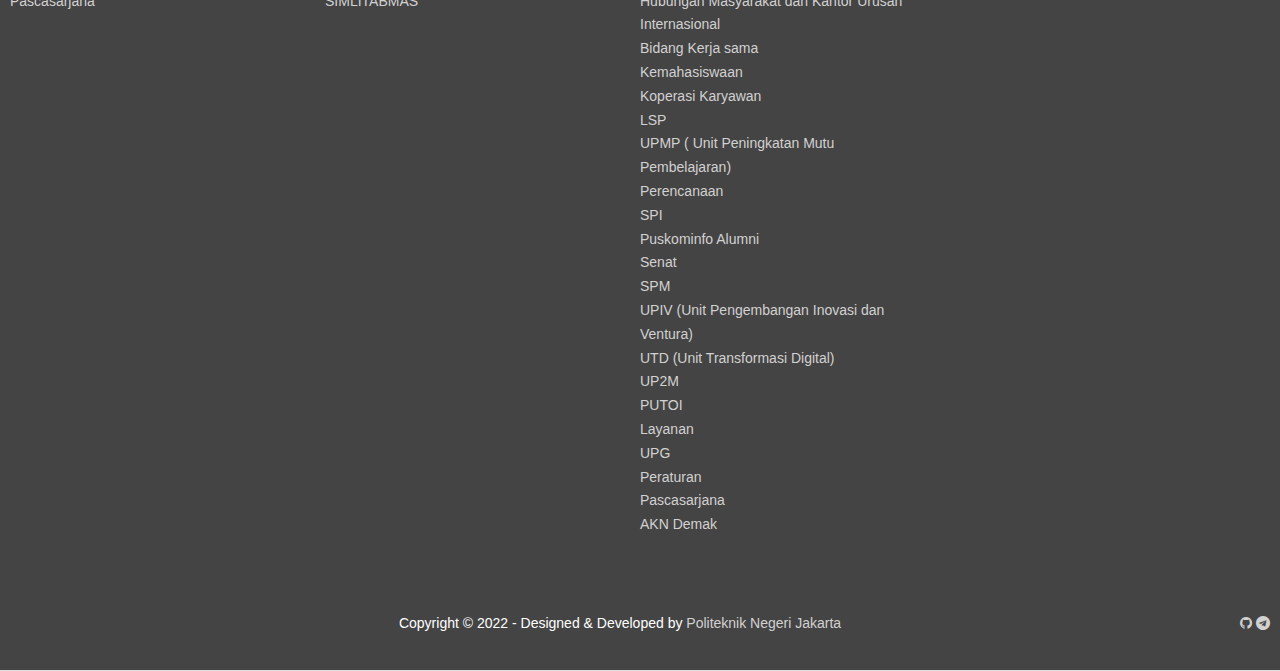
<file: kontak.html>
<!DOCTYPE html>
<html>
<head>
    <meta charset='utf-8'>
    <meta http-equiv='X-UA-Compatible' content='IE=edge'>
    <title>Kontak Projek UAS Pemweb</title>
    <meta name='viewport' content='width=device-width, initial-scale=1'>
    <link rel="stylesheet" href="https://stackpath.bootstrapcdn.com/font-awesome/4.7.0/css/font-awesome.min.css">
    <link rel="stylesheet" href="bootstrap/css/bootstrap.css">
    <link rel="stylesheet" type="text/css" href="style.css">
    <link rel="stylesheet" type="text/css" href="kontak.css">
</head>
<body>
    <div class="wrapper-masthead navbar navbar-expand-lg navbar-light bg-light-color:#089C8C; fixed-top" style="background-color:#089C8C;">
        <div style="padding: 0 10px;" class="head">
            <header class="masthead clearfix">
                <a href="https://www.pnj.ac.id/" class="site-avatar">
                    <img src="img/logo pnj.png" />
                </a>

                <div class="site-info">
                    <h1 class="site-name"><a href="index.html">CDC PNJ</a></h1>
                    <p class="site-description">Career Development Center PNJ</p>
                </div>


                <button class="navbar-toggler" type="button" data-bs-toggle="collapse" data-bs-target="#navbarScroll" aria-controls="navbarScroll" aria-expanded="false" aria-label="Toggle navigation">
                <span class="navbar-toggler-icon"></span>
                </button>

                <nav class="site-name">
                    <div class="collapse navbar-collapse" id="navbarScroll">
                        <ul class="navbar-nav">
                            <li class="nav-item">
                                <a class="nav-link active" style="color: white;" aria-current="page" href="index.html">Menu Utama</a>
                            </li>
                            <li class="nav-item dropdown">
                                <a class="nav-link dropdown-toggle" href="#" style="color: white;" id="navbarDropdown" role="button" data-bs-toggle="dropdown" aria-expanded="false">
                                About Us
                                </a>
                                <ul class="dropdown-menu" aria-labelledby="navbarDropdown">
                                    <li><a class="dropdown-item" href="about.html">Tentang CDC</a></li>
                                    <li><a class="dropdown-item" href="Team.html">Struktur Organisasi Team CDC</a></li>
                                    <li><a class="dropdown-item" href="personel.html">Tupoksi Personalia CDC</a></li>
                                </ul>
                            </li>
                            <li class="nav-item dropdown">
                                <a class="nav-link dropdown-toggle" style="color: white;" href="#" id="navbarDropdown" role="button" data-bs-toggle="dropdown" aria-expanded="false">
                                Kuisioner
                                </a>
                                <ul class="dropdown-menu" aria-labelledby="navbarDropdown">
                                    <li><a class="dropdown-item" href="https://docs.google.com/forms/d/e/1FAIpQLSf40RPImjGse0yXu_xsohE_zPeS574MuKtEAzpFBZkxr8Ca1w/viewform">Tracer Study</a></li>
                                    <li><a class="dropdown-item" href="https://docs.google.com/forms/d/e/1FAIpQLSe5evmnYJUiW9w_cmfjFOufn4OMi4F0XqO3pmq2oUAWS10qRA/viewform">Kuisioner Pengguna Lulusan</a></li>
                                    <li><a class="dropdown-item" href="https://docs.google.com/forms/d/e/1FAIpQLSfgg7HmGGv7GnkKIQ49jlDka45P-xXsLp_iXgj5SnmaFOsG2Q/viewform">Kuisioner Kerjasama CDC & Alumni</a></li>
                                </ul>
                            </li>
                            <li class="nav-item dropdown">
                                <a class="nav-link dropdown-toggle" style="color: white;" href="#" id="navbarDropdown" role="button" data-bs-toggle="dropdown" aria-expanded="false">
                                Infografis
                                </a>
                                <ul class="dropdown-menu" aria-labelledby="navbarDropdown">
                                    <li><a class="dropdown-item" href="tracerstudy.html">Tracer Study 2021</a></li>
                                    <li><a class="dropdown-item" href="infografis.html">Kepuasan Industri 2018-2021</a></li>
                                </ul>
                            </li>
                            <li class="nav-item">
                                <a class="nav-link" style="color: white;" href="https://docs.google.com/spreadsheets/d/1iC_hHNKWwDcH53NRehvNRS1x-Qj8L3kn/edit?usp=sharing&ouid=114495356020645571122&rtpof=true&sd=true">Laporan Tracer Study</a>
                            </li>
                            <li class="nav-item dropdown">
                                <a class="nav-link dropdown-toggle" style="color: white;" href="#" id="navbarDropdown" role="button" data-bs-toggle="dropdown" aria-expanded="false">
                                Perusahaan
                                </a>
                                <ul class="dropdown-menu" aria-labelledby="navbarDropdown">
                                    <li><a class="dropdown-item" href="https://drive.google.com/file/d/17e535aVJU1AiV7q3iYrplJsiY1vRwr20/view">Formulir Kemitraan</a></li>
                                    <li><a class="dropdown-item" href="https://drive.google.com/file/d/1QXGFQAR8ECiqiRtYeDCWywHUem7c-Y-B/view">Prosedure Share Info</a></li>
                                </ul>
                            </li>
                            <li class="nav-item">
                                <a class="nav-link" style="color: white;" href="kerja.html">Pencari Kerja</a>
                            </li>
                            <li class="nav-item">
                                <a class="nav-link" style="color: white;" href="warta.html">Warta</a>
                            </li>
                            <li class="nav-item">
                                <a class="nav-link" style="color: white;" href="kontak.html">Hubungi Kami</a>
                            </li>
                        </ul>
                    </div>
                </nav>
            </header>
        </div>
    </div>

    <br><br><br><br>
    <iframe src="https://www.google.com/maps/embed?pb=!1m18!1m12!1m3!1d3965.180883831724!2d106.82143961476983!3d-6.370632695390142!2m3!1f0!2f0!3f0!3m2!1i1024!2i768!4f13.1!3m3!1m2!1s0x2e69ec1cabb59bdf%3A0x28b4f84e4677f329!2sJakarta+State+Polytechnic!5e0!3m2!1sen!2sid!4v1548823643790" width="100%" height="450" frameborder="0" style="border:0" allowfullscreen></iframe>


    <div class="topbody"></div>
		<div class="body pt-5 site">
			<div class="container p-3 my-3">
				<div class="get-data" name="render1">
				    <div class="box bs-1 bg-light">
                        <h1 class="px-3 py-2 m-0 title">Informasi</h1>
                        <div class="row m-0">
                            <div class="col-md-6">
                                <h4 class="my-3">Alamat Kami</h4>
                                <strong>Kantor</strong><br/>
                                Jl. Prof. DR. G.A. Siwabessy<br/>
                                Kampus Universitas Indonesia<br/>
                                Depok, Jawa Barat<br/>
                                Indonesia<br/>
                                16680<br/>
                                <br/>

                                <strong>Email</strong><br/>
                                cdc@pnj.ac.id(<strong>Companies</strong>)<br/><br/>

                                <strong>Phone and Fax</strong><br/>
                                021-7270036 ext 217<br/>
                                <br/><br/>
                                <br/><br/>

                                <strong>Follow Us</strong><br/>
                                    
                                <a target="_blank" rel="noopener noreferrer" class="whatsapp fa fa-phone" href="tel://1234567920" title="Phone"></a> 
                                            
                                <a target="_blank" rel="noopener noreferrer" class="Instagram fa fa-globe" href="https://www.pnj.ac.id/" title="Website"></a> 
                                            
                                <a target="_blank" rel="noopener noreferrer" class="Linkedin fa fa-linkedin" href="https://id.linkedin.com/school/state-polytechnic-of-jakarta/" title="Linkedin"></a> 
                                            
                                <a target="_blank" rel="noopener noreferrer" class="youtube fa fa-youtube" href="https://www.youtube.com/channel/UCcCP2OtU0l6J3Dbmu3uEiyA" title="youtube"></a> 
                                <div class="clear"></div>
                            </div>

                            <div class="col-md-6">
                                <h4 class="my-3">Pertanyaan atau Saran</h4>
                                 <form id="contact-form" action="/site/contact" method="post">				
                                    <fieldset>
                                        <div class="form-group row">
                                            <label class="col-sm-3 col-form-label required">Nama<span class="required">*</span></label>
                                            <div class="col-sm-9">
                                                <input class="form-control" name="ContactForm[name]" id="ContactForm_name" type="text" />							<div class="errorMessage" id="ContactForm_name_em_" style="display:none"></div>						</div>
                                        </div>
                                        <div class="form-group row">
                                            <label class="col-sm-3 col-form-label required">Email<span class="required">*</span></label>
                                            <div class="col-sm-9">
                                                <input class="form-control" name="ContactForm[email]" id="ContactForm_email" type="text" />							<div class="errorMessage" id="ContactForm_email_em_" style="display:none"></div>						</div>
                                        </div>

                                        <div class="form-group row">
                                            <label class="col-sm-3 col-form-label">Subjek</label>
                                            <div class="col-sm-9">
                                                <input class="form-control" name="ContactForm[subject]" id="ContactForm_subject" type="text" />							
                                                <div class="errorMessage" id="ContactForm_subject_em_" style="display:none"></div>						
                                            </div>
                                        </div>
                                        <div class="form-group row">
                                            <label class="col-sm-3 col-form-label">Pesan<span class="required">*</span></label>
                                            <div class="col-sm-9">
                                                <textarea class="form-control" name="ContactForm[body]" id="ContactForm_body"></textarea>							<div class="errorMessage" id="ContactForm_body_em_" style="display:none"></div>						
                                            </div>
                                        </div>
										<div class="form-group row submit">
                                            <div class="col-sm-9 offset-sm-3">
                                                <input type="submit" value="Kirim" class="btn btn-default btn-light-color:#089C8C text-light" style="background-color: #089C8C;">
                                            </div>
                                        </div>
				                    </fieldset>
			                    </form>
                            </div>
	                    </div>
                    </div>
			    </div>
			    <div class="clear"></div>
		    </div>
	    </div>
	
	
	
	<div class="search-container hide">
		<div id="cse"></div>
		<div class="cse"></div>
	</div>

    <div id="content">
        <h4 class="classic-title py-5" align="center"><span>Contact Us</span></h4>
        <div class="row justify-content-center">
            <div class="col-md-2">
                <div class="dbox w-100 text-center">
                    <div class="icon d-flex align-items-center justify-content-center">
                        <span class="fa fa-map-marker"></span>
                    </div>
                        <div class="text">
                        <p>Address : Jl. Prof. DR. G.A. Siwabessy, Kampus Universitas Indonesia Depok 16425</p>
                        </div>
                </div>
            </div>
            <div class="col-md-2">
                <div class="dbox w-100 text-center">
                    <div class="icon d-flex align-items-center justify-content-center">
                        <span class="fa fa-phone"></span>
                    </div>
                        <div class="text">
                            <p>Phone : <a href="tel://1234567920" style="color: #089C8C;">021-7270036 ext 217</a></p>
                        </div>
                </div>
            </div>
            <div class="col-md-2">
                <div class="dbox w-100 text-center">
                    <div class="icon d-flex align-items-center justify-content-center">
                        <span class="fa fa-paper-plane"></span>
                    </div>
                        <div class="text">
                            <p>Email : <a href="#" style="color: #089C8C;">cdc@pnj.ac.id</a></p>
                        </div>
                </div>
            </div>
            <div class="col-md-2">
                <div class="dbox w-100 text-center">
                    <div class="icon d-flex align-items-center justify-content-center">
                        <span class="fa fa-globe"></span>
                    </div>
                    <div class="text">
                        <p>Website : <a href="https://www.pnj.ac.id/" style="color: #089C8C;">pnj.ac.id</a></p>
                    </div>
                </div>
            </div>
            <div class="col-md-3">
                <div class="dbox w-100 text-center">
                    <div class="icon d-flex align-items-center justify-content-center">
                        <span class="fa fa-folder"></span>
                    </div>
                    <div class="text">
                        <p>Formulir Pengaduan Masyarakat : <a href="https://forms.gle/vJUyaePJJ488seLh8" style="color: #089C8C;">link</a></p>
                    </div>
                </div>
            </div>
        </div>
        </div>  
    
    
        <div id="content">
            <div class="container">
                <div class="row">
                    <div class="col-md-4">
                        <h4 class="classic-title py-3" align="center"><span>Jam Kerja</span></h4>
                        <li><strong>Senin -  Jum'at</strong> - 07.30 - 16.00</li>
                        <li><strong>Sabtu - Minggu</strong> - Libur</li>
                        </ul>
                    </div>
                </div>
            </div>
        </div>


    <!-- footer -->
    <div class="wrapper-footer">
        <footer id="myFooter">
            <div class="footer-container">
                <div class="row">
                    <div class="col-sm-3">
                        <h5>Jurusan:</h5>
                        <ul>
                            <li><a href="https://sipil.pnj.ac.id/">Teknik Sipil</a></li>
                            <li><a href="https://mesin.pnj.ac.id/">Teknik Mesin</a></li>
                            <li><a href="https://elektro.pnj.ac.id/">Teknik Elektro</a></li>
                            <li><a href="https://tik.pnj.ac.id/">Teknik Informatika &amp; Komputer</a></li>
                            <li><a href="https://grafika.pnj.ac.id/">Teknik Grafika &amp; Penerbitan</a></li>
                            <li><a href="https://akuntansi.pnj.ac.id/">Akuntansi</a></li>
                            <li><a href="https://bisnis.pnj.ac.id/">Administrasi Niaga</a></li>
                            <li><a href="../../../undefined//footerlinkall?hak_akses=pnj.ac.id">Pascasarjana</a></li>
                        </ul>                       
                    </div>
                    <div class="col-sm-3">
                        <h5>Portal Aplikasi:</h5>
                        <ul>
                            <li><a href="http://elearning.pnj.ac.id/" target="_blank" rel="noopener">Elearning</a></li>
                            <li><a title="Jurnal Politeknik Negeri Jakarta" href="http://jurnal.pnj.ac.id/">Jurnal PNJ</a></li>
                            <li><a href="http://opac.perpustakaan.pnj.ac.id/" target="_blank" rel="noopener">OPAC</a></li>
                            <li><a href="http://simpeg.pnj.ac.id/portalsdm" target="_blank" rel="noopener">Simpeg</a></li>
                            <li><a href="https://simkeu.pnj.ac.id/portal" target="_blank" rel="noopener">Simkeu</a></li>
                            <li><a href="https://siak.pnj.ac.id/" target="_blank" rel="noopener">Siak</a></li>
                            <li><a href="http://sister.pnj.ac.id/auth/login" rel="noopener">Sister</a></li>
                            <li><a title="Sistem Informasi Penelitian dan Pengabdian Kepada Masyarakat" href="http://simlitabmas.ristekdikti.go.id/" target="_blank">SIMLITABMAS</a></li>
                            <li>&nbsp;</li>
                        </ul>
                    </div>
                    <div class="col-sm-3">
                        <h5>Tautan Terkait:</h5>
                        <ul>
                            <li><a href="https://kemdikbud.go.id/" target="_blank" rel="noopener">Kementerian Pendidikan dan Kebudayaan</a></li>
                            <li><a title="Laman Utama Ditjen Vokasi Kemdikbud" href="https://www.vokasi.kemdikbud.go.id/" target="_blank">Direktorat Jenderal Pendidikan Vokasi</a></li>
                            <li><a href="https://akademik.pnj.ac.id/" target="_blank" rel="noopener">Akademik &amp; Kemahasiswaan</a></li>
                            <li><a href="https://keuangan.pnj.ac.id/" target="_blank" rel="noopener">Tata Usaha dan Keuangan</a></li>
                            <li><a href="https://kepegawaian.pnj.ac.id/">Kepegawaian</a></li>
                            <li><a href="https://utd.pnj.ac.id/" target="_blank" rel="noopener">Unit Transformasi Digital</a></li>
                            <li><a href="https://perpustakaan.pnj.ac.id/" target="_blank" rel="noopener">Perpustakaan</a></li>
                            <li><a href="https://humas.pnj.ac.id/" rel="noopener">Hubungan Masyarakat dan Kantor Urusan Internasional</a></li>
                            <li><a href="https://kerjasama.pnj.ac.id/" target="_blank" rel="noopener">Bidang Kerja sama</a></li>
                            <li><a href="https://kemahasiswaan.pnj.ac.id/" target="_blank" rel="noopener">Kemahasiswaan</a></li>
                            <li><a href="https://kopkar.pnj.ac.id/" target="_blank" rel="noopener">Koperasi Karyawan</a></li>
                            <li><a href="https://lsp.pnj.ac.id/" target="_blank" rel="noopener">LSP</a></li>
                            <li><a href="https://upmp.pnj.ac.id/" target="_blank" rel="noopener">UPMP ( Unit Peningkatan Mutu Pembelajaran)</a></li>
                            <li><a href="https://perencanaan.pnj.ac.id/" target="_blank" rel="noopener">Perencanaan</a></li>
                            <li><a href="https://spi.pnj.ac.id/" target="_blank" rel="noopener">SPI</a></li>
                            <li><a href="https://ikapunija.pnj.ac.id/" target="_blank" rel="noopener">Puskominfo Alumni</a></li>
                            <li><a href="https://senat.pnj.ac.id/" target="_blank" rel="noopener">Senat</a></li>
                            <li><a href="https://spm.pnj.ac.id/" target="_blank" rel="noopener">SPM</a></li>
                            <li><a href="../../../undefined//footerlinkall?hak_akses=pnj.ac.id">UPIV (Unit Pengembangan Inovasi dan Ventura)</a></li>
                            <li><a title="Unit Transformasi Digital" href="https://utd.pnj.ac.id/" target="_blank">UTD (Unit Transformasi Digital)</a></li>
                            <li><a href="https://up2m.pnj.ac.id/" target="_blank" rel="noopener">UP2M</a></li>
                            <li><a href="https://putoi.pnj.ac.id/" rel="noopener">PUTOI</a></li>
                            <li><a href="https://layanan.pnj.ac.id/" rel="noopener">Layanan</a></li>
                            <li><a href="https://upg.pnj.ac.id/">UPG</a></li>
                            <li><a href="https://peraturan.pnj.ac.id/">Peraturan</a></li>
                            <li><a href="https://pascasarjana.pnj.ac.id/">Pascasarjana</a></li>
                            <li><a href="https://akndemak.ac.id/" target="_blank" rel="noopener">AKN Demak</a></li>
                        </ul>
                    </div>
                    <div class="col-sm-3 info">
                        <h5>Langganan:</h5>
                        <p>Bergabunglah dengan mailing kami untuk tetap up to date dan mendapatkan pemberitahuan tentang berita baru kami!</p>
                            <form class="subscribe" action="/subscribesave" method="POST" name="form1">
                                <input name="email" type="text" placeholder="mail@pnj.ac.id" maxlength="80" class="email" id="email" required data-error="Please enter your email">
                                <input type="submit" class="btn-default bg-light-color:#089C8C text-white" style="background-color: #089C8C;" value="Kirim" onclick="ValidateEmail(document.form1.email)">
                            </form>
                    </div>
                </div>
            </div>
            <div class="second-bar">
                <div class="footer-container">
                    <div style="text-align: left;">
                        <div class="social-icons">
                            <a href="https://github.com/titenko" class="github"><i class="fa fa-github"></i></a>
                            <a href="https://t.me/maksymtitenko" class="telegram"><i class="fa fa-telegram"></i></a>
                        </div>
                    </div>
                </div>
                <p style="text-align: center;">Copyright &copy; 2022 - Designed &amp; Developed by <a href="https://pnj.ac.id">Politeknik Negeri Jakarta</a></p>
            </div>
        </footer>
    </div>

    <script src="bootstrap/js/bootstrap.js"></script>
</body>
</html>
</file>
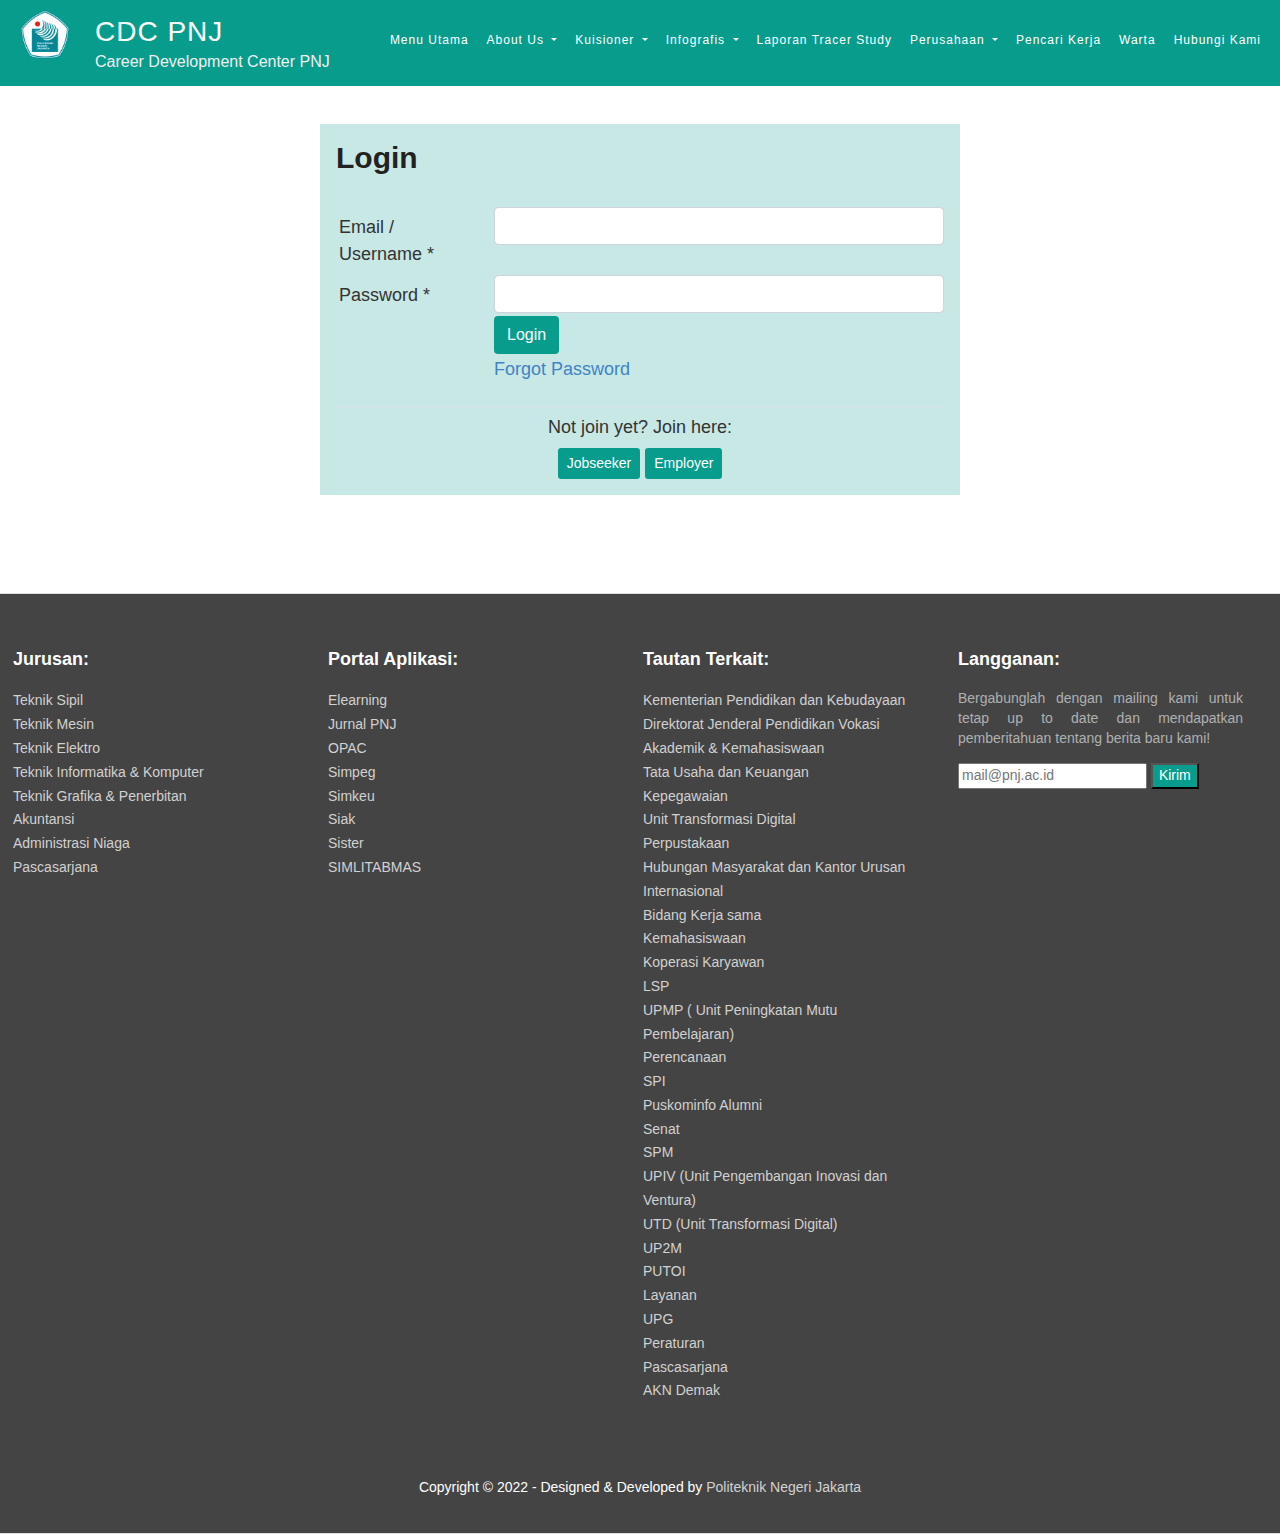
<file: login.html>
<!DOCTYPE html>
<html>
<head>
    <meta charset='utf-8'>
    <meta http-equiv='X-UA-Compatible' content='IE=edge'>
    <title>Home Projek UAS Pemweb</title>
    <meta name='viewport' content='width=device-width, initial-scale=1'>
    <link rel="stylesheet" href="bootstrap/css/bootstrap.css">
    <link rel="stylesheet" type="text/css" href="style.css">
</head>
<body>
    <div class="wrapper-masthead navbar navbar-expand-lg navbar-light bg-light-color:#089C8C; fixed-top" style="background-color:#089C8C;">
        <div style="padding: 0 10px;" class="head">
            <header class="masthead clearfix">
                <a href="https://www.pnj.ac.id/" class="site-avatar">
                    <img src="img/logo pnj.png" />
                </a>

                <div class="site-info">
                    <h1 class="site-name"><a href="index.html">CDC PNJ</a></h1>
                    <p class="site-description">Career Development Center PNJ</p>
                </div>


                <button class="navbar-toggler" type="button" data-bs-toggle="collapse" data-bs-target="#navbarScroll" aria-controls="navbarScroll" aria-expanded="false" aria-label="Toggle navigation">
                <span class="navbar-toggler-icon"></span>
                </button>

                <nav class="site-name">
                    <div class="collapse navbar-collapse" id="navbarScroll">
                        <ul class="navbar-nav">
                            <li class="nav-item">
                                <a class="nav-link active" style="color: white;" aria-current="page" href="index.html">Menu Utama</a>
                            </li>
                            <li class="nav-item dropdown">
                                <a class="nav-link dropdown-toggle" href="#" style="color: white;" id="navbarDropdown" role="button" data-bs-toggle="dropdown" aria-expanded="false">
                                About Us
                                </a>
                                <ul class="dropdown-menu" aria-labelledby="navbarDropdown">
                                    <li><a class="dropdown-item" href="about.html">Tentang CDC</a></li>
                                    <li><a class="dropdown-item" href="Team.html">Struktur Organisasi Team CDC</a></li>
                                    <li><a class="dropdown-item" href="personel.html">Tupoksi Personalia CDC</a></li>
                                </ul>
                            </li>
                            <li class="nav-item dropdown">
                                <a class="nav-link dropdown-toggle" style="color: white;" href="#" id="navbarDropdown" role="button" data-bs-toggle="dropdown" aria-expanded="false">
                                Kuisioner
                                </a>
                                <ul class="dropdown-menu" aria-labelledby="navbarDropdown">
                                    <li><a class="dropdown-item" href="https://docs.google.com/forms/d/e/1FAIpQLSf40RPImjGse0yXu_xsohE_zPeS574MuKtEAzpFBZkxr8Ca1w/viewform">Tracer Study</a></li>
                                    <li><a class="dropdown-item" href="https://docs.google.com/forms/d/e/1FAIpQLSe5evmnYJUiW9w_cmfjFOufn4OMi4F0XqO3pmq2oUAWS10qRA/viewform">Kuisioner Pengguna Lulusan</a></li>
                                    <li><a class="dropdown-item" href="https://docs.google.com/forms/d/e/1FAIpQLSfgg7HmGGv7GnkKIQ49jlDka45P-xXsLp_iXgj5SnmaFOsG2Q/viewform">Kuisioner Kerjasama CDC & Alumni</a></li>
                                </ul>
                            </li>
                            <li class="nav-item dropdown">
                                <a class="nav-link dropdown-toggle" style="color: white;" href="#" id="navbarDropdown" role="button" data-bs-toggle="dropdown" aria-expanded="false">
                                Infografis
                                </a>
                                <ul class="dropdown-menu" aria-labelledby="navbarDropdown">
                                    <li><a class="dropdown-item" href="tracerstudy.html">Tracer Study 2021</a></li>
                                    <li><a class="dropdown-item" href="infografis.html">Kepuasan Industri 2018-2021</a></li>
                                </ul>
                            </li>
                            <li class="nav-item">
                                <a class="nav-link" style="color: white;" href="https://docs.google.com/spreadsheets/d/1iC_hHNKWwDcH53NRehvNRS1x-Qj8L3kn/edit?usp=sharing&ouid=114495356020645571122&rtpof=true&sd=true">Laporan Tracer Study</a>
                            </li>
                            <li class="nav-item dropdown">
                                <a class="nav-link dropdown-toggle" style="color: white;" href="#" id="navbarDropdown" role="button" data-bs-toggle="dropdown" aria-expanded="false">
                                Perusahaan
                                </a>
                                <ul class="dropdown-menu" aria-labelledby="navbarDropdown">
                                    <li><a class="dropdown-item" href="https://drive.google.com/file/d/17e535aVJU1AiV7q3iYrplJsiY1vRwr20/view">Formulir Kemitraan</a></li>
                                    <li><a class="dropdown-item" href="https://drive.google.com/file/d/1QXGFQAR8ECiqiRtYeDCWywHUem7c-Y-B/view">Prosedure Share Info</a></li>
                                </ul>
                            </li>
                            <li class="nav-item">
                                <a class="nav-link" style="color: white;" href="kerja.html">Pencari Kerja</a>
                            </li>
                            <li class="nav-item">
                                <a class="nav-link" style="color: white;" href="warta.html">Warta</a>
                            </li>
                            <li class="nav-item">
                                <a class="nav-link" style="color: white;" href="kontak.html">Hubungi Kami</a>
                            </li>
                        </ul>
                    </div>
                </nav>
            </header>
        </div>
    </div>

    <br><br><br>
    <div class="col-md-6 offset-md-3 py-5">
        <div class="box bs-1 bg-light-color:#c8e8e5" style="background-color:#c8e8e5">
            <h1 class="px-3 py-2 m-0 title">Login</h1>
            <div class="box p-3" name="post-on">
                <div id="ajax-message"></div>
                <form id="login-form" action="index.html" method="post">
                    <fieldset>
                        <input value="5" name="LoginForm[users_group_id]" id="LoginForm_users_group_id" type="hidden" />				
                        <div class="form-group row">
                            <label class="col-sm-3 col-form-label required" for="LoginForm_email">Email / Username 
                                <span class="required">*</span>
                            </label>						
                            <div class="col-sm-9">
                                <input maxlength="65" class="form-control" name="LoginForm[email]" id="LoginForm_email" type="text" />
                                <div class="errorMessage" id="LoginForm_email_em_" style="display:none"></div>		
                            </div>
                        </div>
                        <div class="form-group row">
                            <label class="col-sm-3 col-form-label required" for="LoginForm_password">Password 
                                <span class="required">*</span>
                            </label>
                            <div class="col-sm-9">
                                <input maxlength="65" class="form-control" autocomplete="off" name="LoginForm[password]" id="LoginForm_password" type="password" />	
                                <div class="errorMessage" id="LoginForm_password_em_" style="display:none"></div>		
                            </div>
                        </div>
                        <div class="form-group row submit">
                            <label class="col-sm-3 col-form-label">&nbsp;</label>
                            <div class="col-sm-9">
                                <input class="btn btn-default bg-light-color:#089C8C text-white" style="background-color: #089C8C;" type="submit" name="" value="Login" />
                            </div>
                        </div>
                        <div class="form-group row">
                            <label class="col-sm-3 col-form-label">&nbsp;</label>
                            <div class="col-sm-9">
                                <a class="link-dialog" rel="500" href="" title="Forgot Password">Forgot Password</a>
                            </div>
                        </div>
                        <div class="reg-box text-center border-top mt-2 pt-2">
                            Not join yet? Join here:<br/>
                            <a class="btn btn-sm btn-light-color:#089C8C mt-2 text-white" style="background-color: #089C8C;" href="jobseeker.html">Jobseeker</a>
                            <a class="btn btn-sm btn-light-color:#089C8C mt-2 text-white" style="background-color: #089C8C;" href="employer.html">Employer</a>
                        </div>
                    </fieldset>
                </form>
            </div>
        </div>
    </div>

 

<!-- footer -->
    <div class="wrapper-footer">
        <footer id="myFooter">
            <div class="footer-container">
                <div class="row">
                    <div class="col-sm-3">
                        <h5>Jurusan:</h5>
                        <ul>
                            <li><a href="https://sipil.pnj.ac.id/">Teknik Sipil</a></li>
                            <li><a href="https://mesin.pnj.ac.id/">Teknik Mesin</a></li>
                            <li><a href="https://elektro.pnj.ac.id/">Teknik Elektro</a></li>
                            <li><a href="https://tik.pnj.ac.id/">Teknik Informatika &amp; Komputer</a></li>
                            <li><a href="https://grafika.pnj.ac.id/">Teknik Grafika &amp; Penerbitan</a></li>
                            <li><a href="https://akuntansi.pnj.ac.id/">Akuntansi</a></li>
                            <li><a href="https://bisnis.pnj.ac.id/">Administrasi Niaga</a></li>
                            <li><a href="../../../undefined//footerlinkall?hak_akses=pnj.ac.id">Pascasarjana</a></li>
                        </ul>                       
                    </div>
                    <div class="col-sm-3">
                        <h5>Portal Aplikasi:</h5>
                        <ul>
                            <li><a href="http://elearning.pnj.ac.id/" target="_blank" rel="noopener">Elearning</a></li>
                            <li><a title="Jurnal Politeknik Negeri Jakarta" href="http://jurnal.pnj.ac.id/">Jurnal PNJ</a></li>
                            <li><a href="http://opac.perpustakaan.pnj.ac.id/" target="_blank" rel="noopener">OPAC</a></li>
                            <li><a href="http://simpeg.pnj.ac.id/portalsdm" target="_blank" rel="noopener">Simpeg</a></li>
                            <li><a href="https://simkeu.pnj.ac.id/portal" target="_blank" rel="noopener">Simkeu</a></li>
                            <li><a href="https://siak.pnj.ac.id/" target="_blank" rel="noopener">Siak</a></li>
                            <li><a href="http://sister.pnj.ac.id/auth/login" rel="noopener">Sister</a></li>
                            <li><a title="Sistem Informasi Penelitian dan Pengabdian Kepada Masyarakat" href="http://simlitabmas.ristekdikti.go.id/" target="_blank">SIMLITABMAS</a></li>
                            <li>&nbsp;</li>
                        </ul>
                    </div>
                    <div class="col-sm-3">
                        <h5>Tautan Terkait:</h5>
                        <ul>
                            <li><a href="https://kemdikbud.go.id/" target="_blank" rel="noopener">Kementerian Pendidikan dan Kebudayaan</a></li>
                            <li><a title="Laman Utama Ditjen Vokasi Kemdikbud" href="https://www.vokasi.kemdikbud.go.id/" target="_blank">Direktorat Jenderal Pendidikan Vokasi</a></li>
                            <li><a href="https://akademik.pnj.ac.id/" target="_blank" rel="noopener">Akademik &amp; Kemahasiswaan</a></li>
                            <li><a href="https://keuangan.pnj.ac.id/" target="_blank" rel="noopener">Tata Usaha dan Keuangan</a></li>
                            <li><a href="https://kepegawaian.pnj.ac.id/">Kepegawaian</a></li>
                            <li><a href="https://utd.pnj.ac.id/" target="_blank" rel="noopener">Unit Transformasi Digital</a></li>
                            <li><a href="https://perpustakaan.pnj.ac.id/" target="_blank" rel="noopener">Perpustakaan</a></li>
                            <li><a href="https://humas.pnj.ac.id/" rel="noopener">Hubungan Masyarakat dan Kantor Urusan Internasional</a></li>
                            <li><a href="https://kerjasama.pnj.ac.id/" target="_blank" rel="noopener">Bidang Kerja sama</a></li>
                            <li><a href="https://kemahasiswaan.pnj.ac.id/" target="_blank" rel="noopener">Kemahasiswaan</a></li>
                            <li><a href="https://kopkar.pnj.ac.id/" target="_blank" rel="noopener">Koperasi Karyawan</a></li>
                            <li><a href="https://lsp.pnj.ac.id/" target="_blank" rel="noopener">LSP</a></li>
                            <li><a href="https://upmp.pnj.ac.id/" target="_blank" rel="noopener">UPMP ( Unit Peningkatan Mutu Pembelajaran)</a></li>
                            <li><a href="https://perencanaan.pnj.ac.id/" target="_blank" rel="noopener">Perencanaan</a></li>
                            <li><a href="https://spi.pnj.ac.id/" target="_blank" rel="noopener">SPI</a></li>
                            <li><a href="https://ikapunija.pnj.ac.id/" target="_blank" rel="noopener">Puskominfo Alumni</a></li>
                            <li><a href="https://senat.pnj.ac.id/" target="_blank" rel="noopener">Senat</a></li>
                            <li><a href="https://spm.pnj.ac.id/" target="_blank" rel="noopener">SPM</a></li>
                            <li><a href="../../../undefined//footerlinkall?hak_akses=pnj.ac.id">UPIV (Unit Pengembangan Inovasi dan Ventura)</a></li>
                            <li><a title="Unit Transformasi Digital" href="https://utd.pnj.ac.id/" target="_blank">UTD (Unit Transformasi Digital)</a></li>
                            <li><a href="https://up2m.pnj.ac.id/" target="_blank" rel="noopener">UP2M</a></li>
                            <li><a href="https://putoi.pnj.ac.id/" rel="noopener">PUTOI</a></li>
                            <li><a href="https://layanan.pnj.ac.id/" rel="noopener">Layanan</a></li>
                            <li><a href="https://upg.pnj.ac.id/">UPG</a></li>
                            <li><a href="https://peraturan.pnj.ac.id/">Peraturan</a></li>
                            <li><a href="https://pascasarjana.pnj.ac.id/">Pascasarjana</a></li>
                            <li><a href="https://akndemak.ac.id/" target="_blank" rel="noopener">AKN Demak</a></li>
                        </ul>
                    </div>
                    <div class="col-sm-3 info">
                        <h5>Langganan:</h5>
                        <p>Bergabunglah dengan mailing kami untuk tetap up to date dan mendapatkan pemberitahuan tentang berita baru kami!</p>
                            <form class="subscribe" action="/subscribesave" method="POST" name="form1">
                                <input name="email" type="text" placeholder="mail@pnj.ac.id" maxlength="80" class="email" id="email" required data-error="Please enter your email">
                                <input type="submit" class="btn-default bg-light-color:#089C8C text-white" style="background-color: #089C8C;" value="Kirim" onclick="ValidateEmail(document.form1.email)">
                            </form>
                    </div>
                </div>
            </div>
            <div class="second-bar">
                <div class="footer-container">
                    <div style="text-align: left;">
                        <div class="social-icons">
                            <a href="https://github.com/titenko" class="github"><i class="fa fa-github"></i></a>
                            <a href="https://t.me/maksymtitenko" class="telegram"><i class="fa fa-telegram"></i></a>
                        </div>
                    </div>
                </div>
                <p style="text-align: center;">Copyright &copy; 2022 - Designed &amp; Developed by <a href="https://pnj.ac.id">Politeknik Negeri Jakarta</a></p>
            </div>
        </footer>
    </div>

    
    
	<!-- Google Analytics -->
	<script>
		(function(i,s,o,g,r,a,m){i['GoogleAnalyticsObject']=r;i[r]=i[r]||function(){
		(i[r].q=i[r].q||[]).push(arguments)},i[r].l=1*new Date();a=s.createElement(o),
		m=s.getElementsByTagName(o)[0];a.async=1;a.src=g;m.parentNode.insertBefore(a,m)
		})(window,document,'script','//www.google-analytics.com/analytics.js','ga');

		ga('create', 'G-PXWBYKLNGL', 'auto');
		ga('send', 'pageview');
	</script>
	<!-- End Google Analytics -->

    <script src="bootstrap/js/bootstrap.js"></script>
    
  </body>
</html>
</file>
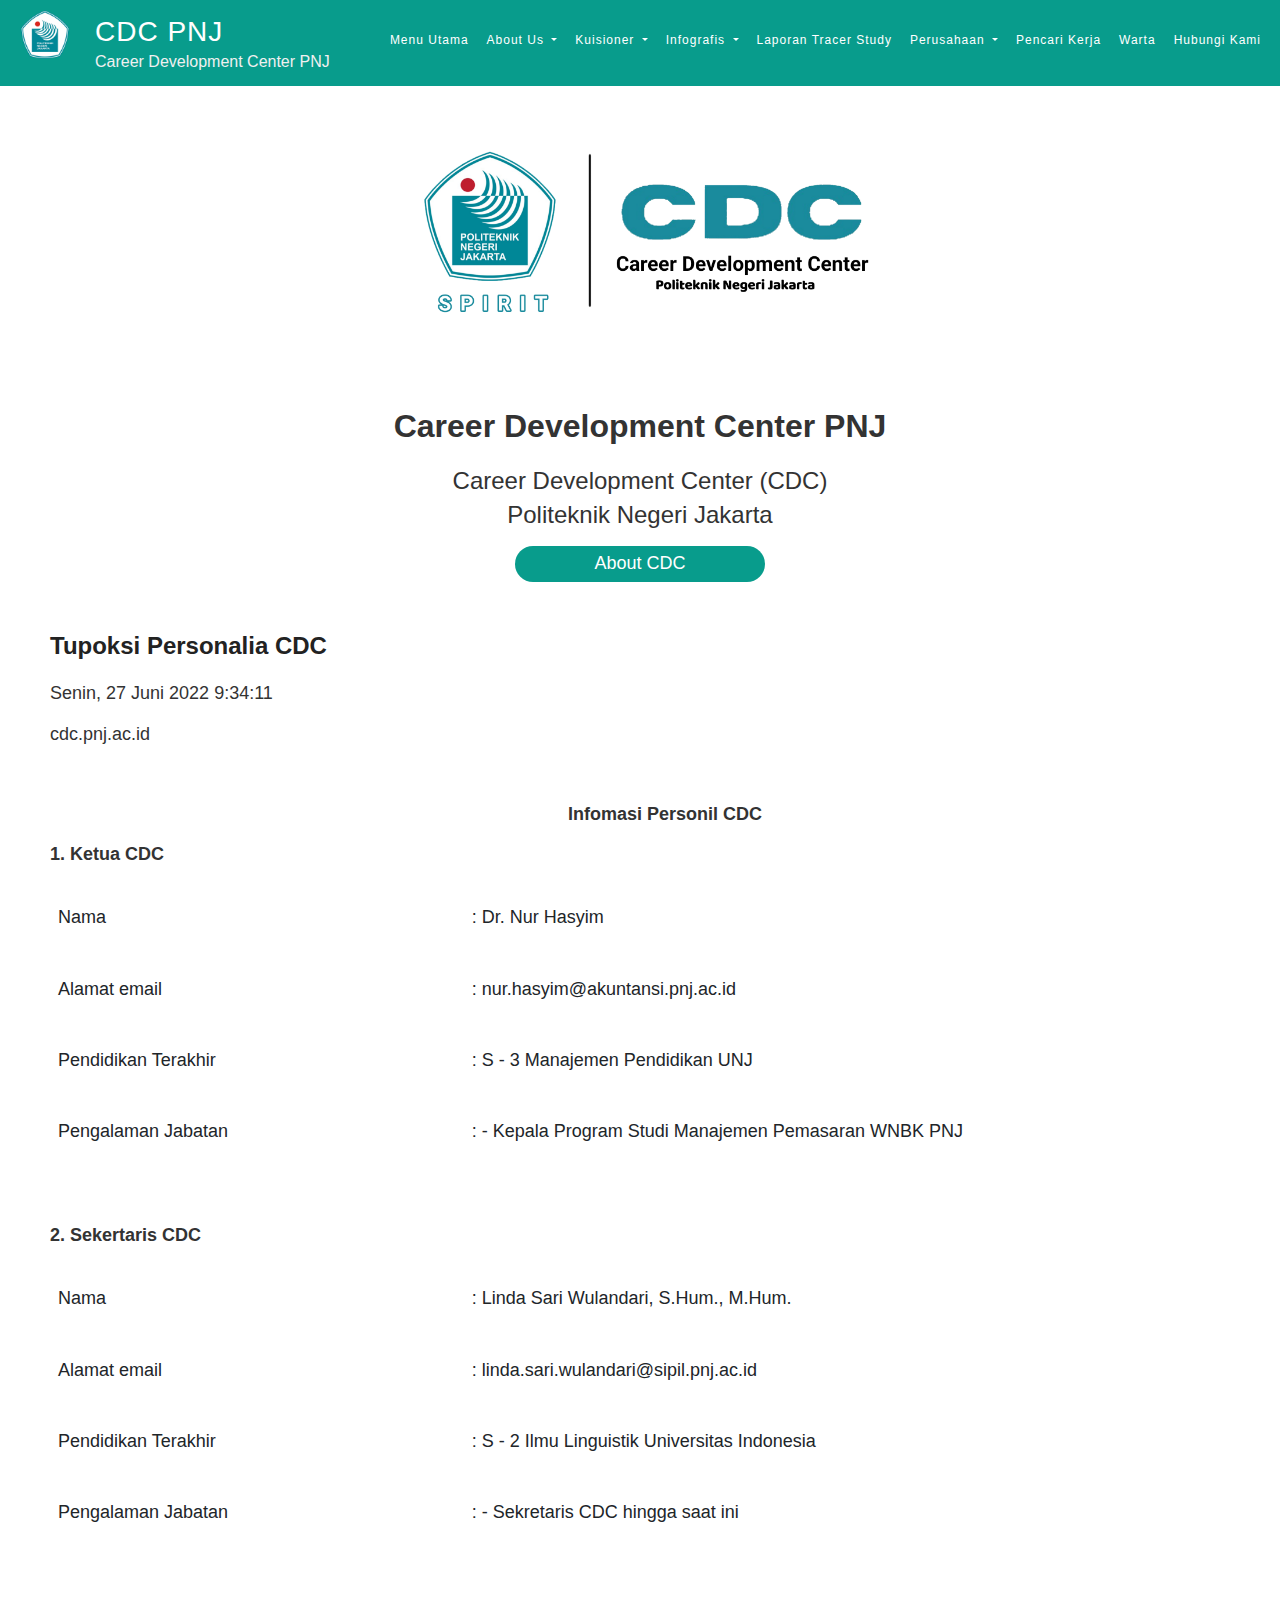
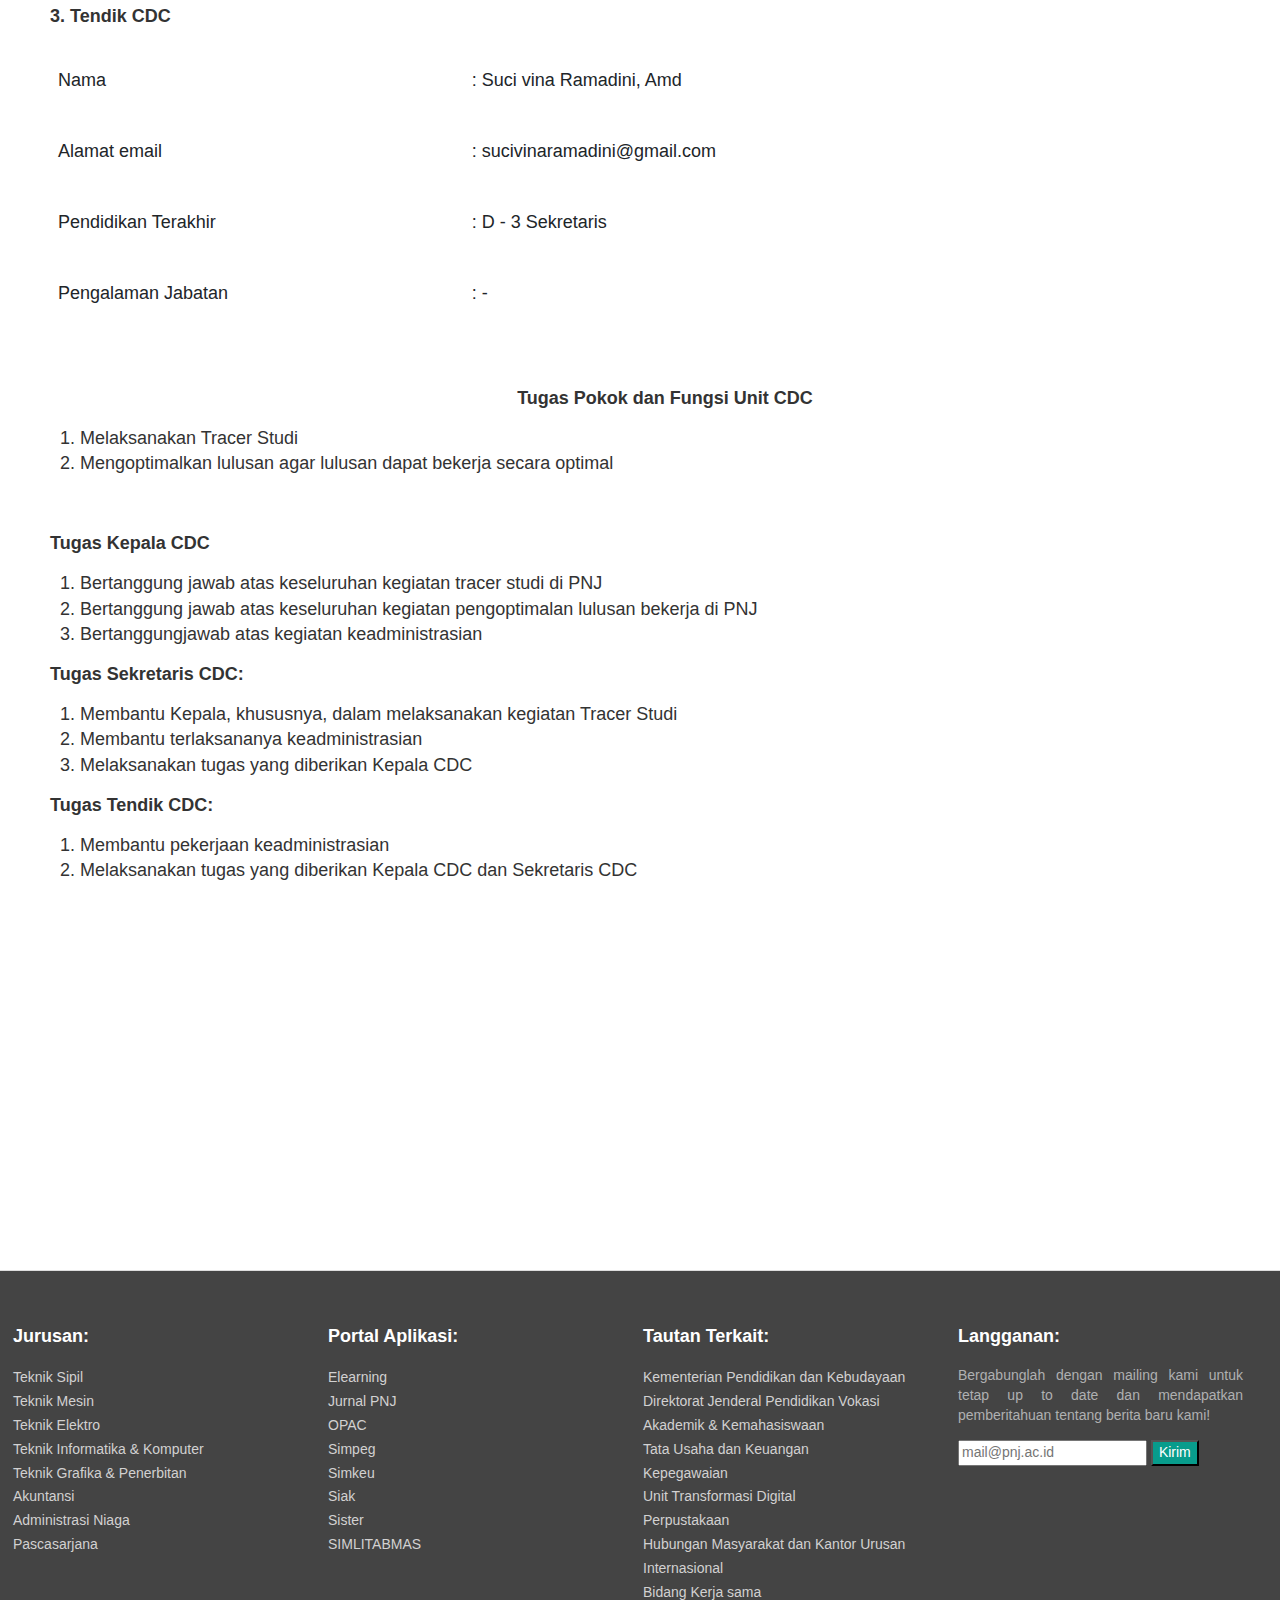
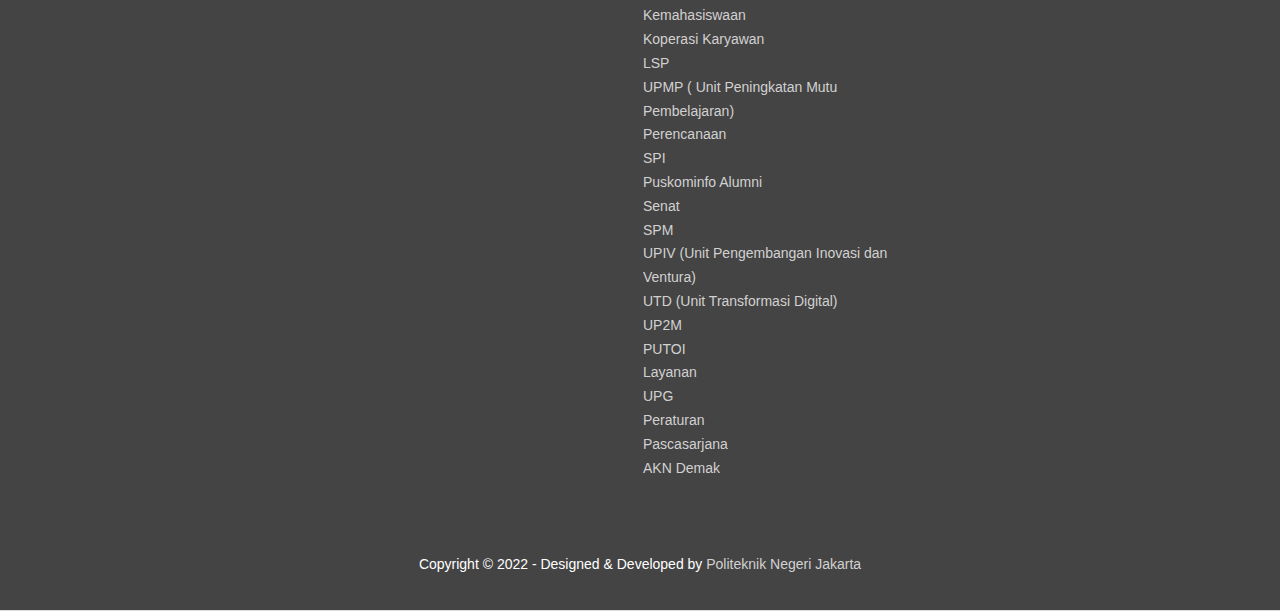
<file: personel.html>
<!DOCTYPE html>
<html>
<head>
    <meta charset='utf-8'>
    <meta http-equiv='X-UA-Compatible' content='IE=edge'>
    <title>Tupoksi Projek UAS Pemweb</title>
    <meta name='viewport' content='width=device-width, initial-scale=1'>
    <link rel="stylesheet" href="bootstrap/css/bootstrap.css">
    <link rel="stylesheet" type="text/css" href="style.css">
</head>
<body>
    <div class="wrapper-masthead navbar navbar-expand-lg navbar-light bg-light-color:#089C8C; fixed-top" style="background-color:#089C8C;">
        <div style="padding: 0 10px;" class="head">
            <header class="masthead clearfix">
                <a href="https://www.pnj.ac.id/" class="site-avatar">
                    <img src="img/logo pnj.png" />
                </a>

                <div class="site-info">
                    <h1 class="site-name"><a href="index.html">CDC PNJ</a></h1>
                    <p class="site-description">Career Development Center PNJ</p>
                </div>


                <button class="navbar-toggler" type="button" data-bs-toggle="collapse" data-bs-target="#navbarScroll" aria-controls="navbarScroll" aria-expanded="false" aria-label="Toggle navigation">
                <span class="navbar-toggler-icon"></span>
                </button>

                <nav class="site-name">
                    <div class="collapse navbar-collapse" id="navbarScroll">
                        <ul class="navbar-nav">
                            <li class="nav-item">
                                <a class="nav-link active" style="color: white;" aria-current="page" href="index.html">Menu Utama</a>
                            </li>
                            <li class="nav-item dropdown">
                                <a class="nav-link dropdown-toggle" href="#" style="color: white;" id="navbarDropdown" role="button" data-bs-toggle="dropdown" aria-expanded="false">
                                About Us
                                </a>
                                <ul class="dropdown-menu" aria-labelledby="navbarDropdown">
                                    <li><a class="dropdown-item" href="about.html">Tentang CDC</a></li>
                                    <li><a class="dropdown-item" href="Team.html">Struktur Organisasi Team CDC</a></li>
                                    <li><a class="dropdown-item" href="personel.html">Tupoksi Personalia CDC</a></li>
                                </ul>
                            </li>
                            <li class="nav-item dropdown">
                                <a class="nav-link dropdown-toggle" style="color: white;" href="#" id="navbarDropdown" role="button" data-bs-toggle="dropdown" aria-expanded="false">
                                Kuisioner
                                </a>
                                <ul class="dropdown-menu" aria-labelledby="navbarDropdown">
                                    <li><a class="dropdown-item" href="https://docs.google.com/forms/d/e/1FAIpQLSf40RPImjGse0yXu_xsohE_zPeS574MuKtEAzpFBZkxr8Ca1w/viewform">Tracer Study</a></li>
                                    <li><a class="dropdown-item" href="https://docs.google.com/forms/d/e/1FAIpQLSe5evmnYJUiW9w_cmfjFOufn4OMi4F0XqO3pmq2oUAWS10qRA/viewform">Kuisioner Pengguna Lulusan</a></li>
                                    <li><a class="dropdown-item" href="https://docs.google.com/forms/d/e/1FAIpQLSfgg7HmGGv7GnkKIQ49jlDka45P-xXsLp_iXgj5SnmaFOsG2Q/viewform">Kuisioner Kerjasama CDC & Alumni</a></li>
                                </ul>
                            </li>
                            <li class="nav-item dropdown">
                                <a class="nav-link dropdown-toggle" style="color: white;" href="#" id="navbarDropdown" role="button" data-bs-toggle="dropdown" aria-expanded="false">
                                Infografis
                                </a>
                                <ul class="dropdown-menu" aria-labelledby="navbarDropdown">
                                    <li><a class="dropdown-item" href="tracerstudy.html">Tracer Study 2021</a></li>
                                    <li><a class="dropdown-item" href="infografis.html">Kepuasan Industri 2018-2021</a></li>
                                </ul>
                            </li>
                            <li class="nav-item">
                                <a class="nav-link" style="color: white;" href="https://docs.google.com/spreadsheets/d/1iC_hHNKWwDcH53NRehvNRS1x-Qj8L3kn/edit?usp=sharing&ouid=114495356020645571122&rtpof=true&sd=true">Laporan Tracer Study</a>
                            </li>
                            <li class="nav-item dropdown">
                                <a class="nav-link dropdown-toggle" style="color: white;" href="#" id="navbarDropdown" role="button" data-bs-toggle="dropdown" aria-expanded="false">
                                Perusahaan
                                </a>
                                <ul class="dropdown-menu" aria-labelledby="navbarDropdown">
                                    <li><a class="dropdown-item" href="https://drive.google.com/file/d/17e535aVJU1AiV7q3iYrplJsiY1vRwr20/view">Formulir Kemitraan</a></li>
                                    <li><a class="dropdown-item" href="https://drive.google.com/file/d/1QXGFQAR8ECiqiRtYeDCWywHUem7c-Y-B/view">Prosedure Share Info</a></li>
                                </ul>
                            </li>
                            <li class="nav-item">
                                <a class="nav-link" style="color: white;" href="kerja.html">Pencari Kerja</a>
                            </li>
                            <li class="nav-item">
                                <a class="nav-link" style="color: white;" href="warta.html">Warta</a>
                            </li>
                            <li class="nav-item">
                                <a class="nav-link" style="color: white;" href="kontak.html">Hubungi Kami</a>
                            </li>
                        </ul>
                    </div>
                </nav>
            </header>
        </div>
    </div>

    <br><br><br>
    <div id="main" role="main" class="container">
        <div class="head-img"> 
            <img style="display: block; margin-left: auto; margin-right: auto;" src="img/CDC PNJ PNG.png" alt="" width="50%" height="100%" />
        </div>
        <p style="font-weight: bold; text-align: center;">
            <strong>
                <span style="font-size: 24pt;">Career Development Center PNJ</span>
            </strong>
        </p>
        <p style="text-align: center;">
            <span style="font-size: 18pt;">Career Development Center (CDC)</span><br/>
            <span style="font-size: 18pt;">Politeknik Negeri Jakarta</span>
        </p>
        <div style="text-align: center; padding-bottom: 20px;">
            <div class="download">
                <p style="margin: 5px 0;"><a href="about.html">About CDC</a></p>
            </div>
        </div>
    </div>
    <div style="margin-left: 50px;">
    <h2>Tupoksi Personalia CDC</h2>
    <p>Senin, 27 Juni 2022 9:34:11</p>
    <p>cdc.pnj.ac.id</p>
    <p>
        &nbsp;</p>
    <p style="text-align: center;">
        <b>Infomasi Personil CDC</b></p>
    <p><b>1. Ketua CDC</b></p>
    <table class="table">
        <tbody>
            <tr>
                <td style="width:186px;">
                    <p>
                        Nama</p>
                </td>
                <td style="width:295px;">
                    <p>
                        : Dr. Nur Hasyim</p>
                </td>
                <td style="width:72px;">
                    <p>
                        &nbsp;</p>
                </td>
            </tr>
            <tr>
                <td style="width:186px;">
                    <p>
                        Alamat email</p>
                </td>
                <td style="width:295px;">
                    <p>
                        : nur.hasyim@akuntansi.pnj.ac.id</p>
                </td>
                <td style="width:72px;">
                    <p>
                        &nbsp;</p>
                </td>
            </tr>
            <tr>
                <td style="width:186px;">
                    <p>
                        Pendidikan Terakhir</p>
                </td>
                <td style="width:295px;">
                    <p>
                        : S - 3 Manajemen Pendidikan UNJ</p>
                </td>
                <td style="width:72px;">
                    <p>
                        &nbsp;</p>
                </td>
            </tr>
            <tr>
                <td style="width:186px;">
                    <p>
                        Pengalaman Jabatan</p>
                </td>
                <td style="width:295px;">
                    <p>
                        : - Kepala Program Studi Manajemen Pemasaran WNBK PNJ</p>
                </td>
                <td style="width:72px;">
                    <p>
                        &nbsp;</p>
                </td>
            </tr>
        </tbody>
    </table>
    <p>
        &nbsp;</p>
    <p><b>2. Sekertaris CDC</b></p>        
    <table class="table">
        <tbody>
            <tr>
                <td style="width:186px;">
                    <p>
                        Nama</p>
                </td>
                <td style="width:295px;">
                    <p>
                        : Linda Sari Wulandari, S.Hum., M.Hum.</p>
                </td>
                <td style="width:72px;">
                    <p>
                        &nbsp;</p>
                </td>
            </tr>
            <tr>
                <td style="width:186px;">
                    <p>
                        Alamat email</p>
                </td>
                <td style="width:295px;">
                    <p>
                        : linda.sari.wulandari@sipil.pnj.ac.id</p>
                </td>
                <td style="width:72px;">
                    <p>
                        &nbsp;</p>
                </td>
            </tr>
            <tr>
                <td style="width:186px;">
                    <p>
                        Pendidikan Terakhir</p>
                </td>
                <td style="width:295px;">
                    <p>
                        : S - 2 Ilmu Linguistik Universitas Indonesia</p>
                </td>
                <td style="width:72px;">
                    <p>
                        &nbsp;</p>
                </td>
            </tr>
            <tr>
                <td style="width:186px;">
                    <p>
                        Pengalaman Jabatan</p>
                </td>
                <td style="width:295px;">
                    <p>
                        : - Sekretaris CDC hingga saat ini</p>
                </td>
                <td style="width:72px;">
                    <p>
                        &nbsp;</p>
                </td>
            </tr>
        </tbody>
    </table>
    <p>
        &nbsp;</p>
    <p><b>3. Tendik CDC</b></p>
    <table class="table">
        <tbody>
            <tr>
                <td style="width:186px;">
                    <p>
                        Nama</p>
                </td>
                <td style="width:295px;">
                    <p>
                        : Suci vina Ramadini, Amd</p>
                </td>
                <td style="width:72px;">
                    <p>
                        &nbsp;</p>
                </td>
            </tr>
            <tr>
                <td style="width:186px;">
                    <p>
                        Alamat email</p>
                </td>
                <td style="width:295px;">
                    <p>
                        : sucivinaramadini@gmail.com</p>
                </td>
                <td style="width:72px;">
                    <p>
                        &nbsp;</p>
                </td>
            </tr>
            <tr>
                <td style="width:186px;">
                    <p>
                        Pendidikan Terakhir</p>
                </td>
                <td style="width:295px;">
                    <p>
                        : D - 3 Sekretaris</p>
                </td>
                <td style="width:72px;">
                    <p>
                        &nbsp;</p>
                </td>
            </tr>
            <tr>
                <td style="width:186px;">
                    <p>
                        Pengalaman Jabatan</p>
                </td>
                <td style="width:295px;">
                    <p>
                        : - </p>
                </td>
                <td style="width:72px;">
                    <p>
                        &nbsp;</p>
                </td>
            </tr>
        </tbody>
    </table>
    <p>
        &nbsp;</p>
    <p style="text-align: center;">
        <b>Tugas Pokok dan Fungsi Unit CDC</b></p>
    <ol>
        <li>
            Melaksanakan Tracer Studi</li>
        <li>
            Mengoptimalkan lulusan agar lulusan dapat bekerja secara optimal</li>
    </ol>
    <p>
        &nbsp;</p>
    <p>
        <b>Tugas Kepala CDC</b></p>
    <ol>
        <li>
            Bertanggung jawab atas keseluruhan kegiatan tracer studi di PNJ</li>
        <li>
            Bertanggung jawab atas keseluruhan kegiatan pengoptimalan lulusan bekerja di PNJ</li>
        <li>
            Bertanggungjawab atas kegiatan keadministrasian</li>
    </ol>
    <p>
        <b>Tugas Sekretaris CDC:</b></p>
    <ol>
        <li>
            Membantu Kepala, khususnya, dalam melaksanakan kegiatan Tracer Studi</li>
        <li>
            Membantu terlaksananya keadministrasian</li>
        <li>
            Melaksanakan tugas yang diberikan Kepala CDC</li>
    </ol>
    <p>
        <b>Tugas Tendik CDC:</b></p>
    <ol>
        <li>
            Membantu pekerjaan keadministrasian</li>
        <li>
            Melaksanakan tugas yang diberikan Kepala CDC dan Sekretaris CDC</li>
    </ol>
    <p>
        &nbsp;</p>
    <p>
        &nbsp;</p>
    <p>
        &nbsp;</p>
    <p>
        &nbsp;</p>
    <p>
        &nbsp;</p>
    <p>
        &nbsp;</p>
    <p>
        &nbsp;</p>
    <p>
        &nbsp;</p>
    
    </div>
    
    <div class="wrapper-footer">
        <footer id="myFooter">
            <div class="footer-container">
                <div class="row">
                    <div class="col-sm-3">
                        <h5>Jurusan:</h5>
                        <ul>
                            <li><a href="https://sipil.pnj.ac.id/">Teknik Sipil</a></li>
                            <li><a href="https://mesin.pnj.ac.id/">Teknik Mesin</a></li>
                            <li><a href="https://elektro.pnj.ac.id/">Teknik Elektro</a></li>
                            <li><a href="https://tik.pnj.ac.id/">Teknik Informatika &amp; Komputer</a></li>
                            <li><a href="https://grafika.pnj.ac.id/">Teknik Grafika &amp; Penerbitan</a></li>
                            <li><a href="https://akuntansi.pnj.ac.id/">Akuntansi</a></li>
                            <li><a href="https://bisnis.pnj.ac.id/">Administrasi Niaga</a></li>
                            <li><a href="../../../undefined//footerlinkall?hak_akses=pnj.ac.id">Pascasarjana</a></li>
                        </ul>                       
                    </div>
                    <div class="col-sm-3">
                        <h5>Portal Aplikasi:</h5>
                        <ul>
                            <li><a href="http://elearning.pnj.ac.id/" target="_blank" rel="noopener">Elearning</a></li>
                            <li><a title="Jurnal Politeknik Negeri Jakarta" href="http://jurnal.pnj.ac.id/">Jurnal PNJ</a></li>
                            <li><a href="http://opac.perpustakaan.pnj.ac.id/" target="_blank" rel="noopener">OPAC</a></li>
                            <li><a href="http://simpeg.pnj.ac.id/portalsdm" target="_blank" rel="noopener">Simpeg</a></li>
                            <li><a href="https://simkeu.pnj.ac.id/portal" target="_blank" rel="noopener">Simkeu</a></li>
                            <li><a href="https://siak.pnj.ac.id/" target="_blank" rel="noopener">Siak</a></li>
                            <li><a href="http://sister.pnj.ac.id/auth/login" rel="noopener">Sister</a></li>
                            <li><a title="Sistem Informasi Penelitian dan Pengabdian Kepada Masyarakat" href="http://simlitabmas.ristekdikti.go.id/" target="_blank">SIMLITABMAS</a></li>
                            <li>&nbsp;</li>
                        </ul>
                    </div>
                    <div class="col-sm-3">
                        <h5>Tautan Terkait:</h5>
                        <ul>
                            <li><a href="https://kemdikbud.go.id/" target="_blank" rel="noopener">Kementerian Pendidikan dan Kebudayaan</a></li>
                            <li><a title="Laman Utama Ditjen Vokasi Kemdikbud" href="https://www.vokasi.kemdikbud.go.id/" target="_blank">Direktorat Jenderal Pendidikan Vokasi</a></li>
                            <li><a href="https://akademik.pnj.ac.id/" target="_blank" rel="noopener">Akademik &amp; Kemahasiswaan</a></li>
                            <li><a href="https://keuangan.pnj.ac.id/" target="_blank" rel="noopener">Tata Usaha dan Keuangan</a></li>
                            <li><a href="https://kepegawaian.pnj.ac.id/">Kepegawaian</a></li>
                            <li><a href="https://utd.pnj.ac.id/" target="_blank" rel="noopener">Unit Transformasi Digital</a></li>
                            <li><a href="https://perpustakaan.pnj.ac.id/" target="_blank" rel="noopener">Perpustakaan</a></li>
                            <li><a href="https://humas.pnj.ac.id/" rel="noopener">Hubungan Masyarakat dan Kantor Urusan Internasional</a></li>
                            <li><a href="https://kerjasama.pnj.ac.id/" target="_blank" rel="noopener">Bidang Kerja sama</a></li>
                            <li><a href="https://kemahasiswaan.pnj.ac.id/" target="_blank" rel="noopener">Kemahasiswaan</a></li>
                            <li><a href="https://kopkar.pnj.ac.id/" target="_blank" rel="noopener">Koperasi Karyawan</a></li>
                            <li><a href="https://lsp.pnj.ac.id/" target="_blank" rel="noopener">LSP</a></li>
                            <li><a href="https://upmp.pnj.ac.id/" target="_blank" rel="noopener">UPMP ( Unit Peningkatan Mutu Pembelajaran)</a></li>
                            <li><a href="https://perencanaan.pnj.ac.id/" target="_blank" rel="noopener">Perencanaan</a></li>
                            <li><a href="https://spi.pnj.ac.id/" target="_blank" rel="noopener">SPI</a></li>
                            <li><a href="https://ikapunija.pnj.ac.id/" target="_blank" rel="noopener">Puskominfo Alumni</a></li>
                            <li><a href="https://senat.pnj.ac.id/" target="_blank" rel="noopener">Senat</a></li>
                            <li><a href="https://spm.pnj.ac.id/" target="_blank" rel="noopener">SPM</a></li>
                            <li><a href="../../../undefined//footerlinkall?hak_akses=pnj.ac.id">UPIV (Unit Pengembangan Inovasi dan Ventura)</a></li>
                            <li><a title="Unit Transformasi Digital" href="https://utd.pnj.ac.id/" target="_blank">UTD (Unit Transformasi Digital)</a></li>
                            <li><a href="https://up2m.pnj.ac.id/" target="_blank" rel="noopener">UP2M</a></li>
                            <li><a href="https://putoi.pnj.ac.id/" rel="noopener">PUTOI</a></li>
                            <li><a href="https://layanan.pnj.ac.id/" rel="noopener">Layanan</a></li>
                            <li><a href="https://upg.pnj.ac.id/">UPG</a></li>
                            <li><a href="https://peraturan.pnj.ac.id/">Peraturan</a></li>
                            <li><a href="https://pascasarjana.pnj.ac.id/">Pascasarjana</a></li>
                            <li><a href="https://akndemak.ac.id/" target="_blank" rel="noopener">AKN Demak</a></li>
                        </ul>
                    </div>
                    <div class="col-sm-3 info">
                        <h5>Langganan:</h5>
                        <p>Bergabunglah dengan mailing kami untuk tetap up to date dan mendapatkan pemberitahuan tentang berita baru kami!</p>
                            <form class="subscribe" action="/subscribesave" method="POST" name="form1">
                                <input name="email" type="text" placeholder="mail@pnj.ac.id" maxlength="80" class="email" id="email" required data-error="Please enter your email">
                                <input type="submit" class="btn-default bg-light-color:#089C8C text-white" style="background-color: #089C8C;" value="Kirim" onclick="ValidateEmail(document.form1.email)">
                            </form>
                    </div>
                </div>
            </div>
            <div class="second-bar">
                <div class="footer-container">
                    <div style="text-align: left;">
                        <div class="social-icons">
                            <a href="https://github.com/titenko" class="github"><i class="fa fa-github"></i></a>
                            <a href="https://t.me/maksymtitenko" class="telegram"><i class="fa fa-telegram"></i></a>
                        </div>
                    </div>
                </div>
                <p style="text-align: center;">Copyright &copy; 2022 - Designed &amp; Developed by <a href="https://pnj.ac.id">Politeknik Negeri Jakarta</a></p>
            </div>
        </footer>
    </div>

    
	<!-- Google Analytics -->
	<script>
		(function(i,s,o,g,r,a,m){i['GoogleAnalyticsObject']=r;i[r]=i[r]||function(){
		(i[r].q=i[r].q||[]).push(arguments)},i[r].l=1*new Date();a=s.createElement(o),
		m=s.getElementsByTagName(o)[0];a.async=1;a.src=g;m.parentNode.insertBefore(a,m)
		})(window,document,'script','//www.google-analytics.com/analytics.js','ga');

		ga('create', 'G-PXWBYKLNGL', 'auto');
		ga('send', 'pageview');
	</script>
	<!-- End Google Analytics -->

    <script src="bootstrap/js/bootstrap.js"></script>
    
  </body>
</html>
</file>
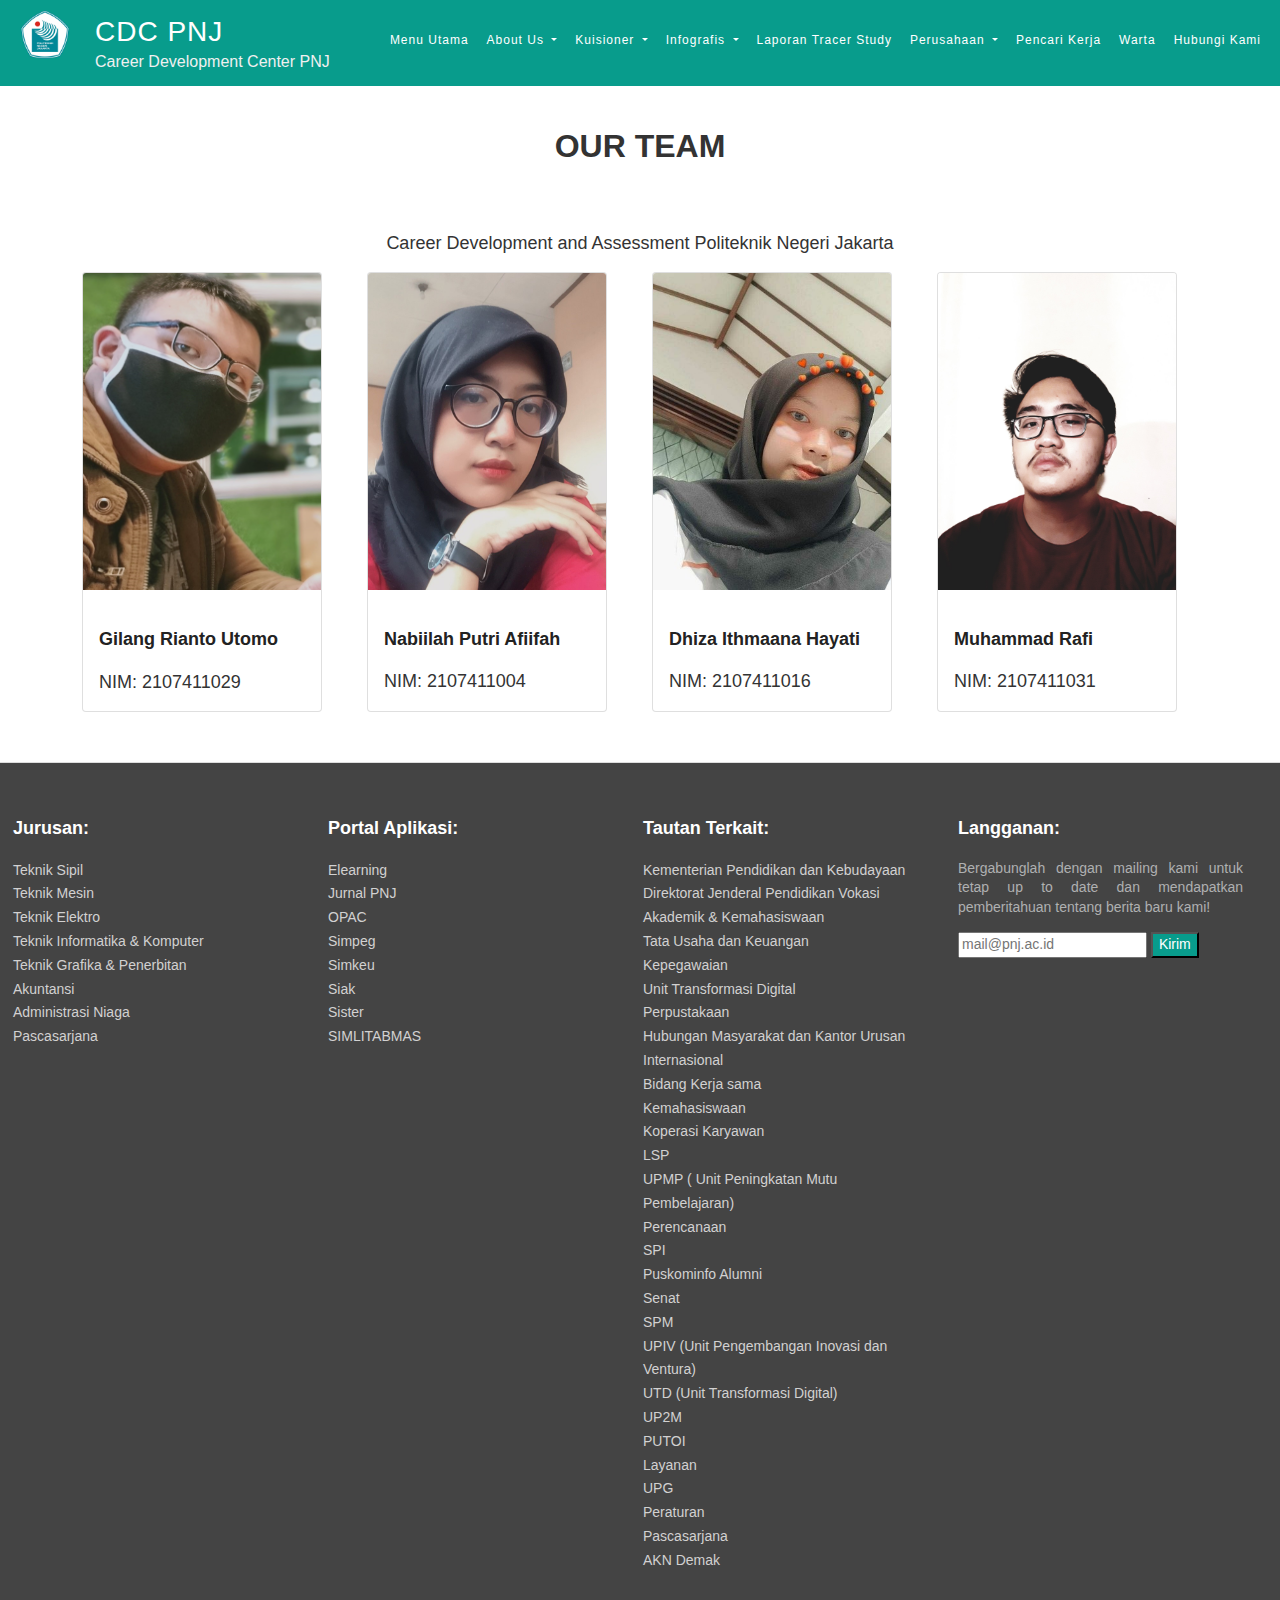
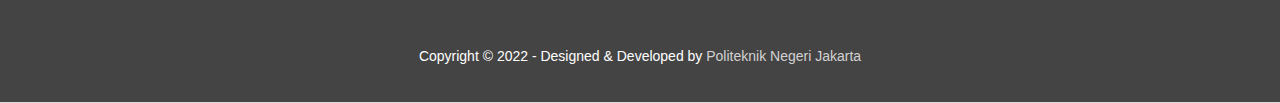
<file: Team.html>
<!DOCTYPE html>
<html>
<head>
    <meta charset='utf-8'>
    <meta http-equiv='X-UA-Compatible' content='IE=edge'>
    <title>Our Team Projek UAS Pemweb</title>
    <meta name='viewport' content='width=device-width, initial-scale=1'>
    <link rel="stylesheet" href="bootstrap/css/bootstrap.css">
    <link rel="stylesheet" type="text/css" href="style.css">
</head>
<body>
    <div class="wrapper-masthead navbar navbar-expand-lg navbar-light bg-light-color:#089C8C; fixed-top" style="background-color:#089C8C;">
        <div style="padding: 0 10px;" class="head">
            <header class="masthead clearfix">
                <a href="https://www.pnj.ac.id/" class="site-avatar">
                    <img src="img/logo pnj.png" />
                </a>

                <div class="site-info">
                    <h1 class="site-name"><a href="index.html">CDC PNJ</a></h1>
                    <p class="site-description">Career Development Center PNJ</p>
                </div>


                <button class="navbar-toggler" type="button" data-bs-toggle="collapse" data-bs-target="#navbarScroll" aria-controls="navbarScroll" aria-expanded="false" aria-label="Toggle navigation">
                <span class="navbar-toggler-icon"></span>
                </button>

                <nav class="site-name">
                    <div class="collapse navbar-collapse" id="navbarScroll">
                        <ul class="navbar-nav">
                            <li class="nav-item">
                                <a class="nav-link active" style="color: white;" aria-current="page" href="index.html">Menu Utama</a>
                            </li>
                            <li class="nav-item dropdown">
                                <a class="nav-link dropdown-toggle" href="#" style="color: white;" id="navbarDropdown" role="button" data-bs-toggle="dropdown" aria-expanded="false">
                                About Us
                                </a>
                                <ul class="dropdown-menu" aria-labelledby="navbarDropdown">
                                    <li><a class="dropdown-item" href="about.html">Tentang CDC</a></li>
                                    <li><a class="dropdown-item" href="Team.html">Struktur Organisasi Team CDC</a></li>
                                    <li><a class="dropdown-item" href="personel.html">Tupoksi Personalia CDC</a></li>
                                </ul>
                            </li>
                            <li class="nav-item dropdown">
                                <a class="nav-link dropdown-toggle" style="color: white;" href="#" id="navbarDropdown" role="button" data-bs-toggle="dropdown" aria-expanded="false">
                                Kuisioner
                                </a>
                                <ul class="dropdown-menu" aria-labelledby="navbarDropdown">
                                    <li><a class="dropdown-item" href="https://docs.google.com/forms/d/e/1FAIpQLSf40RPImjGse0yXu_xsohE_zPeS574MuKtEAzpFBZkxr8Ca1w/viewform">Tracer Study</a></li>
                                    <li><a class="dropdown-item" href="https://docs.google.com/forms/d/e/1FAIpQLSe5evmnYJUiW9w_cmfjFOufn4OMi4F0XqO3pmq2oUAWS10qRA/viewform">Kuisioner Pengguna Lulusan</a></li>
                                    <li><a class="dropdown-item" href="https://docs.google.com/forms/d/e/1FAIpQLSfgg7HmGGv7GnkKIQ49jlDka45P-xXsLp_iXgj5SnmaFOsG2Q/viewform">Kuisioner Kerjasama CDC & Alumni</a></li>
                                </ul>
                            </li>
                            <li class="nav-item dropdown">
                                <a class="nav-link dropdown-toggle" style="color: white;" href="#" id="navbarDropdown" role="button" data-bs-toggle="dropdown" aria-expanded="false">
                                Infografis
                                </a>
                                <ul class="dropdown-menu" aria-labelledby="navbarDropdown">
                                    <li><a class="dropdown-item" href="tracerstudy.html">Tracer Study 2021</a></li>
                                    <li><a class="dropdown-item" href="infografis.html">Kepuasan Industri 2018-2021</a></li>
                                </ul>
                            </li>
                            <li class="nav-item">
                                <a class="nav-link" style="color: white;" href="https://docs.google.com/spreadsheets/d/1iC_hHNKWwDcH53NRehvNRS1x-Qj8L3kn/edit?usp=sharing&ouid=114495356020645571122&rtpof=true&sd=true">Laporan Tracer Study</a>
                            </li>
                            <li class="nav-item dropdown">
                                <a class="nav-link dropdown-toggle" style="color: white;" href="#" id="navbarDropdown" role="button" data-bs-toggle="dropdown" aria-expanded="false">
                                Perusahaan
                                </a>
                                <ul class="dropdown-menu" aria-labelledby="navbarDropdown">
                                    <li><a class="dropdown-item" href="https://drive.google.com/file/d/17e535aVJU1AiV7q3iYrplJsiY1vRwr20/view">Formulir Kemitraan</a></li>
                                    <li><a class="dropdown-item" href="https://drive.google.com/file/d/1QXGFQAR8ECiqiRtYeDCWywHUem7c-Y-B/view">Prosedure Share Info</a></li>
                                </ul>
                            </li>
                            <li class="nav-item">
                                <a class="nav-link" style="color: white;" href="kerja.html">Pencari Kerja</a>
                            </li>
                            <li class="nav-item">
                                <a class="nav-link" style="color: white;" href="warta.html">Warta</a>
                            </li>
                            <li class="nav-item">
                                <a class="nav-link" style="color: white;" href="kontak.html">Hubungi Kami</a>
                            </li>
                        </ul>
                    </div>
                </nav>
            </header>
        </div>
    </div>

    
    <br><br><br>
    <section>
        <div class="container">
            <div class="row align-items-center justify-content-center text-center">
                <p class="py-5" style="font-weight: bold; text-align: center;">
                    <strong>
                        <span style="font-size: 24pt;">OUR TEAM</span>
                    </strong>
                </p>
                <p>Career Development and Assessment Politeknik Negeri Jakarta</p>
            </div>
            <div class="row">
                <div class="col">
                    <div class="card" style="width: 15rem;">
                        <img src="img/Gilangg.jpeg" class="card-img-top" alt="...">
                        <div class="card-body">
                            <h5 class="card-title">Gilang Rianto Utomo</h5>
                            <p class="card-text">NIM: 2107411029</p>
                        </div>
                    </div>
                </div>
                <div class="col">
                    <div class="card" style="width: 15rem;">
                    <img src="img/Nabila.JPG" class="card-img-top" alt="...">
                    <div class="card-body">
                        <h5 class="card-title">Nabiilah Putri Afiifah</h5>
                        <p class="card-text">NIM: 2107411004</p>
                    </div>
                </div>
                </div>
                <div class="col">
                    <div class="card" style="width: 15rem;">
                    <img src="img/Dhiza Ithmaana.jpeg" class="card-img-top" alt="...">
                    <div class="card-body">
                        <h5 class="card-title">Dhiza Ithmaana Hayati</h5>
                        <p class="card-text">NIM: 2107411016</p>
                    </div>
                </div>
                </div>
                <div class="col">
                    <div class="card" style="width: 15rem;">
                        <img src="img/rapi.jpg" class="card-img-top" alt="...">
                        <div class="card-body">
                            <h5 class="card-title">Muhammad Rafi</h5>
                            <p class="card-text">NIM: 2107411031</p>
                        </div>
                    </div>
                </div>
            </div>
        </div>
    </section>

    <div class="wrapper-footer">
        <footer id="myFooter">
            <div class="footer-container">
                <div class="row">
                    <div class="col-sm-3">
                        <h5>Jurusan:</h5>
                        <ul>
                            <li><a href="https://sipil.pnj.ac.id/">Teknik Sipil</a></li>
                            <li><a href="https://mesin.pnj.ac.id/">Teknik Mesin</a></li>
                            <li><a href="https://elektro.pnj.ac.id/">Teknik Elektro</a></li>
                            <li><a href="https://tik.pnj.ac.id/">Teknik Informatika &amp; Komputer</a></li>
                            <li><a href="https://grafika.pnj.ac.id/">Teknik Grafika &amp; Penerbitan</a></li>
                            <li><a href="https://akuntansi.pnj.ac.id/">Akuntansi</a></li>
                            <li><a href="https://bisnis.pnj.ac.id/">Administrasi Niaga</a></li>
                            <li><a href="../../../undefined//footerlinkall?hak_akses=pnj.ac.id">Pascasarjana</a></li>
                        </ul>                       
                    </div>
                    <div class="col-sm-3">
                        <h5>Portal Aplikasi:</h5>
                        <ul>
                            <li><a href="http://elearning.pnj.ac.id/" target="_blank" rel="noopener">Elearning</a></li>
                            <li><a title="Jurnal Politeknik Negeri Jakarta" href="http://jurnal.pnj.ac.id/">Jurnal PNJ</a></li>
                            <li><a href="http://opac.perpustakaan.pnj.ac.id/" target="_blank" rel="noopener">OPAC</a></li>
                            <li><a href="http://simpeg.pnj.ac.id/portalsdm" target="_blank" rel="noopener">Simpeg</a></li>
                            <li><a href="https://simkeu.pnj.ac.id/portal" target="_blank" rel="noopener">Simkeu</a></li>
                            <li><a href="https://siak.pnj.ac.id/" target="_blank" rel="noopener">Siak</a></li>
                            <li><a href="http://sister.pnj.ac.id/auth/login" rel="noopener">Sister</a></li>
                            <li><a title="Sistem Informasi Penelitian dan Pengabdian Kepada Masyarakat" href="http://simlitabmas.ristekdikti.go.id/" target="_blank">SIMLITABMAS</a></li>
                            <li>&nbsp;</li>
                        </ul>
                    </div>
                    <div class="col-sm-3">
                        <h5>Tautan Terkait:</h5>
                        <ul>
                            <li><a href="https://kemdikbud.go.id/" target="_blank" rel="noopener">Kementerian Pendidikan dan Kebudayaan</a></li>
                            <li><a title="Laman Utama Ditjen Vokasi Kemdikbud" href="https://www.vokasi.kemdikbud.go.id/" target="_blank">Direktorat Jenderal Pendidikan Vokasi</a></li>
                            <li><a href="https://akademik.pnj.ac.id/" target="_blank" rel="noopener">Akademik &amp; Kemahasiswaan</a></li>
                            <li><a href="https://keuangan.pnj.ac.id/" target="_blank" rel="noopener">Tata Usaha dan Keuangan</a></li>
                            <li><a href="https://kepegawaian.pnj.ac.id/">Kepegawaian</a></li>
                            <li><a href="https://utd.pnj.ac.id/" target="_blank" rel="noopener">Unit Transformasi Digital</a></li>
                            <li><a href="https://perpustakaan.pnj.ac.id/" target="_blank" rel="noopener">Perpustakaan</a></li>
                            <li><a href="https://humas.pnj.ac.id/" rel="noopener">Hubungan Masyarakat dan Kantor Urusan Internasional</a></li>
                            <li><a href="https://kerjasama.pnj.ac.id/" target="_blank" rel="noopener">Bidang Kerja sama</a></li>
                            <li><a href="https://kemahasiswaan.pnj.ac.id/" target="_blank" rel="noopener">Kemahasiswaan</a></li>
                            <li><a href="https://kopkar.pnj.ac.id/" target="_blank" rel="noopener">Koperasi Karyawan</a></li>
                            <li><a href="https://lsp.pnj.ac.id/" target="_blank" rel="noopener">LSP</a></li>
                            <li><a href="https://upmp.pnj.ac.id/" target="_blank" rel="noopener">UPMP ( Unit Peningkatan Mutu Pembelajaran)</a></li>
                            <li><a href="https://perencanaan.pnj.ac.id/" target="_blank" rel="noopener">Perencanaan</a></li>
                            <li><a href="https://spi.pnj.ac.id/" target="_blank" rel="noopener">SPI</a></li>
                            <li><a href="https://ikapunija.pnj.ac.id/" target="_blank" rel="noopener">Puskominfo Alumni</a></li>
                            <li><a href="https://senat.pnj.ac.id/" target="_blank" rel="noopener">Senat</a></li>
                            <li><a href="https://spm.pnj.ac.id/" target="_blank" rel="noopener">SPM</a></li>
                            <li><a href="../../../undefined//footerlinkall?hak_akses=pnj.ac.id">UPIV (Unit Pengembangan Inovasi dan Ventura)</a></li>
                            <li><a title="Unit Transformasi Digital" href="https://utd.pnj.ac.id/" target="_blank">UTD (Unit Transformasi Digital)</a></li>
                            <li><a href="https://up2m.pnj.ac.id/" target="_blank" rel="noopener">UP2M</a></li>
                            <li><a href="https://putoi.pnj.ac.id/" rel="noopener">PUTOI</a></li>
                            <li><a href="https://layanan.pnj.ac.id/" rel="noopener">Layanan</a></li>
                            <li><a href="https://upg.pnj.ac.id/">UPG</a></li>
                            <li><a href="https://peraturan.pnj.ac.id/">Peraturan</a></li>
                            <li><a href="https://pascasarjana.pnj.ac.id/">Pascasarjana</a></li>
                            <li><a href="https://akndemak.ac.id/" target="_blank" rel="noopener">AKN Demak</a></li>
                        </ul>
                    </div>
                    <div class="col-sm-3 info">
                        <h5>Langganan:</h5>
                        <p>Bergabunglah dengan mailing kami untuk tetap up to date dan mendapatkan pemberitahuan tentang berita baru kami!</p>
                            <form class="subscribe" action="/subscribesave" method="POST" name="form1">
                                <input name="email" type="text" placeholder="mail@pnj.ac.id" maxlength="80" class="email" id="email" required data-error="Please enter your email">
                                <input type="submit" class="btn-default bg-light-color:#089C8C text-white" style="background-color: #089C8C;" value="Kirim" onclick="ValidateEmail(document.form1.email)">
                            </form>
                    </div>
                </div>
            </div>
            <div class="second-bar">
                <div class="footer-container">
                    <div style="text-align: left;">
                        <div class="social-icons">
                            <a href="https://github.com/titenko" class="github"><i class="fa fa-github"></i></a>
                            <a href="https://t.me/maksymtitenko" class="telegram"><i class="fa fa-telegram"></i></a>
                        </div>
                    </div>
                </div>
                <p style="text-align: center;">Copyright &copy; 2022 - Designed &amp; Developed by <a href="https://pnj.ac.id">Politeknik Negeri Jakarta</a></p>
            </div>
        </footer>
    </div>

    <script src="bootstrap/js/bootstrap.js"></script>

</body>
</html>
</file>
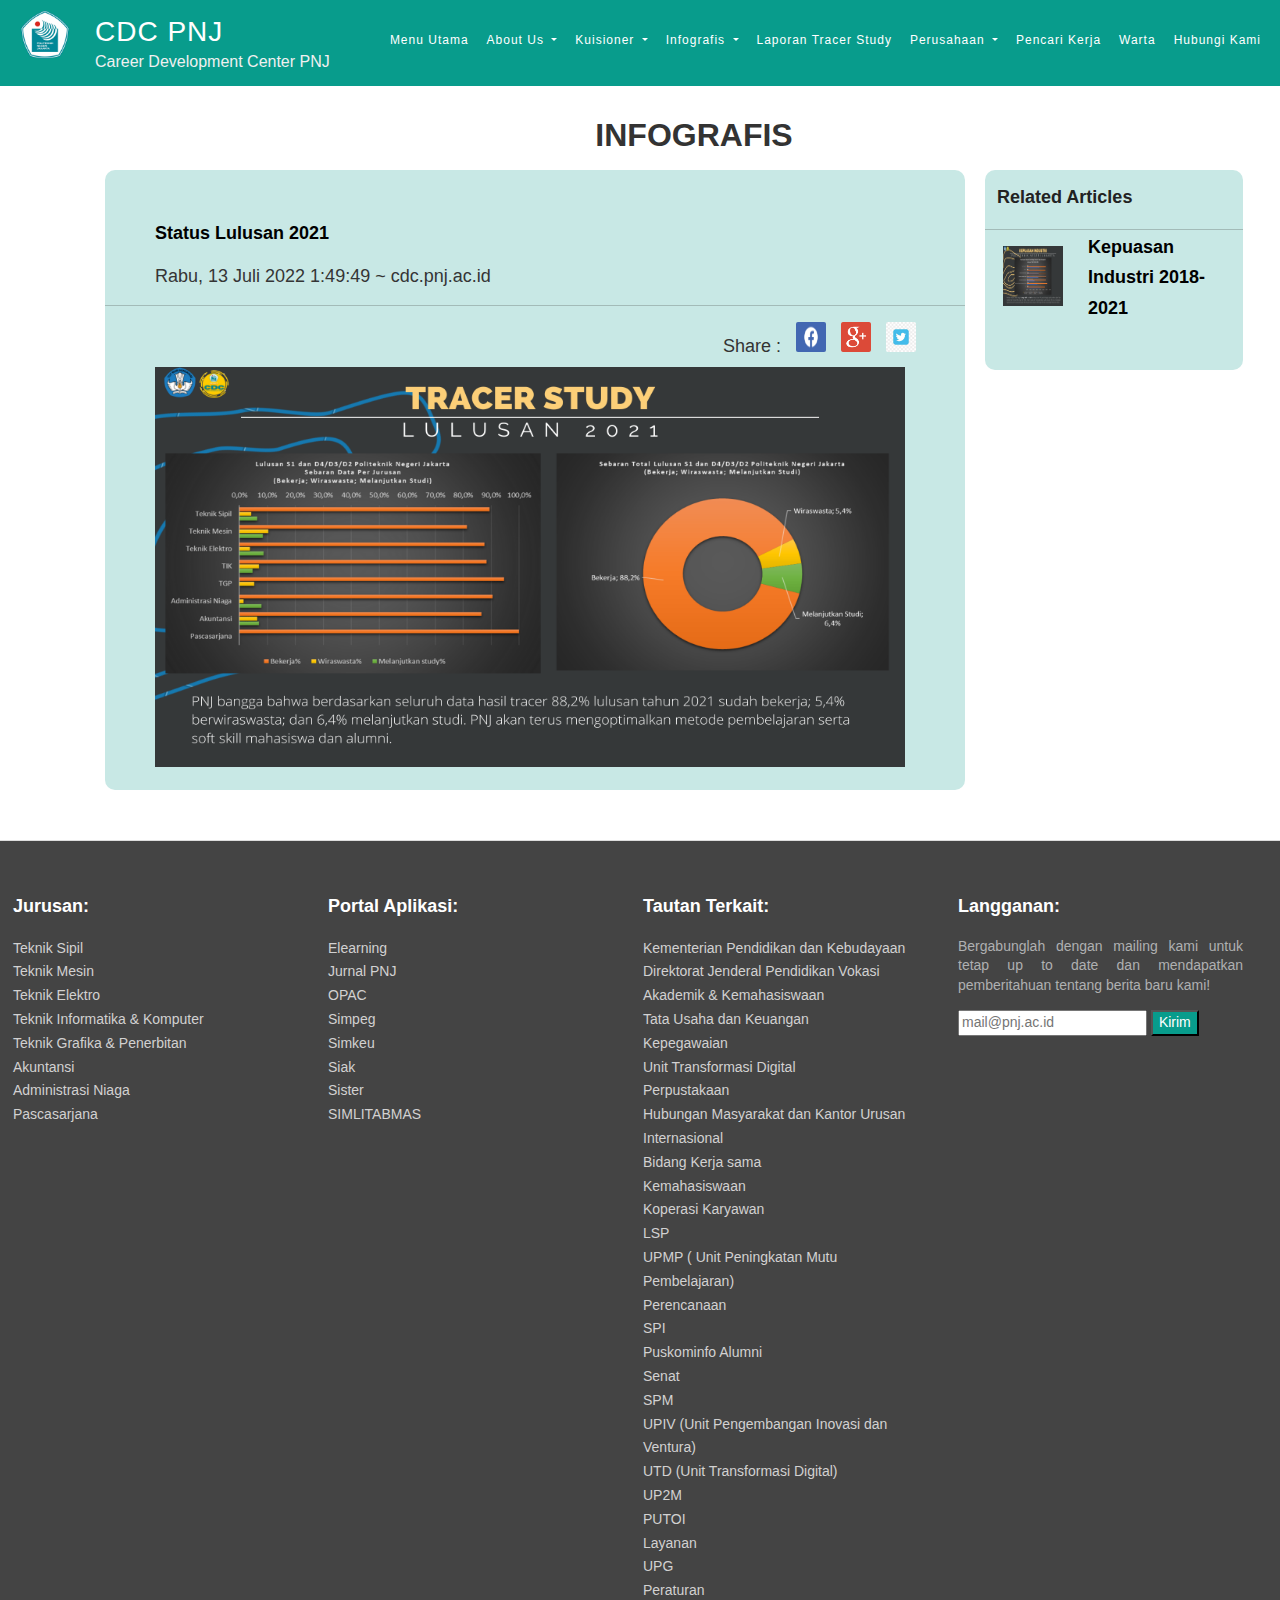
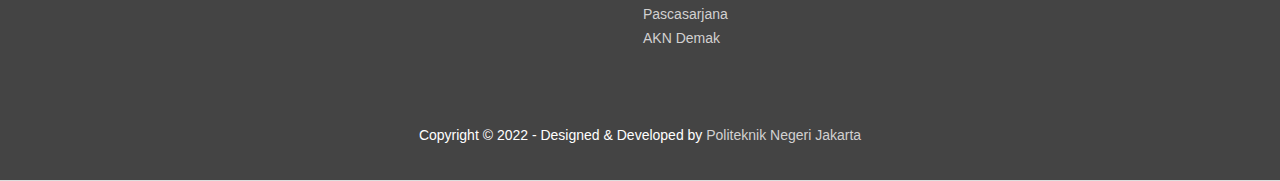
<file: tracerstudy.html>
<!DOCTYPE html>
<html lang="en">
    <head>
        <title>Infografis - Tracer Study 2021 Projek UAS Pemweb</title>
        <link rel="stylesheet" href="bootstrap/css/bootstrap.css">
        <link rel="stylesheet" type="text/css" href="style.css">
        <style>
            #container {
                float: left;
                width: 860px;
                height: 620px;
                margin-top: 20px;
                margin-left: 105px;
                border-radius: 10px;
                background-color: #c8e8e5;
            }

            #title {
                float: left;
                width: 100%;
                height: 100px;
                margin-top: 50px;
                padding-left: 108px;
                background-color: transparent;
            }

            #sidebar {
                float: left;
                width: 258px;
                height: 200px;
                margin-top: 20px;
                margin-left: 20px;
                border-radius: 10px;
                background-color: #c8e8e5;
            }

            #sidebar-content {
                width: 238px;
                height: 62px;
                margin-left: 8px;
            }

            .sidebar-content-img {
                float: left;
                width : 60px;
                height: 60px;
                margin-left: 10px;
                margin-bottom: 10px;
            }

            .sidebar-content-title {
                float: left;
                width: 140px;
                height: 60px;
                margin-top: -40px;
                margin-left: 20px;
                margin-bottom: 10px;
                background-color: transparent;
            }

            .sidebar-title {
                margin-bottom: 20px;
                color: black;
                font-size: 12px;
            }

            .sharebutton {
                height: 30px;
                width: 30px;
                border: 1px transparent;
                border-radius: 2px;
                margin-left: 10px;
            }

            .sharebox {
                width: 250px;
                height: 35px;
                margin-left: 608px;
                background-color:transparent;
            }

            .box {
                background-color: transparent;
                padding: 10px 20px;
                font-size: 20px;
                border-radius: 3px;
                border: 1px transparent;
                color: white;
            }
        </style>
    </head>
    <body>
        <div class="wrapper-masthead navbar navbar-expand-lg navbar-light bg-light-color:#089C8C; fixed-top" style="background-color:#089C8C;">
            <div style="padding: 0 10px;" class="head">
                <header class="masthead clearfix">
                    <a href="https://www.pnj.ac.id/" class="site-avatar">
                        <img src="img/logo pnj.png" />
                    </a>
    
                    <div class="site-info">
                        <h1 class="site-name"><a href="index.html">CDC PNJ</a></h1>
                        <p class="site-description">Career Development Center PNJ</p>
                    </div>
    
    
                    <button class="navbar-toggler" type="button" data-bs-toggle="collapse" data-bs-target="#navbarScroll" aria-controls="navbarScroll" aria-expanded="false" aria-label="Toggle navigation">
                    <span class="navbar-toggler-icon"></span>
                    </button>
    
                    <nav class="site-name">
                        <div class="collapse navbar-collapse" id="navbarScroll">
                            <ul class="navbar-nav">
                                <li class="nav-item">
                                    <a class="nav-link active" style="color: white;" aria-current="page" href="index.html">Menu Utama</a>
                                </li>
                                <li class="nav-item dropdown">
                                    <a class="nav-link dropdown-toggle" href="#" style="color: white;" id="navbarDropdown" role="button" data-bs-toggle="dropdown" aria-expanded="false">
                                    About Us
                                    </a>
                                    <ul class="dropdown-menu" aria-labelledby="navbarDropdown">
                                        <li><a class="dropdown-item" href="about.html">Tentang CDC</a></li>
                                        <li><a class="dropdown-item" href="Team.html">Struktur Organisasi Team CDC</a></li>
                                        <li><a class="dropdown-item" href="personel.html">Tupoksi Personalia CDC</a></li>
                                    </ul>
                                </li>
                                <li class="nav-item dropdown">
                                    <a class="nav-link dropdown-toggle" style="color: white;" href="#" id="navbarDropdown" role="button" data-bs-toggle="dropdown" aria-expanded="false">
                                    Kuisioner
                                    </a>
                                    <ul class="dropdown-menu" aria-labelledby="navbarDropdown">
                                        <li><a class="dropdown-item" href="https://docs.google.com/forms/d/e/1FAIpQLSf40RPImjGse0yXu_xsohE_zPeS574MuKtEAzpFBZkxr8Ca1w/viewform">Tracer Study</a></li>
                                        <li><a class="dropdown-item" href="https://docs.google.com/forms/d/e/1FAIpQLSe5evmnYJUiW9w_cmfjFOufn4OMi4F0XqO3pmq2oUAWS10qRA/viewform">Kuisioner Pengguna Lulusan</a></li>
                                        <li><a class="dropdown-item" href="https://docs.google.com/forms/d/e/1FAIpQLSfgg7HmGGv7GnkKIQ49jlDka45P-xXsLp_iXgj5SnmaFOsG2Q/viewform">Kuisioner Kerjasama CDC & Alumni</a></li>
                                    </ul>
                                </li>
                                <li class="nav-item dropdown">
                                    <a class="nav-link dropdown-toggle" style="color: white;" href="#" id="navbarDropdown" role="button" data-bs-toggle="dropdown" aria-expanded="false">
                                    Infografis
                                    </a>
                                    <ul class="dropdown-menu" aria-labelledby="navbarDropdown">
                                        <li><a class="dropdown-item" href="tracerstudy.html">Tracer Study 2021</a></li>
                                        <li><a class="dropdown-item" href="infografis.html">Kepuasan Industri 2018-2021</a></li>
                                    </ul>
                                </li>
                                <li class="nav-item">
                                    <a class="nav-link" style="color: white;" href="https://docs.google.com/spreadsheets/d/1iC_hHNKWwDcH53NRehvNRS1x-Qj8L3kn/edit?usp=sharing&ouid=114495356020645571122&rtpof=true&sd=true">Laporan Tracer Study</a>
                                </li>
                                <li class="nav-item dropdown">
                                    <a class="nav-link dropdown-toggle" style="color: white;" href="#" id="navbarDropdown" role="button" data-bs-toggle="dropdown" aria-expanded="false">
                                    Perusahaan
                                    </a>
                                    <ul class="dropdown-menu" aria-labelledby="navbarDropdown">
                                        <li><a class="dropdown-item" href="https://drive.google.com/file/d/17e535aVJU1AiV7q3iYrplJsiY1vRwr20/view">Formulir Kemitraan</a></li>
                                        <li><a class="dropdown-item" href="https://drive.google.com/file/d/1QXGFQAR8ECiqiRtYeDCWywHUem7c-Y-B/view">Prosedure Share Info</a></li>
                                    </ul>
                                </li>
                                <li class="nav-item">
                                    <a class="nav-link" style="color: white;" href="kerja.html">Pencari Kerja</a>
                                </li>
                                <li class="nav-item">
                                    <a class="nav-link" style="color: white;" href="warta.html">Warta</a>
                                </li>
                                <li class="nav-item">
                                    <a class="nav-link" style="color: white;" href="kontak.html">Hubungi Kami</a>
                                </li>
                            </ul>
                        </div>
                    </nav>
                </header>
            </div>
        </div>

        <main>
            <div id="title">
                <p class="py-5" style="font-weight: bold; text-align: center;">
                    <strong>
                        <span style="font-size: 24pt;">INFOGRAFIS</span>
                    </strong>
                </p>
                <p class="lead text-muted">Menyajikan informasi grafis seputar Politeknik Negeri Jakarta</p>
            </div>      
            <br>  
            <div id="container">      
                <h4 style="color:#000000; padding-left: 50px; padding-top: 30px">Status Lulusan 2021</h4>
                <h14 style="color:rgb(53, 53, 53); padding-left: 50px; padding-top: 15px">Rabu, 13 Juli 2022 1:49:49  ~  cdc.pnj.ac.id</h14>
                <hr>
                <div class="sharebox">
                    <h8 style="padding-left: 10px">Share :</h8>
                    <a href="https://www.facebook.com/sharer/sharer.php?u=https://cdc.pnj.ac.id/readmore/62cdc24d92d919f50507be12/status-lulusan-2021" target="_blank">
                        <img class="sharebutton" src="img/facebook.png" title="Share to Facebook">
                    </a>
                    <a href="https://plus.google.com/share?url=https://cdc.pnj.ac.id/readmore/62cdc24d92d919f50507be12/status-lulusan-2021" target="_blank">
                        <img class="sharebutton" src="img/google.png" title="Share to Google">
                    </a>
                    <a href="https://twitter.com/share/?url=https://cdc.pnj.ac.id/readmore/62cdc24d92d919f50507be12/status-lulusan-2021" target="_blank">
                        <img class="sharebutton" src="img/twitter.jpg" title="Share to Twitter">
                    </a>
                </div>
                <img style="width: 800px; height: 400px; padding-left: 50px; margin-top: 10px" src="img/tracerstudy.png" title="Tracer Study 2021">
            </div>

            <div id="sidebar">
                <h6 style="margin-left:12px; margin-top: 12px">Related Articles</h6>
                <hr>
                <div id="sidebar-content">
                    <a href="infografis.html">
                    <img class="sidebar-content-img" src="img/kepuasanindustri.png" title="Kepuasan Industri 2018-2021">
                    <div class="sidebar-content-title">
                        <h6 style="padding-top: 8px;padding-left: 5px; color:black" title="Kepuasan Industri 2018-2021">Kepuasan Industri 2018-2021</h6>
                    </div>
                    </a>
                </div>
            </div>    
        </main>

        <div class="wrapper-footer">
            <footer id="myFooter">
                <div class="footer-container">
                    <div class="row">
                        <div class="col-sm-3">
                            <h5>Jurusan:</h5>
                            <ul>
                                <li><a href="https://sipil.pnj.ac.id/">Teknik Sipil</a></li>
                                <li><a href="https://mesin.pnj.ac.id/">Teknik Mesin</a></li>
                                <li><a href="https://elektro.pnj.ac.id/">Teknik Elektro</a></li>
                                <li><a href="https://tik.pnj.ac.id/">Teknik Informatika &amp; Komputer</a></li>
                                <li><a href="https://grafika.pnj.ac.id/">Teknik Grafika &amp; Penerbitan</a></li>
                                <li><a href="https://akuntansi.pnj.ac.id/">Akuntansi</a></li>
                                <li><a href="https://bisnis.pnj.ac.id/">Administrasi Niaga</a></li>
                                <li><a href="../../../undefined//footerlinkall?hak_akses=pnj.ac.id">Pascasarjana</a></li>
                            </ul>                       
                        </div>
                        <div class="col-sm-3">
                            <h5>Portal Aplikasi:</h5>
                            <ul>
                                <li><a href="http://elearning.pnj.ac.id/" target="_blank" rel="noopener">Elearning</a></li>
                                <li><a title="Jurnal Politeknik Negeri Jakarta" href="http://jurnal.pnj.ac.id/">Jurnal PNJ</a></li>
                                <li><a href="http://opac.perpustakaan.pnj.ac.id/" target="_blank" rel="noopener">OPAC</a></li>
                                <li><a href="http://simpeg.pnj.ac.id/portalsdm" target="_blank" rel="noopener">Simpeg</a></li>
                                <li><a href="https://simkeu.pnj.ac.id/portal" target="_blank" rel="noopener">Simkeu</a></li>
                                <li><a href="https://siak.pnj.ac.id/" target="_blank" rel="noopener">Siak</a></li>
                                <li><a href="http://sister.pnj.ac.id/auth/login" rel="noopener">Sister</a></li>
                                <li><a title="Sistem Informasi Penelitian dan Pengabdian Kepada Masyarakat" href="http://simlitabmas.ristekdikti.go.id/" target="_blank">SIMLITABMAS</a></li>
                                <li>&nbsp;</li>
                            </ul>
                        </div>
                        <div class="col-sm-3">
                            <h5>Tautan Terkait:</h5>
                            <ul>
                                <li><a href="https://kemdikbud.go.id/" target="_blank" rel="noopener">Kementerian Pendidikan dan Kebudayaan</a></li>
                                <li><a title="Laman Utama Ditjen Vokasi Kemdikbud" href="https://www.vokasi.kemdikbud.go.id/" target="_blank">Direktorat Jenderal Pendidikan Vokasi</a></li>
                                <li><a href="https://akademik.pnj.ac.id/" target="_blank" rel="noopener">Akademik &amp; Kemahasiswaan</a></li>
                                <li><a href="https://keuangan.pnj.ac.id/" target="_blank" rel="noopener">Tata Usaha dan Keuangan</a></li>
                                <li><a href="https://kepegawaian.pnj.ac.id/">Kepegawaian</a></li>
                                <li><a href="https://utd.pnj.ac.id/" target="_blank" rel="noopener">Unit Transformasi Digital</a></li>
                                <li><a href="https://perpustakaan.pnj.ac.id/" target="_blank" rel="noopener">Perpustakaan</a></li>
                                <li><a href="https://humas.pnj.ac.id/" rel="noopener">Hubungan Masyarakat dan Kantor Urusan Internasional</a></li>
                                <li><a href="https://kerjasama.pnj.ac.id/" target="_blank" rel="noopener">Bidang Kerja sama</a></li>
                                <li><a href="https://kemahasiswaan.pnj.ac.id/" target="_blank" rel="noopener">Kemahasiswaan</a></li>
                                <li><a href="https://kopkar.pnj.ac.id/" target="_blank" rel="noopener">Koperasi Karyawan</a></li>
                                <li><a href="https://lsp.pnj.ac.id/" target="_blank" rel="noopener">LSP</a></li>
                                <li><a href="https://upmp.pnj.ac.id/" target="_blank" rel="noopener">UPMP ( Unit Peningkatan Mutu Pembelajaran)</a></li>
                                <li><a href="https://perencanaan.pnj.ac.id/" target="_blank" rel="noopener">Perencanaan</a></li>
                                <li><a href="https://spi.pnj.ac.id/" target="_blank" rel="noopener">SPI</a></li>
                                <li><a href="https://ikapunija.pnj.ac.id/" target="_blank" rel="noopener">Puskominfo Alumni</a></li>
                                <li><a href="https://senat.pnj.ac.id/" target="_blank" rel="noopener">Senat</a></li>
                                <li><a href="https://spm.pnj.ac.id/" target="_blank" rel="noopener">SPM</a></li>
                                <li><a href="../../../undefined//footerlinkall?hak_akses=pnj.ac.id">UPIV (Unit Pengembangan Inovasi dan Ventura)</a></li>
                                <li><a title="Unit Transformasi Digital" href="https://utd.pnj.ac.id/" target="_blank">UTD (Unit Transformasi Digital)</a></li>
                                <li><a href="https://up2m.pnj.ac.id/" target="_blank" rel="noopener">UP2M</a></li>
                                <li><a href="https://putoi.pnj.ac.id/" rel="noopener">PUTOI</a></li>
                                <li><a href="https://layanan.pnj.ac.id/" rel="noopener">Layanan</a></li>
                                <li><a href="https://upg.pnj.ac.id/">UPG</a></li>
                                <li><a href="https://peraturan.pnj.ac.id/">Peraturan</a></li>
                                <li><a href="https://pascasarjana.pnj.ac.id/">Pascasarjana</a></li>
                                <li><a href="https://akndemak.ac.id/" target="_blank" rel="noopener">AKN Demak</a></li>
                            </ul>
                        </div>
                        <div class="col-sm-3 info">
                            <h5>Langganan:</h5>
                            <p>Bergabunglah dengan mailing kami untuk tetap up to date dan mendapatkan pemberitahuan tentang berita baru kami!</p>
                                <form class="subscribe" action="/subscribesave" method="POST" name="form1">
                                    <input name="email" type="text" placeholder="mail@pnj.ac.id" maxlength="80" class="email" id="email" required data-error="Please enter your email">
                                    <input type="submit" class="btn-default bg-light-color:#089C8C text-white" style="background-color: #089C8C;" value="Kirim" onclick="ValidateEmail(document.form1.email)">
                                </form>
                        </div>
                    </div>
                </div>
                <div class="second-bar">
                    <div class="footer-container">
                        <div style="text-align: left;">
                            <div class="social-icons">
                                <a href="https://github.com/titenko" class="github"><i class="fa fa-github"></i></a>
                                <a href="https://t.me/maksymtitenko" class="telegram"><i class="fa fa-telegram"></i></a>
                            </div>
                        </div>
                    </div>
                    <p style="text-align: center;">Copyright &copy; 2022 - Designed &amp; Developed by <a href="https://pnj.ac.id">Politeknik Negeri Jakarta</a></p>
                </div>
            </footer>
        </div>
    
        <script src="bootstrap/js/bootstrap.js"></script>
    </body>
</html>
</file>
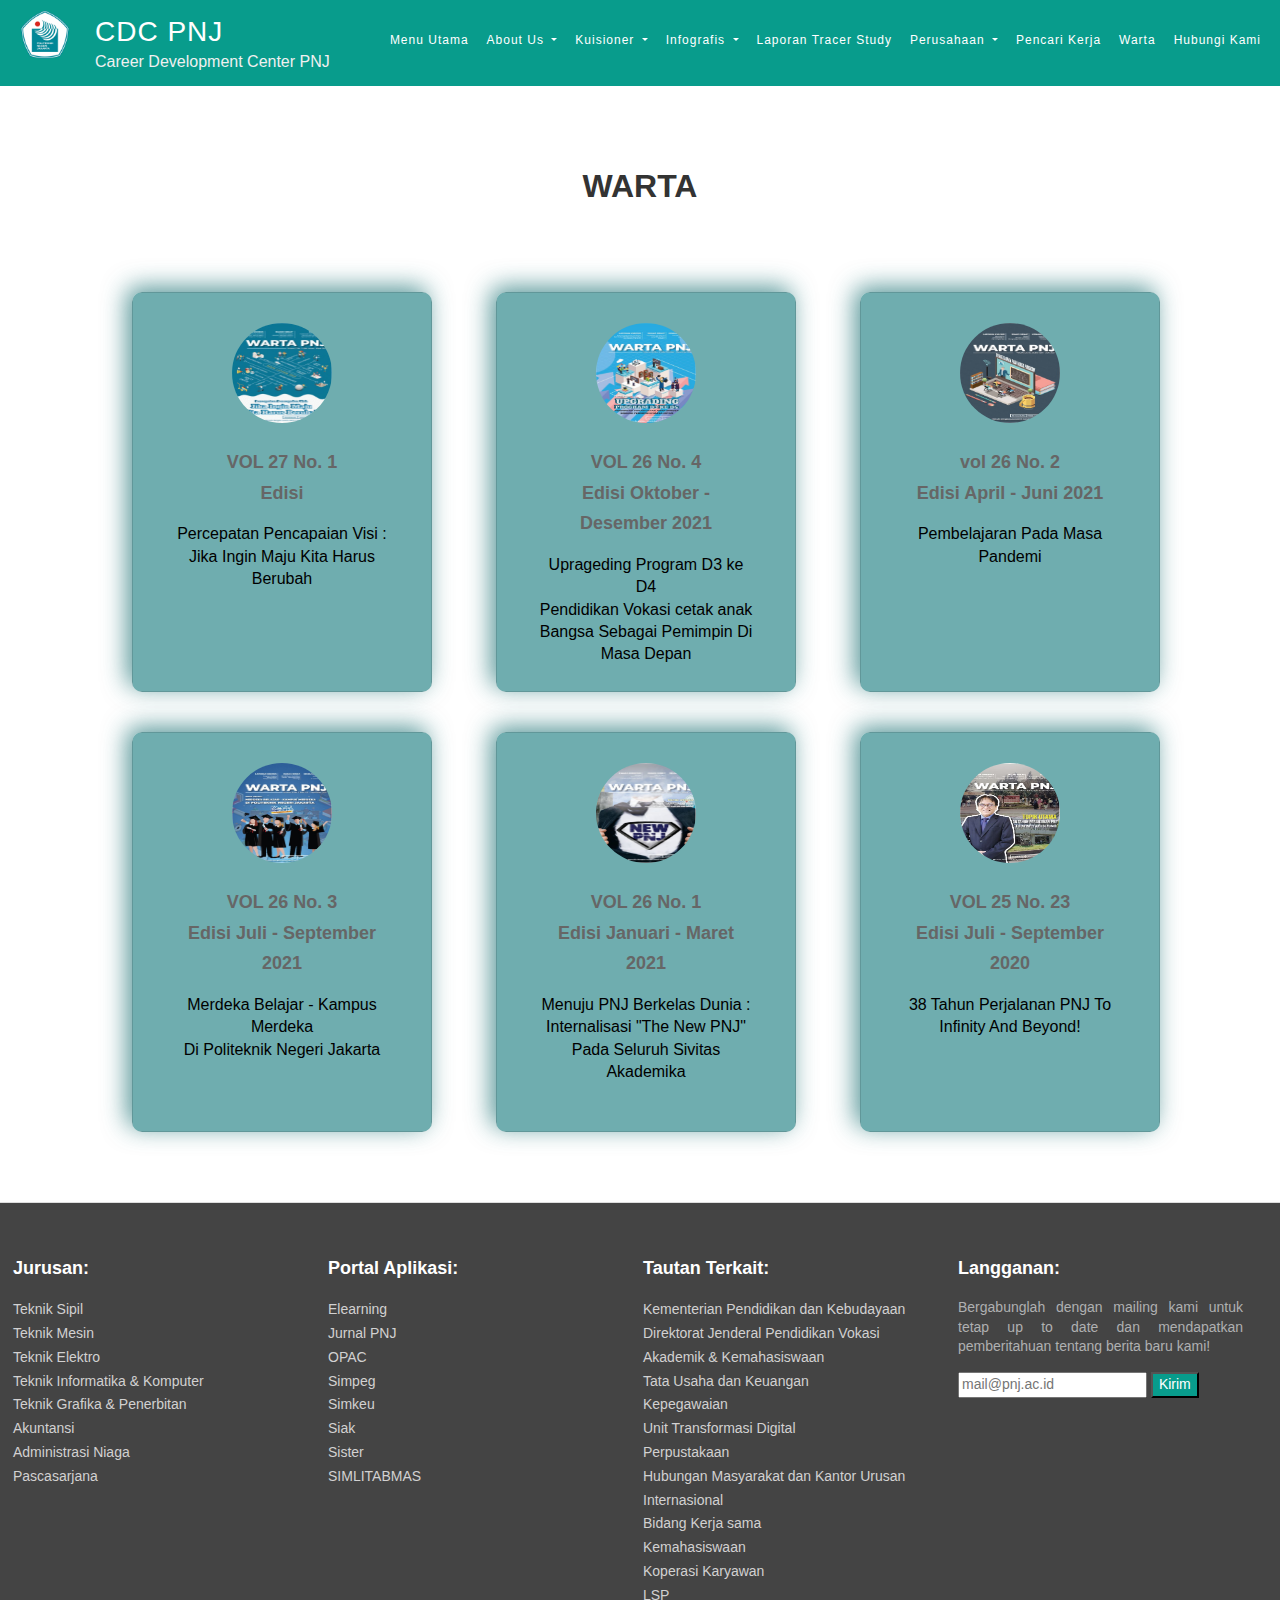
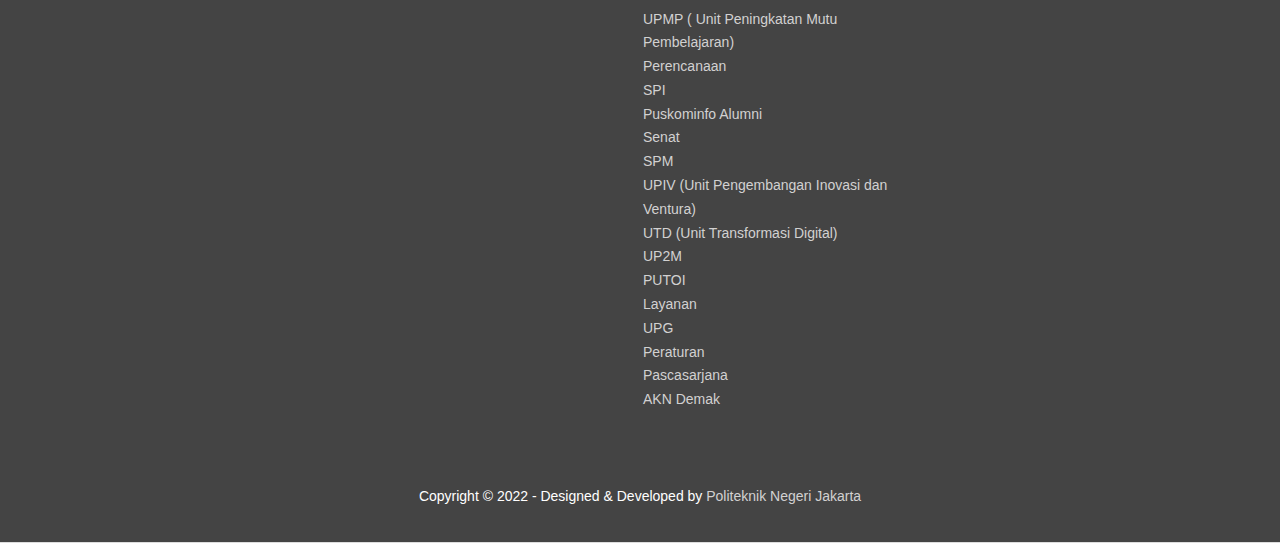
<file: warta.html>
<!DOCTYPE html>
<html lang="en">
<head>
    <meta charset="UTF-8">
    <meta http-equiv="X-UA-Compatible" content="IE=edge">
    <meta name="viewport" content="width=device-width, initial-scale=1.0">
    <title>Warta Program Kerja Projek UAS Pemweb</title>
    <link rel="stylesheet" href="bootstrap/css/bootstrap.css">
    <link rel="stylesheet" type="text/css" href="style.css">
</head>
<style>
    .profil-card {
        width: 300px;
        height: 400px;
        overflow: hidden;
        border-radius: 10px;
        background: #fff;
        box-shadow: -5px -5px 25px rgba(18, 107, 110, 0.705);
        animation: rotate 1.5s both;     
    }
    .profil-card :hover {
        background-color: rgba(255, 255, 255, 0.664);
        /* -webkit-transform: scale (1.08) ;
        transform: scale(1.08); */
        -webkit-transition: 0.9s ease ;
        transition: 0.9s ease;
    }
    .card {
        height: 100%;
        padding: 30px 40px;
        animation: textanimate 1.5s both;
        color: rgb(0, 0, 0);
        font-size: 1rem;
        background-color: rgb(111, 173, 175);
    }
    @keyframes rotate {
        0% {
            transform-origin: left bottom;
            transform: rotate3d(0, 0, 1, 45deg);
            opacity: 0;
        }
        100% {
            transform-origin: left bottom;
            transform: none;
            opacity: 1;
        }
    }
    @keyframes textanimate {
        0% {
            transform: translateY(200px);
            opacity: 0;
        }
        100% {
            opacity: 1;
        }
    }
    .container img {
        width: 100px;
        height: 100px;
        border-radius: 50px;
        align-items: center;
        text-align: center;
    }
    table {
        text-align: center;
        align-items: center;
        align-content: center;
        margin-left: 100px;
        margin-right: 160px;
    }
    td {
        padding: 20px;
    }
    a {
        text-decoration: none;
    }
</style>
<body>
    <div class="wrapper-masthead navbar navbar-expand-lg navbar-light bg-light-color:#089C8C; fixed-top" style="background-color:#089C8C;">
        <div style="padding: 0 10px;" class="head">
            <header class="masthead clearfix">
                <a href="https://www.pnj.ac.id/" class="site-avatar">
                    <img src="img/logo pnj.png" />
                </a>

                <div class="site-info">
                    <h1 class="site-name"><a href="index.html">CDC PNJ</a></h1>
                    <p class="site-description">Career Development Center PNJ</p>
                </div>


                <button class="navbar-toggler" type="button" data-bs-toggle="collapse" data-bs-target="#navbarScroll" aria-controls="navbarScroll" aria-expanded="false" aria-label="Toggle navigation">
                <span class="navbar-toggler-icon"></span>
                </button>

                <nav class="site-name">
                    <div class="collapse navbar-collapse" id="navbarScroll">
                        <ul class="navbar-nav">
                            <li class="nav-item">
                                <a class="nav-link active" style="color: white;" aria-current="page" href="index.html">Menu Utama</a>
                            </li>
                            <li class="nav-item dropdown">
                                <a class="nav-link dropdown-toggle" href="#" style="color: white;" id="navbarDropdown" role="button" data-bs-toggle="dropdown" aria-expanded="false">
                                About Us
                                </a>
                                <ul class="dropdown-menu" aria-labelledby="navbarDropdown">
                                    <li><a class="dropdown-item" href="about.html">Tentang CDC</a></li>
                                    <li><a class="dropdown-item" href="Team.html">Struktur Organisasi Team CDC</a></li>
                                    <li><a class="dropdown-item" href="personel.html">Tupoksi Personalia CDC</a></li>
                                </ul>
                            </li>
                            <li class="nav-item dropdown">
                                <a class="nav-link dropdown-toggle" style="color: white;" href="#" id="navbarDropdown" role="button" data-bs-toggle="dropdown" aria-expanded="false">
                                Kuisioner
                                </a>
                                <ul class="dropdown-menu" aria-labelledby="navbarDropdown">
                                    <li><a class="dropdown-item" href="https://docs.google.com/forms/d/e/1FAIpQLSf40RPImjGse0yXu_xsohE_zPeS574MuKtEAzpFBZkxr8Ca1w/viewform">Tracer Study</a></li>
                                    <li><a class="dropdown-item" href="https://docs.google.com/forms/d/e/1FAIpQLSe5evmnYJUiW9w_cmfjFOufn4OMi4F0XqO3pmq2oUAWS10qRA/viewform">Kuisioner Pengguna Lulusan</a></li>
                                    <li><a class="dropdown-item" href="https://docs.google.com/forms/d/e/1FAIpQLSfgg7HmGGv7GnkKIQ49jlDka45P-xXsLp_iXgj5SnmaFOsG2Q/viewform">Kuisioner Kerjasama CDC & Alumni</a></li>
                                </ul>
                            </li>
                            <li class="nav-item dropdown">
                                <a class="nav-link dropdown-toggle" style="color: white;" href="#" id="navbarDropdown" role="button" data-bs-toggle="dropdown" aria-expanded="false">
                                Infografis
                                </a>
                                <ul class="dropdown-menu" aria-labelledby="navbarDropdown">
                                    <li><a class="dropdown-item" href="tracerstudy.html">Tracer Study 2021</a></li>
                                    <li><a class="dropdown-item" href="infografis.html">Kepuasan Industri 2018-2021</a></li>
                                </ul>
                            </li>
                            <li class="nav-item">
                                <a class="nav-link" style="color: white;" href="https://docs.google.com/spreadsheets/d/1iC_hHNKWwDcH53NRehvNRS1x-Qj8L3kn/edit?usp=sharing&ouid=114495356020645571122&rtpof=true&sd=true">Laporan Tracer Study</a>
                            </li>
                            <li class="nav-item dropdown">
                                <a class="nav-link dropdown-toggle" style="color: white;" href="#" id="navbarDropdown" role="button" data-bs-toggle="dropdown" aria-expanded="false">
                                Perusahaan
                                </a>
                                <ul class="dropdown-menu" aria-labelledby="navbarDropdown">
                                    <li><a class="dropdown-item" href="https://drive.google.com/file/d/17e535aVJU1AiV7q3iYrplJsiY1vRwr20/view">Formulir Kemitraan</a></li>
                                    <li><a class="dropdown-item" href="https://drive.google.com/file/d/1QXGFQAR8ECiqiRtYeDCWywHUem7c-Y-B/view">Prosedure Share Info</a></li>
                                </ul>
                            </li>
                            <li class="nav-item">
                                <a class="nav-link" style="color: white;" href="kerja.html">Pencari Kerja</a>
                            </li>
                            <li class="nav-item">
                                <a class="nav-link" style="color: white;" href="warta.html">Warta</a>
                            </li>
                            <li class="nav-item">
                                <a class="nav-link" style="color: white;" href="kontak.html">Hubungi Kami</a>
                            </li>
                        </ul>
                    </div>
                </nav>
            </header>
        </div>
    </div>

    <br><br><br><br>
    <p class="py-5" style="font-weight: bold; text-align: center;">
        <strong>
            <span style="font-size: 24pt;">WARTA</span>
        </strong>
    </p>
    <table>
        <tr>
            <td>
                <div class="container">
                    <a href="https://online.fliphtml5.com/agdho/umfq/#p=1"><div class="profil-card">
                        <div class="card">
                           <center><img src="img/1.JPG" alt=""></center>
                           <div class="bg-card">
                                <h4>VOL 27 No. 1 <br>
                                Edisi </h4>
                                <p>Percepatan Pencapaian Visi : Jika Ingin Maju Kita Harus Berubah</p>
                           </div>
                        </div>
                    </div></a>
                </div>
            </td>
            <td>
                <div class="container">
                    <a href="https://online.fliphtml5.com/agdho/xjzn/#p=1"><div class="profil-card">
                        <div class="card">
                           <center><img src="img/2.JPG" alt=""></center>
                           <div class="bg-card">
                                <h4>VOL 26 No. 4 <br>
                                Edisi Oktober - Desember 2021</h4>
                                <p>Uprageding Program D3 ke D4 <br>
                                    Pendidikan Vokasi cetak anak Bangsa Sebagai Pemimpin Di Masa Depan</p>
                           </div>
                        </div>
                    </div></a>
                </div>
            </td>
            <td>
                <div class="container">
                    <a href="https://online.fliphtml5.com/agdho/dldr/#p=1"><div class="profil-card">
                        <div class="card">
                           <center><img src="img/3.JPG" alt=""></center>
                           <div class="bg-card">
                                <h4>vol 26 No. 2 <br>
                                Edisi April - Juni 2021</h4>
                                <p>Pembelajaran Pada Masa Pandemi</p>
                           </div>
                        </div>
                    </div></a>
                </div>
        </tr>
        <tr>
            <td>
                <div class="container">
                    <a href="https://online.fliphtml5.com/agdho/imkk/#p=1"><div class="profil-card">
                        <div class="card">
                           <center><img src="img/4.JPG" alt=""></center>
                           <div class="bg-card">
                                <h4>VOL 26 No. 3 <br>
                                Edisi Juli - September 2021</h4>
                                <p>Merdeka Belajar - Kampus Merdeka <br>
                                Di Politeknik Negeri Jakarta</p>
                           </div>
                        </div>
                    </div></a>
                </div>
            </td>
            <td>
                <div class="container">
                    <a href="https://online.fliphtml5.com/agdho/ssbl/#p=1"><div class="profil-card">
                        <div class="card">
                           <center><img src="img/5.JPG" alt=""></center>
                           <div class="bg-card">
                                <h4>VOL 26 No. 1 <br>
                                Edisi Januari - Maret 2021</h4>
                                <p>Menuju PNJ Berkelas Dunia : Internalisasi "The  New PNJ" Pada Seluruh Sivitas Akademika</p>
                           </div>
                        </div>
                    </div></a>
                </div>
            </td>
            <td>
                <div class="container">
                    <a href="https://fliphtml5.com/agdho/lgza"><div class="profil-card">
                        <div class="card">
                           <center><img src="img/6.JPG" alt=""></center>
                           <div class="bg-card">
                                <h4>VOL 25 No. 23 <br>
                                Edisi Juli - September 2020</h4>
                                <p>38 Tahun Perjalanan PNJ To Infinity And Beyond!</p>
                           </div>
                        </div>
                    </div></a>
                </div>
            </td>
        </tr>
    </table>
    
    <div class="wrapper-footer">
        <footer id="myFooter">
            <div class="footer-container">
                <div class="row">
                    <div class="col-sm-3">
                        <h5>Jurusan:</h5>
                        <ul>
                            <li><a href="https://sipil.pnj.ac.id/">Teknik Sipil</a></li>
                            <li><a href="https://mesin.pnj.ac.id/">Teknik Mesin</a></li>
                            <li><a href="https://elektro.pnj.ac.id/">Teknik Elektro</a></li>
                            <li><a href="https://tik.pnj.ac.id/">Teknik Informatika &amp; Komputer</a></li>
                            <li><a href="https://grafika.pnj.ac.id/">Teknik Grafika &amp; Penerbitan</a></li>
                            <li><a href="https://akuntansi.pnj.ac.id/">Akuntansi</a></li>
                            <li><a href="https://bisnis.pnj.ac.id/">Administrasi Niaga</a></li>
                            <li><a href="../../../undefined//footerlinkall?hak_akses=pnj.ac.id">Pascasarjana</a></li>
                        </ul>                       
                    </div>
                    <div class="col-sm-3">
                        <h5>Portal Aplikasi:</h5>
                        <ul>
                            <li><a href="http://elearning.pnj.ac.id/" target="_blank" rel="noopener">Elearning</a></li>
                            <li><a title="Jurnal Politeknik Negeri Jakarta" href="http://jurnal.pnj.ac.id/">Jurnal PNJ</a></li>
                            <li><a href="http://opac.perpustakaan.pnj.ac.id/" target="_blank" rel="noopener">OPAC</a></li>
                            <li><a href="http://simpeg.pnj.ac.id/portalsdm" target="_blank" rel="noopener">Simpeg</a></li>
                            <li><a href="https://simkeu.pnj.ac.id/portal" target="_blank" rel="noopener">Simkeu</a></li>
                            <li><a href="https://siak.pnj.ac.id/" target="_blank" rel="noopener">Siak</a></li>
                            <li><a href="http://sister.pnj.ac.id/auth/login" rel="noopener">Sister</a></li>
                            <li><a title="Sistem Informasi Penelitian dan Pengabdian Kepada Masyarakat" href="http://simlitabmas.ristekdikti.go.id/" target="_blank">SIMLITABMAS</a></li>
                            <li>&nbsp;</li>
                        </ul>
                    </div>
                    <div class="col-sm-3">
                        <h5>Tautan Terkait:</h5>
                        <ul>
                            <li><a href="https://kemdikbud.go.id/" target="_blank" rel="noopener">Kementerian Pendidikan dan Kebudayaan</a></li>
                            <li><a title="Laman Utama Ditjen Vokasi Kemdikbud" href="https://www.vokasi.kemdikbud.go.id/" target="_blank">Direktorat Jenderal Pendidikan Vokasi</a></li>
                            <li><a href="https://akademik.pnj.ac.id/" target="_blank" rel="noopener">Akademik &amp; Kemahasiswaan</a></li>
                            <li><a href="https://keuangan.pnj.ac.id/" target="_blank" rel="noopener">Tata Usaha dan Keuangan</a></li>
                            <li><a href="https://kepegawaian.pnj.ac.id/">Kepegawaian</a></li>
                            <li><a href="https://utd.pnj.ac.id/" target="_blank" rel="noopener">Unit Transformasi Digital</a></li>
                            <li><a href="https://perpustakaan.pnj.ac.id/" target="_blank" rel="noopener">Perpustakaan</a></li>
                            <li><a href="https://humas.pnj.ac.id/" rel="noopener">Hubungan Masyarakat dan Kantor Urusan Internasional</a></li>
                            <li><a href="https://kerjasama.pnj.ac.id/" target="_blank" rel="noopener">Bidang Kerja sama</a></li>
                            <li><a href="https://kemahasiswaan.pnj.ac.id/" target="_blank" rel="noopener">Kemahasiswaan</a></li>
                            <li><a href="https://kopkar.pnj.ac.id/" target="_blank" rel="noopener">Koperasi Karyawan</a></li>
                            <li><a href="https://lsp.pnj.ac.id/" target="_blank" rel="noopener">LSP</a></li>
                            <li><a href="https://upmp.pnj.ac.id/" target="_blank" rel="noopener">UPMP ( Unit Peningkatan Mutu Pembelajaran)</a></li>
                            <li><a href="https://perencanaan.pnj.ac.id/" target="_blank" rel="noopener">Perencanaan</a></li>
                            <li><a href="https://spi.pnj.ac.id/" target="_blank" rel="noopener">SPI</a></li>
                            <li><a href="https://ikapunija.pnj.ac.id/" target="_blank" rel="noopener">Puskominfo Alumni</a></li>
                            <li><a href="https://senat.pnj.ac.id/" target="_blank" rel="noopener">Senat</a></li>
                            <li><a href="https://spm.pnj.ac.id/" target="_blank" rel="noopener">SPM</a></li>
                            <li><a href="../../../undefined//footerlinkall?hak_akses=pnj.ac.id">UPIV (Unit Pengembangan Inovasi dan Ventura)</a></li>
                            <li><a title="Unit Transformasi Digital" href="https://utd.pnj.ac.id/" target="_blank">UTD (Unit Transformasi Digital)</a></li>
                            <li><a href="https://up2m.pnj.ac.id/" target="_blank" rel="noopener">UP2M</a></li>
                            <li><a href="https://putoi.pnj.ac.id/" rel="noopener">PUTOI</a></li>
                            <li><a href="https://layanan.pnj.ac.id/" rel="noopener">Layanan</a></li>
                            <li><a href="https://upg.pnj.ac.id/">UPG</a></li>
                            <li><a href="https://peraturan.pnj.ac.id/">Peraturan</a></li>
                            <li><a href="https://pascasarjana.pnj.ac.id/">Pascasarjana</a></li>
                            <li><a href="https://akndemak.ac.id/" target="_blank" rel="noopener">AKN Demak</a></li>
                        </ul>
                    </div>
                    <div class="col-sm-3 info">
                        <h5>Langganan:</h5>
                        <p>Bergabunglah dengan mailing kami untuk tetap up to date dan mendapatkan pemberitahuan tentang berita baru kami!</p>
                            <form class="subscribe" action="/subscribesave" method="POST" name="form1">
                                <input name="email" type="text" placeholder="mail@pnj.ac.id" maxlength="80" class="email" id="email" required data-error="Please enter your email">
                                <input type="submit" class="btn-default bg-light-color:#089C8C text-white" style="background-color: #089C8C;" value="Kirim" onclick="ValidateEmail(document.form1.email)">
                            </form>
                    </div>
                </div>
            </div>
            <div class="second-bar">
                <div class="footer-container">
                    <div style="text-align: left;">
                        <div class="social-icons">
                            <a href="https://github.com/titenko" class="github"><i class="fa fa-github"></i></a>
                            <a href="https://t.me/maksymtitenko" class="telegram"><i class="fa fa-telegram"></i></a>
                        </div>
                    </div>
                </div>
                <p style="text-align: center;">Copyright &copy; 2022 - Designed &amp; Developed by <a href="https://pnj.ac.id">Politeknik Negeri Jakarta</a></p>
            </div>
        </footer>
    </div>

    <script src="bootstrap/js/bootstrap.js"></script>
</body>
</html>
</file>
<file: style.css>
/***************/
/* MEYER RESET */
/***************/
html, body, div, span, applet, object, iframe,
h1, h2, h3, h4, h5, h6, p, blockquote, pre,
a, abbr, acronym, address, big, cite, code,
del, dfn, em, img, ins, kbd, q, s, samp,
small, strike, strong, sub, sup, tt, var,
b, u, i, center,
dl, dt, dd, ol, ul, li,
fieldset, form, label, legend,
table, caption, tbody, tfoot, thead, tr, th, td,
article, aside, canvas, details, embed,
figure, figcaption, footer, header, hgroup,
menu, nav, output, ruby, section, summary,
time, mark, audio, video {
  margin: 0;
  padding: 0;
  border: 0;
  font-size: 100%;
  font: inherit bold;
  vertical-align: baseline;
}

.nav-link{
  font-size: 12px;
  margin: 1px;
  padding-bottom: 20px;
}

article, aside, details, figcaption, figure,
footer, header, hgroup, menu, nav, section {
  display: block;
}

body {
  line-height: 1;
}

ol, ul {
  list-style: none;
}

blockquote, q {
  quotes: none;
}

blockquote:before, blockquote:after,
q:before, q:after {
  content: '';
  content: none;
}

table {
  border-collapse: collapse;
  border-spacing: 0;
}

*, *:before, *:after {
  -moz-box-sizing: border-box;
  -webkit-box-sizing: border-box;
  box-sizing: border-box;
}

/* Create two equal columns that floats next to each other */
.column {
  float: left;
  width: 50%;
  padding: 10px;
  height: 400px;
  /* Should be removed. Only for demonstration */
  display: flex;
  justify-content: center;
  align-items: center;
}

/* Clear floats after the columns */
.row:after {
  content: "";
  display: table;
  clear: both;
}

/* Responsive layout - makes the two columns stack on top of each other instead of next to each other */
@media screen and (max-width: 600px) {
  .column {
    width: 100%;
  }
}
.download {
  width: 250px;
  text-align: center;
  text-transform: none;
  font-size: 15px;
  display: inline-block;
  background: #089C8C;
  color: #fff;
  font-size: 18px;
  border-radius: 50px;
  text-decoration: none;
  font-family: 'Open Sans', Verdana, Arial, sans-serif;
}

.download a {
  text-decoration: none;
  color: #fff;
}

.download a:hover {
  color: #fff;
}

.download p {
  margin: 5px 0;
}

#myFooter {
  background-color: #444444;
  color: white;
  text-align: left;
  font-family: "Helvetica Neue",Helvetica,Arial,sans-serif;
  font-size: 14px;
  -webkit-text-size-adjust: 100%;
  -ms-text-size-adjust: 100%;
}

#myFooter .row {
  margin-bottom: 60px;
  width: 100%;
}

#myFooter .info {
  text-align: justify;
  color: #afb0b1;
}

#myFooter ul {
  list-style-type: none;
  padding-left: 0;
  line-height: 1.7;
}

#myFooter h5 {
  font-size: 18px;
  color: white;
  font-weight: bold;
  margin-top: 30px;
}

#myFooter .logo {
  margin-top: 10px;
}

#myFooter .second-bar .logo a {
  color: white;
  font-size: 28px;
  float: left;
  font-weight: bold;
  line-height: 68px;
  margin: 0;
  padding: 0;
}

#myFooter a {
  color: #d2d1d1;
  text-decoration: none;
}

#myFooter a:hover,
#myFooter a:focus {
  text-decoration: none;
  color: white;
}



#myFooter .second-bar a:hover {
  text-decoration: none;
}

#myFooter .social-icons {
  float: right;
}

#myFooter .github:hover {
  color: #191919;
}

#myFooter .telegram:hover {
  color: #249bd7;
}

#myFooter .facebook:hover {
  color: #0077e2;
}

#myFooter .google:hover {
  color: #ef1a1a;
}

#myFooter .twitter:hover {
  color: #00aced;
}

@media screen and (max-width: 767px) {
  #myFooter {
    text-align: center;
  }

  #myFooter .info {
    text-align: center;
  }
}
/* CSS used for positioning the footers at the bottom of the page. */
/* You can remove this. */
html {
  height: 100%;
}

body {
  display: flex;
  display: -webkit-flex;
  flex-direction: column;
  -webkit-flex-direction: column;
  height: 100%;
}

.content {
  flex: 1 0 auto;
  -webkit-flex: 1 0 auto;
  min-height: 200px;
}

#myFooter {
  flex: 0 0 auto;
  -webkit-flex: 0 0 auto;
}

#myFooter .footer-container {
  margin: 0 auto;
  padding: 0 10px;
  width: 100%;
}

.col-sm-3 {
  position: relative;
  min-height: 1px;
  padding-right: 15px;
  padding-left: 15px;
}

@media (min-width: 768px) {
  .col-sm-3 {
    float: left;
  }

  .col-sm-3 {
    width: 25%;
  }
}
/**************/
/* BASE RULES */
/**************/
html {
  font-size: 100%;
}

body {
  background: #fff;
  font: 18px/1.4 Helvetica, Arial, sans-serif;
  color: #333;
}

.head {
  margin: 0 auto;
  width: 100%;
}

h1, h2, h3, h4, h5, h6 {
  font-family: "Helvetica Neue", Helvetica, Arial, sans-serif;
  color: #222;
  font-weight: bold;
  line-height: 1.7;
  margin: 1em 0 15px;
  padding: 0;
}
@media screen and (max-width: 640px) {
  h1, h2, h3, h4, h5, h6 {
    line-height: 1.4;
  }
}

h1 {
  font-size: 30px;
}
h1 a {
  color: inherit;
}

h2 {
  font-size: 24px;
}

h3 {
  font-size: 20px;
}

h4 {
  font-size: 18px;
  color: #666;
}

p {
  margin: 15px 0;
}

a {
  color: #4183C4;
  text-decoration: none;
  cursor: pointer;
}
a:hover, a:active {
  color: #4183C4;
}

ul, ol {
  margin: 15px 0;
  padding-left: 30px;
}

ul {
  list-style-type: disc;
}

ol {
  list-style-type: decimal;
}

ol ul, ul ol, ul ul, ol ol {
  margin: 0;
}

ul ul, ol ul {
  list-style-type: circle;
}

em, i {
  font-style: italic;
}

strong, b {
  font-weight: bold;
}

img {
  max-width: 100%;
}

.gmnoprint img {
  max-width: none;
}

.date {
  font-style: italic;
  color: #666;
}

::-moz-selection {
  color: #000;
  background: #eee;
}

::selection {
  color: #000;
  background: #eee;
}

.clearfix:before,
.clearfix:after {
  content: " ";
  display: table;
}

.clearfix:after {
  clear: both;
}

/*********************/
/* LAYOUT / SECTIONS */
/*********************/
.wrapper-masthead {
  margin-bottom: 50px;
}


@media screen and (max-width: 640px) {
  .masthead {
    text-align: center;
  }
}

.site-avatar {
  float: left;
  width: 70px;
  height: 70px;
  margin-right: 15px;
}
@media screen and (max-width: 640px) {
  .site-avatar {
    float: none;
    display: block;
    margin: 0 auto;
  }
}
.site-avatar img {
  border-radius: 5px;
}

.site-info {
  float: left;
}
@media screen and (max-width: 640px) {
  .site-info {
    float: none;
    display: block;
    margin: 0 auto;
  }
}

.site-name {
  margin: 0;
  color: rgb(255, 255, 255);
  cursor: pointer;
  font-family: "Helvetica Neue", Helvetica, Arial, sans-serif;
  font-weight: 300;
  font-size: 28px;
  letter-spacing: 1px;
}

.site-description {
  margin: -5px 0 0 0;
  color: rgb(240, 240, 240);
  font-size: 16px;
}
@media screen and (max-width: 640px) {
  .site-description {
    margin: 3px 0;
  }
}

nav {
  float: right;
  margin-top: 23px;
  font-family: "Helvetica Neue", Helvetica, Arial, sans-serif;
  font-size: 18px;
}
@media screen and (max-width: 640px) {
  nav {
    float: none;
    margin-top: 9px;
    display: block;
    font-size: 16px;
  }
}
nav a {
  margin-left: 20px;
  color: #333;
  text-align: right;
  font-weight: 300;
  letter-spacing: 1px;
}
@media screen and (max-width: 640px) {
  nav a {
    margin: 0 10px;
    color: #4183C4;
  }
}

.posts > .post {
  padding-bottom: 2em;
  border-bottom: 1px solid #eee;
}

.posts > .post:last-child {
  padding-bottom: 1em;
  border-bottom: none;
}

.post {
  padding: 0 15px;
}
.post blockquote {
  margin: 1.8em .8em;
  border-left: 2px solid #666;
  padding: 0.1em 1em;
  color: #666;
  font-size: 22px;
  font-style: italic;
}
.post .comments {
  margin-top: 10px;
}
.post .read-more {
  text-transform: uppercase;
  font-size: 15px;
}

.wrapper-footer {
  margin-top: 50px;
  border-top: 1px solid #ddd;
  border-bottom: 1px solid #ddd;
  background-color: #eee;
}

footer {
  padding: 20px 0;
  text-align: center;
}

.highlight {
  background-color: #efefef;
  padding: 7px 7px 7px 10px;
  border: 1px solid #ddd;
  -moz-box-shadow: 3px 3px rgba(0, 0, 0, 0.1);
  -webkit-box-shadow: 3px 3px rgba(0, 0, 0, 0.1);
  box-shadow: 3px 3px rgba(0, 0, 0, 0.1);
  margin: 20px 0 20px 0;
  overflow: scroll;
}

code {
  font-family: 'Bitstream Vera Sans Mono','Courier', monospace;
}

.highlight .c {
  color: #586E75;
}

/* Comment */
.highlight .err {
  color: #93A1A1;
}

/* Error */
.highlight .g {
  color: #93A1A1;
}

/* Generic */
.highlight .k {
  color: #859900;
}

/* Keyword */
.highlight .l {
  color: #93A1A1;
}

/* Literal */
.highlight .n {
  color: #93A1A1;
}

/* Name */
.highlight .o {
  color: #859900;
}

/* Operator */
.highlight .x {
  color: #CB4B16;
}

/* Other */
.highlight .p {
  color: #93A1A1;
}

/* Punctuation */
.highlight .cm {
  color: #586E75;
}

/* Comment.Multiline */
.highlight .cp {
  color: #859900;
}

/* Comment.Preproc */
.highlight .c1 {
  color: #586E75;
}

/* Comment.Single */
.highlight .cs {
  color: #859900;
}

/* Comment.Special */
.highlight .gd {
  color: #2AA198;
}

/* Generic.Deleted */
.highlight .ge {
  color: #93A1A1;
  font-style: italic;
}

/* Generic.Emph */
.highlight .gr {
  color: #DC322F;
}

/* Generic.Error */
.highlight .gh {
  color: #CB4B16;
}

/* Generic.Heading */
.highlight .gi {
  color: #859900;
}

/* Generic.Inserted */
.highlight .go {
  color: #93A1A1;
}

/* Generic.Output */
.highlight .gp {
  color: #93A1A1;
}

/* Generic.Prompt */
.highlight .gs {
  color: #93A1A1;
  font-weight: bold;
}

/* Generic.Strong */
.highlight .gu {
  color: #CB4B16;
}

/* Generic.Subheading */
.highlight .gt {
  color: #93A1A1;
}

/* Generic.Traceback */
.highlight .kc {
  color: #CB4B16;
}

/* Keyword.Constant */
.highlight .kd {
  color: #268BD2;
}

/* Keyword.Declaration */
.highlight .kn {
  color: #859900;
}

/* Keyword.Namespace */
.highlight .kp {
  color: #859900;
}

/* Keyword.Pseudo */
.highlight .kr {
  color: #268BD2;
}

/* Keyword.Reserved */
.highlight .kt {
  color: #DC322F;
}

/* Keyword.Type */
.highlight .ld {
  color: #93A1A1;
}

/* Literal.Date */
.highlight .m {
  color: #2AA198;
}

/* Literal.Number */
.highlight .s {
  color: #2AA198;
}

/* Literal.String */
.highlight .na {
  color: #93A1A1;
}

/* Name.Attribute */
.highlight .nb {
  color: #B58900;
}

/* Name.Builtin */
.highlight .nc {
  color: #268BD2;
}

/* Name.Class */
.highlight .no {
  color: #CB4B16;
}

/* Name.Constant */
.highlight .nd {
  color: #268BD2;
}

/* Name.Decorator */
.highlight .ni {
  color: #CB4B16;
}

/* Name.Entity */
.highlight .ne {
  color: #CB4B16;
}

/* Name.Exception */
.highlight .nf {
  color: #268BD2;
}

/* Name.Function */
.highlight .nl {
  color: #93A1A1;
}

/* Name.Label */
.highlight .nn {
  color: #93A1A1;
}

/* Name.Namespace */
.highlight .nx {
  color: #555;
}

/* Name.Other */
.highlight .py {
  color: #93A1A1;
}

/* Name.Property */
.highlight .nt {
  color: #268BD2;
}

/* Name.Tag */
.highlight .nv {
  color: #268BD2;
}

/* Name.Variable */
.highlight .ow {
  color: #859900;
}

/* Operator.Word */
.highlight .w {
  color: #93A1A1;
}

/* Text.Whitespace */
.highlight .mf {
  color: #2AA198;
}

/* Literal.Number.Float */
.highlight .mh {
  color: #2AA198;
}

/* Literal.Number.Hex */
.highlight .mi {
  color: #2AA198;
}

/* Literal.Number.Integer */
.highlight .mo {
  color: #2AA198;
}

/* Literal.Number.Oct */
.highlight .sb {
  color: #586E75;
}

/* Literal.String.Backtick */
.highlight .sc {
  color: #2AA198;
}

/* Literal.String.Char */
.highlight .sd {
  color: #93A1A1;
}

/* Literal.String.Doc */
.highlight .s2 {
  color: #2AA198;
}

/* Literal.String.Double */
.highlight .se {
  color: #CB4B16;
}

/* Literal.String.Escape */
.highlight .sh {
  color: #93A1A1;
}

/* Literal.String.Heredoc */
.highlight .si {
  color: #2AA198;
}

/* Literal.String.Interpol */
.highlight .sx {
  color: #2AA198;
}

/* Literal.String.Other */
.highlight .sr {
  color: #DC322F;
}

/* Literal.String.Regex */
.highlight .s1 {
  color: #2AA198;
}

/* Literal.String.Single */
.highlight .ss {
  color: #2AA198;
}

/* Literal.String.Symbol */
.highlight .bp {
  color: #268BD2;
}

/* Name.Builtin.Pseudo */
.highlight .vc {
  color: #268BD2;
}

/* Name.Variable.Class */
.highlight .vg {
  color: #268BD2;
}

/* Name.Variable.Global */
.highlight .vi {
  color: #268BD2;
}

/* Name.Variable.Instance */
.highlight .il {
  color: #2AA198;
}

Literal.Number.Integer.Long
.svg-icon {
  width: 40px;
  height: 40px;
  display: inline-block;
}
.svg-icon.dribbble {
  background-image: url([data-uri]);
}
.svg-icon.email {
  background-image: url([data-uri]);
}
.svg-icon.facebook {
  background-image: url([data-uri]);
}
.svg-icon.flickr {
  background-image: url([data-uri]);
}
.svg-icon.github {
  background-image: url([data-uri]);
}
.svg-icon.instagram {
  background-image: url([data-uri]);
}
.svg-icon.linkedin {
  background-image: url([data-uri]);
}
.svg-icon.pinterest {
  background-image: url([data-uri]);
}
.svg-icon.rss {
  background-image: url([data-uri]);
}
.svg-icon.stackoverflow {
  background-image: url([data-uri]);
}
.svg-icon.twitter {
  background-image: url([data-uri]);
}
.svg-icon.youtube {
  background-image: url([data-uri]);
}
</file>
